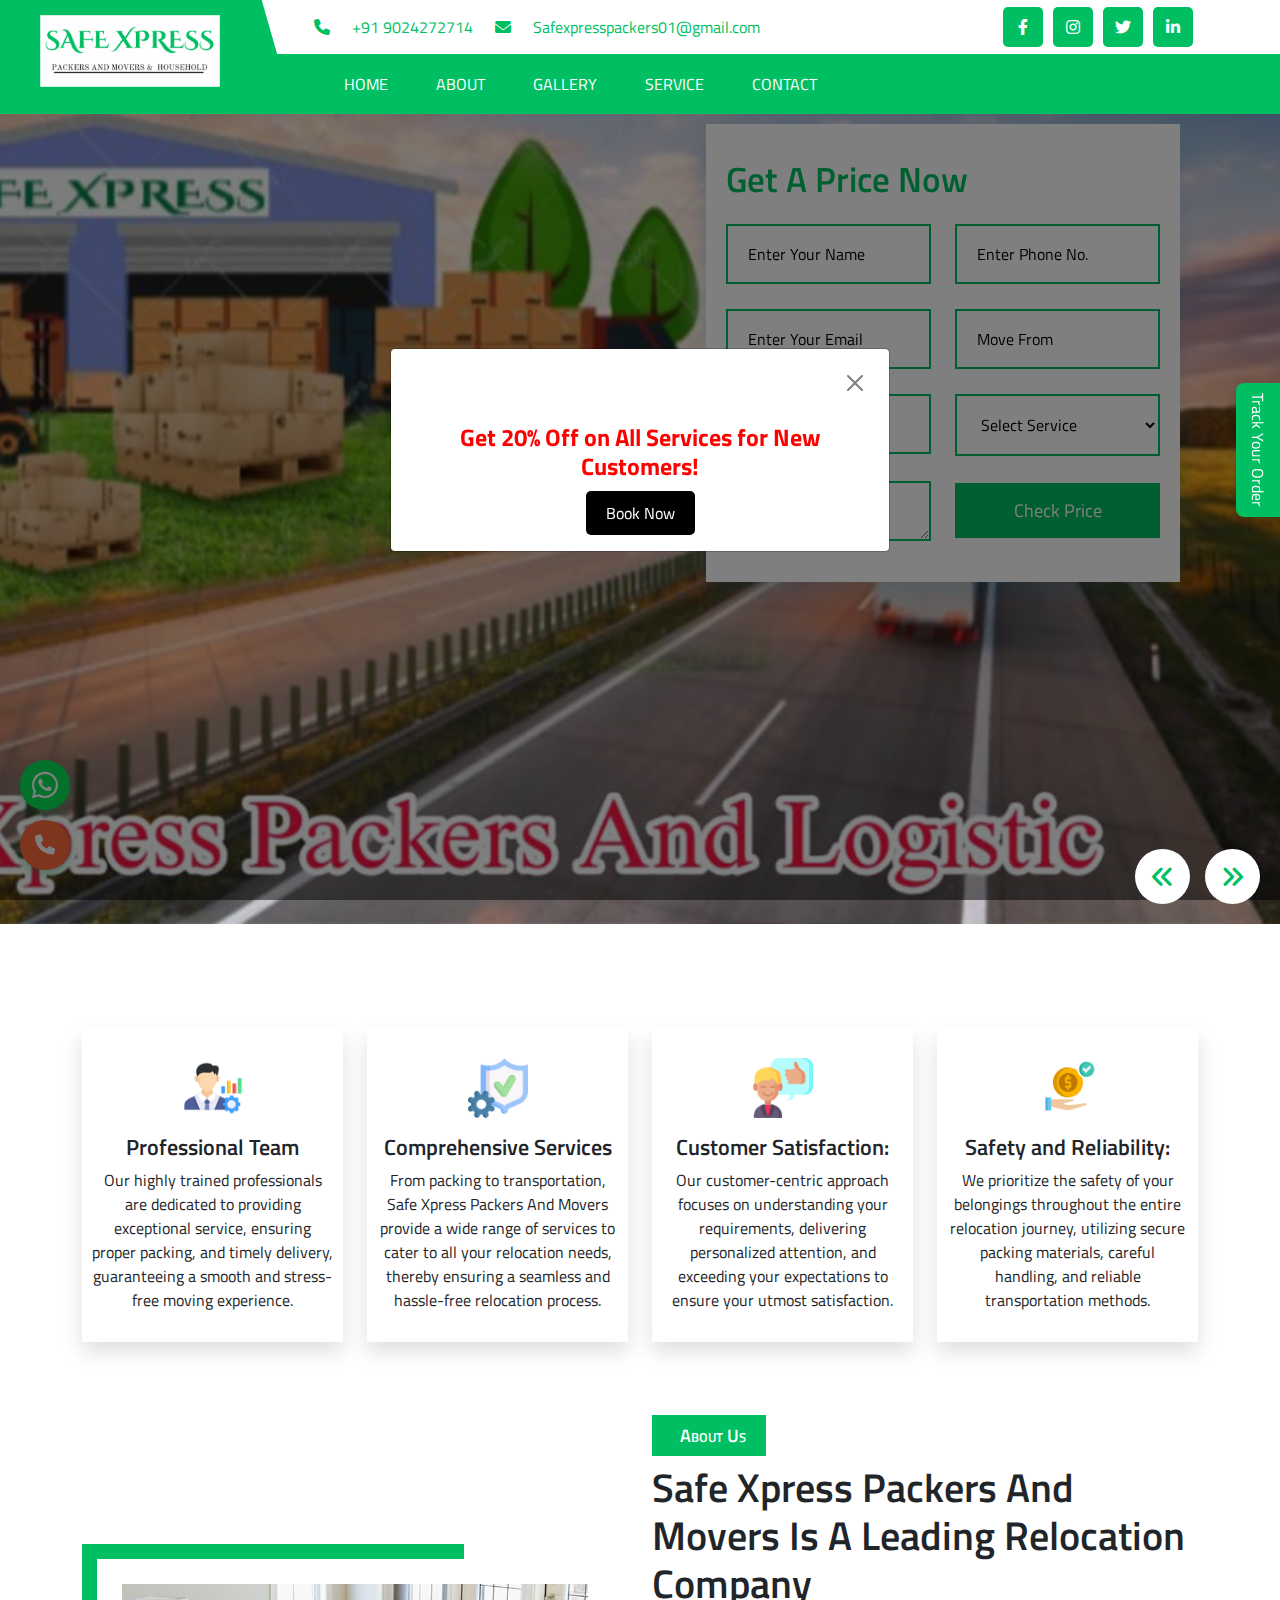
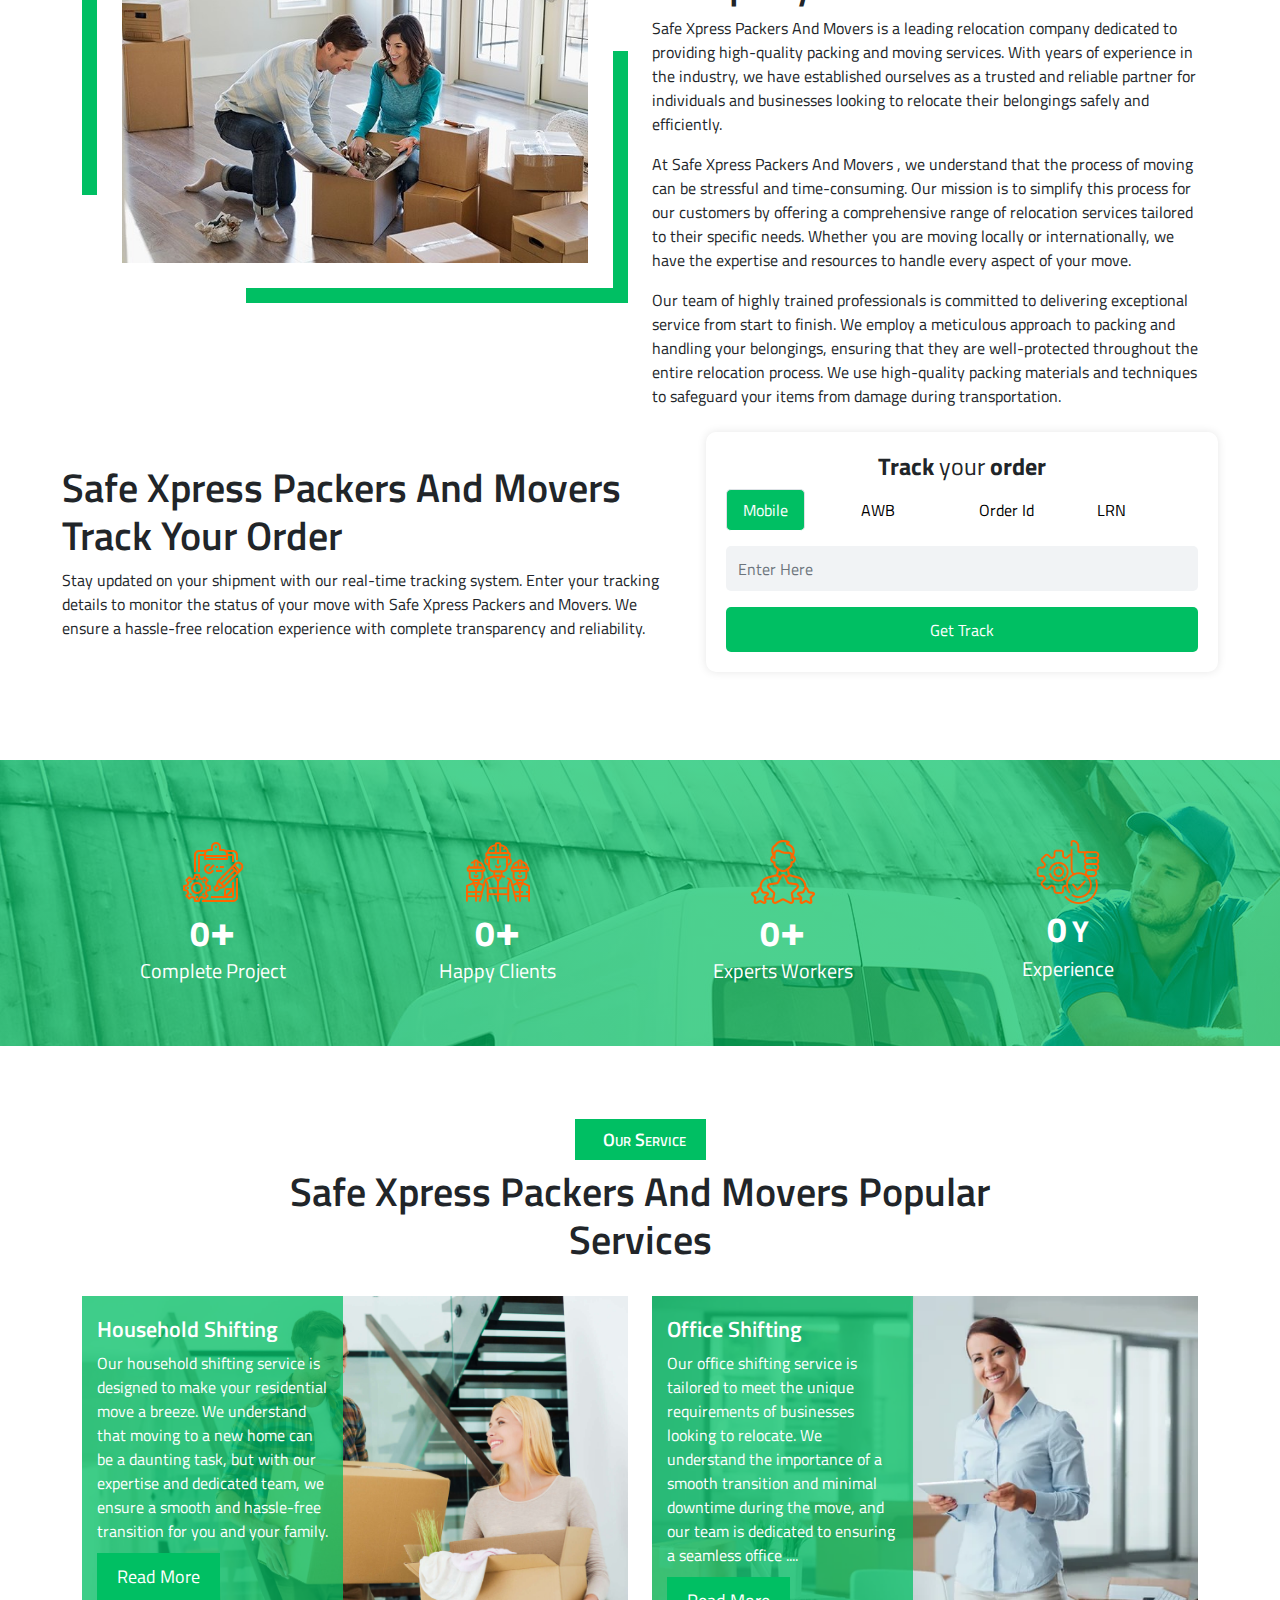
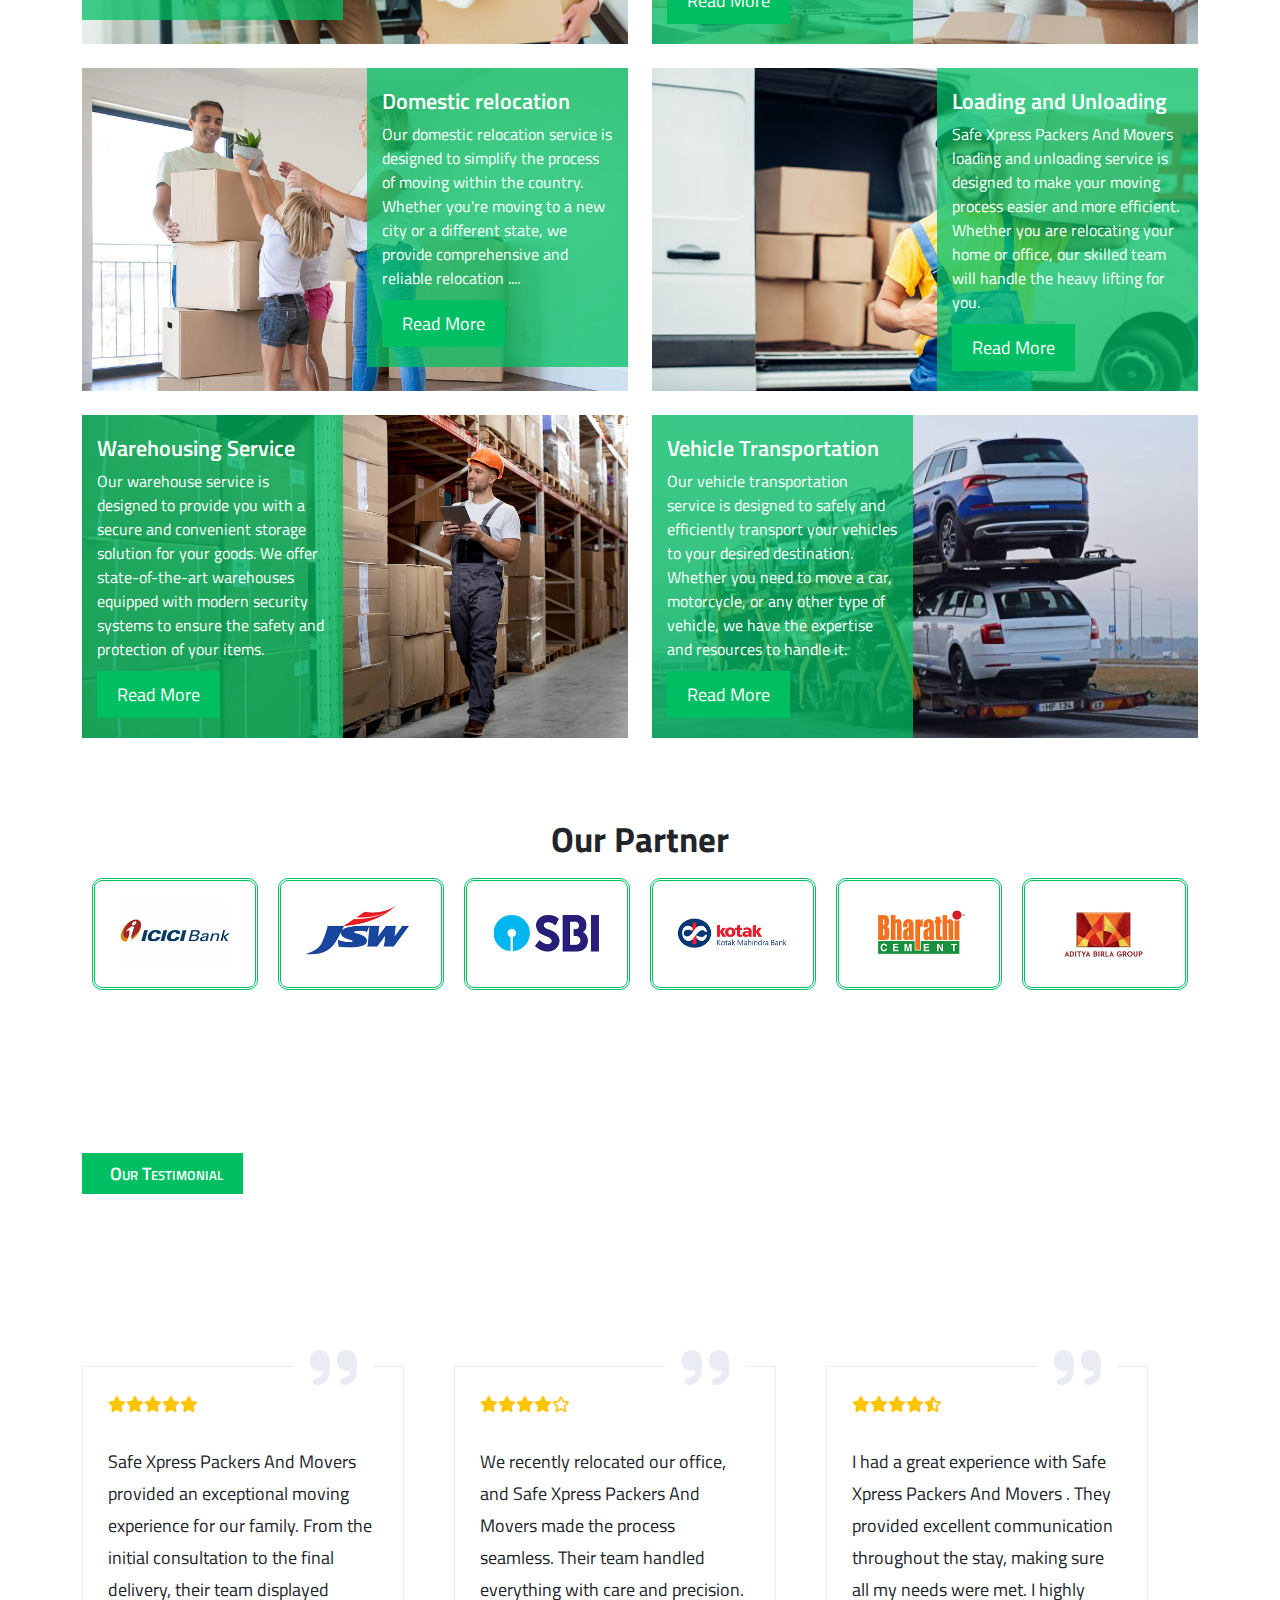
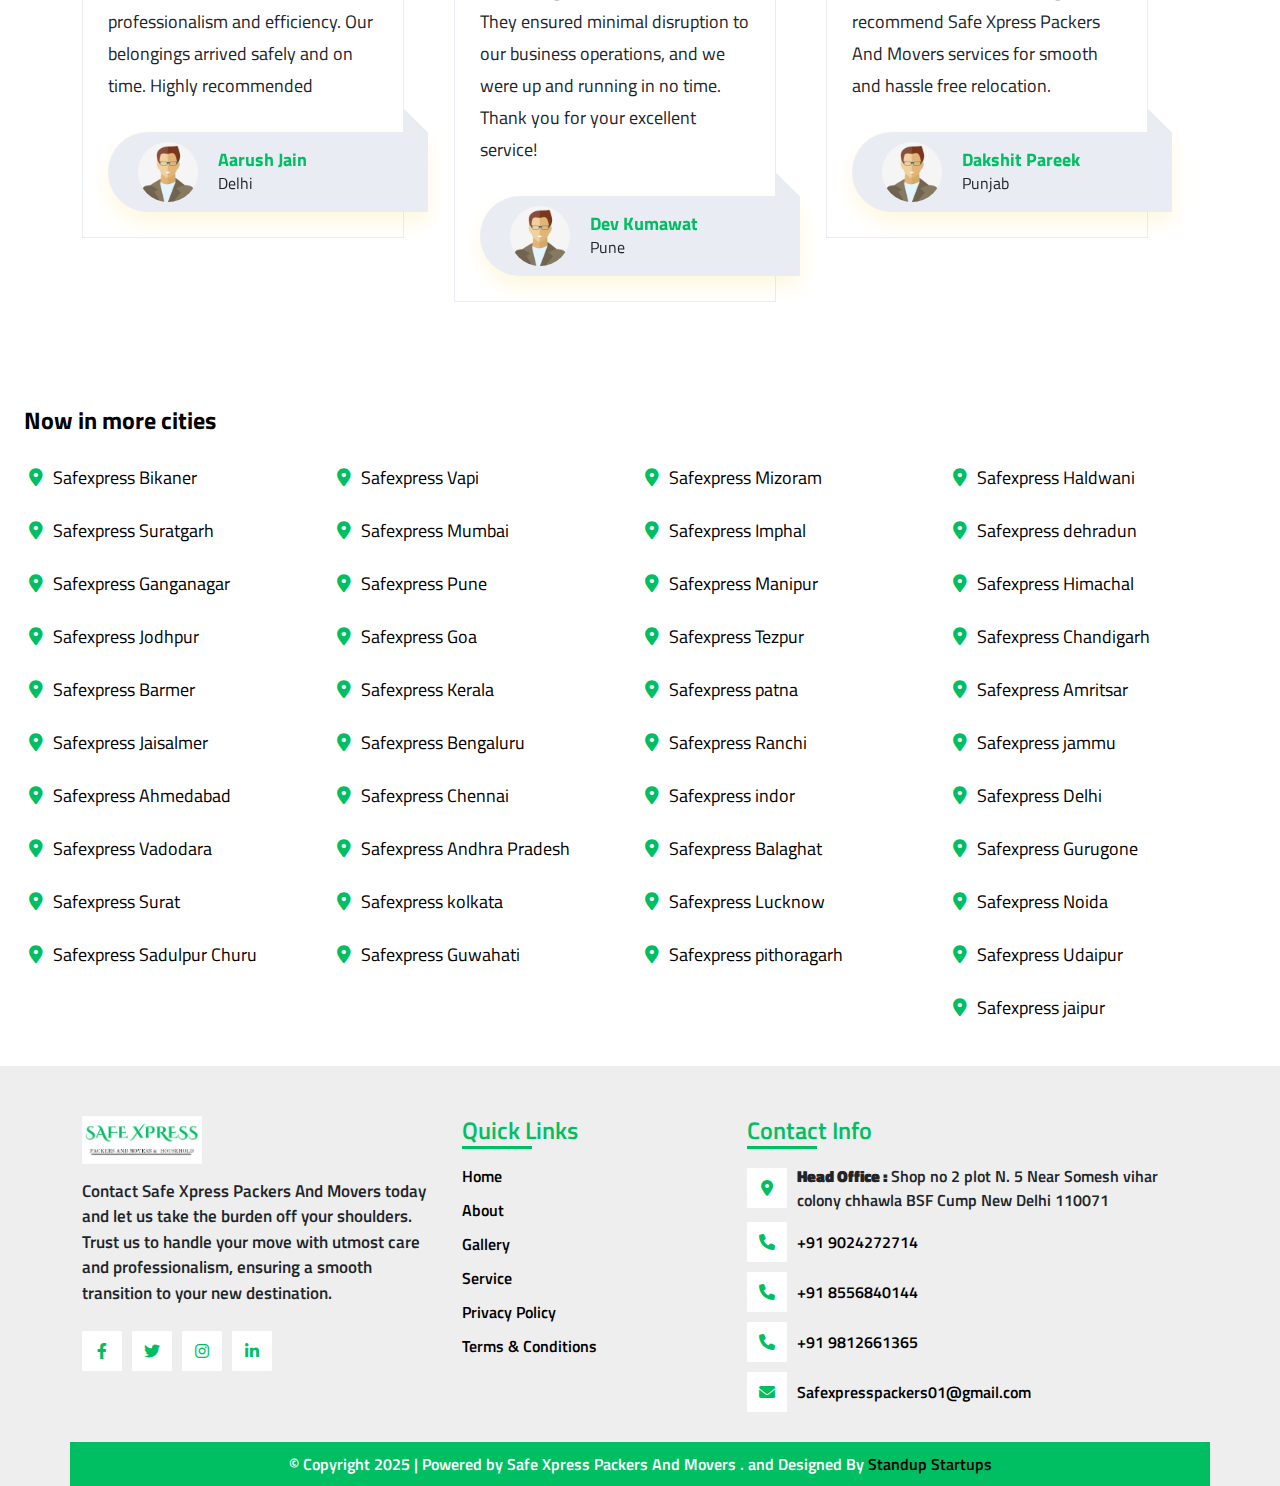
<file: index.html>
<!DOCTYPE html>
<html lang="en">
  <head>
    <meta charset="UTF-8" />
    <meta name="viewport" content="width=device-width, initial-scale=1.0" />
    <link rel="stylesheet" href="assets/css/all.min.css" />
    <link rel="stylesheet" href="assets/css/bootstrap.css" />
    <link rel="stylesheet" href="assets/css/slick.css" />
    <link rel="preconnect" href="https://fonts.googleapis.com" />
    <link rel="preconnect" href="https://fonts.gstatic.com" crossorigin />
    <link
      href="https://fonts.googleapis.com/css2?family=Titillium+Web:wght@200;300;400;600;700;900&display=swap"
      rel="stylesheet"
    />
    <link rel="stylesheet" href="assets/css/style.css" />
    <title>Safe Xpress Packers And Movers</title>
  </head>
  <body>
    <!-- --------------Start Modal------------ -->
    <div
      class="modal fade"
      id="offerModal"
      tabindex="-1"
      aria-hidden="true"
      style="z-index: 110000"
    >
      <div class="modal-dialog modal-dialog-centered">
        <div class="modal-content">
          <div class="modal-header">
            <button
              type="button"
              class="btn-close"
              data-bs-dismiss="modal"
              aria-label="Close"
            ></button>
          </div>
          <div class="modal-body">
            <h4>Get 20% Off on All Services for New Customers!</h4>
            <a href="tel:+91 9812661365">Book Now</a>
          </div>
        </div>
      </div>
    </div>
    <!-- --------------End Modal------------ -->
    <!-- ---------------Track Your Order--------------- -->
    <button id="complaintBtn">Track Your Order</button>
    <div id="enquiryForm">
      <div class="track-container">
        <h4 class="text-center fw-bold">
          Track <span class="fw-normal">your</span> order
        </h4>

        <!-- Nav Tabs -->
        <ul
          class="nav nav-tabs track-tabs border-0 d-flex justify-content-between"
          id="trackTab"
          role="tablist"
        >
          <li class="nav-item w-25" role="presentation">
            <button
              class="nav-link active text-center"
              id="mobile-tab"
              data-bs-toggle="tab"
              data-bs-target="#mobile"
              type="button"
              role="tab"
            >
              Mobile
            </button>
          </li>
          <li class="nav-item w-25" role="presentation">
            <button
              class="nav-link text-center"
              id="awb-tab"
              data-bs-toggle="tab"
              data-bs-target="#awb"
              type="button"
              role="tab"
            >
              AWB
            </button>
          </li>
          <li class="nav-item w-25" role="presentation">
            <button
              class="nav-link text-center"
              id="order-tab"
              data-bs-toggle="tab"
              data-bs-target="#order"
              type="button"
              role="tab"
            >
              Order Id
            </button>
          </li>
          <li class="nav-item w-25" role="presentation">
            <button
              class="nav-link text-center"
              id="lrn-tab"
              data-bs-toggle="tab"
              data-bs-target="#lrn"
              type="button"
              role="tab"
            >
              LRN
            </button>
          </li>
        </ul>

        <!-- Tab Content -->
        <div class="tab-content mt-3 p-lg-0 p-3" id="trackTabContent">
          <div class="tab-pane fade show active" id="mobile" role="tabpanel">
            <input
              type="text"
              class="form-control track-input"
              id="mobile-input"
              placeholder="Enter Here"
              required
            />
            <p class="error-msg" id="error-msg">
              ⚠ Server Error. Please call support.
            </p>
            <button class="btn track-btn w-100 mt-3" id="track-btn">
              Get Track
            </button>
            <a
              href="tel:+91 9812661365"
              class="btn call-btn w-100"
              id="call-btn"
              >📞 Call Support</a
            >
          </div>
        </div>
      </div>
    </div>
    <!-- ===header-section-start=== -->

    <header>
      <div class="top-menu">
        <div class="container">
          <div class="row align-items-center">
            <div class="col-xl-2 col-lg-3"></div>
            <div class="col-xl-10 col-lg-9">
              <div class="top-bar">
                <div class="top-box">
                  <ul>
                    <li class="phone">
                      <i class="fa-solid fa-phone"></i
                      ><a href="tel:+91 9024272714">+91 9024272714</a>
                    </li>
                    <li>
                      <i class="fa-solid fa-envelope"></i
                      ><a href="mailto:Safexpresspackers01@gmail.com"
                        >Safexpresspackers01@gmail.com</a
                      >
                    </li>
                  </ul>
                </div>
                <div class="social">
                  <ul>
                    <li>
                      <a href="#"><i class="fa-brands fa-facebook-f"></i></a>
                    </li>
                    <li>
                      <a href="#"><i class="fa-brands fa-instagram"></i></a>
                    </li>
                    <li>
                      <a href="#"><i class="fa-brands fa-twitter"></i></a>
                    </li>
                    <li>
                      <a href="#"><i class="fa-brands fa-linkedin-in"></i></a>
                    </li>
                  </ul>
                </div>
              </div>
            </div>
          </div>
        </div>
      </div>
      <div class="menu">
        <div class="container">
          <nav class="navbar navbar-expand-lg navbar-light">
            <div class="container-fluid">
              <a href="index.html" class="logo-img"
                ><picture
                  ><img src="assets/images/logo.png" alt="logo" /></picture
              ></a>
              <button
                class="navbar-toggler"
                type="button"
                data-bs-toggle="collapse"
                data-bs-target="#navbarScroll"
                aria-controls="navbarScroll"
                aria-expanded="false"
                aria-label="Toggle navigation"
              >
                <span class="navbar-toggler-icon"></span>
              </button>
              <div class="collapse navbar-collapse" id="navbarScroll">
                <ul class="navbar-nav me-auto my-2 my-lg-0 navbar-nav-scroll">
                  <li class="nav-item">
                    <a
                      class="nav-link active"
                      aria-current="page"
                      href="index.html"
                      >Home</a
                    >
                  </li>
                  <li class="nav-item">
                    <a class="nav-link" href="about.html">About</a>
                  </li>
                  <li class="nav-item">
                    <a href="gallery.html" class="nav-link">Gallery</a>
                  </li>
                  <li class="nav-item">
                    <a href="service.html" class="nav-link">Service</a>
                  </li>
                  <li class="nav-item">
                    <a href="contact.html" class="nav-link">Contact</a>
                  </li>
                </ul>
              </div>
            </div>
          </nav>
        </div>
      </div>
      <div class="logo">
        <a href="index.html"
          ><picture><img src="assets/images/logo.png" alt="logo" /></picture
        ></a>
      </div>
    </header>

    <!-- ===header-section-end=== -->

    <!-- ===Hero-Section-Start=== -->

    <section class="hero-section">
      <div class="form-box d-none d-lg-block">
        <h2>Get A Price Now</h2>
        <form action="https://api.web3forms.com/submit" method="POST">
          <input
            type="hidden"
            name="access_key"
            value="4fe01979-a083-4e74-bfc6-bbd7a0b2d82d"
          />
          <div class="row">
            <div class="col-md-6">
              <div class="f-group">
                <input
                  type="text"
                  placeholder="Enter Your Name"
                  name="name"
                  required
                />
              </div>
            </div>
            <div class="col-md-6">
              <div class="f-group">
                <input
                  type="number"
                  placeholder="Enter Phone No."
                  name="phone"
                  required
                />
              </div>
            </div>
            <div class="col-md-6">
              <div class="f-group">
                <input
                  type="text"
                  placeholder="Enter Your Email"
                  name="email"
                  required
                />
              </div>
            </div>
            <div class="col-md-6">
              <div class="f-group">
                <input
                  type="text"
                  placeholder="Move From"
                  name="movefrom"
                  required
                />
              </div>
            </div>
            <div class="col-md-6">
              <div class="f-group">
                <input
                  type="text"
                  placeholder="Move To"
                  name="moveto"
                  required
                />
              </div>
            </div>
            <div class="col-md-6">
              <div class="f-group">
                <select name="service" required>
                  <option value="Select Service">Select Service</option>
                  <option value="Household Shifting">Household Shifting</option>
                  <option value="Corporate Relocation">
                    Corporate Relocation
                  </option>
                  <option value="Domestic Relocation">
                    Domestic Relocation
                  </option>
                  <option value="Warehousing Service">
                    Warehousing Service
                  </option>
                  <option value="Loading And Unloading ">
                    Loading And Unloading
                  </option>
                  <option value="Vehicle Transportation">
                    Vehicle Transportation
                  </option>
                </select>
              </div>
            </div>
          </div>
          <div class="row align-items-center">
            <div class="col-md-6">
              <div class="f-group">
                <textarea
                  name="message"
                  cols="30"
                  rows="1"
                  placeholder="Write Message"
                  required
                ></textarea>
              </div>
            </div>
            <div class="col-md-6">
              <div class="f-group" style="text-align: right">
                <button class="sec-btn" type="submit">
                  <span>Check Price</span>
                </button>
              </div>
            </div>
          </div>
        </form>
      </div>
      <div class="hero-slider">
        <div class="hero-slide">
          <div class="container">
            <div class="row align-items-center">
              <div class="col-lg-6">
                <!-- <div class="hero-item">
                                <span class="under">Welcome To Safe Xpress Packers And Movers </span> 
                                <h2>Safety and Sustainability: Our Commitment to Excellence</h2>
                                <p>At Safe Xpress Packers And Movers , we prioritize safety and sustainability. We adhere to strict standards, ensuring the protection of our employees and the environment. Our commitment to excellence drives us to minimize waste and reduce our carbon footprint.</p>
                                <a href="contact.html" class="sec-btn"><span>Book Now</span></a>
                            </div> -->
              </div>
              <div class="col-lg-6"></div>
            </div>
          </div>
        </div>
        <div class="hero-slide hero-slide2">
          <div class="container">
            <div class="row align-items-center">
              <div class="col-lg-6">
                <!-- <div class="hero-item">
                                <span class="under">Welcome To Safe Xpress Packers And Movers </span>
                                <h2>Customer-Centric Approach for a Hassle-Free Move</h2>
                                <p>At Safe Xpress Packers And Movers , we take a customer-centric approach to make your move hassle-free. Our dedicated team provides personalized attention, open communication, and regular updates, ensuring your satisfaction and a smooth relocation experience.</p>
                                <a href="contact.html" class="sec-btn"><span>Book Now</span></a>
                            </div> -->
              </div>
              <div class="col-lg-6"></div>
            </div>
          </div>
        </div>
        <div class="hero-slide hero-slide3">
          <div class="container">
            <div class="row align-items-center">
              <div class="col-lg-6">
                <!-- <div class="hero-item">
                                <span class="under">Welcome To Safe Xpress Packers And Movers </span>
                                <h2>Seamless Relocation with Expert Handling</h2>
                                <p>At Safe Xpress Packers And Movers, we prioritize efficiency and care in every move. Our experienced professionals handle your belongings with precision, using the best packing techniques and transportation methods to ensure a secure and seamless relocation.</p>
                                <a href="contact.html" class="sec-btn"><span>Book Now</span></a>
                            </div> -->
              </div>
              <div class="col-lg-6"></div>
            </div>
          </div>
        </div>
      </div>
    </section>

    <!-- ===Hero-Section-End=== -->
    <!-- ===Mobile Form-Section-Start=== -->
    <section class="mobileform-section d-lg-none d-block">
      <div class="form-box">
        <h2>Get A Price Now</h2>
        <form action="https://api.web3forms.com/submit" method="POST">
          <input
            type="hidden"
            name="access_key"
            value="4fe01979-a083-4e74-bfc6-bbd7a0b2d82d"
          />
          <div class="row">
            <div class="col-md-6">
              <div class="f-group">
                <input
                  type="text"
                  placeholder="Enter Your Name"
                  name="name"
                  required
                />
              </div>
            </div>
            <div class="col-md-6">
              <div class="f-group">
                <input
                  type="number"
                  placeholder="Enter Phone No."
                  name="phone"
                  required
                />
              </div>
            </div>
            <div class="col-md-6">
              <div class="f-group">
                <input
                  type="text"
                  placeholder="Enter Your Email"
                  name="email"
                  required
                />
              </div>
            </div>
            <div class="col-md-6">
              <div class="f-group">
                <input
                  type="text"
                  placeholder="Move From"
                  name="movefrom"
                  required
                />
              </div>
            </div>
            <div class="col-md-6">
              <div class="f-group">
                <input
                  type="text"
                  placeholder="Move To"
                  name="moveto"
                  required
                />
              </div>
            </div>
            <div class="col-md-6">
              <div class="f-group">
                <select name="service" required>
                  <option value="Select Service">Select Service</option>
                  <option value="Household Shifting">Household Shifting</option>
                  <option value="Corporate Relocation">
                    Corporate Relocation
                  </option>
                  <option value="Domestic Relocation">
                    Domestic Relocation
                  </option>
                  <option value="Warehousing Service">
                    Warehousing Service
                  </option>
                  <option value="Loading And Unloading ">
                    Loading And Unloading
                  </option>
                  <option value="Vehicle Transportation">
                    Vehicle Transportation
                  </option>
                </select>
              </div>
            </div>
          </div>
          <div class="row align-items-center">
            <div class="col-md-6">
              <div class="f-group">
                <textarea
                  name="message"
                  cols="30"
                  rows="1"
                  placeholder="Write Message"
                  required
                ></textarea>
              </div>
            </div>
            <div class="col-md-6">
              <div class="f-group" style="text-align: right">
                <button class="sec-btn" type="submit">
                  <span>Check Price</span>
                </button>
              </div>
            </div>
          </div>
        </form>
      </div>
    </section>
    <!-- ===Mobile Form-Section-End=== -->
    <!-- ====feature-section-start==== -->

    <section class="feature-section p-100">
      <div class="container">
        <div class="row">
          <div class="col-lg-3 col-md-6 mt-4">
            <div class="fea-box">
              <div class="icon">
                <img src="assets/images/fea1.png" alt="" />
              </div>
              <h4>Professional Team</h4>
              <p>
                Our highly trained professionals are dedicated to providing
                exceptional service, ensuring proper packing, and timely
                delivery, guaranteeing a smooth and stress-free moving
                experience.
              </p>
            </div>
          </div>
          <div class="col-lg-3 col-md-6 mt-4">
            <div class="fea-box">
              <div class="icon">
                <img src="assets/images/fea2.png" alt="" />
              </div>
              <h4>Comprehensive Services</h4>
              <p>
                From packing to transportation, Safe Xpress Packers And Movers
                provide a wide range of services to cater to all your relocation
                needs, thereby ensuring a seamless and hassle-free relocation
                process.
              </p>
            </div>
          </div>
          <div class="col-lg-3 col-md-6 mt-4">
            <div class="fea-box">
              <div class="icon">
                <img src="assets/images/fea3.png" alt="" />
              </div>
              <h4>Customer Satisfaction:</h4>
              <p>
                Our customer-centric approach focuses on understanding your
                requirements, delivering personalized attention, and exceeding
                your expectations to ensure your utmost satisfaction.
              </p>
            </div>
          </div>
          <div class="col-lg-3 col-md-6 mt-4">
            <div class="fea-box">
              <div class="icon">
                <img src="assets/images/fea4.png" alt="" />
              </div>
              <h4>Safety and Reliability:</h4>
              <p>
                We prioritize the safety of your belongings throughout the
                entire relocation journey, utilizing secure packing materials,
                careful handling, and reliable transportation methods.
              </p>
            </div>
          </div>
        </div>
      </div>
    </section>

    <!-- ====feature-section-end==== -->

    <!-- ===About-Section-Start=== -->

    <section class="about-section">
      <div class="container">
        <div class="row align-items-center">
          <div class="col-lg-6">
            <div class="as-img">
              <img src="assets/images/about.jpg" alt="" />
            </div>
          </div>
          <div class="col-lg-6">
            <div class="as-content">
              <span class="under">About Us</span>
              <h2>
                Safe Xpress Packers And Movers is a leading relocation company
              </h2>
              <p>
                Safe Xpress Packers And Movers is a leading relocation company
                dedicated to providing high-quality packing and moving services.
                With years of experience in the industry, we have established
                ourselves as a trusted and reliable partner for individuals and
                businesses looking to relocate their belongings safely and
                efficiently.
              </p>
              <p>
                At Safe Xpress Packers And Movers , we understand that the
                process of moving can be stressful and time-consuming. Our
                mission is to simplify this process for our customers by
                offering a comprehensive range of relocation services tailored
                to their specific needs. Whether you are moving locally or
                internationally, we have the expertise and resources to handle
                every aspect of your move.
              </p>
              <p>
                Our team of highly trained professionals is committed to
                delivering exceptional service from start to finish. We employ a
                meticulous approach to packing and handling your belongings,
                ensuring that they are well-protected throughout the entire
                relocation process. We use high-quality packing materials and
                techniques to safeguard your items from damage during
                transportation.
              </p>
            </div>
          </div>
        </div>
      </div>
    </section>

    <!-- ===About-Section-End=== -->
    <!-- ===Track-Section-Start=== -->
    <div class="container-fluid p-2">
      <div class="row align-items-center justify-content-center">
        <div class="col-lg-6">
          <div class="as-content">
            <h2>
              Safe Xpress Packers And Movers Track Your Order
            </h2>
            <p>
                Stay updated on your shipment with our real-time tracking system. Enter your tracking details to monitor the status of your move with Safe Xpress Packers and Movers. We ensure a hassle-free relocation experience with complete transparency and reliability.
            </p>
    
          </div>
        </div>
        <div class="col-lg-5 mt-lg-0 mt-4">
            <div class="track-container">
                <h4 class="text-center fw-bold">
                  Track <span class="fw-normal">your</span> order
                </h4>
              
                <!-- Nav Tabs -->
                <ul
                  class="nav nav-tabs track-tabs border-0 d-flex justify-content-between"
                  id="trackTabMain"
                  role="tablist"
                >
                  <li class="nav-item w-25" role="presentation">
                    <button
                      class="nav-link active text-center"
                      id="mobile-tab-track"
                      data-bs-toggle="tab"
                      data-bs-target="#mobile-track"
                      type="button"
                      role="tab"
                    >
                      Mobile
                    </button>
                  </li>
                  <li class="nav-item w-25" role="presentation">
                    <button
                      class="nav-link text-center"
                      id="awb-tab-track"
                      data-bs-toggle="tab"
                      data-bs-target="#awb-track"
                      type="button"
                      role="tab"
                    >
                      AWB
                    </button>
                  </li>
                  <li class="nav-item w-25" role="presentation">
                    <button
                      class="nav-link text-center"
                      id="order-tab-track"
                      data-bs-toggle="tab"
                      data-bs-target="#order-track"
                      type="button"
                      role="tab"
                    >
                      Order Id
                    </button>
                  </li>
                  <li class="nav-item w-25" role="presentation">
                    <button
                      class="nav-link text-center"
                      id="lrn-tab-track"
                      data-bs-toggle="tab"
                      data-bs-target="#lrn-track"
                      type="button"
                      role="tab"
                    >
                      LRN
                    </button>
                  </li>
                </ul>
              
                <!-- Tab Content -->
                <div class="tab-content mt-3 p-lg-0 p-3" id="trackTabContentMain">
                  <div
                    class="tab-pane fade show active"
                    id="mobile-track"
                    role="tabpanel"
                  >
                    <input
                      type="text"
                      class="form-control track-input"
                      id="mobile-input-track"
                      placeholder="Enter Here"
                      required
                    />
                    <p class="error-msg" id="error-msg-track">
                      ⚠ Server Error. Please call support.
                    </p>
                    <button class="btn track-btn w-100 mt-3" id="track-btn-track">
                      Get Track
                    </button>
                    <a
                      href="tel:+91 9812661365"
                      class="btn call-btn w-100"
                      id="call-btn-track"
                      >📞 Call Support</a
                    >
                  </div>
                </div>
              </div>
              
        </div>
      </div>
    </div>
    <!-- ===Track-Section-End=== -->

    <!-- -------counter-section-start-------- -->

    <section class="counter-section">
      <div class="container">
        <div class="row" id="counter">
          <div class="col-lg-3 col-6">
            <div class="cont-box">
              <div class="icon">
                <img src="assets/images/count3.png" alt="" />
              </div>
              <h2 class="counter-value" data-count="1122">0</h2>
              <p>Complete Project</p>
            </div>
          </div>
          <div class="col-lg-3 col-6">
            <div class="cont-box">
              <div class="icon">
                <img src="assets/images/count2.png" alt="" />
              </div>
              <h2 class="counter-value" data-count="924">0</h2>
              <p>Happy Clients</p>
            </div>
          </div>
          <div class="col-lg-3 col-6">
            <div class="cont-box">
              <div class="icon">
                <img src="assets/images/count1.png" alt="" />
              </div>
              <h2 class="counter-value" data-count="36">0</h2>
              <p>Experts Workers</p>
            </div>
          </div>
          <div class="col-lg-3 col-6">
            <div class="cont-box count-box2">
              <div class="icon">
                <img src="assets/images/count4.png" alt="" />
              </div>
              <h2 class="counter-value" data-count="9">0</h2>
              <p>Experience</p>
            </div>
          </div>
        </div>
      </div>
    </section>

    <!-- -------counter-section-end---------- -->

    <!-- ====Service-Section-Start==== -->

    <section class="service-section m-100">
      <div class="container">
        <div class="row justify-content-center">
          <div class="col-lg-8">
            <div class="ser-head">
              <span class="under">Our Service</span>
              <h2>
                Safe Xpress Packers And Movers Popular <br />
                Services
              </h2>
            </div>
          </div>
        </div>
        <div class="row">
          <div class="col-md-6 mt-4">
            <div class="ser-box1">
              <div class="row">
                <div class="col-xl-6 col-lg-7">
                  <div class="ser-item">
                    <h4>Household Shifting</h4>
                    <p>
                      Our household shifting service is designed to make your
                      residential move a breeze. We understand that moving to a
                      new home can be a daunting task, but with our expertise
                      and dedicated team, we ensure a smooth and hassle-free
                      transition for you and your family.
                    </p>
                    <a href="service.html" class="sec-btn"
                      ><span>Read More</span></a
                    >
                  </div>
                </div>
                <div class="col-xl-6 col-lg-5"></div>
              </div>
            </div>
          </div>
          <div class="col-md-6 mt-4">
            <div class="ser-box2">
              <div class="row">
                <div class="col-xl-6 col-lg-7">
                  <div class="ser-item">
                    <h4>Office Shifting</h4>
                    <p>
                      Our office shifting service is tailored to meet the unique
                      requirements of businesses looking to relocate. We
                      understand the importance of a smooth transition and
                      minimal downtime during the move, and our team is
                      dedicated to ensuring a seamless office ....
                    </p>
                    <a href="service.html" class="sec-btn"
                      ><span>Read More</span></a
                    >
                  </div>
                </div>
                <div class="col-xl-6 col-lg-5"></div>
              </div>
            </div>
          </div>
          <div class="col-md-6 mt-4">
            <div class="ser-box3">
              <div class="row">
                <div class="col-lg-6"></div>
                <div class="col-xl-6 col-lg-7">
                  <div class="ser-item">
                    <h4>Domestic relocation</h4>
                    <p>
                      Our domestic relocation service is designed to simplify
                      the process of moving within the country. Whether you're
                      moving to a new city or a different state, we provide
                      comprehensive and reliable relocation ....
                    </p>
                    <a href="service.html" class="sec-btn"
                      ><span>Read More</span></a
                    >
                  </div>
                </div>
              </div>
            </div>
          </div>
          <div class="col-md-6 mt-4">
            <div class="ser-box4">
              <div class="row">
                <div class="col-xl-6 col-lg-5"></div>
                <div class="col-xl-6 col-lg-7">
                  <div class="ser-item">
                    <h4>Loading and Unloading</h4>
                    <p>
                      Safe Xpress Packers And Movers loading and unloading
                      service is designed to make your moving process easier and
                      more efficient. Whether you are relocating your home or
                      office, our skilled team will handle the heavy lifting for
                      you.
                    </p>
                    <a href="service.html" class="sec-btn"
                      ><span>Read More</span></a
                    >
                  </div>
                </div>
              </div>
            </div>
          </div>
          <div class="col-md-6 mt-4">
            <div class="ser-box5">
              <div class="row">
                <div class="col-xl-6 col-lg-7">
                  <div class="ser-item">
                    <h4>Warehousing Service</h4>
                    <p>
                      Our warehouse service is designed to provide you with a
                      secure and convenient storage solution for your goods. We
                      offer state-of-the-art warehouses equipped with modern
                      security systems to ensure the safety and protection of
                      your items.
                    </p>
                    <a href="service.html" class="sec-btn"
                      ><span>Read More</span></a
                    >
                  </div>
                </div>
                <div class="col-xl-6 col-lg-5"></div>
              </div>
            </div>
          </div>
          <div class="col-md-6 mt-4">
            <div class="ser-box6">
              <div class="row">
                <div class="col-xl-6 col-lg-7">
                  <div class="ser-item">
                    <h4>Vehicle Transportation</h4>
                    <p>
                      Our vehicle transportation service is designed to safely
                      and efficiently transport your vehicles to your desired
                      destination. Whether you need to move a car, motorcycle,
                      or any other type of vehicle, we have the expertise and
                      resources to handle it.
                    </p>
                    <a href="service.html" class="sec-btn"
                      ><span>Read More</span></a
                    >
                  </div>
                </div>
                <div class="col-xl-6 col-lg-5"></div>
              </div>
            </div>
          </div>
        </div>
      </div>
    </section>

    <!-- ====Service-Section-End==== -->

    <!-- ===Brand-Section-Start=== -->

    <section class="brand-section m-100">
      <div class="container">
        <h3>Our Partner</h3>
        <div class="brand-slider">
          <div class="brand-box">
            <img src="assets/images/clients1.gif" alt="" />
          </div>
          <div class="brand-box">
            <img src="assets/images/clients4.gif" alt="" />
          </div>
          <div class="brand-box">
            <img src="assets/images/clients6.gif" alt="" />
          </div>
          <div class="brand-box">
            <img src="assets/images/clients9.gif" alt="" />
          </div>
          <div class="brand-box">
            <img src="assets/images/clients10.gif" alt="" />
          </div>
          <div class="brand-box">
            <img src="assets/images/clients11.gif" alt="" />
          </div>
          <div class="brand-box">
            <img src="assets/images/clients14.gif" alt="" />
          </div>
          <div class="brand-box">
            <img src="assets/images/clients18.gif" alt="" />
          </div>
        </div>
      </div>
    </section>

    <!-- ===Brand-Section-End=== -->

    <div class="what">
      <a href=" https://wa.me/919024272714" target="_blank">
        <i class="fa-brands fa-whatsapp"></i>
      </a>
      <a href="tel:+91 9812661365" style="background-color: #ff6b3b">
        <i class="fa-solid fa-phone"></i>
      </a>
    </div>

    <!-- ===testimonial-section-start=== -->

    <section class="testimonial-section p-100">
      <div class="container">
        <div class="row align-items-center justify-content-between">
          <div class="col-lg-6">
            <div class="ch-title">
              <span class="under">Our Testimonial</span>
              <h2>
                Whats Our Clients Saying <br />
                About Us
              </h2>
            </div>
          </div>
          <div class="col-lg-5">
            <div class="ch-text">
              <p>
                Safe Xpress Packers And Movers take pride in the positive
                feedback we receive from our valued clients. Here are some
                testimonials highlighting their experience with us:
              </p>
            </div>
          </div>
        </div>
        <div class="tes-slider">
          <div class="tes-box">
            <div class="tes-quote">
              <i class="fa-solid fa-quote-right"></i>
            </div>
            <div class="ratting">
              <i class="fa-solid fa-star"></i><i class="fa-solid fa-star"></i
              ><i class="fa-solid fa-star"></i><i class="fa-solid fa-star"></i
              ><i class="fa-solid fa-star"></i>
            </div>
            <p>
              Safe Xpress Packers And Movers provided an exceptional moving
              experience for our family. From the initial consultation to the
              final delivery, their team displayed professionalism and
              efficiency. Our belongings arrived safely and on time. Highly
              recommended
            </p>
            <div class="tes-info">
              <div class="tes-img">
                <img src="assets/images/tes.jpg" alt="" />
              </div>
              <div class="text">
                <h6><b>Aarush Jain</b></h6>
                <span>Delhi</span>
              </div>
            </div>
          </div>
          <div class="tes-box">
            <div class="tes-quote">
              <i class="fa-solid fa-quote-right"></i>
            </div>
            <div class="ratting">
              <i class="fa-solid fa-star"></i><i class="fa-solid fa-star"></i
              ><i class="fa-solid fa-star"></i><i class="fa-solid fa-star"></i
              ><i class="fa-regular fa-star"></i>
            </div>
            <p>
              We recently relocated our office, and Safe Xpress Packers And
              Movers made the process seamless. Their team handled everything
              with care and precision. They ensured minimal disruption to our
              business operations, and we were up and running in no time. Thank
              you for your excellent service!
            </p>
            <div class="tes-info">
              <div class="tes-img">
                <img src="assets/images/tes.jpg" alt="" />
              </div>
              <div class="text">
                <h6><b>Dev Kumawat</b></h6>
                <span>Pune</span>
              </div>
            </div>
          </div>
          <div class="tes-box">
            <div class="tes-quote">
              <i class="fa-solid fa-quote-right"></i>
            </div>
            <div class="ratting">
              <i class="fa-solid fa-star"></i><i class="fa-solid fa-star"></i
              ><i class="fa-solid fa-star"></i><i class="fa-solid fa-star"></i
              ><i class="fa-solid fa-star-half-stroke"></i>
            </div>
            <p>
              I had a great experience with Safe Xpress Packers And Movers .
              They provided excellent communication throughout the stay, making
              sure all my needs were met. I highly recommend Safe Xpress Packers
              And Movers services for smooth and hassle free relocation.
            </p>
            <div class="tes-info">
              <div class="tes-img">
                <img src="assets/images/tes.jpg" alt="" />
              </div>
              <div class="text">
                <h6><b>Dakshit Pareek</b></h6>
                <span>Punjab</span>
              </div>
            </div>
          </div>
          <div class="tes-box">
            <div class="tes-quote">
              <i class="fa-solid fa-quote-right"></i>
            </div>
            <div class="ratting">
              <i class="fa-solid fa-star"></i><i class="fa-solid fa-star"></i
              ><i class="fa-solid fa-star"></i><i class="fa-solid fa-star"></i
              ><i class="fa-solid fa-star-half-stroke"></i>
            </div>
            <p>
              I hired Safe Xpress Packers And Movers for my domestic relocation.
              The team was punctual, friendly and handled all my belongings with
              utmost care. They made the whole process stress-free, and I would
              definitely choose them again for my future moves.
            </p>
            <div class="tes-info">
              <div class="tes-img">
                <img src="assets/images/tes.jpg" alt="" />
              </div>
              <div class="text">
                <h6><b>Faraj Khan </b></h6>
                <span>Lucknow</span>
              </div>
            </div>
          </div>
        </div>
      </div>
    </section>

    <!-- ===testimonial-section-end=== -->
    <!-- ===Areas-section-start=== -->
    <div class="container-fluid p-4">
      <div class="row">
        <h4 class="fw-bold mb-4" style="color: #000">Now in more cities</h4>
        <div class="row">
            <div class="col-lg-3">
                <ul class="Service-area-list p-0">
                    <li>
                      <p><span><i class="fa-solid fa-location-dot"></i></span>Safexpress Bikaner</p>
                    </li>
                    <li>
                      <p><span><i class="fa-solid fa-location-dot"></i></span>Safexpress Suratgarh</p>
                    </li>
                    <li>
                      <p><span><i class="fa-solid fa-location-dot"></i></span>Safexpress Ganganagar</p>
                    </li>
                    <li>
                      <p><span><i class="fa-solid fa-location-dot"></i></span>Safexpress Jodhpur</p>
                    </li>
                    <li>
                      <p><span><i class="fa-solid fa-location-dot"></i></span>Safexpress Barmer</p>
                    </li>
                    <li>
                      <p><span><i class="fa-solid fa-location-dot"></i></span>Safexpress Jaisalmer</p>
                    </li>
                    <li>
                      <p><span><i class="fa-solid fa-location-dot"></i></span>Safexpress Ahmedabad</p>
                    </li>
                    <li>
                      <p><span><i class="fa-solid fa-location-dot"></i></span>Safexpress Vadodara</p>
                    </li>
                    <li>
                      <p><span><i class="fa-solid fa-location-dot"></i></span>Safexpress Surat</p>
                    </li>
                    <li>
                        <p><span><i class="fa-solid fa-location-dot"></i></span>Safexpress Sadulpur Churu</p>
                      </li>
                  </ul>
            </div>
            <div class="col-lg-3">
                <ul class="Service-area-list p-0">
                   
                    <li>
                      <p><span><i class="fa-solid fa-location-dot"></i></span>Safexpress Vapi</p>
                    </li>
                    <li>
                      <p><span><i class="fa-solid fa-location-dot"></i></span>Safexpress Mumbai</p>
                    </li>
                    <li>
                      <p><span><i class="fa-solid fa-location-dot"></i></span>Safexpress Pune</p>
                    </li>
                    <li>
                      <p><span><i class="fa-solid fa-location-dot"></i></span>Safexpress Goa</p>
                    </li>
                    <li>
                      <p><span><i class="fa-solid fa-location-dot"></i></span>Safexpress Kerala</p>
                    </li>
                    <li>
                      <p><span><i class="fa-solid fa-location-dot"></i></span>Safexpress Bengaluru</p>
                    </li>
                    <li>
                      <p><span><i class="fa-solid fa-location-dot"></i></span>Safexpress Chennai</p>
                    </li>
                    <li>
                      <p><span><i class="fa-solid fa-location-dot"></i></span>Safexpress Andhra Pradesh</p>
                    </li>
                    <li>
                      <p><span><i class="fa-solid fa-location-dot"></i></span>Safexpress kolkata</p>
                    </li>
                    <li>
                      <p><span><i class="fa-solid fa-location-dot"></i></span>Safexpress Guwahati</p>
                    </li>
                   
                  </ul>
            </div>
            <div class="col-lg-3">
                <ul class="Service-area-list p-0">
                   
                    <li>
                      <p><span><i class="fa-solid fa-location-dot"></i></span>Safexpress Mizoram</p>
                    </li>
                    <li>
                      <p><span><i class="fa-solid fa-location-dot"></i></span>Safexpress Imphal</p>
                    </li>
                    <li>
                      <p><span><i class="fa-solid fa-location-dot"></i></span>Safexpress Manipur</p>
                    </li>
                    <li>
                      <p><span><i class="fa-solid fa-location-dot"></i></span>Safexpress Tezpur</p>
                    </li>
                    <li>
                      <p><span><i class="fa-solid fa-location-dot"></i></span>Safexpress patna</p>
                    </li>
                    <li>
                      <p><span><i class="fa-solid fa-location-dot"></i></span>Safexpress Ranchi</p>
                    </li>
                    <li>
                      <p><span><i class="fa-solid fa-location-dot"></i></span>Safexpress indor</p>
                    </li>
                    <li>
                      <p><span><i class="fa-solid fa-location-dot"></i></span>Safexpress Balaghat</p>
                    </li>
                    <li>
                      <p><span><i class="fa-solid fa-location-dot"></i></span>Safexpress Lucknow</p>
                    </li>
                    <li>
                      <p><span><i class="fa-solid fa-location-dot"></i></span>Safexpress pithoragarh</p>
                    </li>
                   
                  </ul>
            </div>
            <div class="col-lg-3">
                <ul class="Service-area-list p-0">
                    <li>
                        <p><span><i class="fa-solid fa-location-dot"></i></span>Safexpress Haldwani</p>
                      </li>
                      <li>
                        <p><span><i class="fa-solid fa-location-dot"></i></span>Safexpress dehradun</p>
                      </li>
                      <li>
                        <p><span><i class="fa-solid fa-location-dot"></i></span>Safexpress Himachal</p>
                      </li>
                      <li>
                        <p><span><i class="fa-solid fa-location-dot"></i></span>Safexpress Chandigarh</p>
                      </li>
                      <li>
                        <p><span><i class="fa-solid fa-location-dot"></i></span>Safexpress Amritsar</p>
                      </li>
                      <li>
                        <p><span><i class="fa-solid fa-location-dot"></i></span>Safexpress jammu</p>
                      </li>
                      <li>
                        <p><span><i class="fa-solid fa-location-dot"></i></span>Safexpress Delhi</p>
                      </li>
                      <li>
                        <p><span><i class="fa-solid fa-location-dot"></i></span>Safexpress Gurugone</p>
                      </li>
                      <li>
                        <p><span><i class="fa-solid fa-location-dot"></i></span>Safexpress Noida</p>
                      </li>
                      <li>
                        <p><span><i class="fa-solid fa-location-dot"></i></span>Safexpress Udaipur</p>
                      </li>
                      <li>
                        <p><span><i class="fa-solid fa-location-dot"></i></span>Safexpress jaipur</p>
                      </li>
                   
                   
                  </ul>
            </div>
        
        </div>
      </div>
    </div>
    <!-- ===Areas-section-end=== -->
    <!-- ===Footer-Section-Start=== -->

    <footer class="footer-section">
      <div class="container">
        <div class="row">
          <div class="col-lg-4 col-md-7">
            <div class="f-box">
              <div class="f-logo">
                <img src="assets/images/logo.png" alt="" />
              </div>
              <p>
                Contact Safe Xpress Packers And Movers today and let us take the
                burden off your shoulders. Trust us to handle your move with
                utmost care and professionalism, ensuring a smooth transition to
                your new destination.
              </p>
              <ul class="social-link">
                <li>
                  <a href="#"><i class="fa-brands fa-facebook-f"></i></a>
                </li>
                <li>
                  <a href="#"><i class="fa-brands fa-twitter"></i></a>
                </li>
                <li>
                  <a href="#"><i class="fa-brands fa-instagram"></i></a>
                </li>
                <li>
                  <a href="#"><i class="fa-brands fa-linkedin-in"></i></a>
                </li>
              </ul>
            </div>
          </div>
          <div class="col-lg-3 col-md-5">
            <div class="f-box">
              <h4>Quick Links</h4>
              <ul>
                <li>
                  <a href="index.html"><span>Home</span></a>
                </li>
                <li>
                  <a href="about.html"><span>About</span></a>
                </li>
                <li>
                  <a href="gallery.html"><span>Gallery</span></a>
                </li>
                <li>
                  <a href="service.html"><span>Service</span></a>
                </li>
                <li>
                  <a href="pliocy.html"><span>Privacy Policy</span></a>
                </li>
                <li>
                  <a href="terms.html"><span>Terms & Conditions</span></a>
                </li>
              </ul>
            </div>
          </div>
          <div class="col-lg-5">
            <div class="f-box">
              <h4>Contact Info</h4>
              <ul>
                <li>
                  <i class="fa-solid fa-location-dot"></i
                  ><span
                    ><b>Head Office : </b> Shop no 2 plot N. 5 Near Somesh vihar
                    colony chhawla BSF Cump New Delhi 110071</span
                  >
                </li>

                <li>
                  <i class="fa-solid fa-phone"></i
                  ><a href="tel:+91 9024272714">+91 9024272714</a>
                </li>
                <li>
                  <i class="fa-solid fa-phone"></i
                  ><a href="tel:+91 8556840144">+91 8556840144</a>
                </li>
                <li>
                  <i class="fa-solid fa-phone"></i
                  ><a href="tel:+91  9812661365 ">+91 9812661365 </a>
                </li>
                <li>
                  <i class="fa-solid fa-envelope"></i
                  ><a href="mailto:Safexpresspackers01@gmail.com"
                    >Safexpresspackers01@gmail.com</a
                  >
                </li>
              </ul>
            </div>
          </div>
        </div>
        <div class="row">
          <div class="copy-right">
            <p>
              © Copyright 2025 | Powered by Safe Xpress Packers And Movers . and
              Designed By
              <a href="https://standupstartups.com/">Standup Startups</a>
            </p>
          </div>
        </div>
      </div>
    </footer>

    <!-- ===Footer-Section-End=== -->

    <!-- ===Script-Section=== -->

    <script src="assets/js/jquery-3.6.0.js"></script>
    <script src="assets/js/bootstrap.js"></script>
    <script src="assets/js/slick.min.js"></script>
    <script src="assets/js/counter.js"></script>
    <script src="assets/js/script.js"></script>

    <!-- ===Script-Section=== -->
  </body>
</html>
</file>
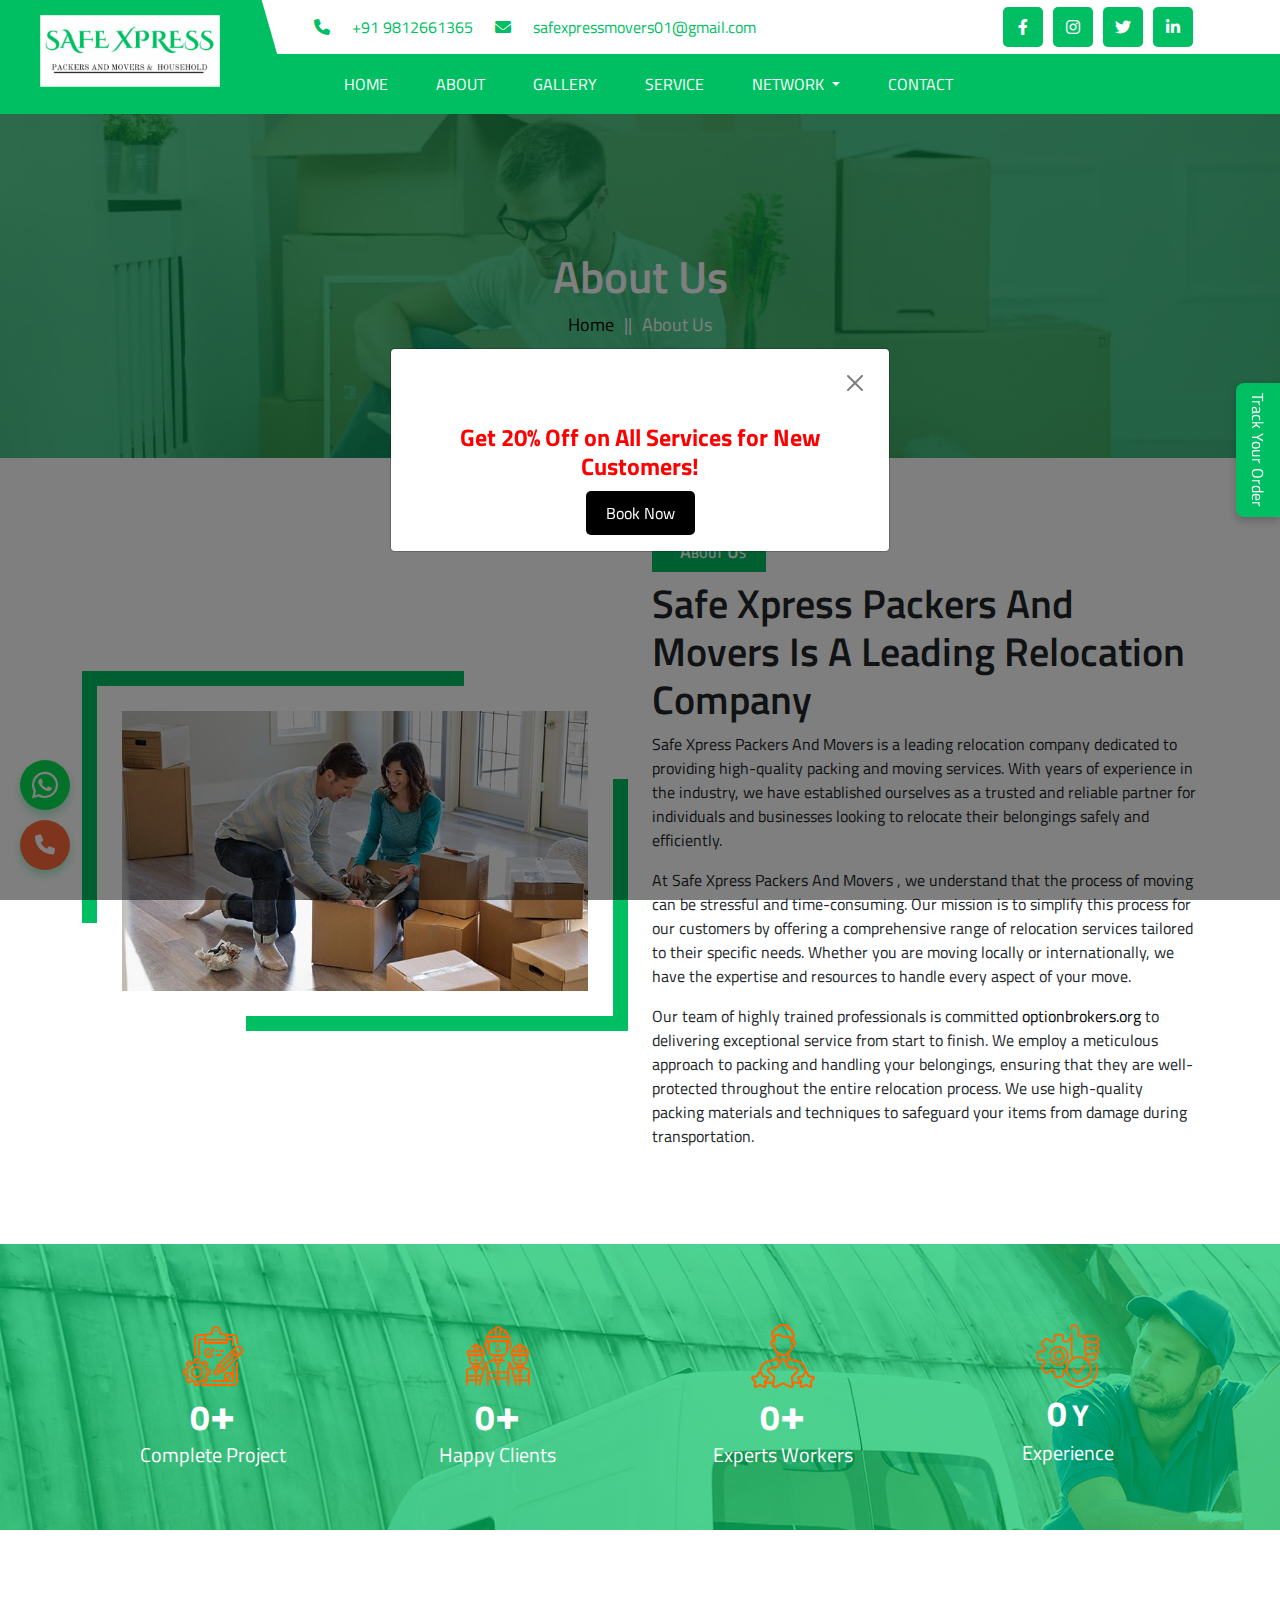
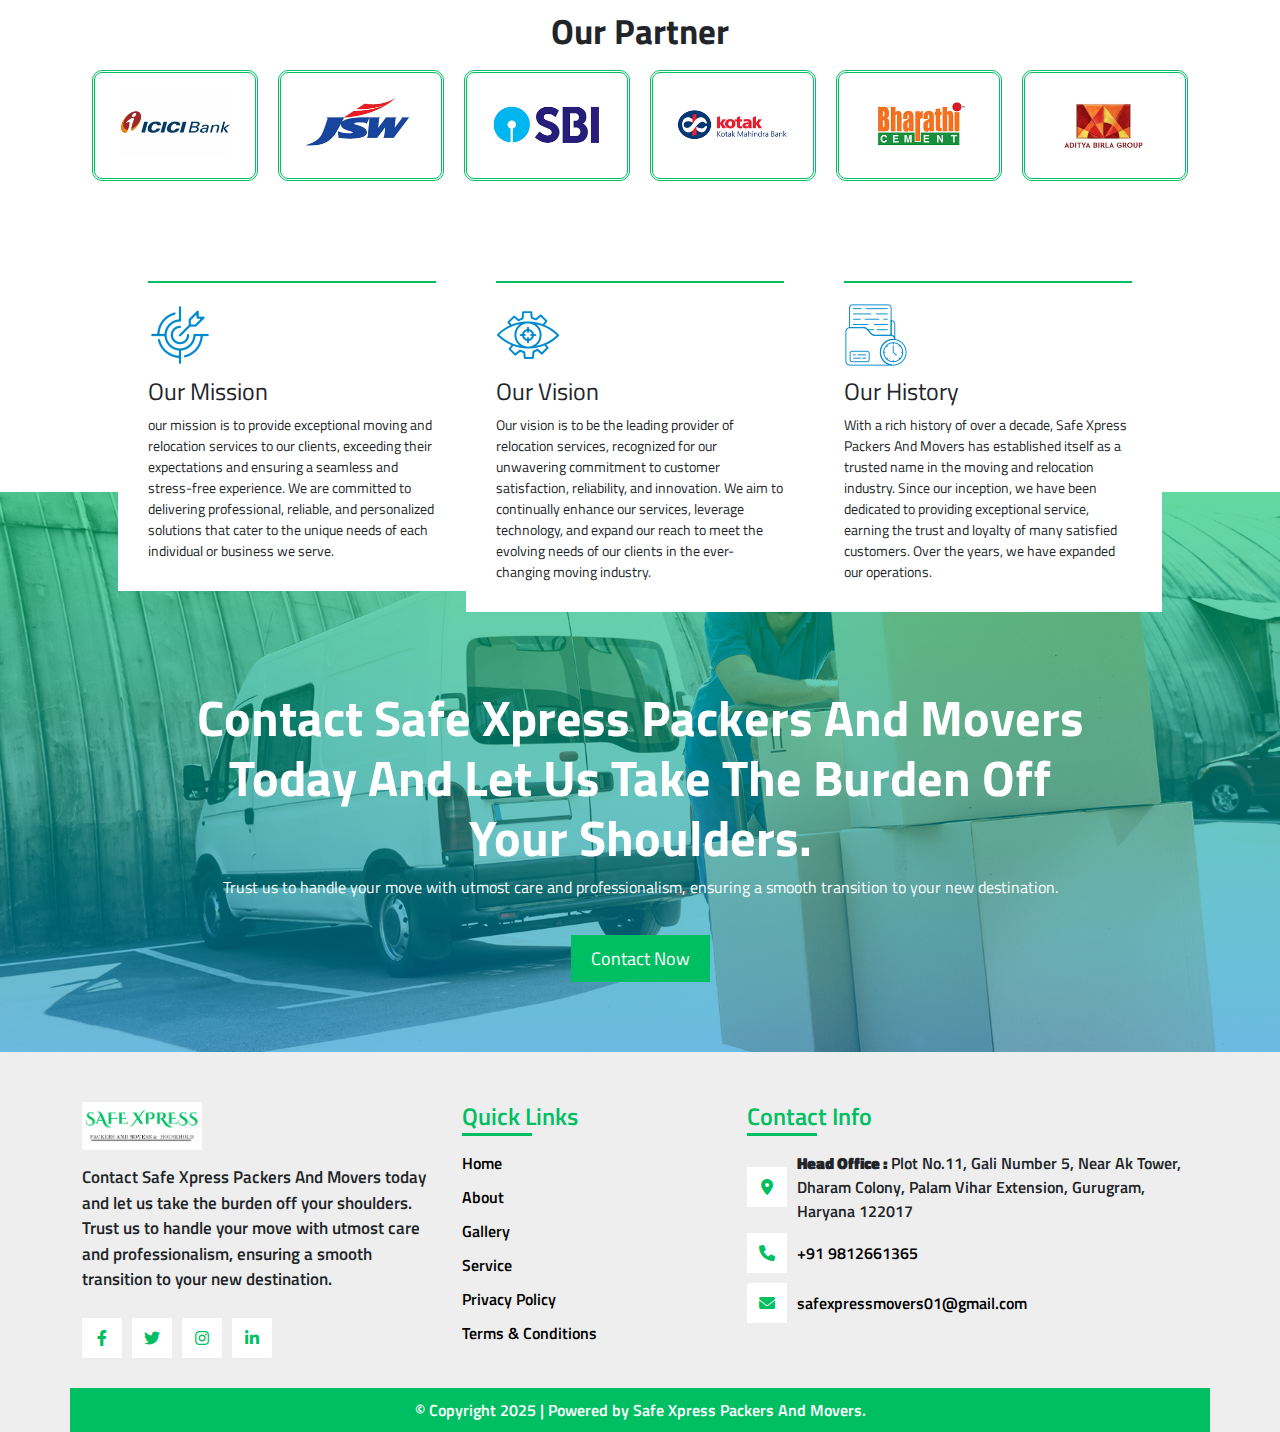
<file: about.html>
<!DOCTYPE html>
<html lang="en">
<head>
    <meta charset="UTF-8">
    <meta name="viewport" content="width=device-width, initial-scale=1.0">
    <link rel="stylesheet" href="assets/css/all.min.css">
    <link rel="stylesheet" href="assets/css/bootstrap.css">
    <link rel="stylesheet" href="assets/css/slick.css">
    <link rel="preconnect" href="https://fonts.googleapis.com">
    <link rel="preconnect" href="https://fonts.gstatic.com" crossorigin>
    <link href="https://fonts.googleapis.com/css2?family=Titillium+Web:wght@200;300;400;600;700;900&display=swap" rel="stylesheet">
    <link rel="stylesheet" href="assets/css/style.css">
    <title>About || Safe Xpress Packers And Movers </title>
</head>
<body>
        <!-- --------------Start Modal------------ -->
        <div class="modal fade" id="offerModal" tabindex="-1" aria-hidden="true" style="z-index: 110000;">
            <div class="modal-dialog modal-dialog-centered">
                <div class="modal-content">
                    <div class="modal-header">
                        <button type="button" class="btn-close" data-bs-dismiss="modal" aria-label="Close"></button>
                    </div>
                    <div class="modal-body">
                        <h4>Get 20% Off on All Services for New Customers!</h4>
                        <a href="tel:+91  9812661365  ">Book Now</a>
                    </div>
                </div>
            </div>
        </div>
    <!-- --------------End Modal------------ -->
     <!-- ---------------Track Your Order--------------- -->
    <button id="complaintBtn">Track Your Order</button>
    <div id="enquiryForm">
        <div class="track-container">
            <h4 class="text-center fw-bold">Track <span class="fw-normal">your</span> order</h4>
            
            <!-- Nav Tabs -->
            <ul class="nav nav-tabs track-tabs border-0 d-flex justify-content-between" id="trackTab" role="tablist">
                <li class="nav-item w-25" role="presentation">
                    <button class="nav-link active text-center" id="mobile-tab" data-bs-toggle="tab" data-bs-target="#mobile" type="button" role="tab">Mobile</button>
                </li>
                <li class="nav-item w-25" role="presentation">
                    <button class="nav-link text-center" id="awb-tab" data-bs-toggle="tab" data-bs-target="#awb" type="button" role="tab">AWB</button>
                </li>
                <li class="nav-item w-25" role="presentation">
                    <button class="nav-link text-center" id="order-tab" data-bs-toggle="tab" data-bs-target="#order" type="button" role="tab">Order Id</button>
                </li>
                <li class="nav-item w-25" role="presentation">
                    <button class="nav-link text-center" id="lrn-tab" data-bs-toggle="tab" data-bs-target="#lrn" type="button" role="tab">LRN</button>
                </li>
            </ul>
        
            <!-- Tab Content -->
            <div class="tab-content mt-3 p-lg-0 p-3" id="trackTabContent">
                <div class="tab-pane fade show active" id="mobile" role="tabpanel">
                    <input type="text" class="form-control track-input" id="mobile-input" placeholder="Enter Here" required>
                    <p class="error-msg" id="error-msg">⚠ Server Error. Please call support.</p>
                    <button class="btn track-btn w-100 mt-3" id="track-btn">Get Track</button>
                    <a href="tel:+91  9812661365  "  class="btn call-btn w-100" id="call-btn">📞 Call Support</a>
                </div>
            </div>
        
        </div>
        
        
    </div>
     <!-- ===header-section-start=== -->

     <header>
        <div class="top-menu">
          <div class="container">
            <div class="row align-items-center">
              <div class="col-xl-2 col-lg-3"></div>
              <div class="col-xl-10 col-lg-9">
                <div class="top-bar">
                  <div class="top-box">
                    <ul>
                      <li class="phone">
                        <i class="fa-solid fa-phone"></i
                        ><a href="tel:+91  9812661365  ">+91  9812661365  </a>
                      </li>
                      <li>
                        <i class="fa-solid fa-envelope"></i
                        ><a href="mailto:safexpressmovers01@gmail.com "
                          >safexpressmovers01@gmail.com </a
                        >
                      </li>
                    </ul>
                  </div>
                  <div class="social">
                    <ul>
                      <li>
                        <a href="#"><i class="fa-brands fa-facebook-f"></i></a>
                      </li>
                      <li>
                        <a href="#"><i class="fa-brands fa-instagram"></i></a>
                      </li>
                      <li>
                        <a href="#"><i class="fa-brands fa-twitter"></i></a>
                      </li>
                      <li>
                        <a href="#"><i class="fa-brands fa-linkedin-in"></i></a>
                      </li>
                    </ul>
                  </div>
                </div>
              </div>
            </div>
          </div>
        </div>
        <div class="menu">
          <div class="container">
            <nav class="navbar navbar-expand-lg navbar-light">
              <div class="container-fluid">
                <a href="index.html" class="logo-img"
                  ><picture
                    ><img src="assets/images/logo.png" alt="logo" /></picture
                ></a>
                <button
                  class="navbar-toggler"
                  type="button"
                  data-bs-toggle="collapse"
                  data-bs-target="#navbarScroll"
                  aria-controls="navbarScroll"
                  aria-expanded="false"
                  aria-label="Toggle navigation"
                >
                  <span class="navbar-toggler-icon"></span>
                </button>
                <div class="collapse navbar-collapse" id="navbarScroll">
                  <ul class="navbar-nav me-auto my-2 my-lg-0 navbar-nav-scroll">
                    <li class="nav-item">
                      <a
                        class="nav-link active"
                        aria-current="page"
                        href="index.html"
                        >Home</a
                      >
                    </li>
                    <li class="nav-item">
                      <a class="nav-link" href="about.html">About</a>
                    </li>
                    <li class="nav-item">
                      <a href="gallery.html" class="nav-link">Gallery</a>
                    </li>
                    <li class="nav-item">
                      <a href="service.html" class="nav-link">Service</a>
                    </li>
                    <li class="nav-item dropdown">
                      <a class="nav-link dropdown-toggle" href="#" id="networkDropdown" role="button" data-bs-toggle="dropdown" aria-expanded="false">
                        Network
                      </a>
                      <ul class="dropdown-menu" aria-labelledby="networkDropdown">
                        <li><a class="dropdown-item" href="SafexpressGanganagar.html">Safexpress Ganganagar</a></li>
                        <li><a class="dropdown-item" href="SafexpressSuratgarh.html">Safexpress Suratgarh</a></li>
                        <li><a class="dropdown-item" href="SafexpressBikaner.html">Safexpress Bikaner</a></li>
                        <li><a class="dropdown-item" href="SafexpressJodhpur.html">Safexpress Jodhpur</a></li>
                        <li><a class="dropdown-item" href="SafexpressJesalmer.html">Safexpress Jesalmer</a></li>
                        <li><a class="dropdown-item" href="SafexpressAssam.html">Safexpress Assam</a></li>
                      </ul>
                    </li>
                    <li class="nav-item">
                      <a href="contact.html" class="nav-link">Contact</a>
                    </li>
                  </ul>
                </div>
              </div>
            </nav>
          </div>
        </div>
        <div class="logo">
          <a href="index.html"
            ><picture><img src="assets/images/logo.png" alt="logo" /></picture
          ></a>
        </div>
      </header>

    <!-- ===header-section-end=== -->
    
    <div class="what">
  <a href=" https://wa.me/91 9812661365  " target="_blank">
     <i class="fa-brands fa-whatsapp"></i>
  </a>
  <a href="tel:+91  9812661365  " style="background-color:#ff6b3b;">
     <i class="fa-solid fa-phone"></i>
  </a>
 </div>

    <!-- ===Banner-Section-Start=== -->

    <section class="banner-section m-100">
        <div class="container">
            <div class="row justify-content-center">
                <div class="col-lg-8">
                    <div class="banner-title">
                        <h2>About Us</h2>
                        <ul>
                            <li><a href="index.html">Home</a></li>
                            <li><a href="#">||</a></li>
                            <li><a href="about.html">About Us</a></li>
                        </ul>
                    </div>
                </div>
            </div>
        </div>
    </section>

    <!-- ===Banner-Section-End=== -->

    <!-- ===About-Section-Start=== -->

    <section class="about-section">
        <div class="container">
            <div class="row align-items-center">
                <div class="col-lg-6">
                    <div class="as-img">
                        <img src="assets/images/about.jpg" alt="">
                    </div>
                </div>
                <div class="col-lg-6">
                    <div class="as-content">
                        <span class="under">About Us</span>
                        <h2>Safe Xpress Packers And Movers  is a leading relocation company</h2>
                        <p>
                            Safe Xpress Packers And Movers  is a leading relocation company dedicated to providing high-quality packing and moving services. With years of experience in the industry, we have established ourselves as a trusted and reliable partner for individuals and businesses looking to relocate their belongings safely and efficiently.</p>
                            <p>At Safe Xpress Packers And Movers , we understand that the process of moving can be stressful and time-consuming. Our mission is to simplify this process for our customers by offering a comprehensive range of relocation services tailored to their specific needs. Whether you are moving locally or internationally, we have the expertise and resources to handle every aspect of your move.</p>
                            <p>Our team of highly trained professionals is committed <a href="https://optionbrokers.org/">optionbrokers.org</a> to delivering exceptional service from start to finish. We employ a meticulous approach to packing and handling your belongings, ensuring that they are well-protected throughout the entire relocation process. We use high-quality packing materials and techniques to safeguard your items from damage during transportation.</p>
                    </div>
                </div>
            </div>
        </div>
    </section>

    <!-- ===About-Section-End=== -->

    <!-- ===counter-section-start=== -->

<section class="counter-section">
    <div class="container">
        <div class="row" id="counter">
            <div class="col-lg-3 col-6 ">
                <div class="cont-box">
                    <div class="icon">
                        <img src="assets/images/count3.png" alt="">
                    </div>
                    <h2 class="counter-value" data-count="1122">0</h2>
                    <p>Complete Project</p>
                </div>
            </div>
            <div class="col-lg-3 col-6">
                <div class="cont-box">
                    <div class="icon">
                        <img src="assets/images/count2.png" alt="">
                    </div>
                    <h2 class="counter-value" data-count="924">0</h2>
                    <p>Happy Clients</p>
                </div>
            </div>
            <div class="col-lg-3 col-6">
                <div class="cont-box">
                    <div class="icon">
                        <img src="assets/images/count1.png" alt="">
                    </div>
                    <h2 class="counter-value" data-count="36">0</h2>
                    <p>Experts Workers</p>
                </div>
            </div>
            <div class="col-lg-3 col-6">
                <div class="cont-box count-box2">
                    <div class="icon">
                        <img src="assets/images/count4.png" alt="">
                    </div>
                    <h2 class="counter-value" data-count="9">0</h2>
                    <p>Experience</p>
                </div>
            </div>
        </div>
    </div>
</section>

<!-- ===counter-section-end=== -->

<!-- ===Brand-Section-Start=== -->

<section class="brand-section m-100">
    <div class="container">
        <h3>Our Partner</h3>
        <div class="brand-slider">
            <div class="brand-box">
                <img src="assets/images/clients1.gif" alt="">
            </div>
            <div class="brand-box">
                <img src="assets/images/clients4.gif" alt="">
            </div>
            <div class="brand-box">
                <img src="assets/images/clients6.gif" alt="">
              </div>
             <div class="brand-box">
                  <img src="assets/images/clients9.gif" alt="">
             </div>
            <div class="brand-box">
                <img src="assets/images/clients10.gif" alt="">
            </div>
            <div class="brand-box">
                <img src="assets/images/clients11.gif" alt="">
            </div>
            <div class="brand-box">
                <img src="assets/images/clients14.gif" alt="">
            </div>
            <div class="brand-box">
                <img src="assets/images/clients18.gif" alt="">
            </div>
        </div>
    </div>
  </section>
  
  <!-- ===Brand-Section-End=== -->


    <!-- ====choose-section-start==== -->

    <section class="choose-section">
        <div class="container">
            <div class="row justify-content-center">
                <div class="col-xl-11">
                    <div class="row">
                        <div class="col-lg-4 g-0 col-md-6">
                            <div class="ch-box">
                                <div class="ch-img">
                                    <img src="assets/images/ms1.png" alt="">
                                </div>
                                <h4>Our Mission</h4>
                                <p>our mission is to provide exceptional moving and relocation services to our clients, exceeding their expectations and ensuring a seamless and stress-free experience. We are committed to delivering professional, reliable, and personalized solutions that cater to the unique needs of each individual or business we serve.</p>
                            </div>
                        </div>
                        <div class="col-lg-4 col-md-6 g-0">
                            <div class="ch-box">
                                <div class="ch-img">
                                    <img src="assets/images/ms2.png" alt="">
                                </div>
                                <h4>Our Vision</h4>
                                <p>Our vision is to be the leading provider of relocation services, recognized for our unwavering commitment to customer satisfaction, reliability, and innovation. We aim to continually enhance our services, leverage technology, and expand our reach to meet the evolving needs of our clients in the ever-changing moving industry.</p>
                            </div>
                        </div>
                        <div class="col-lg-4 mt-4 mt-lg-0 g-0 col-md-6">
                            <div class="ch-box">
                                <div class="ch-img">
                                    <img src="assets/images/ms3.png" alt="">
                                </div>
                                <h4>Our History</h4>
                                <p>With a rich history of over a decade, Safe Xpress Packers And Movers  has established itself as a trusted name in the moving and relocation industry. Since our inception, we have been dedicated to providing exceptional service, earning the trust and loyalty of many satisfied customers. Over the years, we have expanded our operations. </p>
                            </div>
                        </div>
                    </div>
                </div>
            </div>
        </div>
    </section>

    <!-- ====choose-section-end==== -->

    <!-- ====Cta-Section-Start==== -->

    <section class="cta-section">
        <div class="container">
            <div class="row justify-content-center">
                <div class="col-lg-10">
                    <div class="cta">
                        <h2>Contact Safe Xpress Packers And Movers  today and let us take the burden off your shoulders. </h2>
                        <p> Trust us to handle your move with utmost care and professionalism, ensuring a smooth transition to your new destination.</p>
                        <a href="contact.html" class="sec-btn"><span>Contact Now</span></a>
                    </div>
                </div>
            </div>
        </div>
    </section>

    <!-- ====Cta-Section-end==== -->

<!-- ===Footer-Section-Start=== -->

  <footer class="footer-section">
      <div class="container">
        <div class="row">
          <div class="col-lg-4 col-md-7">
            <div class="f-box">
              <div class="f-logo">
                <img src="assets/images/logo.png" alt="" />
              </div>
              <p>
                Contact Safe Xpress Packers And Movers today and let us take the
                burden off your shoulders. Trust us to handle your move with
                utmost care and professionalism, ensuring a smooth transition to
                your new destination.
              </p>
              <ul class="social-link">
                <li>
                  <a href="#"><i class="fa-brands fa-facebook-f"></i></a>
                </li>
                <li>
                  <a href="#"><i class="fa-brands fa-twitter"></i></a>
                </li>
                <li>
                  <a href="#"><i class="fa-brands fa-instagram"></i></a>
                </li>
                <li>
                  <a href="#"><i class="fa-brands fa-linkedin-in"></i></a>
                </li>
              </ul>
            </div>
          </div>
          <div class="col-lg-3 col-md-5">
            <div class="f-box">
              <h4>Quick Links</h4>
              <ul>
                <li>
                  <a href="index.html"><span>Home</span></a>
                </li>
                <li>
                  <a href="about.html"><span>About</span></a>
                </li>
                <li>
                  <a href="gallery.html"><span>Gallery</span></a>
                </li>
                <li>
                  <a href="service.html"><span>Service</span></a>
                </li>
                <li>
                  <a href="pliocy.html"><span>Privacy Policy</span></a>
                </li>
                <li>
                  <a href="terms.html"><span>Terms & Conditions</span></a>
                </li>
              </ul>
            </div>
          </div>
          <div class="col-lg-5">
            <div class="f-box">
              <h4>Contact Info</h4>
              <ul>
                <li>
                  <i class="fa-solid fa-location-dot"></i
                  ><span
                    ><b>Head Office : </b>Plot No.11, Gali Number 5, Near Ak Tower, Dharam Colony, Palam Vihar Extension, Gurugram, Haryana 122017</span
                  >
                </li>

                <!--<li>-->
                <!--  <i class="fa-solid fa-phone"></i-->
                <!--  ><a href="tel:+91  9812661365  ">+91  9812661365  </a>-->
                <!--</li>-->
                <li>
                  <i class="fa-solid fa-phone"></i
                  ><a href="tel:+91  9812661365 ">+91  9812661365 </a>
                </li>
                <!--<li>-->
                <!--  <i class="fa-solid fa-phone"></i-->
                <!--  ><a href="tel:+91   9812661365   ">+91  9812661365   </a>-->
                <!--</li>-->
                <li>
                  <i class="fa-solid fa-envelope"></i
                  ><a href="mailto:safexpressmovers01@gmail.com "
                    >safexpressmovers01@gmail.com </a
                  >
                </li>
              </ul>
            </div>
          </div>
        </div>
        <div class="row">
          <div class="copy-right">
            <p>
              © Copyright 2025 | Powered by Safe Xpress Packers And Movers.
            </p>
          </div>
        </div>
      </div>
    </footer>

  <!-- ===Footer-Section-End=== -->
    
    <!-- ===Script-Section=== -->

    <script src="assets/js/jquery-3.6.0.js"></script>
    <script src="assets/js/bootstrap.js"></script>
    <script src="assets/js/slick.min.js"></script>
    <script src="assets/js/counter.js"></script>
    <script src="assets/js/script.js"></script>

    <!-- ===Script-Section=== -->

</body>
</html>
</file>
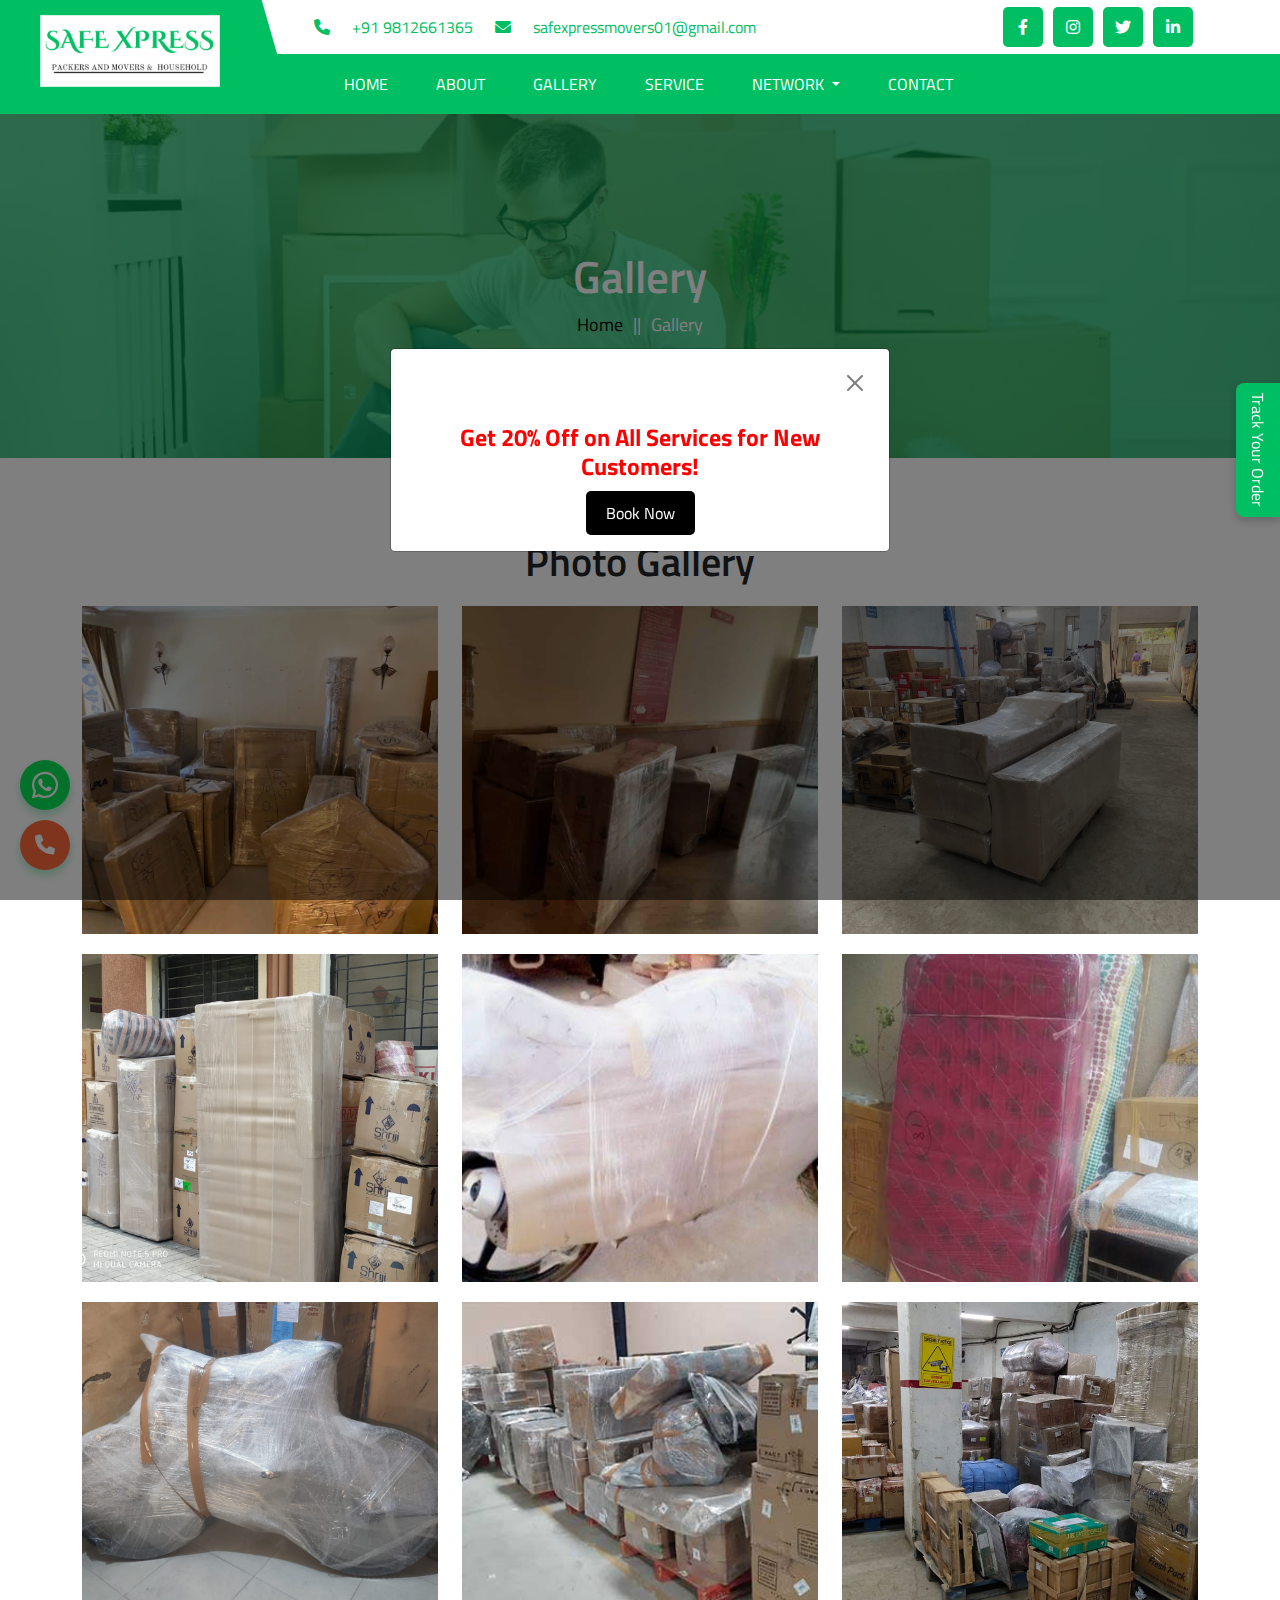
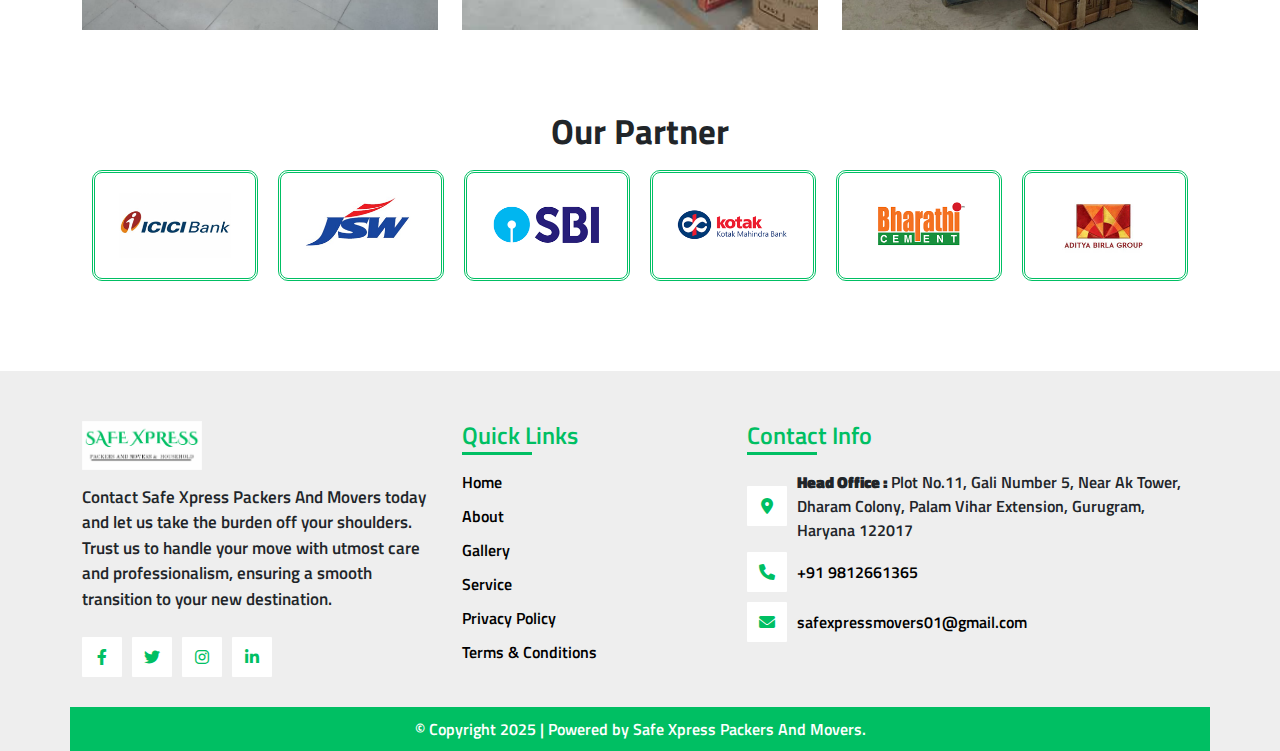
<file: gallery.html>
<!DOCTYPE html>
<html lang="en">
<head>
    <meta charset="UTF-8">
    <meta name="viewport" content="width=device-width, initial-scale=1.0">
    <link rel="stylesheet" href="assets/css/all.min.css">
    <link rel="stylesheet" href="assets/css/bootstrap.css">
    <link rel="stylesheet" href="assets/css/slick.css">
    <link rel="preconnect" href="https://fonts.googleapis.com">
    <link rel="preconnect" href="https://fonts.gstatic.com" crossorigin>
    <link href="https://fonts.googleapis.com/css2?family=Titillium+Web:wght@200;300;400;600;700;900&display=swap" rel="stylesheet">
    <link rel="stylesheet" href="assets/css/style.css">
    <title>Gallery || Safe Xpress Packers And Movers </title>
</head>
<body>
        <!-- --------------Start Modal------------ -->
        <div class="modal fade" id="offerModal" tabindex="-1" aria-hidden="true" style="z-index: 110000;">
            <div class="modal-dialog modal-dialog-centered">
                <div class="modal-content">
                    <div class="modal-header">
                        <button type="button" class="btn-close" data-bs-dismiss="modal" aria-label="Close"></button>
                    </div>
                    <div class="modal-body">
                        <h4>Get 20% Off on All Services for New Customers!</h4>
                        <a href="tel:+91  9812661365  ">Book Now</a>
                    </div>
                </div>
            </div>
        </div>
    <!-- --------------End Modal------------ -->
     <!-- ---------------Track Your Order--------------- -->
    <button id="complaintBtn">Track Your Order</button>
    <div id="enquiryForm">
        <div class="track-container">
            <h4 class="text-center fw-bold">Track <span class="fw-normal">your</span> order</h4>
            
            <!-- Nav Tabs -->
            <ul class="nav nav-tabs track-tabs border-0 d-flex justify-content-between" id="trackTab" role="tablist">
                <li class="nav-item w-25" role="presentation">
                    <button class="nav-link active text-center" id="mobile-tab" data-bs-toggle="tab" data-bs-target="#mobile" type="button" role="tab">Mobile</button>
                </li>
                <li class="nav-item w-25" role="presentation">
                    <button class="nav-link text-center" id="awb-tab" data-bs-toggle="tab" data-bs-target="#awb" type="button" role="tab">AWB</button>
                </li>
                <li class="nav-item w-25" role="presentation">
                    <button class="nav-link text-center" id="order-tab" data-bs-toggle="tab" data-bs-target="#order" type="button" role="tab">Order Id</button>
                </li>
                <li class="nav-item w-25" role="presentation">
                    <button class="nav-link text-center" id="lrn-tab" data-bs-toggle="tab" data-bs-target="#lrn" type="button" role="tab">LRN</button>
                </li>
            </ul>
        
            <!-- Tab Content -->
            <div class="tab-content mt-3 p-lg-0 p-3" id="trackTabContent">
                <div class="tab-pane fade show active" id="mobile" role="tabpanel">
                    <input type="text" class="form-control track-input" id="mobile-input" placeholder="Enter Here" required>
                    <p class="error-msg" id="error-msg">⚠ Server Error. Please call support.</p>
                    <button class="btn track-btn w-100 mt-3" id="track-btn">Get Track</button>
                    <a href="tel:+91  9812661365  "  class="btn call-btn w-100" id="call-btn">📞 Call Support</a>
                </div>
            </div>
        
        </div>
        
        
    </div>
     <!-- ===header-section-start=== -->

     <header>
      <div class="top-menu">
        <div class="container">
          <div class="row align-items-center">
            <div class="col-xl-2 col-lg-3"></div>
            <div class="col-xl-10 col-lg-9">
              <div class="top-bar">
                <div class="top-box">
                  <ul>
                    <li class="phone">
                      <i class="fa-solid fa-phone"></i
                      ><a href="tel:+91  9812661365  ">+91  9812661365  </a>
                    </li>
                    <li>
                      <i class="fa-solid fa-envelope"></i
                      ><a href="mailto:safexpressmovers01@gmail.com "
                        >safexpressmovers01@gmail.com </a
                      >
                    </li>
                  </ul>
                </div>
                <div class="social">
                  <ul>
                    <li>
                      <a href="#"><i class="fa-brands fa-facebook-f"></i></a>
                    </li>
                    <li>
                      <a href="#"><i class="fa-brands fa-instagram"></i></a>
                    </li>
                    <li>
                      <a href="#"><i class="fa-brands fa-twitter"></i></a>
                    </li>
                    <li>
                      <a href="#"><i class="fa-brands fa-linkedin-in"></i></a>
                    </li>
                  </ul>
                </div>
              </div>
            </div>
          </div>
        </div>
      </div>
      <div class="menu">
        <div class="container">
          <nav class="navbar navbar-expand-lg navbar-light">
            <div class="container-fluid">
              <a href="index.html" class="logo-img"
                ><picture
                  ><img src="assets/images/logo.png" alt="logo" /></picture
              ></a>
              <button
                class="navbar-toggler"
                type="button"
                data-bs-toggle="collapse"
                data-bs-target="#navbarScroll"
                aria-controls="navbarScroll"
                aria-expanded="false"
                aria-label="Toggle navigation"
              >
                <span class="navbar-toggler-icon"></span>
              </button>
              <div class="collapse navbar-collapse" id="navbarScroll">
                <ul class="navbar-nav me-auto my-2 my-lg-0 navbar-nav-scroll">
                  <li class="nav-item">
                    <a
                      class="nav-link active"
                      aria-current="page"
                      href="index.html"
                      >Home</a
                    >
                  </li>
                  <li class="nav-item">
                    <a class="nav-link" href="about.html">About</a>
                  </li>
                  <li class="nav-item">
                    <a href="gallery.html" class="nav-link">Gallery</a>
                  </li>
                  <li class="nav-item">
                    <a href="service.html" class="nav-link">Service</a>
                  </li>
                  <li class="nav-item dropdown">
                    <a class="nav-link dropdown-toggle" href="#" id="networkDropdown" role="button" data-bs-toggle="dropdown" aria-expanded="false">
                      Network
                    </a>
                    <ul class="dropdown-menu" aria-labelledby="networkDropdown">
                      <li><a class="dropdown-item" href="SafexpressGanganagar.html">Safexpress Ganganagar</a></li>
                      <li><a class="dropdown-item" href="SafexpressSuratgarh.html">Safexpress Suratgarh</a></li>
                      <li><a class="dropdown-item" href="SafexpressBikaner.html">Safexpress Bikaner</a></li>
                      <li><a class="dropdown-item" href="SafexpressJodhpur.html">Safexpress Jodhpur</a></li>
                      <li><a class="dropdown-item" href="SafexpressJesalmer.html">Safexpress Jesalmer</a></li>
                      <li><a class="dropdown-item" href="SafexpressAssam.html">Safexpress Assam</a></li>
                    </ul>
                  </li>
                  <li class="nav-item">
                    <a href="contact.html" class="nav-link">Contact</a>
                  </li>
                </ul>
              </div>
            </div>
          </nav>
        </div>
      </div>
      <div class="logo">
        <a href="index.html"
          ><picture><img src="assets/images/logo.png" alt="logo" /></picture
        ></a>
      </div>
    </header>

    <!-- ===header-section-end=== -->

    <!-- ===Banner-Section-Start=== -->

    <section class="banner-section m-100">
        <div class="container">
            <div class="row justify-content-center">
                <div class="col-lg-8">
                    <div class="banner-title">
                        <h2>Gallery</h2>
                        <ul>
                            <li><a href="index.html">Home</a></li>
                            <li><a href="#">||</a></li>
                            <li><a href="gallery.html">Gallery</a></li>
                        </ul>
                    </div>
                </div>
            </div>
        </div>
    </section>

    <!-- ===Banner-Section-End=== -->

    <!-- ====gallery-section-start==== -->

 <section class="gallery-section m-100">
    <div class="container">
        <div class="row justify-content-center">
            <div class="col-lg-6">
              <div class="gs-head">
                <h2>Photo Gallery</h2>
              </div>
            </div>
          </div>
        <div class="row">
            <div class="col-lg-4 col-md-6">
                <div class="gallery-box">
                    <a class="spotlight" href="assets/images/gallery1.webp">
                        <img src="assets/images/gallery1.webp">
                      </a>
                </div>
            </div>
            <div class="col-lg-4 col-md-6">
                <div class="gallery-box">
                    <a class="spotlight" href="assets/images/gallery2.jpeg">
                        <img src="assets/images/gallery2.jpeg">
                      </a>
                </div>
            </div>
            <div class="col-lg-4 col-md-6">
                <div class="gallery-box">
                    <a class="spotlight" href="assets/images/gallery3.jpeg">
                        <img src="assets/images/gallery3.jpeg">
                      </a>
                </div>
            </div>
            <div class="col-lg-4 col-md-6">
                <div class="gallery-box">
                    <a class="spotlight" href="assets/images/gallery4.jpeg">
                        <img src="assets/images/gallery4.jpeg">
                      </a>
                </div>
            </div>
            <div class="col-lg-4 col-md-6">
                <div class="gallery-box">
                    <a class="spotlight" href="assets/images/gallery5.jpg">
                        <img src="assets/images/gallery5.jpg">
                      </a>
                </div>
            </div>
            <div class="col-lg-4 col-md-6">
                <div class="gallery-box">
                    <a class="spotlight" href="assets/images/gallery6.jpg">
                        <img src="assets/images/gallery6.jpg">
                      </a>
                </div>
            </div>
            <div class="col-lg-4 col-md-6">
                <div class="gallery-box">
                    <a class="spotlight" href="assets/images/gallery7.jpeg">
                        <img src="assets/images/gallery7.jpeg">
                      </a>
                </div>
            </div>
            <div class="col-lg-4 col-md-6">
                <div class="gallery-box">
                    <a class="spotlight" href="assets/images/gallery8.jpg">
                        <img src="assets/images/gallery8.jpg">
                      </a>
                </div>
            </div>
            <div class="col-lg-4 col-md-6">
                <div class="gallery-box">
                    <a class="spotlight" href="assets/images/gallery9.jpeg">
                        <img src="assets/images/gallery9.jpeg">
                      </a>
                </div>
            </div>
        </div>
    </div>
</section>

<!-- ====gallery-section-End==== -->

<!-- ===Brand-Section-Start=== -->

<section class="brand-section m-100">
    <div class="container">
        <h3>Our Partner</h3>
        <div class="brand-slider">
            <div class="brand-box">
                <img src="assets/images/clients1.gif" alt="">
            </div>
            <div class="brand-box">
                <img src="assets/images/clients4.gif" alt="">
            </div>
            <div class="brand-box">
                <img src="assets/images/clients6.gif" alt="">
              </div>
             <div class="brand-box">
                  <img src="assets/images/clients9.gif" alt="">
             </div>
            <div class="brand-box">
                <img src="assets/images/clients10.gif" alt="">
            </div>
            <div class="brand-box">
                <img src="assets/images/clients11.gif" alt="">
            </div>
            <div class="brand-box">
                <img src="assets/images/clients14.gif" alt="">
            </div>
            <div class="brand-box">
                <img src="assets/images/clients18.gif" alt="">
            </div>
        </div>
    </div>
  </section>
  
  <!-- ===Brand-Section-End=== -->
  
<div class="what">
  <a href=" https://wa.me/91 9812661365  " target="_blank">
     <i class="fa-brands fa-whatsapp"></i>
  </a>
  <a href="tel:+91  9812661365  " style="background-color:#ff6b3b;">
     <i class="fa-solid fa-phone"></i>
  </a>
 </div>

<!-- ===Footer-Section-Start=== -->

  <footer class="footer-section">
      <div class="container">
        <div class="row">
          <div class="col-lg-4 col-md-7">
            <div class="f-box">
              <div class="f-logo">
                <img src="assets/images/logo.png" alt="" />
              </div>
              <p>
                Contact Safe Xpress Packers And Movers today and let us take the
                burden off your shoulders. Trust us to handle your move with
                utmost care and professionalism, ensuring a smooth transition to
                your new destination.
              </p>
              <ul class="social-link">
                <li>
                  <a href="#"><i class="fa-brands fa-facebook-f"></i></a>
                </li>
                <li>
                  <a href="#"><i class="fa-brands fa-twitter"></i></a>
                </li>
                <li>
                  <a href="#"><i class="fa-brands fa-instagram"></i></a>
                </li>
                <li>
                  <a href="#"><i class="fa-brands fa-linkedin-in"></i></a>
                </li>
              </ul>
            </div>
          </div>
          <div class="col-lg-3 col-md-5">
            <div class="f-box">
              <h4>Quick Links</h4>
              <ul>
                <li>
                  <a href="index.html"><span>Home</span></a>
                </li>
                <li>
                  <a href="about.html"><span>About</span></a>
                </li>
                <li>
                  <a href="gallery.html"><span>Gallery</span></a>
                </li>
                <li>
                  <a href="service.html"><span>Service</span></a>
                </li>
                <li>
                  <a href="pliocy.html"><span>Privacy Policy</span></a>
                </li>
                <li>
                  <a href="terms.html"><span>Terms & Conditions</span></a>
                </li>
              </ul>
            </div>
          </div>
          <div class="col-lg-5">
            <div class="f-box">
              <h4>Contact Info</h4>
              <ul>
                <li>
                  <i class="fa-solid fa-location-dot"></i
                  ><span
                    ><b>Head Office : </b>Plot No.11, Gali Number 5, Near Ak Tower, Dharam Colony, Palam Vihar Extension, Gurugram, Haryana 122017</span
                  >
                </li>

                <!--<li>-->
                <!--  <i class="fa-solid fa-phone"></i-->
                <!--  ><a href="tel:+91  9812661365  ">+91  9812661365  </a>-->
                <!--</li>-->
                <li>
                  <i class="fa-solid fa-phone"></i
                  ><a href="tel:+91  9812661365 ">+91  9812661365 </a>
                </li>
                <!--<li>-->
                <!--  <i class="fa-solid fa-phone"></i-->
                <!--  ><a href="tel:+91   9812661365   ">+91  9812661365   </a>-->
                <!--</li>-->
                <li>
                  <i class="fa-solid fa-envelope"></i
                  ><a href="mailto:safexpressmovers01@gmail.com "
                    >safexpressmovers01@gmail.com </a
                  >
                </li>
              </ul>
            </div>
          </div>
        </div>
        <div class="row">
          <div class="copy-right">
            <p>
              © Copyright 2025 | Powered by Safe Xpress Packers And Movers.
            </p>
          </div>
        </div>
      </div>
    </footer>

  <!-- ===Footer-Section-End=== -->
    
    <!-- ===Script-Section=== -->

    <script src="assets/js/jquery-3.6.0.js"></script>
    <script src="assets/js/bootstrap.js"></script>
    <script src="assets/js/slick.min.js"></script>
    <script src="assets/js/spotlight.bundle.js"></script>
    <script src="assets/js/spotlight.js"></script>
    <script src="assets/js/script.js"></script>

    <!-- ===Script-Section=== -->

</body>
</html>
</file>
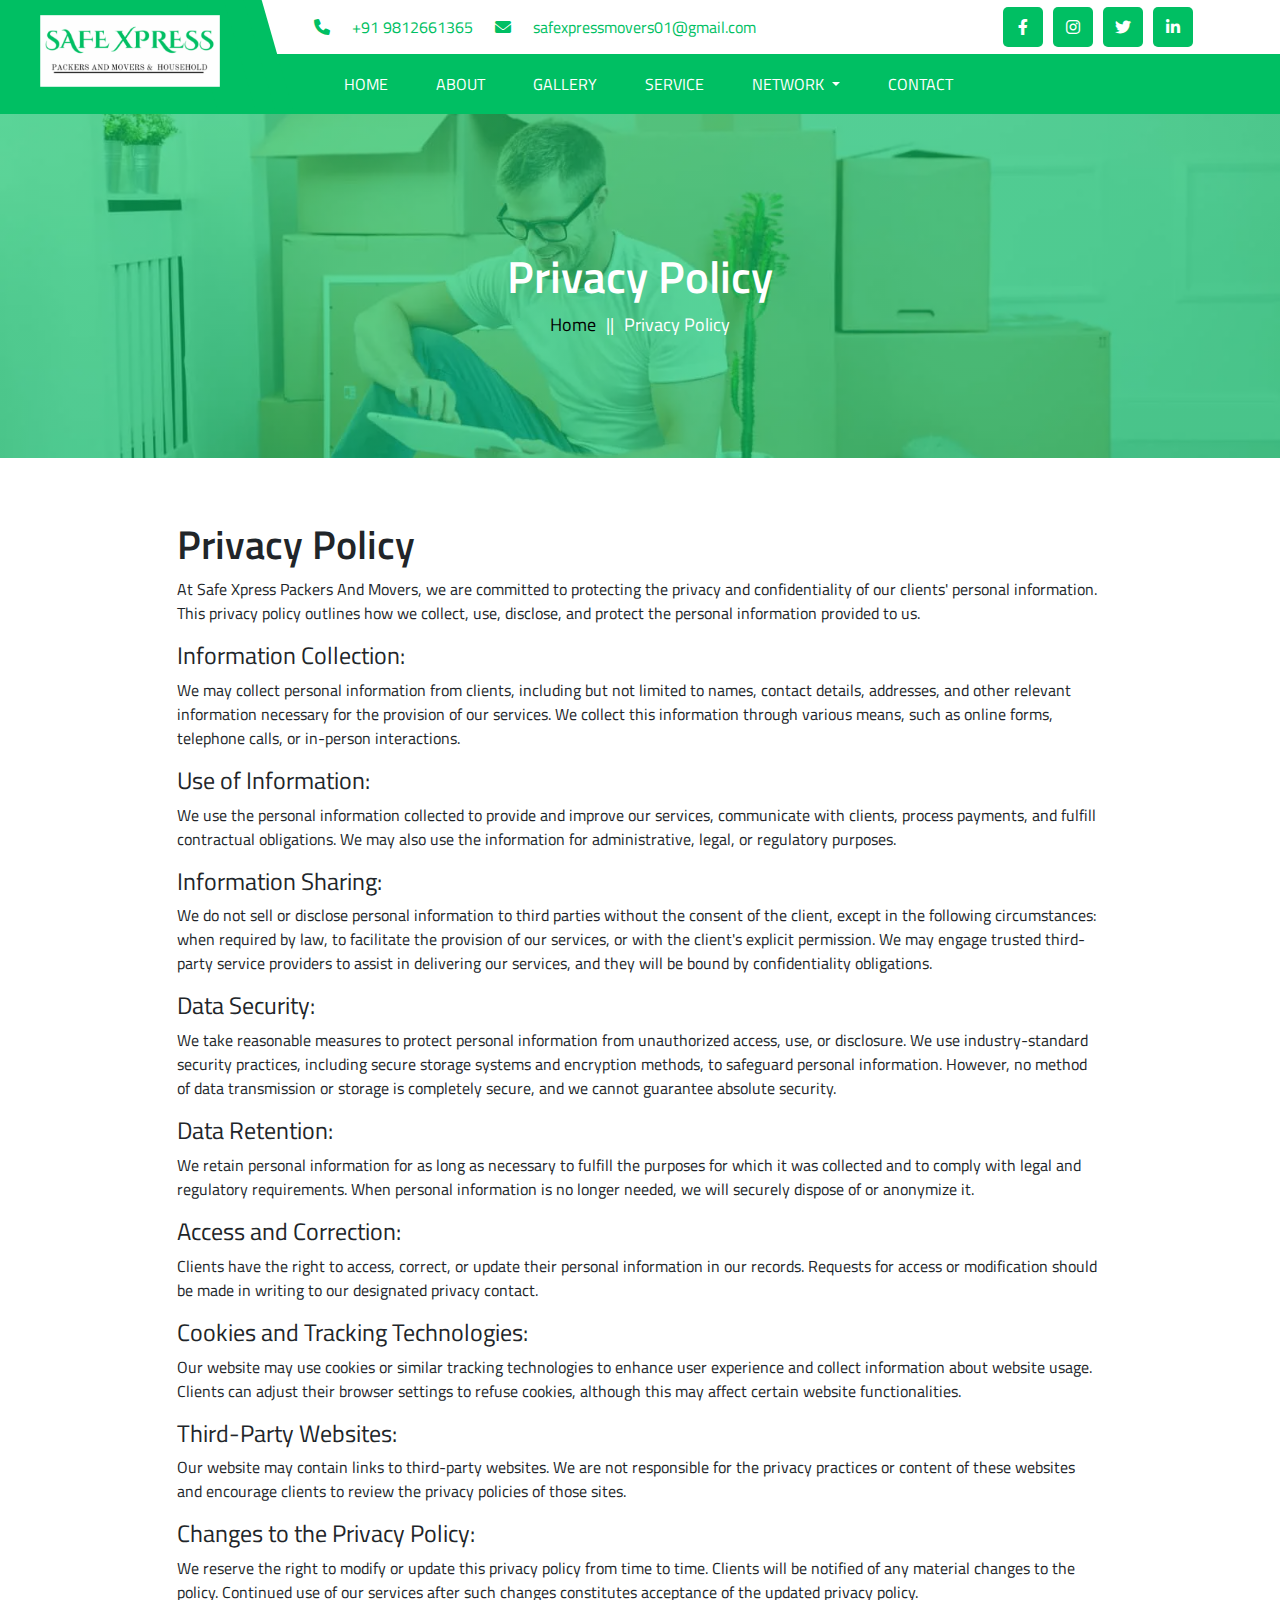
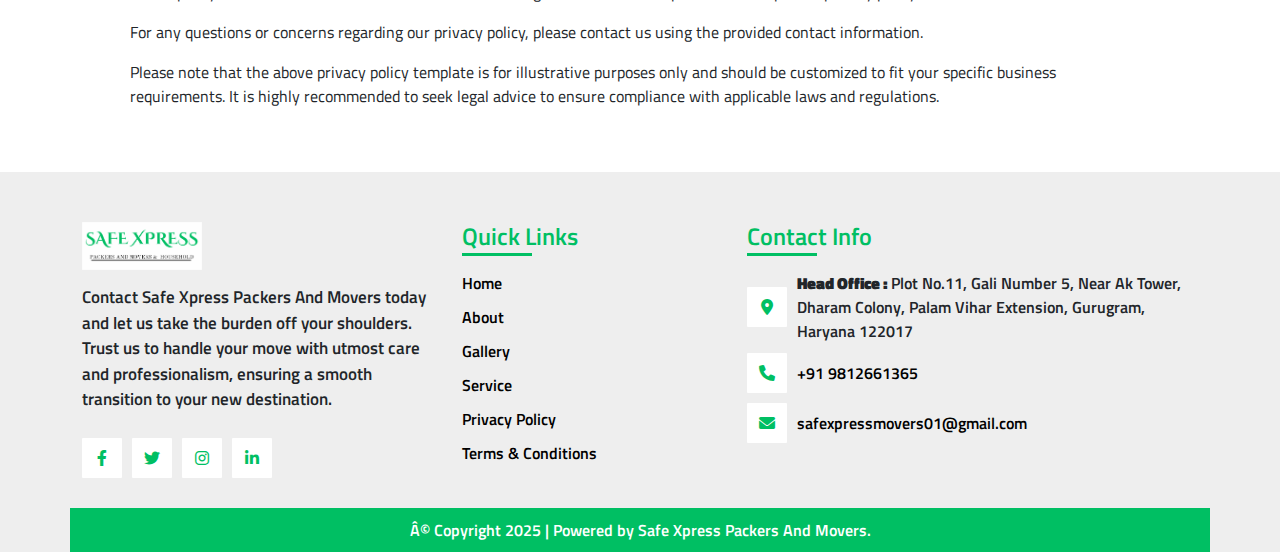
<file: pliocy.html>
<!DOCTYPE html>
<html lang="en">
<head>
    <meta charset="UTF-8">
    <meta name="viewport" content="width=device-width, initial-scale=1.0">
    <link rel="stylesheet" href="assets/css/all.min.css">
    <link rel="stylesheet" href="assets/css/bootstrap.css">
    <link rel="stylesheet" href="assets/css/slick.css">
    <link rel="preconnect" href="https://fonts.googleapis.com">
    <link rel="preconnect" href="https://fonts.gstatic.com" crossorigin>
    <link href="https://fonts.googleapis.com/css2?family=Titillium+Web:wght@200;300;400;600;700;900&display=swap" rel="stylesheet">
    <link rel="stylesheet" href="assets/css/style.css">
    <title>Privacy Policy || Safe Xpress Packers And Movers</title>
</head>
<body>
    
     <!-- ===header-section-start=== -->

     <header>
      <div class="top-menu">
        <div class="container">
          <div class="row align-items-center">
            <div class="col-xl-2 col-lg-3"></div>
            <div class="col-xl-10 col-lg-9">
              <div class="top-bar">
                <div class="top-box">
                  <ul>
                    <li class="phone">
                      <i class="fa-solid fa-phone"></i
                      ><a href="tel:+91  9812661365  ">+91  9812661365  </a>
                    </li>
                    <li>
                      <i class="fa-solid fa-envelope"></i
                      ><a href="mailto:safexpressmovers01@gmail.com "
                        >safexpressmovers01@gmail.com </a
                      >
                    </li>
                  </ul>
                </div>
                <div class="social">
                  <ul>
                    <li>
                      <a href="#"><i class="fa-brands fa-facebook-f"></i></a>
                    </li>
                    <li>
                      <a href="#"><i class="fa-brands fa-instagram"></i></a>
                    </li>
                    <li>
                      <a href="#"><i class="fa-brands fa-twitter"></i></a>
                    </li>
                    <li>
                      <a href="#"><i class="fa-brands fa-linkedin-in"></i></a>
                    </li>
                  </ul>
                </div>
              </div>
            </div>
          </div>
        </div>
      </div>
      <div class="menu">
        <div class="container">
          <nav class="navbar navbar-expand-lg navbar-light">
            <div class="container-fluid">
              <a href="index.html" class="logo-img"
                ><picture
                  ><img src="assets/images/logo.png" alt="logo" /></picture
              ></a>
              <button
                class="navbar-toggler"
                type="button"
                data-bs-toggle="collapse"
                data-bs-target="#navbarScroll"
                aria-controls="navbarScroll"
                aria-expanded="false"
                aria-label="Toggle navigation"
              >
                <span class="navbar-toggler-icon"></span>
              </button>
              <div class="collapse navbar-collapse" id="navbarScroll">
                <ul class="navbar-nav me-auto my-2 my-lg-0 navbar-nav-scroll">
                  <li class="nav-item">
                    <a
                      class="nav-link active"
                      aria-current="page"
                      href="index.html"
                      >Home</a
                    >
                  </li>
                  <li class="nav-item">
                    <a class="nav-link" href="about.html">About</a>
                  </li>
                  <li class="nav-item">
                    <a href="gallery.html" class="nav-link">Gallery</a>
                  </li>
                  <li class="nav-item">
                    <a href="service.html" class="nav-link">Service</a>
                  </li>
                  <li class="nav-item dropdown">
                    <a class="nav-link dropdown-toggle" href="#" id="networkDropdown" role="button" data-bs-toggle="dropdown" aria-expanded="false">
                      Network
                    </a>
                    <ul class="dropdown-menu" aria-labelledby="networkDropdown">
                      <li><a class="dropdown-item" href="SafexpressGanganagar.html">Safexpress Ganganagar</a></li>
                      <li><a class="dropdown-item" href="SafexpressSuratgarh.html">Safexpress Suratgarh</a></li>
                      <li><a class="dropdown-item" href="SafexpressBikaner.html">Safexpress Bikaner</a></li>
                      <li><a class="dropdown-item" href="SafexpressJodhpur.html">Safexpress Jodhpur</a></li>
                      <li><a class="dropdown-item" href="SafexpressJesalmer.html">Safexpress Jesalmer</a></li>
                      <li><a class="dropdown-item" href="SafexpressAssam.html">Safexpress Assam</a></li>
                    </ul>
                  </li>
                  <li class="nav-item">
                    <a href="contact.html" class="nav-link">Contact</a>
                  </li>
                </ul>
              </div>
            </div>
          </nav>
        </div>
      </div>
      <div class="logo">
        <a href="index.html"
          ><picture><img src="assets/images/logo.png" alt="logo" /></picture
        ></a>
      </div>
    </header>

    <!-- ===header-section-end=== -->

    <!-- ===banner-section-start=== -->

    <section class="banner-section">
        <div class="container">
            <div class="row justify-content-center">
                <div class="col-lg-6">
                    <div class="banner-title">
                        <h2>Privacy Policy</h2>
                        <ul>
                            <li><a href="index.html" >Home</a></li>
                            <li><a href="#">||</a></li>
                            <li><a href="policy.html" >Privacy Policy</a></li>
                        </ul>
                    </div>
                </div>
            </div>
        </div>
    </section>

    <!-- ====banner-section-end=== -->

    <!-- ===Privacy-Section-Start=== -->

    <section class="privacy-section py-lg-5 py-md-3">
        <div class="container">
            <div class="row justify-content-center">
                <div class="col-lg-10 ">
                    <div class="privacy">
                        <h2>Privacy Policy</h2>
                        <p>At Safe Xpress Packers And Movers, we are committed to protecting the privacy and confidentiality of our clients' personal information. This privacy policy outlines how we collect, use, disclose, and protect the personal information provided to us.</p>
                        <h4>Information Collection:</h4>
                        <p>We may collect personal information from clients, including but not limited to names, contact details, addresses, and other relevant information necessary for the provision of our services. We collect this information through various means, such as online forms, telephone calls, or in-person interactions.</p>
                        <h4>Use of Information:</h4>
                        <p>We use the personal information collected to provide and improve our services, communicate with clients, process payments, and fulfill contractual obligations. We may also use the information for administrative, legal, or regulatory purposes.</p>
                        <h4>Information Sharing:</h4>
                        <p>We do not sell or disclose personal information to third parties without the consent of the client, except in the following circumstances: when required by law, to facilitate the provision of our services, or with the client's explicit permission. We may engage trusted third-party service providers to assist in delivering our services, and they will be bound by confidentiality obligations.</p>
                        <h4>Data Security:</h4>
                        <p>We take reasonable measures to protect personal information from unauthorized access, use, or disclosure. We use industry-standard security practices, including secure storage systems and encryption methods, to safeguard personal information. However, no method of data transmission or storage is completely secure, and we cannot guarantee absolute security.</p>
                        <h4>Data Retention:</h4>
                        <p>We retain personal information for as long as necessary to fulfill the purposes for which it was collected and to comply with legal and regulatory requirements. When personal information is no longer needed, we will securely dispose of or anonymize it.</p>
                        <h4>Access and Correction:</h4>
                        <p>Clients have the right to access, correct, or update their personal information in our records. Requests for access or modification should be made in writing to our designated privacy contact.</p>
                        <h4>Cookies and Tracking Technologies:</h4>
                        <p>Our website may use cookies or similar tracking technologies to enhance user experience and collect information about website usage. Clients can adjust their browser settings to refuse cookies, although this may affect certain website functionalities.</p>
                        <h4>Third-Party Websites:</h4>
                        <p>Our website may contain links to third-party websites. We are not responsible for the privacy practices or content of these websites and encourage clients to review the privacy policies of those sites.</p>
                        <h4>Changes to the Privacy Policy:</h4>
                        <p>We reserve the right to modify or update this privacy policy from time to time. Clients will be notified of any material changes to the policy. Continued use of our services after such changes constitutes acceptance of the updated privacy policy.</p>
                    </div>
                </div>
            </div>
            <div class="row justify-content-center">
                <div class="col-lg-11">
                    <p>For any questions or concerns regarding our privacy policy, please contact us using the provided contact information.</p>
                    <p>Please note that the above privacy policy template is for illustrative purposes only and should be customized to fit your specific business requirements. It is highly recommended to seek legal advice to ensure compliance with applicable laws and regulations.</p>
                </div>
            </div>
        </div>
    </section>

    <!-- ===Privacy-Section-Start=== -->

<!-- ===Footer-Section-Start=== -->

  <footer class="footer-section">
      <div class="container">
        <div class="row">
          <div class="col-lg-4 col-md-7">
            <div class="f-box">
              <div class="f-logo">
                <img src="assets/images/logo.png" alt="" />
              </div>
              <p>
                Contact Safe Xpress Packers And Movers today and let us take the
                burden off your shoulders. Trust us to handle your move with
                utmost care and professionalism, ensuring a smooth transition to
                your new destination.
              </p>
              <ul class="social-link">
                <li>
                  <a href="#"><i class="fa-brands fa-facebook-f"></i></a>
                </li>
                <li>
                  <a href="#"><i class="fa-brands fa-twitter"></i></a>
                </li>
                <li>
                  <a href="#"><i class="fa-brands fa-instagram"></i></a>
                </li>
                <li>
                  <a href="#"><i class="fa-brands fa-linkedin-in"></i></a>
                </li>
              </ul>
            </div>
          </div>
          <div class="col-lg-3 col-md-5">
            <div class="f-box">
              <h4>Quick Links</h4>
              <ul>
                <li>
                  <a href="index.html"><span>Home</span></a>
                </li>
                <li>
                  <a href="about.html"><span>About</span></a>
                </li>
                <li>
                  <a href="gallery.html"><span>Gallery</span></a>
                </li>
                <li>
                  <a href="service.html"><span>Service</span></a>
                </li>
                <li>
                  <a href="pliocy.html"><span>Privacy Policy</span></a>
                </li>
                <li>
                  <a href="terms.html"><span>Terms & Conditions</span></a>
                </li>
              </ul>
            </div>
          </div>
          <div class="col-lg-5">
            <div class="f-box">
              <h4>Contact Info</h4>
              <ul>
                <li>
                  <i class="fa-solid fa-location-dot"></i
                  ><span
                    ><b>Head Office : </b>Plot No.11, Gali Number 5, Near Ak Tower, Dharam Colony, Palam Vihar Extension, Gurugram, Haryana 122017</span
                  >
                </li>

                <!--<li>-->
                <!--  <i class="fa-solid fa-phone"></i-->
                <!--  ><a href="tel:+91  9812661365  ">+91  9812661365  </a>-->
                <!--</li>-->
                <li>
                  <i class="fa-solid fa-phone"></i
                  ><a href="tel:+91  9812661365 ">+91  9812661365 </a>
                </li>
                <!--<li>-->
                <!--  <i class="fa-solid fa-phone"></i-->
                <!--  ><a href="tel:+91   9812661365   ">+91  9812661365   </a>-->
                <!--</li>-->
                <li>
                  <i class="fa-solid fa-envelope"></i
                  ><a href="mailto:safexpressmovers01@gmail.com "
                    >safexpressmovers01@gmail.com </a
                  >
                </li>
              </ul>
            </div>
          </div>
        </div>
        <div class="row">
          <div class="copy-right">
            <p>
              Â© Copyright 2025 | Powered by Safe Xpress Packers And Movers.
            </p>
          </div>
        </div>
      </div>
    </footer>

  <!-- ===Footer-Section-End=== -->
    
    <!-- ===Script-Section=== -->

    <script src="assets/js/jquery-3.6.0.js"></script>
    <script src="assets/js/bootstrap.js"></script>
    <script src="assets/js/slick.min.js"></script>
    <script src="assets/js/counter.js"></script>
    <script src="assets/js/script.js"></script>

    <!-- ===Script-Section=== -->

</body>
</html>
</file>
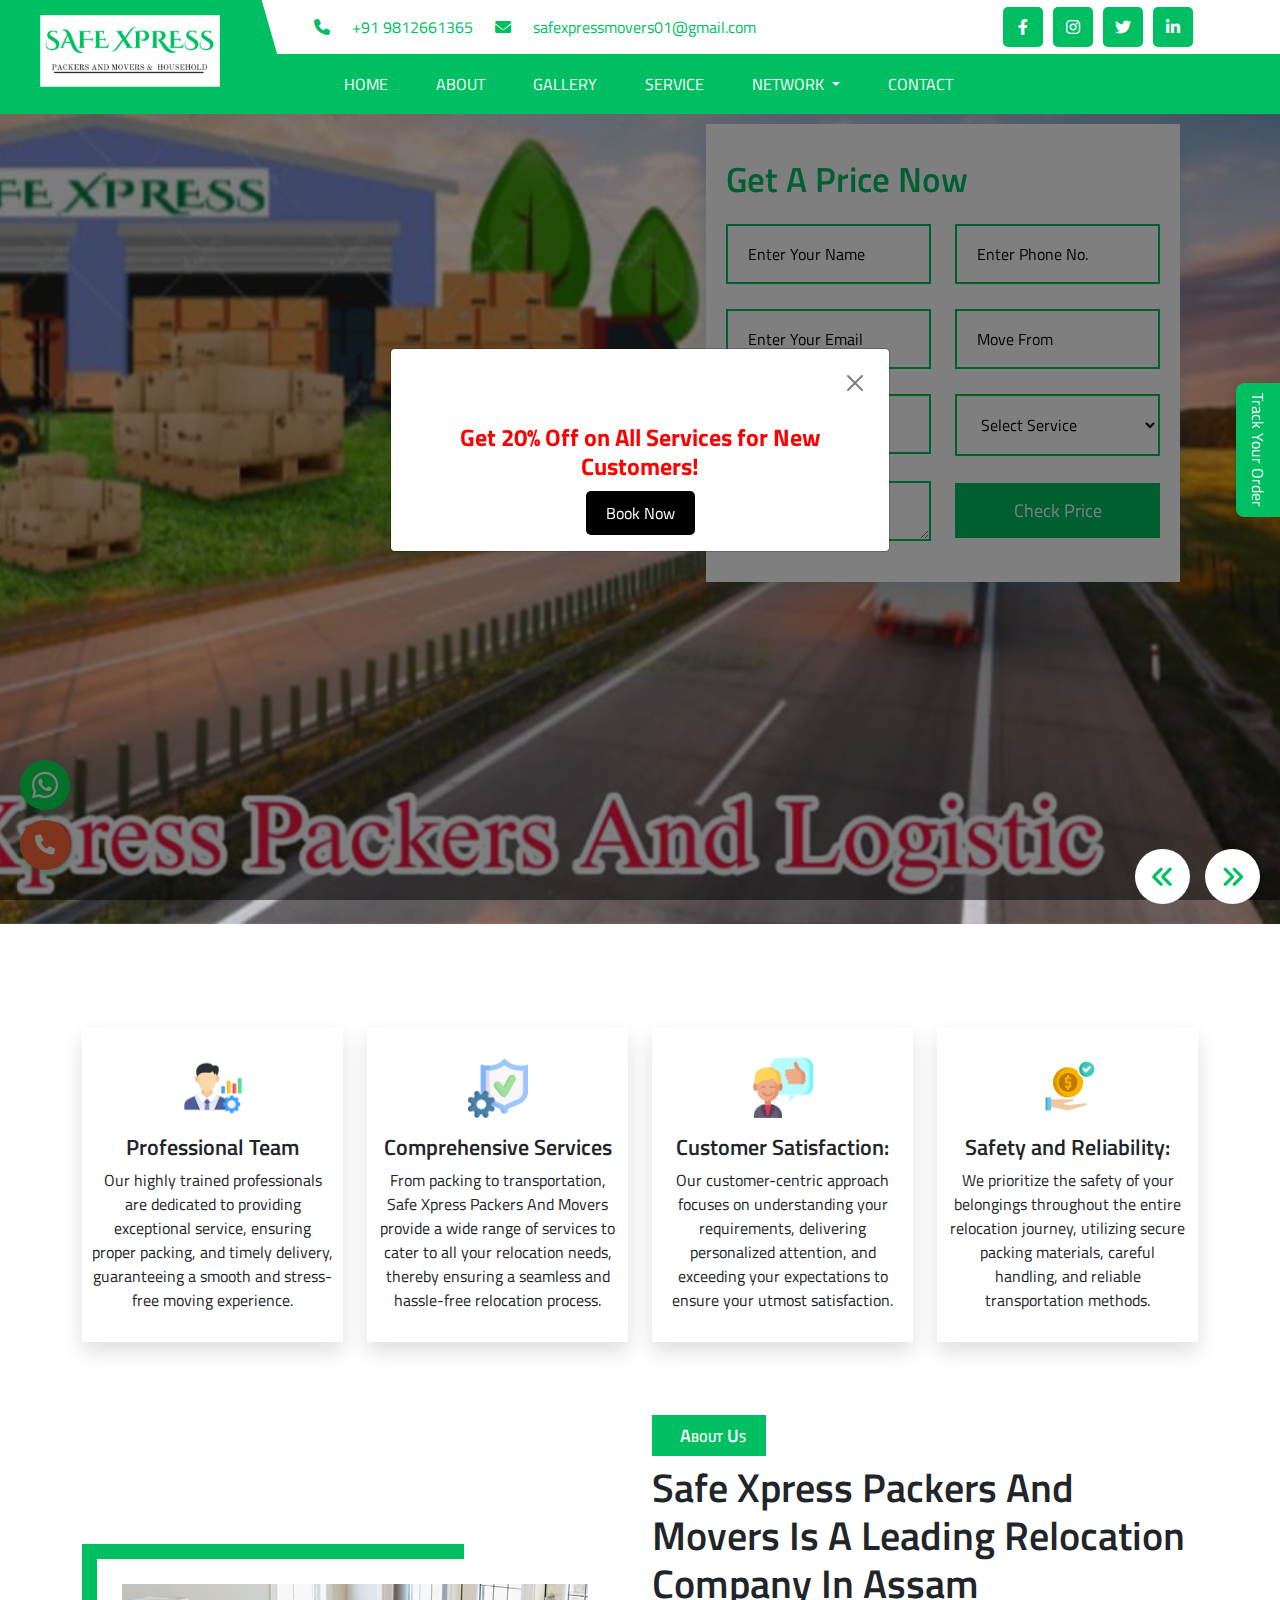
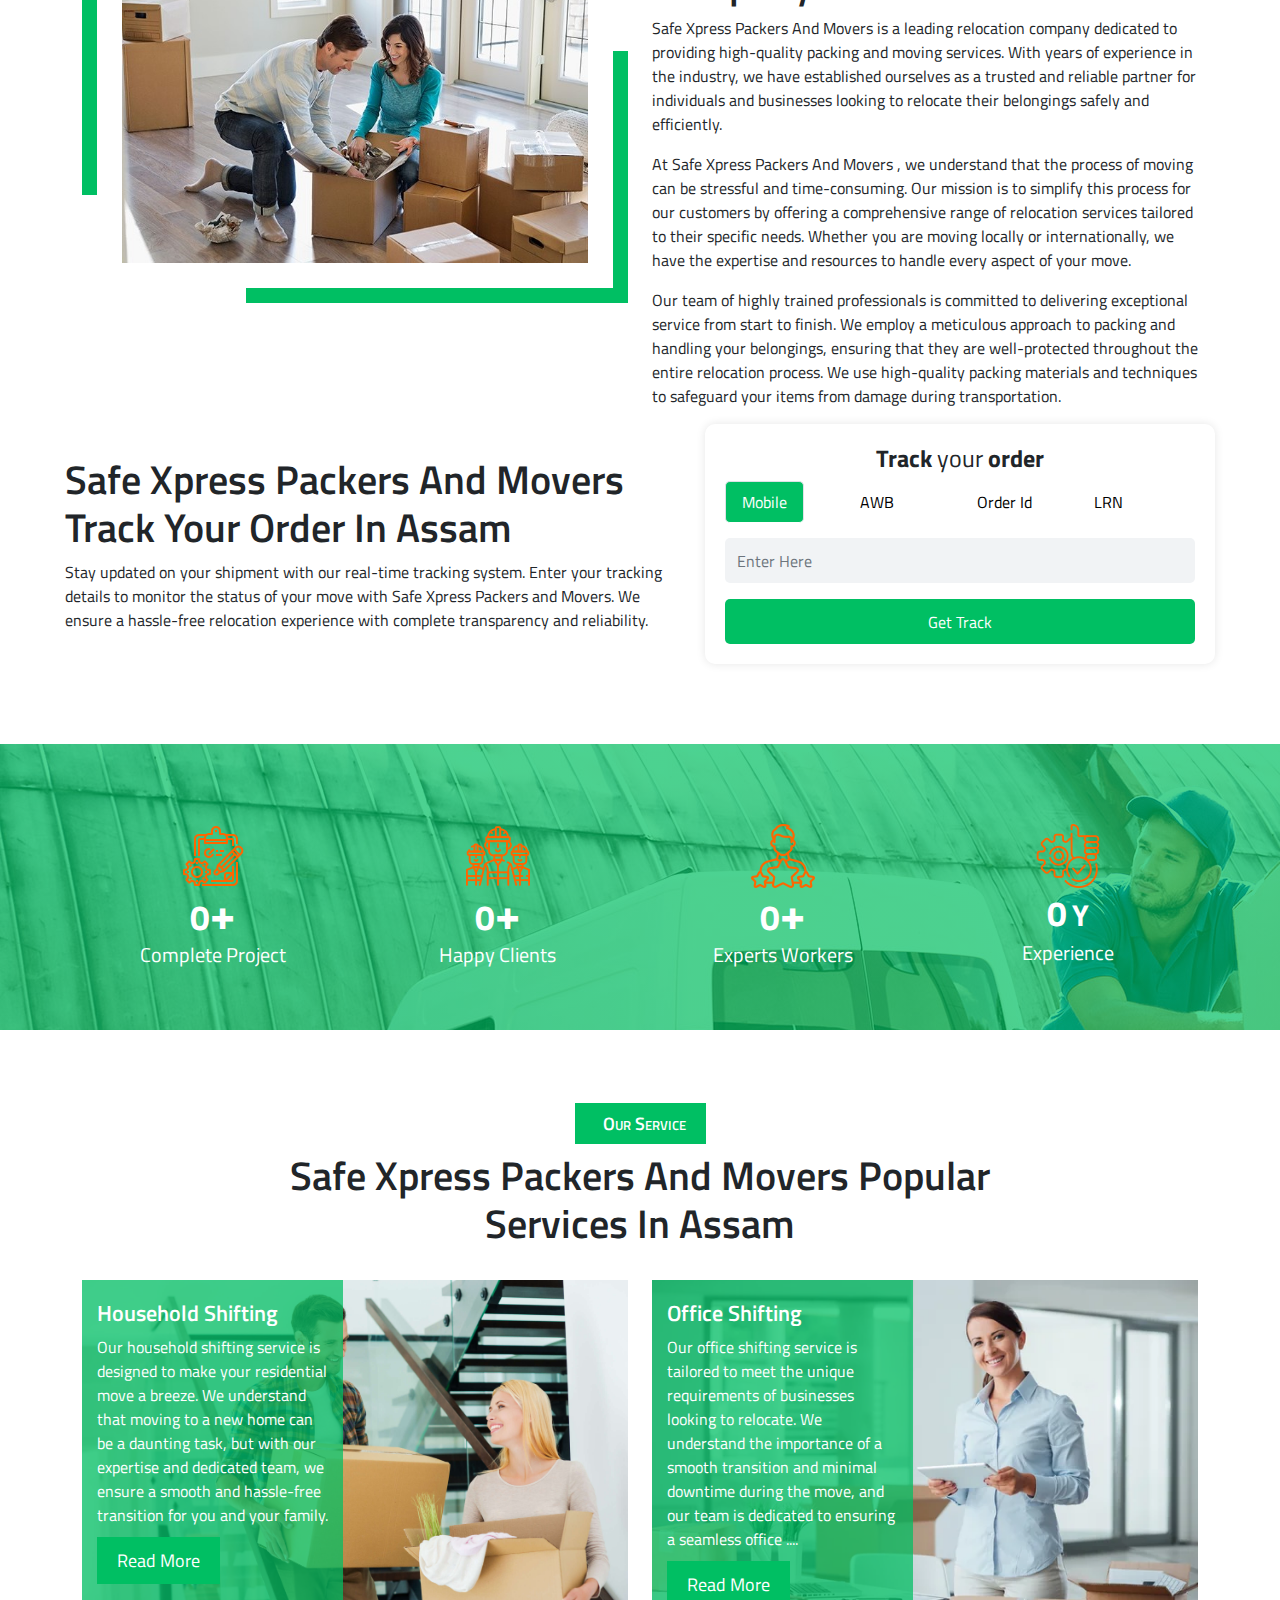
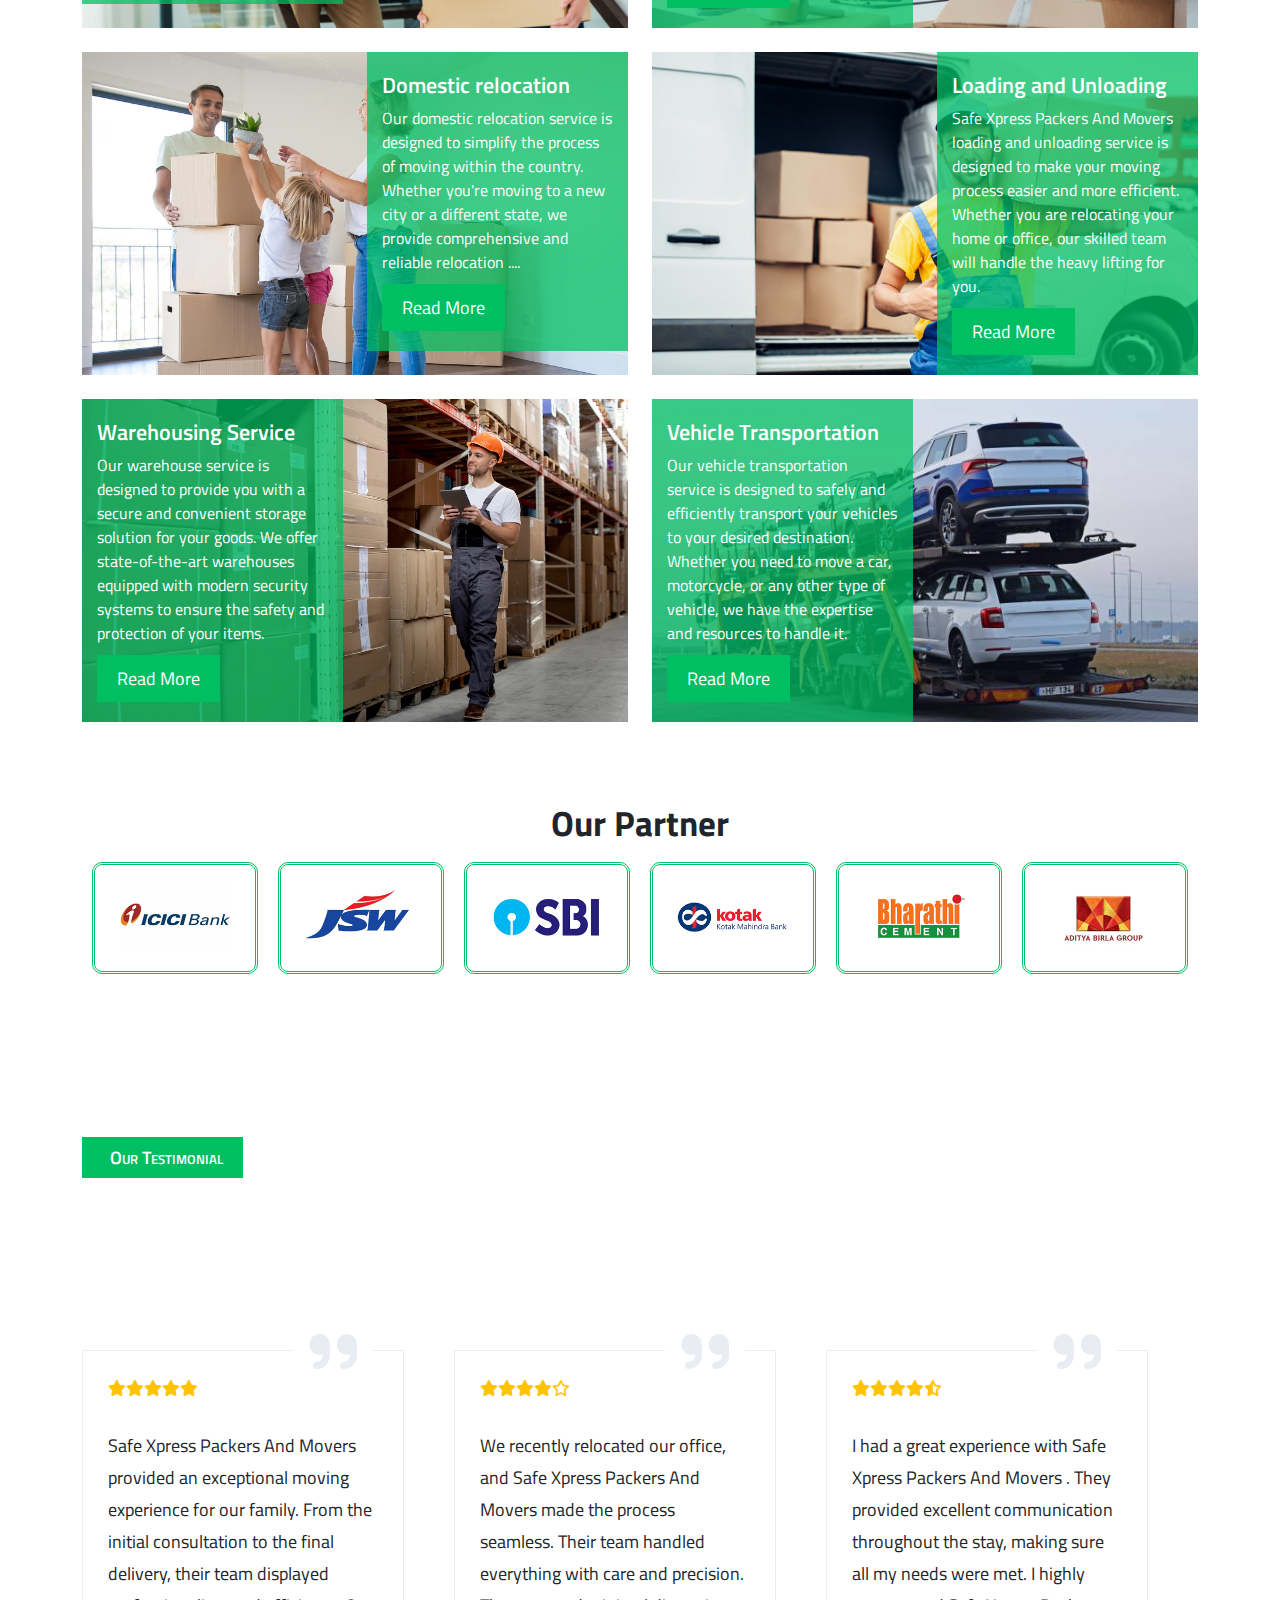
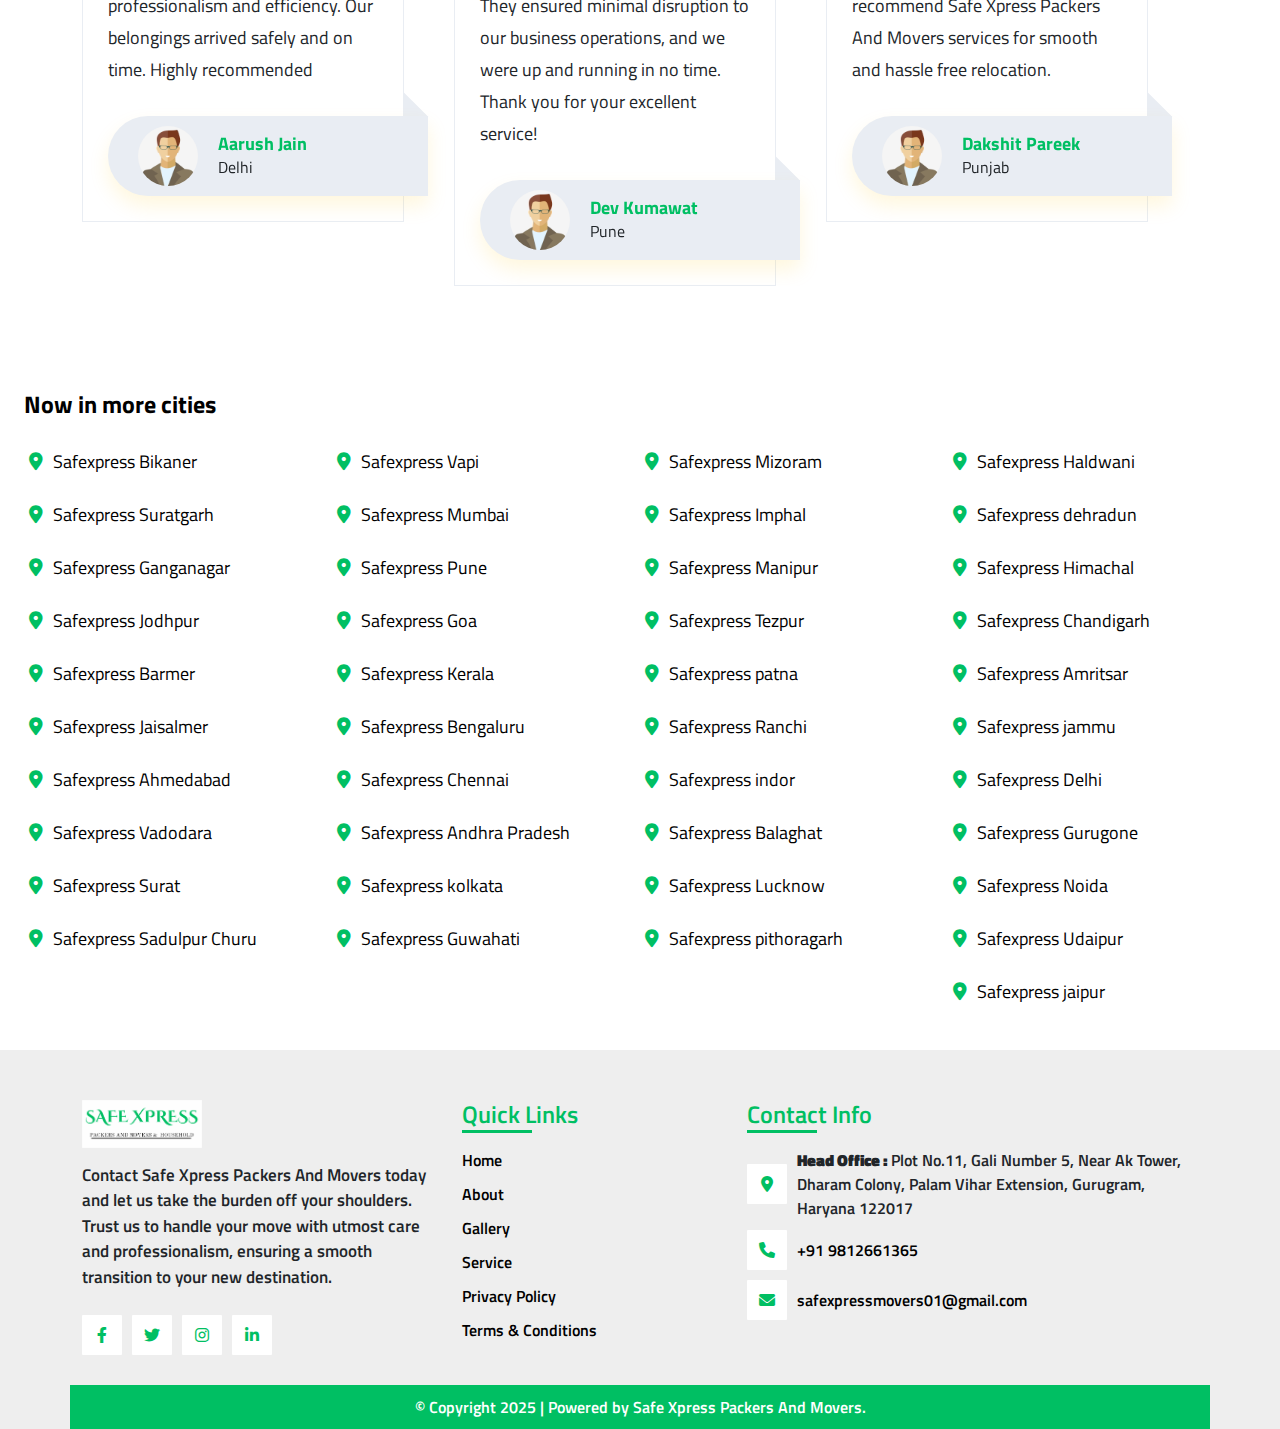
<file: SafexpressAssam.html>
<!DOCTYPE html>
<html lang="en">
  <head>
    <meta charset="UTF-8" />
    <meta name="viewport" content="width=device-width, initial-scale=1.0" />
    <link rel="stylesheet" href="assets/css/all.min.css" />
    <link rel="stylesheet" href="assets/css/bootstrap.css" />
    <link rel="stylesheet" href="assets/css/slick.css" />
    <link rel="preconnect" href="https://fonts.googleapis.com" />
    <link rel="preconnect" href="https://fonts.gstatic.com" crossorigin />
    <link
      href="https://fonts.googleapis.com/css2?family=Titillium+Web:wght@200;300;400;600;700;900&display=swap"
      rel="stylesheet"
    />
    <link rel="stylesheet" href="assets/css/style.css" />
    <title>Safe Xpress Packers And Movers</title>
  </head>
  <body>
    <!-- --------------Start Modal------------ -->
    <div
      class="modal fade"
      id="offerModal"
      tabindex="-1"
      aria-hidden="true"
      style="z-index: 110000"
    >
      <div class="modal-dialog modal-dialog-centered">
        <div class="modal-content">
          <div class="modal-header">
            <button
              type="button"
              class="btn-close"
              data-bs-dismiss="modal"
              aria-label="Close"
            ></button>
          </div>
          <div class="modal-body">
            <h4>Get 20% Off on All Services for New Customers!</h4>
            <a href="tel:+91  9812661365  ">Book Now</a>
          </div>
        </div>
      </div>
    </div>
    <!-- --------------End Modal------------ -->
    <!-- ---------------Track Your Order--------------- -->
    <button id="complaintBtn">Track Your Order</button>
    <div id="enquiryForm">
      <div class="track-container">
        <h4 class="text-center fw-bold">
          Track <span class="fw-normal">your</span> order
        </h4>

        <!-- Nav Tabs -->
        <ul
          class="nav nav-tabs track-tabs border-0 d-flex justify-content-between"
          id="trackTab"
          role="tablist"
        >
          <li class="nav-item w-25" role="presentation">
            <button
              class="nav-link active text-center"
              id="mobile-tab"
              data-bs-toggle="tab"
              data-bs-target="#mobile"
              type="button"
              role="tab"
            >
              Mobile
            </button>
          </li>
          <li class="nav-item w-25" role="presentation">
            <button
              class="nav-link text-center"
              id="awb-tab"
              data-bs-toggle="tab"
              data-bs-target="#awb"
              type="button"
              role="tab"
            >
              AWB
            </button>
          </li>
          <li class="nav-item w-25" role="presentation">
            <button
              class="nav-link text-center"
              id="order-tab"
              data-bs-toggle="tab"
              data-bs-target="#order"
              type="button"
              role="tab"
            >
              Order Id
            </button>
          </li>
          <li class="nav-item w-25" role="presentation">
            <button
              class="nav-link text-center"
              id="lrn-tab"
              data-bs-toggle="tab"
              data-bs-target="#lrn"
              type="button"
              role="tab"
            >
              LRN
            </button>
          </li>
        </ul>

        <!-- Tab Content -->
        <div class="tab-content mt-3 p-lg-0 p-3" id="trackTabContent">
          <div class="tab-pane fade show active" id="mobile" role="tabpanel">
            <input
              type="text"
              class="form-control track-input"
              id="mobile-input"
              placeholder="Enter Here"
              required
            />
            <p class="error-msg" id="error-msg">
              ⚠ Server Error. Please call support.
            </p>
            <button class="btn track-btn w-100 mt-3" id="track-btn">
              Get Track
            </button>
            <a
              href="tel:+91  9812661365  "
              class="btn call-btn w-100"
              id="call-btn"
              >📞 Call Support</a
            >
          </div>
        </div>
      </div>
    </div>
    <!-- ===header-section-start=== -->

    <header>
      <div class="top-menu">
        <div class="container">
          <div class="row align-items-center">
            <div class="col-xl-2 col-lg-3"></div>
            <div class="col-xl-10 col-lg-9">
              <div class="top-bar">
                <div class="top-box">
                  <ul>
                    <li class="phone">
                      <i class="fa-solid fa-phone"></i
                      ><a href="tel:+91  9812661365  ">+91  9812661365  </a>
                    </li>
                    <li>
                      <i class="fa-solid fa-envelope"></i
                      ><a href="mailto:safexpressmovers01@gmail.com "
                        >safexpressmovers01@gmail.com </a
                      >
                    </li>
                  </ul>
                </div>
                <div class="social">
                  <ul>
                    <li>
                      <a href="#"><i class="fa-brands fa-facebook-f"></i></a>
                    </li>
                    <li>
                      <a href="#"><i class="fa-brands fa-instagram"></i></a>
                    </li>
                    <li>
                      <a href="#"><i class="fa-brands fa-twitter"></i></a>
                    </li>
                    <li>
                      <a href="#"><i class="fa-brands fa-linkedin-in"></i></a>
                    </li>
                  </ul>
                </div>
              </div>
            </div>
          </div>
        </div>
      </div>
      <div class="menu">
        <div class="container">
          <nav class="navbar navbar-expand-lg navbar-light">
            <div class="container-fluid">
              <a href="index.html" class="logo-img"
                ><picture
                  ><img src="assets/images/logo.png" alt="logo" /></picture
              ></a>
              <button
                class="navbar-toggler"
                type="button"
                data-bs-toggle="collapse"
                data-bs-target="#navbarScroll"
                aria-controls="navbarScroll"
                aria-expanded="false"
                aria-label="Toggle navigation"
              >
                <span class="navbar-toggler-icon"></span>
              </button>
              <div class="collapse navbar-collapse" id="navbarScroll">
                <ul class="navbar-nav me-auto my-2 my-lg-0 navbar-nav-scroll">
                  <li class="nav-item">
                    <a
                      class="nav-link active"
                      aria-current="page"
                      href="index.html"
                      >Home</a
                    >
                  </li>
                  <li class="nav-item">
                    <a class="nav-link" href="about.html">About</a>
                  </li>
                  <li class="nav-item">
                    <a href="gallery.html" class="nav-link">Gallery</a>
                  </li>
                  <li class="nav-item">
                    <a href="service.html" class="nav-link">Service</a>
                  </li>
                  <li class="nav-item dropdown">
                    <a class="nav-link dropdown-toggle" href="#" id="networkDropdown" role="button" data-bs-toggle="dropdown" aria-expanded="false">
                      Network
                    </a>
                    <ul class="dropdown-menu" aria-labelledby="networkDropdown">
                      <li><a class="dropdown-item" href="SafexpressGanganagar.html">Safexpress Ganganagar</a></li>
                      <li><a class="dropdown-item" href="SafexpressSuratgarh.html">Safexpress Suratgarh</a></li>
                      <li><a class="dropdown-item" href="SafexpressBikaner.html">Safexpress Bikaner</a></li>
                      <li><a class="dropdown-item" href="SafexpressJodhpur.html">Safexpress Jodhpur</a></li>
                      <li><a class="dropdown-item" href="SafexpressJesalmer.html">Safexpress Jesalmer</a></li>
                      <li><a class="dropdown-item" href="SafexpressAssam.html">Safexpress Assam</a></li>
                    </ul>
                  </li>
                  <li class="nav-item">
                    <a href="contact.html" class="nav-link">Contact</a>
                  </li>
                </ul>
              </div>
            </div>
          </nav>
        </div>
      </div>
      <div class="logo">
        <a href="index.html"
          ><picture><img src="assets/images/logo.png" alt="logo" /></picture
        ></a>
      </div>
    </header>

    <!-- ===header-section-end=== -->

    <!-- ===Hero-Section-Start=== -->

    <section class="hero-section">
      <div class="form-box d-none d-lg-block">
        <h2>Get A Price Now</h2>
        <form action="send.php" method="POST">
          <div class="row">
            <div class="col-md-6">
              <div class="f-group">
                <input
                  type="text"
                  placeholder="Enter Your Name"
                  name="name"
                  required
                />
              </div>
            </div>
            <div class="col-md-6">
              <div class="f-group">
                <input
                  type="number"
                  placeholder="Enter Phone No."
                  name="phone"
                  required
                />
              </div>
            </div>
            <div class="col-md-6">
              <div class="f-group">
                <input
                  type="text"
                  placeholder="Enter Your Email"
                  name="email"
                  required
                />
              </div>
            </div>
            <div class="col-md-6">
              <div class="f-group">
                <input
                  type="text"
                  placeholder="Move From"
                  name="movefrom"
                  required
                />
              </div>
            </div>
            <div class="col-md-6">
              <div class="f-group">
                <input
                  type="text"
                  placeholder="Move To"
                  name="moveto"
                  required
                />
              </div>
            </div>
            <div class="col-md-6">
              <div class="f-group">
                <select name="service" required>
                  <option value="Select Service">Select Service</option>
                  <option value="Household Shifting">Household Shifting</option>
                  <option value="Corporate Relocation">
                    Corporate Relocation
                  </option>
                  <option value="Domestic Relocation">
                    Domestic Relocation
                  </option>
                  <option value="Warehousing Service">
                    Warehousing Service
                  </option>
                  <option value="Loading And Unloading ">
                    Loading And Unloading
                  </option>
                  <option value="Vehicle Transportation">
                    Vehicle Transportation
                  </option>
                </select>
              </div>
            </div>
          </div>
          <div class="row align-items-center">
            <div class="col-md-6">
              <div class="f-group">
                <textarea
                  name="message"
                  cols="30"
                  rows="1"
                  placeholder="Write Message"
                  required
                ></textarea>
              </div>
            </div>
            <div class="col-md-6">
              <div class="f-group" style="text-align: right">
                <button class="sec-btn" type="submit">
                  <span>Check Price</span>
                </button>
              </div>
            </div>
          </div>
        </form>
      </div>
      <div class="hero-slider">
        <div class="hero-slide">
          <div class="container">
            <div class="row align-items-center">
              <div class="col-lg-6">
                <!-- <div class="hero-item">
                                <span class="under">Welcome To Safe Xpress Packers And Movers </span> 
                                <h2>Safety and Sustainability: Our Commitment to Excellence</h2>
                                <p>At Safe Xpress Packers And Movers , we prioritize safety and sustainability. We adhere to strict standards, ensuring the protection of our employees and the environment. Our commitment to excellence drives us to minimize waste and reduce our carbon footprint.</p>
                                <a href="contact.html" class="sec-btn"><span>Book Now</span></a>
                            </div> -->
              </div>
              <div class="col-lg-6"></div>
            </div>
          </div>
        </div>
        <div class="hero-slide hero-slide2">
          <div class="container">
            <div class="row align-items-center">
              <div class="col-lg-6">
                <!-- <div class="hero-item">
                                <span class="under">Welcome To Safe Xpress Packers And Movers </span>
                                <h2>Customer-Centric Approach for a Hassle-Free Move</h2>
                                <p>At Safe Xpress Packers And Movers , we take a customer-centric approach to make your move hassle-free. Our dedicated team provides personalized attention, open communication, and regular updates, ensuring your satisfaction and a smooth relocation experience.</p>
                                <a href="contact.html" class="sec-btn"><span>Book Now</span></a>
                            </div> -->
              </div>
              <div class="col-lg-6"></div>
            </div>
          </div>
        </div>
        <div class="hero-slide hero-slide3">
          <div class="container">
            <div class="row align-items-center">
              <div class="col-lg-6">
                <!-- <div class="hero-item">
                                <span class="under">Welcome To Safe Xpress Packers And Movers </span>
                                <h2>Seamless Relocation with Expert Handling</h2>
                                <p>At Safe Xpress Packers And Movers, we prioritize efficiency and care in every move. Our experienced professionals handle your belongings with precision, using the best packing techniques and transportation methods to ensure a secure and seamless relocation.</p>
                                <a href="contact.html" class="sec-btn"><span>Book Now</span></a>
                            </div> -->
              </div>
              <div class="col-lg-6"></div>
            </div>
          </div>
        </div>
      </div>
    </section>

    <!-- ===Hero-Section-End=== -->
    <!-- ===Mobile Form-Section-Start=== -->
    <section class="mobileform-section d-lg-none d-block">
      <div class="form-box">
        <h2>Get A Price Now</h2>
        <form action="send.php" method="POST">
          <div class="row">
            <div class="col-md-6">
              <div class="f-group">
                <input
                  type="text"
                  placeholder="Enter Your Name"
                  name="name"
                  required
                />
              </div>
            </div>
            <div class="col-md-6">
              <div class="f-group">
                <input
                  type="number"
                  placeholder="Enter Phone No."
                  name="phone"
                  required
                />
              </div>
            </div>
            <div class="col-md-6">
              <div class="f-group">
                <input
                  type="text"
                  placeholder="Enter Your Email"
                  name="email"
                  required
                />
              </div>
            </div>
            <div class="col-md-6">
              <div class="f-group">
                <input
                  type="text"
                  placeholder="Move From"
                  name="movefrom"
                  required
                />
              </div>
            </div>
            <div class="col-md-6">
              <div class="f-group">
                <input
                  type="text"
                  placeholder="Move To"
                  name="moveto"
                  required
                />
              </div>
            </div>
            <div class="col-md-6">
              <div class="f-group">
                <select name="service" required>
                  <option value="Select Service">Select Service</option>
                  <option value="Household Shifting">Household Shifting</option>
                  <option value="Corporate Relocation">
                    Corporate Relocation
                  </option>
                  <option value="Domestic Relocation">
                    Domestic Relocation
                  </option>
                  <option value="Warehousing Service">
                    Warehousing Service
                  </option>
                  <option value="Loading And Unloading ">
                    Loading And Unloading
                  </option>
                  <option value="Vehicle Transportation">
                    Vehicle Transportation
                  </option>
                </select>
              </div>
            </div>
          </div>
          <div class="row align-items-center">
            <div class="col-md-6">
              <div class="f-group">
                <textarea
                  name="message"
                  cols="30"
                  rows="1"
                  placeholder="Write Message"
                  required
                ></textarea>
              </div>
            </div>
            <div class="col-md-6">
              <div class="f-group" style="text-align: right">
                <button class="sec-btn" type="submit">
                  <span>Check Price</span>
                </button>
              </div>
            </div>
          </div>
        </form>
      </div>
    </section>
    <!-- ===Mobile Form-Section-End=== -->
    <!-- ====feature-section-start==== -->

    <section class="feature-section p-100">
      <div class="container">
        <div class="row">
          <div class="col-lg-3 col-md-6 mt-4">
            <div class="fea-box">
              <div class="icon">
                <img src="assets/images/fea1.png" alt="" />
              </div>
              <h4>Professional Team</h4>
              <p>
                Our highly trained professionals are dedicated to providing
                exceptional service, ensuring proper packing, and timely
                delivery, guaranteeing a smooth and stress-free moving
                experience.
              </p>
            </div>
          </div>
          <div class="col-lg-3 col-md-6 mt-4">
            <div class="fea-box">
              <div class="icon">
                <img src="assets/images/fea2.png" alt="" />
              </div>
              <h4>Comprehensive Services</h4>
              <p>
                From packing to transportation, Safe Xpress Packers And Movers
                provide a wide range of services to cater to all your relocation
                needs, thereby ensuring a seamless and hassle-free relocation
                process.
              </p>
            </div>
          </div>
          <div class="col-lg-3 col-md-6 mt-4">
            <div class="fea-box">
              <div class="icon">
                <img src="assets/images/fea3.png" alt="" />
              </div>
              <h4>Customer Satisfaction:</h4>
              <p>
                Our customer-centric approach focuses on understanding your
                requirements, delivering personalized attention, and exceeding
                your expectations to ensure your utmost satisfaction.
              </p>
            </div>
          </div>
          <div class="col-lg-3 col-md-6 mt-4">
            <div class="fea-box">
              <div class="icon">
                <img src="assets/images/fea4.png" alt="" />
              </div>
              <h4>Safety and Reliability:</h4>
              <p>
                We prioritize the safety of your belongings throughout the
                entire relocation journey, utilizing secure packing materials,
                careful handling, and reliable transportation methods.
              </p>
            </div>
          </div>
        </div>
      </div>
    </section>

    <!-- ====feature-section-end==== -->

    <!-- ===About-Section-Start=== -->

    <section class="about-section">
      <div class="container">
        <div class="row align-items-center">
          <div class="col-lg-6">
            <div class="as-img">
              <img src="assets/images/about.jpg" alt="" />
            </div>
          </div>
          <div class="col-lg-6">
            <div class="as-content">
              <span class="under">About Us</span>
              <h2>
                Safe Xpress Packers And Movers is a leading relocation company In Assam
              </h2>
              <p>
                Safe Xpress Packers And Movers is a leading relocation company
                dedicated to providing high-quality packing and moving services.
                With years of experience in the industry, we have established
                ourselves as a trusted and reliable partner for individuals and
                businesses looking to relocate their belongings safely and
                efficiently.
              </p>
              <p>
                At Safe Xpress Packers And Movers , we understand that the
                process of moving can be stressful and time-consuming. Our
                mission is to simplify this process for our customers by
                offering a comprehensive range of relocation services tailored
                to their specific needs. Whether you are moving locally or
                internationally, we have the expertise and resources to handle
                every aspect of your move.
              </p>
              <p>
                Our team of highly trained professionals is committed to
                delivering exceptional service from start to finish. We employ a
                meticulous approach to packing and handling your belongings,
                ensuring that they are well-protected throughout the entire
                relocation process. We use high-quality packing materials and
                techniques to safeguard your items from damage during
                transportation.
              </p>
            </div>
          </div>
        </div>
      </div>
    </section>

    <!-- ===About-Section-End=== -->
    <!-- ===Track-Section-Start=== -->
    <div class="container-fluid">
      <div class="row align-items-center justify-content-center">
        <div class="col-lg-6">
          <div class="as-content">
            <h2>
              Safe Xpress Packers And Movers Track Your Order In Assam
            </h2>
            <p>
                Stay updated on your shipment with our real-time tracking system. Enter your tracking details to monitor the status of your move with Safe Xpress Packers and Movers. We ensure a hassle-free relocation experience with complete transparency and reliability.
            </p>
    
          </div>
        </div>
        <div class="col-lg-5 mt-lg-0 mt-4">
            <div class="track-container">
                <h4 class="text-center fw-bold">
                  Track <span class="fw-normal">your</span> order
                </h4>
              
                <!-- Nav Tabs -->
                <ul
                  class="nav nav-tabs track-tabs border-0 d-flex justify-content-between"
                  id="trackTabMain"
                  role="tablist"
                >
                  <li class="nav-item w-25" role="presentation">
                    <button
                      class="nav-link active text-center"
                      id="mobile-tab-track"
                      data-bs-toggle="tab"
                      data-bs-target="#mobile-track"
                      type="button"
                      role="tab"
                    >
                      Mobile
                    </button>
                  </li>
                  <li class="nav-item w-25" role="presentation">
                    <button
                      class="nav-link text-center"
                      id="awb-tab-track"
                      data-bs-toggle="tab"
                      data-bs-target="#awb-track"
                      type="button"
                      role="tab"
                    >
                      AWB
                    </button>
                  </li>
                  <li class="nav-item w-25" role="presentation">
                    <button
                      class="nav-link text-center"
                      id="order-tab-track"
                      data-bs-toggle="tab"
                      data-bs-target="#order-track"
                      type="button"
                      role="tab"
                    >
                      Order Id
                    </button>
                  </li>
                  <li class="nav-item w-25" role="presentation">
                    <button
                      class="nav-link text-center"
                      id="lrn-tab-track"
                      data-bs-toggle="tab"
                      data-bs-target="#lrn-track"
                      type="button"
                      role="tab"
                    >
                      LRN
                    </button>
                  </li>
                </ul>
              
                <!-- Tab Content -->
                <div class="tab-content mt-3 p-lg-0 p-3" id="trackTabContentMain">
                  <div
                    class="tab-pane fade show active"
                    id="mobile-track"
                    role="tabpanel"
                  >
                    <input
                      type="text"
                      class="form-control track-input"
                      id="mobile-input-track"
                      placeholder="Enter Here"
                      required
                    />
                    <p class="error-msg" id="error-msg-track">
                      ⚠ Server Error. Please call support.
                    </p>
                    <button class="btn track-btn w-100 mt-3" id="track-btn-track">
                      Get Track
                    </button>
                    <a
                      href="tel:+91  9812661365  "
                      class="btn call-btn w-100"
                      id="call-btn-track"
                      >📞 Call Support</a
                    >
                  </div>
                </div>
              </div>
              
        </div>
      </div>
    </div>
    <!-- ===Track-Section-End=== -->

    <!-- -------counter-section-start-------- -->

    <section class="counter-section">
      <div class="container">
        <div class="row" id="counter">
          <div class="col-lg-3 col-6">
            <div class="cont-box">
              <div class="icon">
                <img src="assets/images/count3.png" alt="" />
              </div>
              <h2 class="counter-value" data-count="1122">0</h2>
              <p>Complete Project</p>
            </div>
          </div>
          <div class="col-lg-3 col-6">
            <div class="cont-box">
              <div class="icon">
                <img src="assets/images/count2.png" alt="" />
              </div>
              <h2 class="counter-value" data-count="924">0</h2>
              <p>Happy Clients</p>
            </div>
          </div>
          <div class="col-lg-3 col-6">
            <div class="cont-box">
              <div class="icon">
                <img src="assets/images/count1.png" alt="" />
              </div>
              <h2 class="counter-value" data-count="36">0</h2>
              <p>Experts Workers</p>
            </div>
          </div>
          <div class="col-lg-3 col-6">
            <div class="cont-box count-box2">
              <div class="icon">
                <img src="assets/images/count4.png" alt="" />
              </div>
              <h2 class="counter-value" data-count="9">0</h2>
              <p>Experience</p>
            </div>
          </div>
        </div>
      </div>
    </section>

    <!-- -------counter-section-end---------- -->

    <!-- ====Service-Section-Start==== -->

    <section class="service-section m-100">
      <div class="container">
        <div class="row justify-content-center">
          <div class="col-lg-8">
            <div class="ser-head">
              <span class="under">Our Service</span>
              <h2>
                Safe Xpress Packers And Movers Popular <br />
                Services In Assam
              </h2>
            </div>
          </div>
        </div>
        <div class="row">
          <div class="col-md-6 mt-4">
            <div class="ser-box1">
              <div class="row">
                <div class="col-xl-6 col-lg-7">
                  <div class="ser-item">
                    <h4>Household Shifting</h4>
                    <p>
                      Our household shifting service is designed to make your
                      residential move a breeze. We understand that moving to a
                      new home can be a daunting task, but with our expertise
                      and dedicated team, we ensure a smooth and hassle-free
                      transition for you and your family.
                    </p>
                    <a href="service.html" class="sec-btn"
                      ><span>Read More</span></a
                    >
                  </div>
                </div>
                <div class="col-xl-6 col-lg-5"></div>
              </div>
            </div>
          </div>
          <div class="col-md-6 mt-4">
            <div class="ser-box2">
              <div class="row">
                <div class="col-xl-6 col-lg-7">
                  <div class="ser-item">
                    <h4>Office Shifting</h4>
                    <p>
                      Our office shifting service is tailored to meet the unique
                      requirements of businesses looking to relocate. We
                      understand the importance of a smooth transition and
                      minimal downtime during the move, and our team is
                      dedicated to ensuring a seamless office ....
                    </p>
                    <a href="service.html" class="sec-btn"
                      ><span>Read More</span></a
                    >
                  </div>
                </div>
                <div class="col-xl-6 col-lg-5"></div>
              </div>
            </div>
          </div>
          <div class="col-md-6 mt-4">
            <div class="ser-box3">
              <div class="row">
                <div class="col-lg-6"></div>
                <div class="col-xl-6 col-lg-7">
                  <div class="ser-item">
                    <h4>Domestic relocation</h4>
                    <p>
                      Our domestic relocation service is designed to simplify
                      the process of moving within the country. Whether you're
                      moving to a new city or a different state, we provide
                      comprehensive and reliable relocation ....
                    </p>
                    <a href="service.html" class="sec-btn"
                      ><span>Read More</span></a
                    >
                  </div>
                </div>
              </div>
            </div>
          </div>
          <div class="col-md-6 mt-4">
            <div class="ser-box4">
              <div class="row">
                <div class="col-xl-6 col-lg-5"></div>
                <div class="col-xl-6 col-lg-7">
                  <div class="ser-item">
                    <h4>Loading and Unloading</h4>
                    <p>
                      Safe Xpress Packers And Movers loading and unloading
                      service is designed to make your moving process easier and
                      more efficient. Whether you are relocating your home or
                      office, our skilled team will handle the heavy lifting for
                      you.
                    </p>
                    <a href="service.html" class="sec-btn"
                      ><span>Read More</span></a
                    >
                  </div>
                </div>
              </div>
            </div>
          </div>
          <div class="col-md-6 mt-4">
            <div class="ser-box5">
              <div class="row">
                <div class="col-xl-6 col-lg-7">
                  <div class="ser-item">
                    <h4>Warehousing Service</h4>
                    <p>
                      Our warehouse service is designed to provide you with a
                      secure and convenient storage solution for your goods. We
                      offer state-of-the-art warehouses equipped with modern
                      security systems to ensure the safety and protection of
                      your items.
                    </p>
                    <a href="service.html" class="sec-btn"
                      ><span>Read More</span></a
                    >
                  </div>
                </div>
                <div class="col-xl-6 col-lg-5"></div>
              </div>
            </div>
          </div>
          <div class="col-md-6 mt-4">
            <div class="ser-box6">
              <div class="row">
                <div class="col-xl-6 col-lg-7">
                  <div class="ser-item">
                    <h4>Vehicle Transportation</h4>
                    <p>
                      Our vehicle transportation service is designed to safely
                      and efficiently transport your vehicles to your desired
                      destination. Whether you need to move a car, motorcycle,
                      or any other type of vehicle, we have the expertise and
                      resources to handle it.
                    </p>
                    <a href="service.html" class="sec-btn"
                      ><span>Read More</span></a
                    >
                  </div>
                </div>
                <div class="col-xl-6 col-lg-5"></div>
              </div>
            </div>
          </div>
        </div>
      </div>
    </section>

    <!-- ====Service-Section-End==== -->

    <!-- ===Brand-Section-Start=== -->

    <section class="brand-section m-100">
      <div class="container">
        <h3>Our Partner</h3>
        <div class="brand-slider">
          <div class="brand-box">
            <img src="assets/images/clients1.gif" alt="" />
          </div>
          <div class="brand-box">
            <img src="assets/images/clients4.gif" alt="" />
          </div>
          <div class="brand-box">
            <img src="assets/images/clients6.gif" alt="" />
          </div>
          <div class="brand-box">
            <img src="assets/images/clients9.gif" alt="" />
          </div>
          <div class="brand-box">
            <img src="assets/images/clients10.gif" alt="" />
          </div>
          <div class="brand-box">
            <img src="assets/images/clients11.gif" alt="" />
          </div>
          <div class="brand-box">
            <img src="assets/images/clients14.gif" alt="" />
          </div>
          <div class="brand-box">
            <img src="assets/images/clients18.gif" alt="" />
          </div>
        </div>
      </div>
    </section>

    <!-- ===Brand-Section-End=== -->

    <div class="what">
      <a href=" https://wa.me/91 9812661365  " target="_blank">
        <i class="fa-brands fa-whatsapp"></i>
      </a>
      <a href="tel:+91  9812661365  " style="background-color: #ff6b3b">
        <i class="fa-solid fa-phone"></i>
      </a>
    </div>

    <!-- ===testimonial-section-start=== -->

    <section class="testimonial-section p-100">
      <div class="container">
        <div class="row align-items-center justify-content-between">
          <div class="col-lg-6">
            <div class="ch-title">
              <span class="under">Our Testimonial</span>
              <h2>
                Whats Our Clients Saying <br />
                About Us
              </h2>
            </div>
          </div>
          <div class="col-lg-5">
            <div class="ch-text">
              <p>
                Safe Xpress Packers And Movers take pride in the positive
                feedback we receive from our valued clients. Here are some
                testimonials highlighting their experience with us:
              </p>
            </div>
          </div>
        </div>
        <div class="tes-slider">
          <div class="tes-box">
            <div class="tes-quote">
              <i class="fa-solid fa-quote-right"></i>
            </div>
            <div class="ratting">
              <i class="fa-solid fa-star"></i><i class="fa-solid fa-star"></i
              ><i class="fa-solid fa-star"></i><i class="fa-solid fa-star"></i
              ><i class="fa-solid fa-star"></i>
            </div>
            <p>
              Safe Xpress Packers And Movers provided an exceptional moving
              experience for our family. From the initial consultation to the
              final delivery, their team displayed professionalism and
              efficiency. Our belongings arrived safely and on time. Highly
              recommended
            </p>
            <div class="tes-info">
              <div class="tes-img">
                <img src="assets/images/tes.jpg" alt="" />
              </div>
              <div class="text">
                <h6><b>Aarush Jain</b></h6>
                <span>Delhi</span>
              </div>
            </div>
          </div>
          <div class="tes-box">
            <div class="tes-quote">
              <i class="fa-solid fa-quote-right"></i>
            </div>
            <div class="ratting">
              <i class="fa-solid fa-star"></i><i class="fa-solid fa-star"></i
              ><i class="fa-solid fa-star"></i><i class="fa-solid fa-star"></i
              ><i class="fa-regular fa-star"></i>
            </div>
            <p>
              We recently relocated our office, and Safe Xpress Packers And
              Movers made the process seamless. Their team handled everything
              with care and precision. They ensured minimal disruption to our
              business operations, and we were up and running in no time. Thank
              you for your excellent service!
            </p>
            <div class="tes-info">
              <div class="tes-img">
                <img src="assets/images/tes.jpg" alt="" />
              </div>
              <div class="text">
                <h6><b>Dev Kumawat</b></h6>
                <span>Pune</span>
              </div>
            </div>
          </div>
          <div class="tes-box">
            <div class="tes-quote">
              <i class="fa-solid fa-quote-right"></i>
            </div>
            <div class="ratting">
              <i class="fa-solid fa-star"></i><i class="fa-solid fa-star"></i
              ><i class="fa-solid fa-star"></i><i class="fa-solid fa-star"></i
              ><i class="fa-solid fa-star-half-stroke"></i>
            </div>
            <p>
              I had a great experience with Safe Xpress Packers And Movers .
              They provided excellent communication throughout the stay, making
              sure all my needs were met. I highly recommend Safe Xpress Packers
              And Movers services for smooth and hassle free relocation.
            </p>
            <div class="tes-info">
              <div class="tes-img">
                <img src="assets/images/tes.jpg" alt="" />
              </div>
              <div class="text">
                <h6><b>Dakshit Pareek</b></h6>
                <span>Punjab</span>
              </div>
            </div>
          </div>
          <div class="tes-box">
            <div class="tes-quote">
              <i class="fa-solid fa-quote-right"></i>
            </div>
            <div class="ratting">
              <i class="fa-solid fa-star"></i><i class="fa-solid fa-star"></i
              ><i class="fa-solid fa-star"></i><i class="fa-solid fa-star"></i
              ><i class="fa-solid fa-star-half-stroke"></i>
            </div>
            <p>
              I hired Safe Xpress Packers And Movers for my domestic relocation.
              The team was punctual, friendly and handled all my belongings with
              utmost care. They made the whole process stress-free, and I would
              definitely choose them again for my future moves.
            </p>
            <div class="tes-info">
              <div class="tes-img">
                <img src="assets/images/tes.jpg" alt="" />
              </div>
              <div class="text">
                <h6><b>Faraj Khan </b></h6>
                <span>Lucknow</span>
              </div>
            </div>
          </div>
        </div>
      </div>
    </section>

    <!-- ===testimonial-section-end=== -->
    <!-- ===Areas-section-start=== -->
    <div class="container-fluid p-4">
      <div class="row">
        <h4 class="fw-bold mb-4" style="color: #000">Now in more cities</h4>
        <div class="row">
            <div class="col-lg-3">
                <ul class="Service-area-list p-0">
                    <li>
                      <p><span><i class="fa-solid fa-location-dot"></i></span>Safexpress Bikaner</p>
                    </li>
                    <li>
                      <p><span><i class="fa-solid fa-location-dot"></i></span>Safexpress Suratgarh</p>
                    </li>
                    <li>
                      <p><span><i class="fa-solid fa-location-dot"></i></span>Safexpress Ganganagar</p>
                    </li>
                    <li>
                      <p><span><i class="fa-solid fa-location-dot"></i></span>Safexpress Jodhpur</p>
                    </li>
                    <li>
                      <p><span><i class="fa-solid fa-location-dot"></i></span>Safexpress Barmer</p>
                    </li>
                    <li>
                      <p><span><i class="fa-solid fa-location-dot"></i></span>Safexpress Jaisalmer</p>
                    </li>
                    <li>
                      <p><span><i class="fa-solid fa-location-dot"></i></span>Safexpress Ahmedabad</p>
                    </li>
                    <li>
                      <p><span><i class="fa-solid fa-location-dot"></i></span>Safexpress Vadodara</p>
                    </li>
                    <li>
                      <p><span><i class="fa-solid fa-location-dot"></i></span>Safexpress Surat</p>
                    </li>
                    <li>
                        <p><span><i class="fa-solid fa-location-dot"></i></span>Safexpress Sadulpur Churu</p>
                      </li>
                  </ul>
            </div>
            <div class="col-lg-3">
                <ul class="Service-area-list p-0">
                   
                    <li>
                      <p><span><i class="fa-solid fa-location-dot"></i></span>Safexpress Vapi</p>
                    </li>
                    <li>
                      <p><span><i class="fa-solid fa-location-dot"></i></span>Safexpress Mumbai</p>
                    </li>
                    <li>
                      <p><span><i class="fa-solid fa-location-dot"></i></span>Safexpress Pune</p>
                    </li>
                    <li>
                      <p><span><i class="fa-solid fa-location-dot"></i></span>Safexpress Goa</p>
                    </li>
                    <li>
                      <p><span><i class="fa-solid fa-location-dot"></i></span>Safexpress Kerala</p>
                    </li>
                    <li>
                      <p><span><i class="fa-solid fa-location-dot"></i></span>Safexpress Bengaluru</p>
                    </li>
                    <li>
                      <p><span><i class="fa-solid fa-location-dot"></i></span>Safexpress Chennai</p>
                    </li>
                    <li>
                      <p><span><i class="fa-solid fa-location-dot"></i></span>Safexpress Andhra Pradesh</p>
                    </li>
                    <li>
                      <p><span><i class="fa-solid fa-location-dot"></i></span>Safexpress kolkata</p>
                    </li>
                    <li>
                      <p><span><i class="fa-solid fa-location-dot"></i></span>Safexpress Guwahati</p>
                    </li>
                   
                  </ul>
            </div>
            <div class="col-lg-3">
                <ul class="Service-area-list p-0">
                   
                    <li>
                      <p><span><i class="fa-solid fa-location-dot"></i></span>Safexpress Mizoram</p>
                    </li>
                    <li>
                      <p><span><i class="fa-solid fa-location-dot"></i></span>Safexpress Imphal</p>
                    </li>
                    <li>
                      <p><span><i class="fa-solid fa-location-dot"></i></span>Safexpress Manipur</p>
                    </li>
                    <li>
                      <p><span><i class="fa-solid fa-location-dot"></i></span>Safexpress Tezpur</p>
                    </li>
                    <li>
                      <p><span><i class="fa-solid fa-location-dot"></i></span>Safexpress patna</p>
                    </li>
                    <li>
                      <p><span><i class="fa-solid fa-location-dot"></i></span>Safexpress Ranchi</p>
                    </li>
                    <li>
                      <p><span><i class="fa-solid fa-location-dot"></i></span>Safexpress indor</p>
                    </li>
                    <li>
                      <p><span><i class="fa-solid fa-location-dot"></i></span>Safexpress Balaghat</p>
                    </li>
                    <li>
                      <p><span><i class="fa-solid fa-location-dot"></i></span>Safexpress Lucknow</p>
                    </li>
                    <li>
                      <p><span><i class="fa-solid fa-location-dot"></i></span>Safexpress pithoragarh</p>
                    </li>
                   
                  </ul>
            </div>
            <div class="col-lg-3">
                <ul class="Service-area-list p-0">
                    <li>
                        <p><span><i class="fa-solid fa-location-dot"></i></span>Safexpress Haldwani</p>
                      </li>
                      <li>
                        <p><span><i class="fa-solid fa-location-dot"></i></span>Safexpress dehradun</p>
                      </li>
                      <li>
                        <p><span><i class="fa-solid fa-location-dot"></i></span>Safexpress Himachal</p>
                      </li>
                      <li>
                        <p><span><i class="fa-solid fa-location-dot"></i></span>Safexpress Chandigarh</p>
                      </li>
                      <li>
                        <p><span><i class="fa-solid fa-location-dot"></i></span>Safexpress Amritsar</p>
                      </li>
                      <li>
                        <p><span><i class="fa-solid fa-location-dot"></i></span>Safexpress jammu</p>
                      </li>
                      <li>
                        <p><span><i class="fa-solid fa-location-dot"></i></span>Safexpress Delhi</p>
                      </li>
                      <li>
                        <p><span><i class="fa-solid fa-location-dot"></i></span>Safexpress Gurugone</p>
                      </li>
                      <li>
                        <p><span><i class="fa-solid fa-location-dot"></i></span>Safexpress Noida</p>
                      </li>
                      <li>
                        <p><span><i class="fa-solid fa-location-dot"></i></span>Safexpress Udaipur</p>
                      </li>
                      <li>
                        <p><span><i class="fa-solid fa-location-dot"></i></span>Safexpress jaipur</p>
                      </li>
                   
                   
                  </ul>
            </div>
        
        </div>
      </div>
    </div>
    <!-- ===Areas-section-end=== -->
    <!-- ===Footer-Section-Start=== -->

    <footer class="footer-section">
      <div class="container">
        <div class="row">
          <div class="col-lg-4 col-md-7">
            <div class="f-box">
              <div class="f-logo">
                <img src="assets/images/logo.png" alt="" />
              </div>
              <p>
                Contact Safe Xpress Packers And Movers today and let us take the
                burden off your shoulders. Trust us to handle your move with
                utmost care and professionalism, ensuring a smooth transition to
                your new destination.
              </p>
              <ul class="social-link">
                <li>
                  <a href="#"><i class="fa-brands fa-facebook-f"></i></a>
                </li>
                <li>
                  <a href="#"><i class="fa-brands fa-twitter"></i></a>
                </li>
                <li>
                  <a href="#"><i class="fa-brands fa-instagram"></i></a>
                </li>
                <li>
                  <a href="#"><i class="fa-brands fa-linkedin-in"></i></a>
                </li>
              </ul>
            </div>
          </div>
          <div class="col-lg-3 col-md-5">
            <div class="f-box">
              <h4>Quick Links</h4>
              <ul>
                <li>
                  <a href="index.html"><span>Home</span></a>
                </li>
                <li>
                  <a href="about.html"><span>About</span></a>
                </li>
                <li>
                  <a href="gallery.html"><span>Gallery</span></a>
                </li>
                <li>
                  <a href="service.html"><span>Service</span></a>
                </li>
                <li>
                  <a href="pliocy.html"><span>Privacy Policy</span></a>
                </li>
                <li>
                  <a href="terms.html"><span>Terms & Conditions</span></a>
                </li>
              </ul>
            </div>
          </div>
          <div class="col-lg-5">
            <div class="f-box">
              <h4>Contact Info</h4>
              <ul>
                <li>
                  <i class="fa-solid fa-location-dot"></i
                  ><span
                    ><b>Head Office : </b>Plot No.11, Gali Number 5, Near Ak Tower, Dharam Colony, Palam Vihar Extension, Gurugram, Haryana 122017</span
                  >
                </li>

                <!--<li>-->
                <!--  <i class="fa-solid fa-phone"></i-->
                <!--  ><a href="tel:+91  9812661365  ">+91  9812661365  </a>-->
                <!--</li>-->
                <li>
                  <i class="fa-solid fa-phone"></i
                  ><a href="tel:+91  9812661365 ">+91  9812661365 </a>
                </li>
                <!--<li>-->
                <!--  <i class="fa-solid fa-phone"></i-->
                <!--  ><a href="tel:+91   9812661365   ">+91  9812661365   </a>-->
                <!--</li>-->
                <li>
                  <i class="fa-solid fa-envelope"></i
                  ><a href="mailto:safexpressmovers01@gmail.com "
                    >safexpressmovers01@gmail.com </a
                  >
                </li>
              </ul>
            </div>
          </div>
        </div>
        <div class="row">
          <div class="copy-right">
            <p>
              © Copyright 2025 | Powered by Safe Xpress Packers And Movers.
            </p>
          </div>
        </div>
      </div>
    </footer>

    <!-- ===Footer-Section-End=== -->

    <!-- ===Script-Section=== -->

    <script src="assets/js/jquery-3.6.0.js"></script>
    <script src="assets/js/bootstrap.js"></script>
    <script src="assets/js/slick.min.js"></script>
    <script src="assets/js/counter.js"></script>
    <script src="assets/js/script.js"></script>

    <!-- ===Script-Section=== -->
  </body>
</html>
</file>
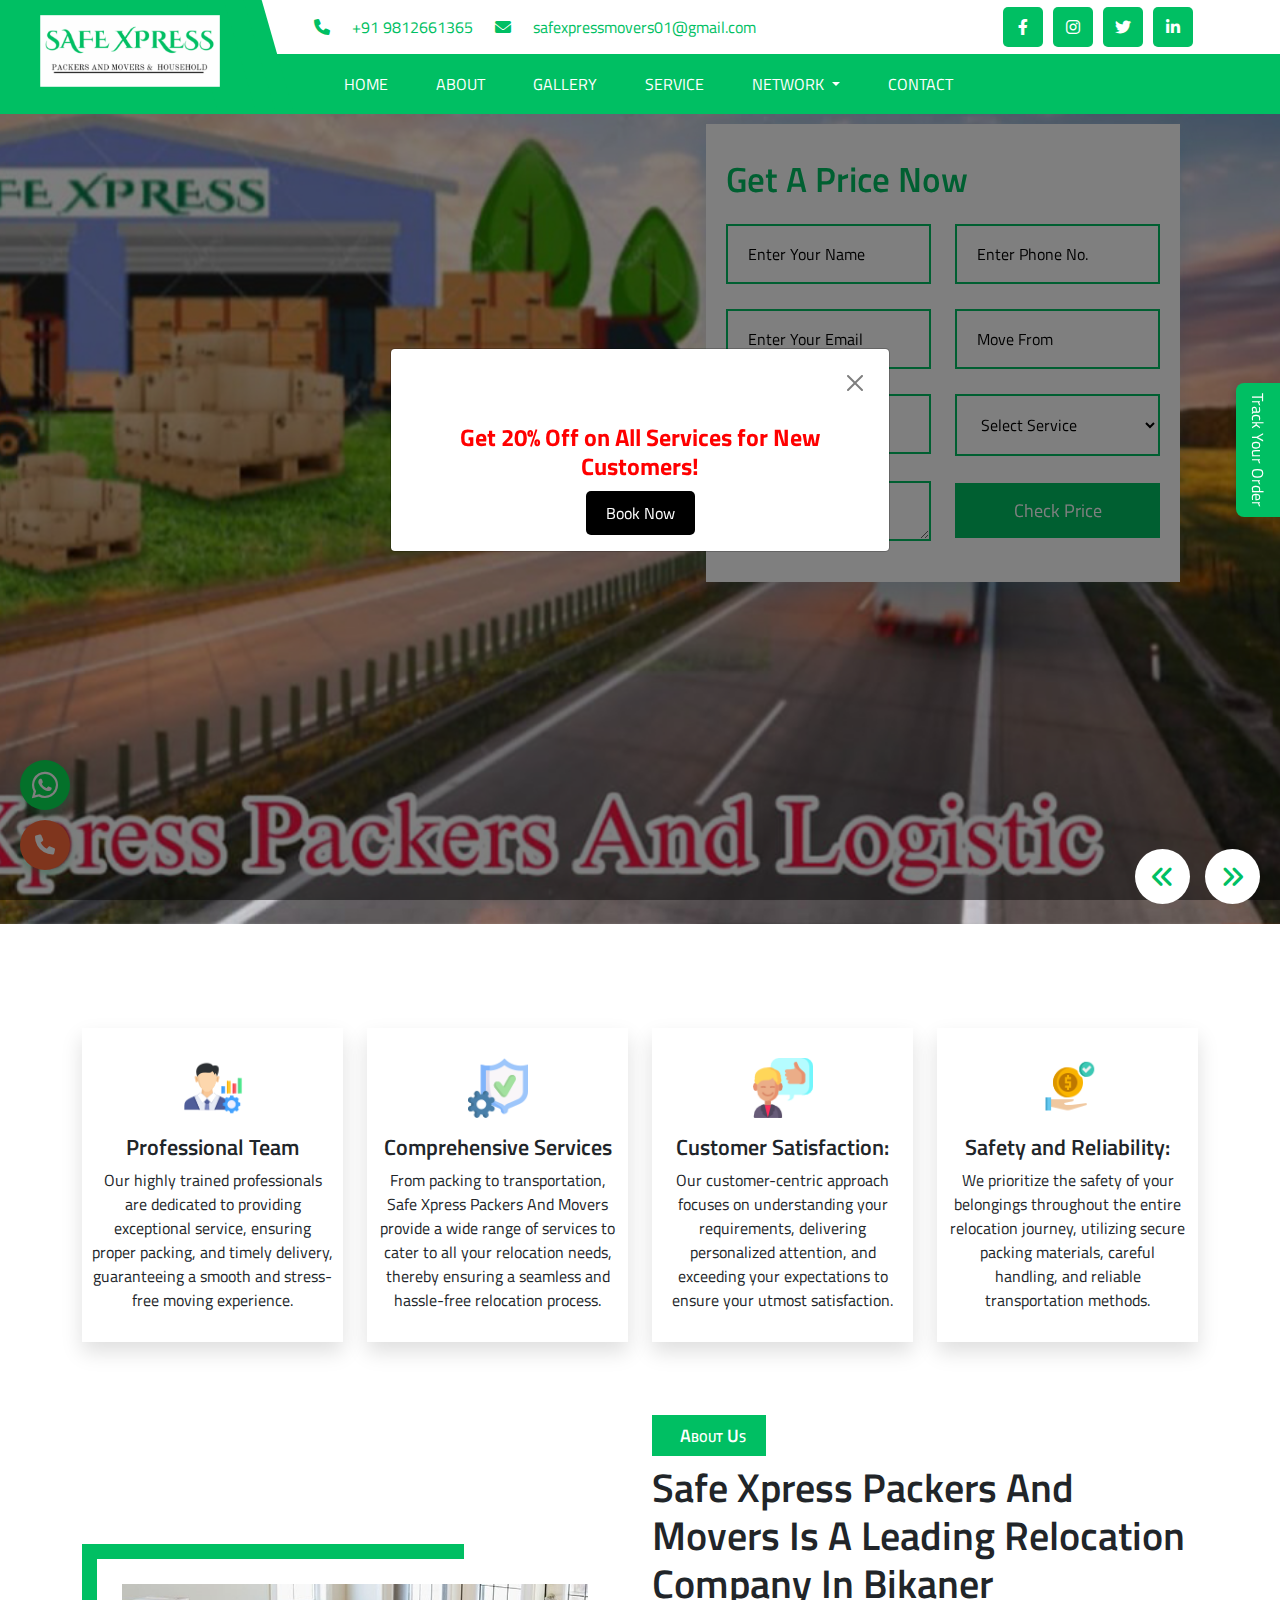
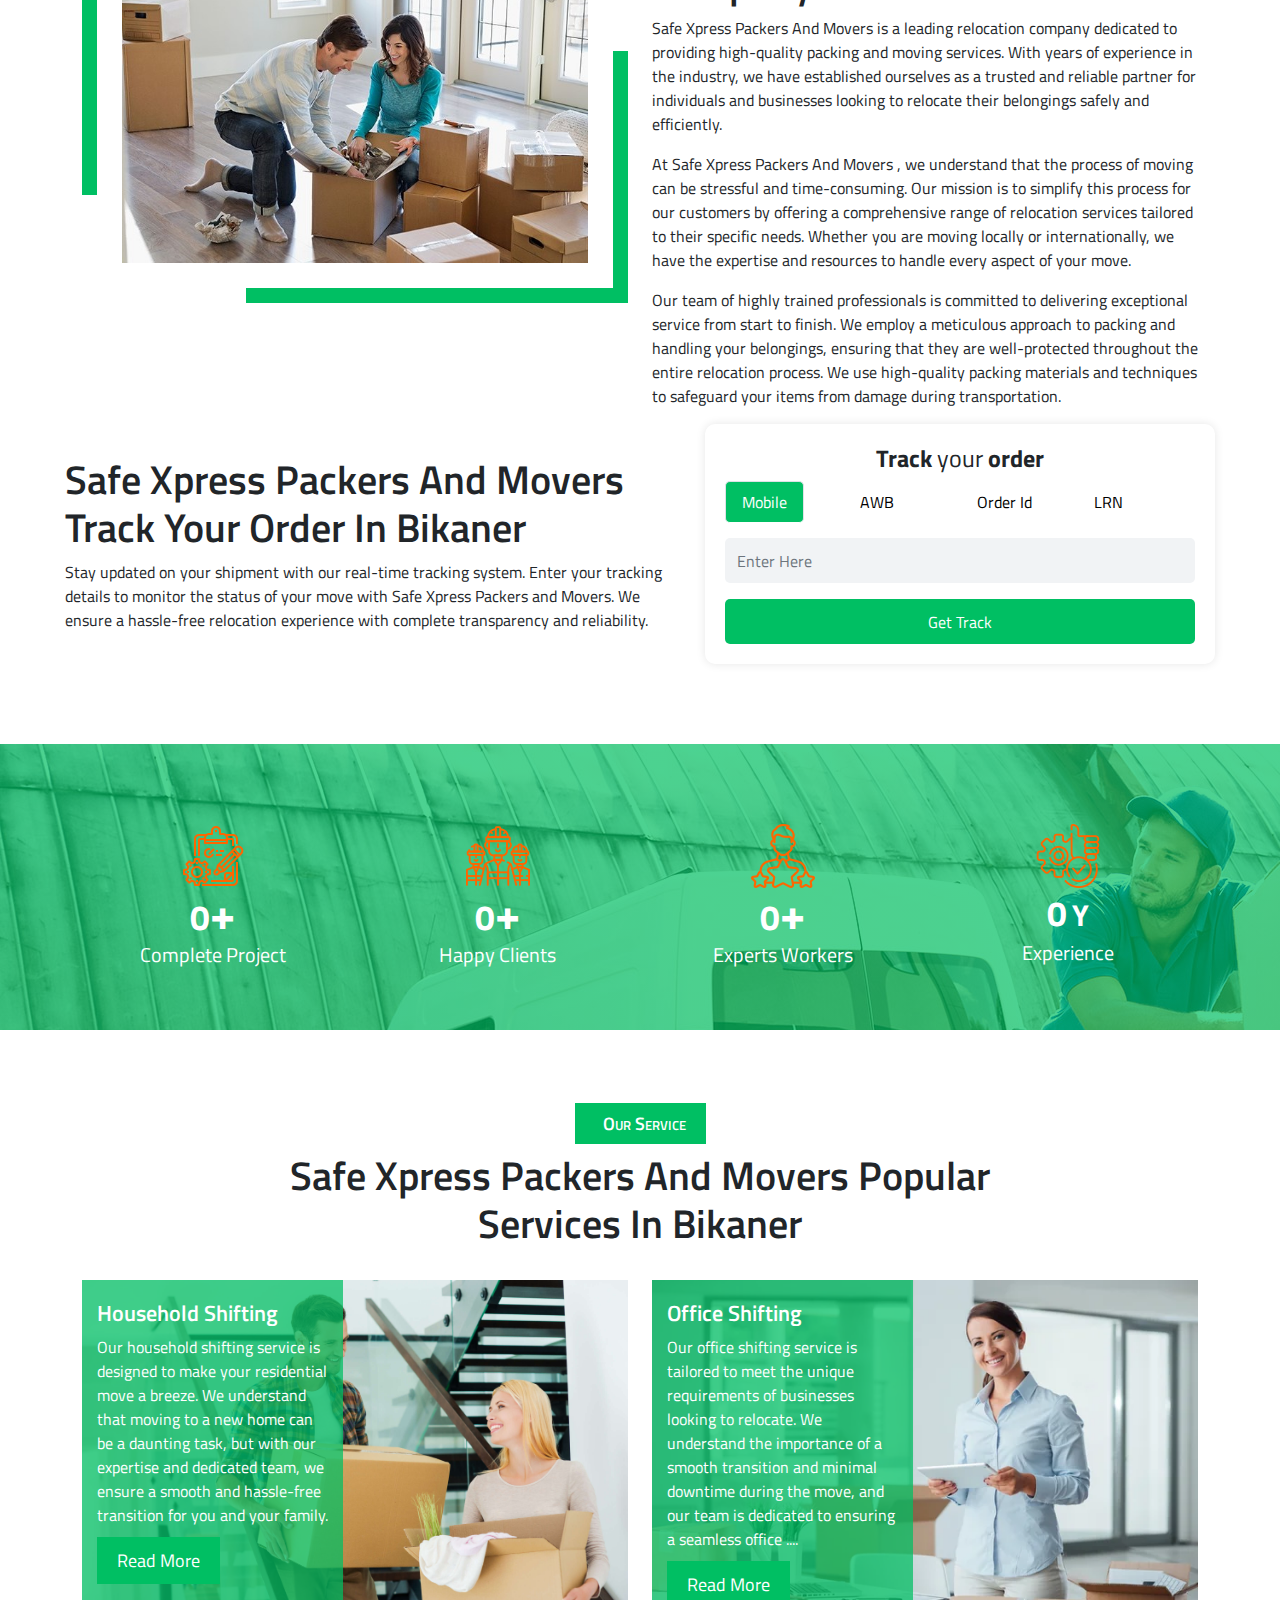
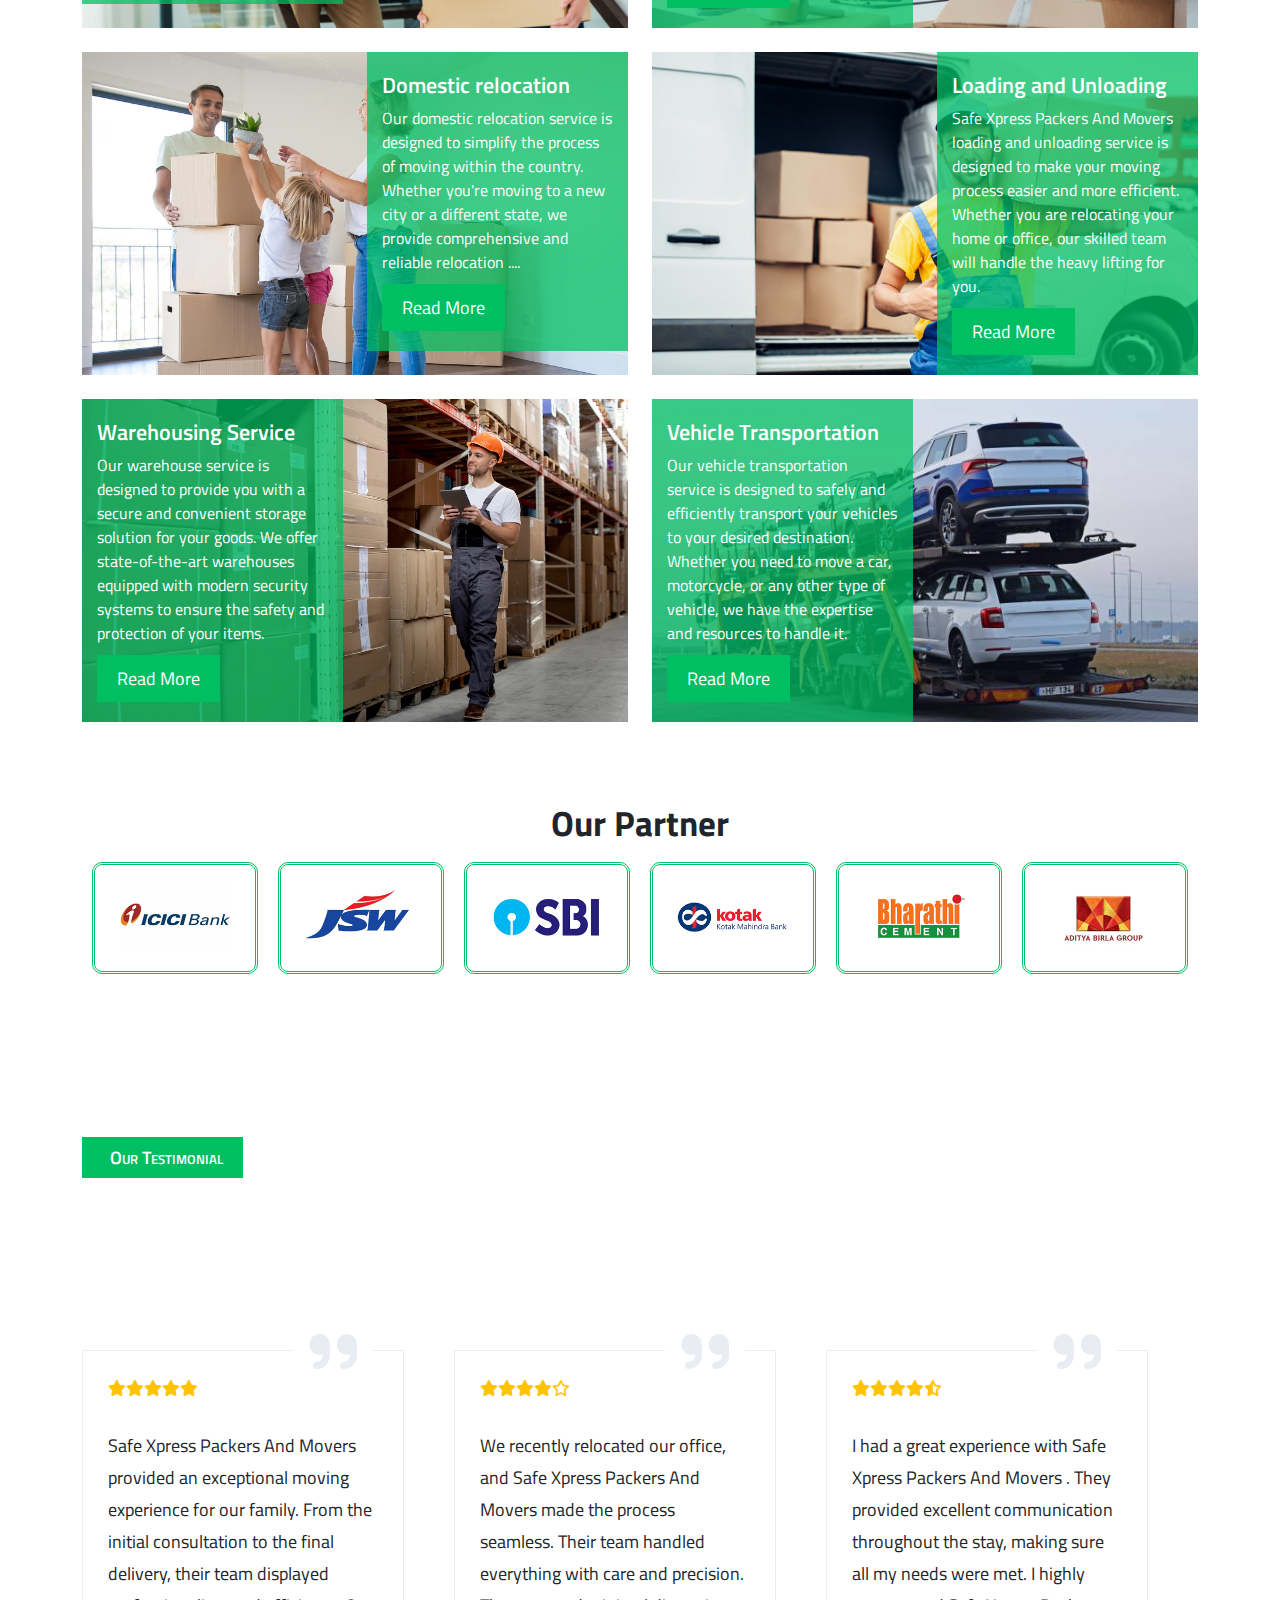
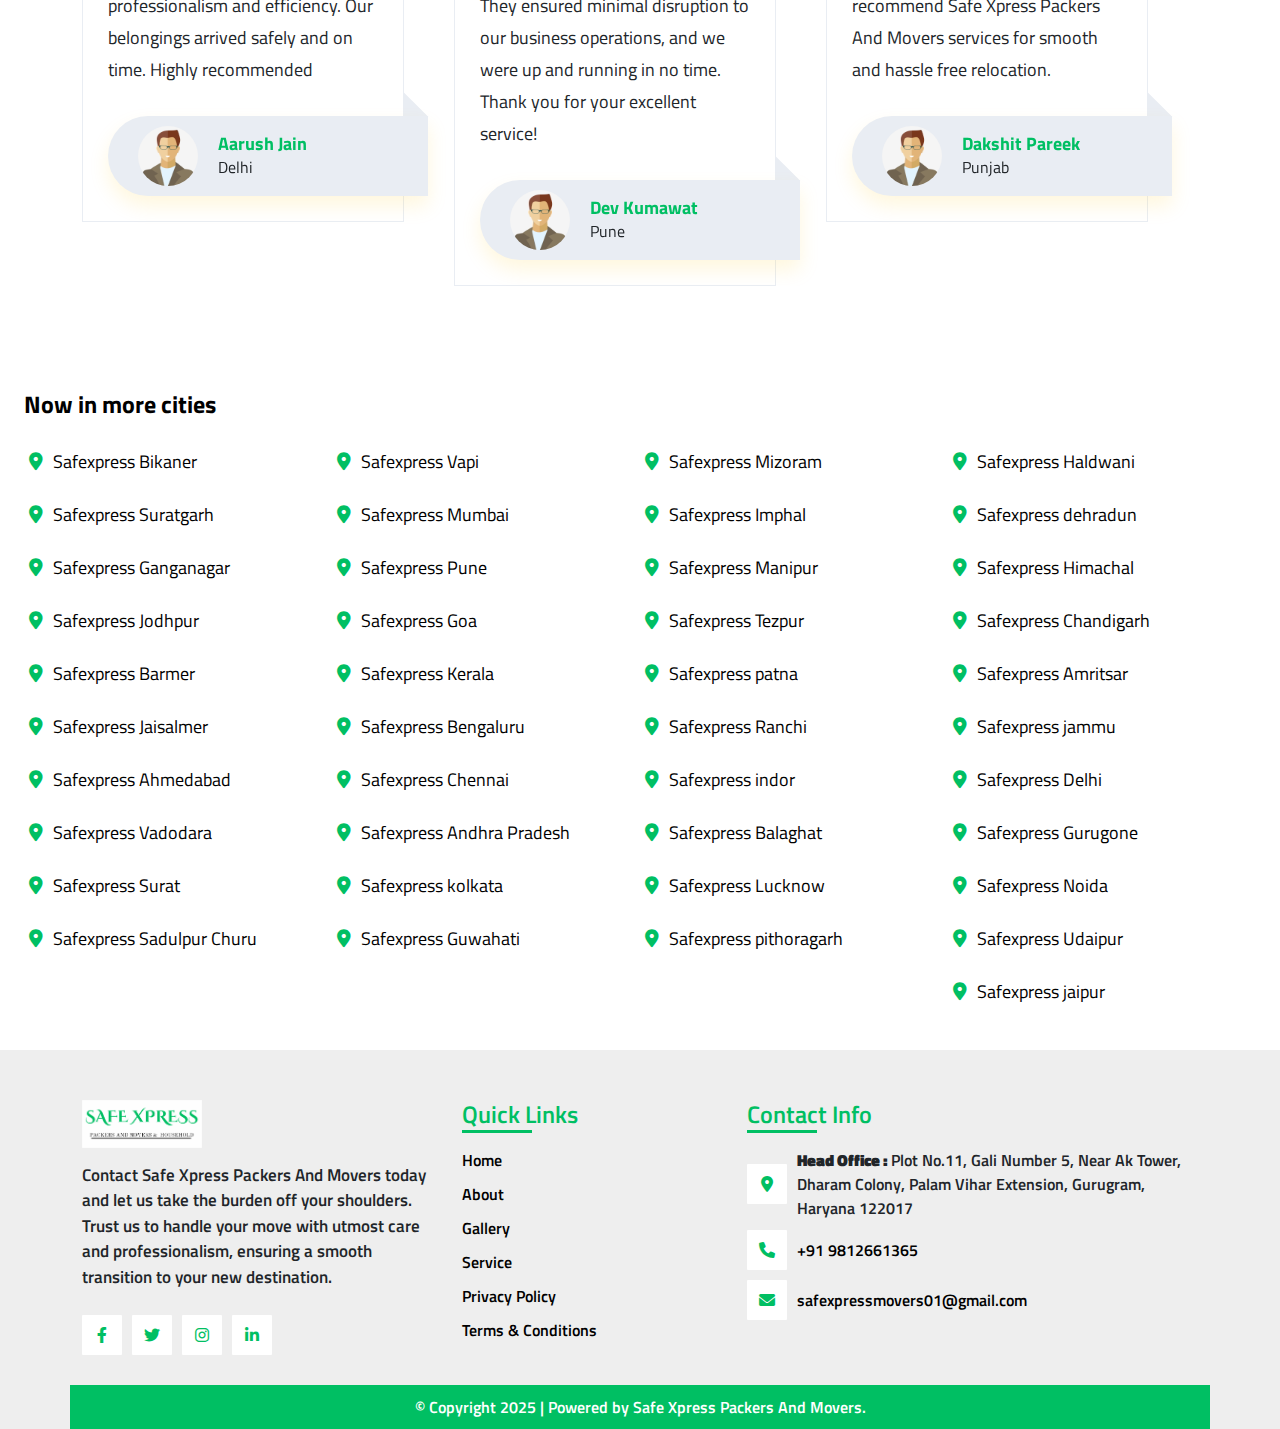
<file: SafexpressBikaner.html>
<!DOCTYPE html>
<html lang="en">
  <head>
    <meta charset="UTF-8" />
    <meta name="viewport" content="width=device-width, initial-scale=1.0" />
    <link rel="stylesheet" href="assets/css/all.min.css" />
    <link rel="stylesheet" href="assets/css/bootstrap.css" />
    <link rel="stylesheet" href="assets/css/slick.css" />
    <link rel="preconnect" href="https://fonts.googleapis.com" />
    <link rel="preconnect" href="https://fonts.gstatic.com" crossorigin />
    <link
      href="https://fonts.googleapis.com/css2?family=Titillium+Web:wght@200;300;400;600;700;900&display=swap"
      rel="stylesheet"
    />
    <link rel="stylesheet" href="assets/css/style.css" />
    <title>Safe Xpress Packers And Movers</title>
  </head>
  <body>
    <!-- --------------Start Modal------------ -->
    <div
      class="modal fade"
      id="offerModal"
      tabindex="-1"
      aria-hidden="true"
      style="z-index: 110000"
    >
      <div class="modal-dialog modal-dialog-centered">
        <div class="modal-content">
          <div class="modal-header">
            <button
              type="button"
              class="btn-close"
              data-bs-dismiss="modal"
              aria-label="Close"
            ></button>
          </div>
          <div class="modal-body">
            <h4>Get 20% Off on All Services for New Customers!</h4>
            <a href="tel:+91  9812661365  ">Book Now</a>
          </div>
        </div>
      </div>
    </div>
    <!-- --------------End Modal------------ -->
    <!-- ---------------Track Your Order--------------- -->
    <button id="complaintBtn">Track Your Order</button>
    <div id="enquiryForm">
      <div class="track-container">
        <h4 class="text-center fw-bold">
          Track <span class="fw-normal">your</span> order
        </h4>

        <!-- Nav Tabs -->
        <ul
          class="nav nav-tabs track-tabs border-0 d-flex justify-content-between"
          id="trackTab"
          role="tablist"
        >
          <li class="nav-item w-25" role="presentation">
            <button
              class="nav-link active text-center"
              id="mobile-tab"
              data-bs-toggle="tab"
              data-bs-target="#mobile"
              type="button"
              role="tab"
            >
              Mobile
            </button>
          </li>
          <li class="nav-item w-25" role="presentation">
            <button
              class="nav-link text-center"
              id="awb-tab"
              data-bs-toggle="tab"
              data-bs-target="#awb"
              type="button"
              role="tab"
            >
              AWB
            </button>
          </li>
          <li class="nav-item w-25" role="presentation">
            <button
              class="nav-link text-center"
              id="order-tab"
              data-bs-toggle="tab"
              data-bs-target="#order"
              type="button"
              role="tab"
            >
              Order Id
            </button>
          </li>
          <li class="nav-item w-25" role="presentation">
            <button
              class="nav-link text-center"
              id="lrn-tab"
              data-bs-toggle="tab"
              data-bs-target="#lrn"
              type="button"
              role="tab"
            >
              LRN
            </button>
          </li>
        </ul>

        <!-- Tab Content -->
        <div class="tab-content mt-3 p-lg-0 p-3" id="trackTabContent">
          <div class="tab-pane fade show active" id="mobile" role="tabpanel">
            <input
              type="text"
              class="form-control track-input"
              id="mobile-input"
              placeholder="Enter Here"
              required
            />
            <p class="error-msg" id="error-msg">
              ⚠ Server Error. Please call support.
            </p>
            <button class="btn track-btn w-100 mt-3" id="track-btn">
              Get Track
            </button>
            <a
              href="tel:+91  9812661365  "
              class="btn call-btn w-100"
              id="call-btn"
              >📞 Call Support</a
            >
          </div>
        </div>
      </div>
    </div>
    <!-- ===header-section-start=== -->

    <header>
      <div class="top-menu">
        <div class="container">
          <div class="row align-items-center">
            <div class="col-xl-2 col-lg-3"></div>
            <div class="col-xl-10 col-lg-9">
              <div class="top-bar">
                <div class="top-box">
                  <ul>
                    <li class="phone">
                      <i class="fa-solid fa-phone"></i
                      ><a href="tel:+91  9812661365  ">+91  9812661365  </a>
                    </li>
                    <li>
                      <i class="fa-solid fa-envelope"></i
                      ><a href="mailto:safexpressmovers01@gmail.com "
                        >safexpressmovers01@gmail.com </a
                      >
                    </li>
                  </ul>
                </div>
                <div class="social">
                  <ul>
                    <li>
                      <a href="#"><i class="fa-brands fa-facebook-f"></i></a>
                    </li>
                    <li>
                      <a href="#"><i class="fa-brands fa-instagram"></i></a>
                    </li>
                    <li>
                      <a href="#"><i class="fa-brands fa-twitter"></i></a>
                    </li>
                    <li>
                      <a href="#"><i class="fa-brands fa-linkedin-in"></i></a>
                    </li>
                  </ul>
                </div>
              </div>
            </div>
          </div>
        </div>
      </div>
      <div class="menu">
        <div class="container">
          <nav class="navbar navbar-expand-lg navbar-light">
            <div class="container-fluid">
              <a href="index.html" class="logo-img"
                ><picture
                  ><img src="assets/images/logo.png" alt="logo" /></picture
              ></a>
              <button
                class="navbar-toggler"
                type="button"
                data-bs-toggle="collapse"
                data-bs-target="#navbarScroll"
                aria-controls="navbarScroll"
                aria-expanded="false"
                aria-label="Toggle navigation"
              >
                <span class="navbar-toggler-icon"></span>
              </button>
              <div class="collapse navbar-collapse" id="navbarScroll">
                <ul class="navbar-nav me-auto my-2 my-lg-0 navbar-nav-scroll">
                  <li class="nav-item">
                    <a
                      class="nav-link active"
                      aria-current="page"
                      href="index.html"
                      >Home</a
                    >
                  </li>
                  <li class="nav-item">
                    <a class="nav-link" href="about.html">About</a>
                  </li>
                  <li class="nav-item">
                    <a href="gallery.html" class="nav-link">Gallery</a>
                  </li>
                  <li class="nav-item">
                    <a href="service.html" class="nav-link">Service</a>
                  </li>
                  <li class="nav-item dropdown">
                    <a class="nav-link dropdown-toggle" href="#" id="networkDropdown" role="button" data-bs-toggle="dropdown" aria-expanded="false">
                      Network
                    </a>
                    <ul class="dropdown-menu" aria-labelledby="networkDropdown">
                      <li><a class="dropdown-item" href="SafexpressGanganagar.html">Safexpress Ganganagar</a></li>
                      <li><a class="dropdown-item" href="SafexpressSuratgarh.html">Safexpress Suratgarh</a></li>
                      <li><a class="dropdown-item" href="SafexpressBikaner.html">Safexpress Bikaner</a></li>
                      <li><a class="dropdown-item" href="SafexpressJodhpur.html">Safexpress Jodhpur</a></li>
                      <li><a class="dropdown-item" href="SafexpressJesalmer.html">Safexpress Jesalmer</a></li>
                      <li><a class="dropdown-item" href="SafexpressAssam.html">Safexpress Assam</a></li>
                    </ul>
                  </li>
                  <li class="nav-item">
                    <a href="contact.html" class="nav-link">Contact</a>
                  </li>
                </ul>
              </div>
            </div>
          </nav>
        </div>
      </div>
      <div class="logo">
        <a href="index.html"
          ><picture><img src="assets/images/logo.png" alt="logo" /></picture
        ></a>
      </div>
    </header>

    <!-- ===header-section-end=== -->

    <!-- ===Hero-Section-Start=== -->

    <section class="hero-section">
      <div class="form-box d-none d-lg-block">
        <h2>Get A Price Now</h2>
        <form action="send.php" method="POST">
          <div class="row">
            <div class="col-md-6">
              <div class="f-group">
                <input
                  type="text"
                  placeholder="Enter Your Name"
                  name="name"
                  required
                />
              </div>
            </div>
            <div class="col-md-6">
              <div class="f-group">
                <input
                  type="number"
                  placeholder="Enter Phone No."
                  name="phone"
                  required
                />
              </div>
            </div>
            <div class="col-md-6">
              <div class="f-group">
                <input
                  type="text"
                  placeholder="Enter Your Email"
                  name="email"
                  required
                />
              </div>
            </div>
            <div class="col-md-6">
              <div class="f-group">
                <input
                  type="text"
                  placeholder="Move From"
                  name="movefrom"
                  required
                />
              </div>
            </div>
            <div class="col-md-6">
              <div class="f-group">
                <input
                  type="text"
                  placeholder="Move To"
                  name="moveto"
                  required
                />
              </div>
            </div>
            <div class="col-md-6">
              <div class="f-group">
                <select name="service" required>
                  <option value="Select Service">Select Service</option>
                  <option value="Household Shifting">Household Shifting</option>
                  <option value="Corporate Relocation">
                    Corporate Relocation
                  </option>
                  <option value="Domestic Relocation">
                    Domestic Relocation
                  </option>
                  <option value="Warehousing Service">
                    Warehousing Service
                  </option>
                  <option value="Loading And Unloading ">
                    Loading And Unloading
                  </option>
                  <option value="Vehicle Transportation">
                    Vehicle Transportation
                  </option>
                </select>
              </div>
            </div>
          </div>
          <div class="row align-items-center">
            <div class="col-md-6">
              <div class="f-group">
                <textarea
                  name="message"
                  cols="30"
                  rows="1"
                  placeholder="Write Message"
                  required
                ></textarea>
              </div>
            </div>
            <div class="col-md-6">
              <div class="f-group" style="text-align: right">
                <button class="sec-btn" type="submit">
                  <span>Check Price</span>
                </button>
              </div>
            </div>
          </div>
        </form>
      </div>
      <div class="hero-slider">
        <div class="hero-slide">
          <div class="container">
            <div class="row align-items-center">
              <div class="col-lg-6">
                <!-- <div class="hero-item">
                                <span class="under">Welcome To Safe Xpress Packers And Movers </span> 
                                <h2>Safety and Sustainability: Our Commitment to Excellence</h2>
                                <p>At Safe Xpress Packers And Movers , we prioritize safety and sustainability. We adhere to strict standards, ensuring the protection of our employees and the environment. Our commitment to excellence drives us to minimize waste and reduce our carbon footprint.</p>
                                <a href="contact.html" class="sec-btn"><span>Book Now</span></a>
                            </div> -->
              </div>
              <div class="col-lg-6"></div>
            </div>
          </div>
        </div>
        <div class="hero-slide hero-slide2">
          <div class="container">
            <div class="row align-items-center">
              <div class="col-lg-6">
                <!-- <div class="hero-item">
                                <span class="under">Welcome To Safe Xpress Packers And Movers </span>
                                <h2>Customer-Centric Approach for a Hassle-Free Move</h2>
                                <p>At Safe Xpress Packers And Movers , we take a customer-centric approach to make your move hassle-free. Our dedicated team provides personalized attention, open communication, and regular updates, ensuring your satisfaction and a smooth relocation experience.</p>
                                <a href="contact.html" class="sec-btn"><span>Book Now</span></a>
                            </div> -->
              </div>
              <div class="col-lg-6"></div>
            </div>
          </div>
        </div>
        <div class="hero-slide hero-slide3">
          <div class="container">
            <div class="row align-items-center">
              <div class="col-lg-6">
                <!-- <div class="hero-item">
                                <span class="under">Welcome To Safe Xpress Packers And Movers </span>
                                <h2>Seamless Relocation with Expert Handling</h2>
                                <p>At Safe Xpress Packers And Movers, we prioritize efficiency and care in every move. Our experienced professionals handle your belongings with precision, using the best packing techniques and transportation methods to ensure a secure and seamless relocation.</p>
                                <a href="contact.html" class="sec-btn"><span>Book Now</span></a>
                            </div> -->
              </div>
              <div class="col-lg-6"></div>
            </div>
          </div>
        </div>
      </div>
    </section>

    <!-- ===Hero-Section-End=== -->
    <!-- ===Mobile Form-Section-Start=== -->
    <section class="mobileform-section d-lg-none d-block">
      <div class="form-box">
        <h2>Get A Price Now</h2>
        <form action="send.php" method="POST">
          <div class="row">
            <div class="col-md-6">
              <div class="f-group">
                <input
                  type="text"
                  placeholder="Enter Your Name"
                  name="name"
                  required
                />
              </div>
            </div>
            <div class="col-md-6">
              <div class="f-group">
                <input
                  type="number"
                  placeholder="Enter Phone No."
                  name="phone"
                  required
                />
              </div>
            </div>
            <div class="col-md-6">
              <div class="f-group">
                <input
                  type="text"
                  placeholder="Enter Your Email"
                  name="email"
                  required
                />
              </div>
            </div>
            <div class="col-md-6">
              <div class="f-group">
                <input
                  type="text"
                  placeholder="Move From"
                  name="movefrom"
                  required
                />
              </div>
            </div>
            <div class="col-md-6">
              <div class="f-group">
                <input
                  type="text"
                  placeholder="Move To"
                  name="moveto"
                  required
                />
              </div>
            </div>
            <div class="col-md-6">
              <div class="f-group">
                <select name="service" required>
                  <option value="Select Service">Select Service</option>
                  <option value="Household Shifting">Household Shifting</option>
                  <option value="Corporate Relocation">
                    Corporate Relocation
                  </option>
                  <option value="Domestic Relocation">
                    Domestic Relocation
                  </option>
                  <option value="Warehousing Service">
                    Warehousing Service
                  </option>
                  <option value="Loading And Unloading ">
                    Loading And Unloading
                  </option>
                  <option value="Vehicle Transportation">
                    Vehicle Transportation
                  </option>
                </select>
              </div>
            </div>
          </div>
          <div class="row align-items-center">
            <div class="col-md-6">
              <div class="f-group">
                <textarea
                  name="message"
                  cols="30"
                  rows="1"
                  placeholder="Write Message"
                  required
                ></textarea>
              </div>
            </div>
            <div class="col-md-6">
              <div class="f-group" style="text-align: right">
                <button class="sec-btn" type="submit">
                  <span>Check Price</span>
                </button>
              </div>
            </div>
          </div>
        </form>
      </div>
    </section>
    <!-- ===Mobile Form-Section-End=== -->
    <!-- ====feature-section-start==== -->

    <section class="feature-section p-100">
      <div class="container">
        <div class="row">
          <div class="col-lg-3 col-md-6 mt-4">
            <div class="fea-box">
              <div class="icon">
                <img src="assets/images/fea1.png" alt="" />
              </div>
              <h4>Professional Team</h4>
              <p>
                Our highly trained professionals are dedicated to providing
                exceptional service, ensuring proper packing, and timely
                delivery, guaranteeing a smooth and stress-free moving
                experience.
              </p>
            </div>
          </div>
          <div class="col-lg-3 col-md-6 mt-4">
            <div class="fea-box">
              <div class="icon">
                <img src="assets/images/fea2.png" alt="" />
              </div>
              <h4>Comprehensive Services</h4>
              <p>
                From packing to transportation, Safe Xpress Packers And Movers
                provide a wide range of services to cater to all your relocation
                needs, thereby ensuring a seamless and hassle-free relocation
                process.
              </p>
            </div>
          </div>
          <div class="col-lg-3 col-md-6 mt-4">
            <div class="fea-box">
              <div class="icon">
                <img src="assets/images/fea3.png" alt="" />
              </div>
              <h4>Customer Satisfaction:</h4>
              <p>
                Our customer-centric approach focuses on understanding your
                requirements, delivering personalized attention, and exceeding
                your expectations to ensure your utmost satisfaction.
              </p>
            </div>
          </div>
          <div class="col-lg-3 col-md-6 mt-4">
            <div class="fea-box">
              <div class="icon">
                <img src="assets/images/fea4.png" alt="" />
              </div>
              <h4>Safety and Reliability:</h4>
              <p>
                We prioritize the safety of your belongings throughout the
                entire relocation journey, utilizing secure packing materials,
                careful handling, and reliable transportation methods.
              </p>
            </div>
          </div>
        </div>
      </div>
    </section>

    <!-- ====feature-section-end==== -->

    <!-- ===About-Section-Start=== -->

    <section class="about-section">
      <div class="container">
        <div class="row align-items-center">
          <div class="col-lg-6">
            <div class="as-img">
              <img src="assets/images/about.jpg" alt="" />
            </div>
          </div>
          <div class="col-lg-6">
            <div class="as-content">
              <span class="under">About Us</span>
              <h2>
                Safe Xpress Packers And Movers is a leading relocation company In Bikaner
              </h2>
              <p>
                Safe Xpress Packers And Movers is a leading relocation company
                dedicated to providing high-quality packing and moving services.
                With years of experience in the industry, we have established
                ourselves as a trusted and reliable partner for individuals and
                businesses looking to relocate their belongings safely and
                efficiently.
              </p>
              <p>
                At Safe Xpress Packers And Movers , we understand that the
                process of moving can be stressful and time-consuming. Our
                mission is to simplify this process for our customers by
                offering a comprehensive range of relocation services tailored
                to their specific needs. Whether you are moving locally or
                internationally, we have the expertise and resources to handle
                every aspect of your move.
              </p>
              <p>
                Our team of highly trained professionals is committed to
                delivering exceptional service from start to finish. We employ a
                meticulous approach to packing and handling your belongings,
                ensuring that they are well-protected throughout the entire
                relocation process. We use high-quality packing materials and
                techniques to safeguard your items from damage during
                transportation.
              </p>
            </div>
          </div>
        </div>
      </div>
    </section>

    <!-- ===About-Section-End=== -->
    <!-- ===Track-Section-Start=== -->
    <div class="container-fluid">
      <div class="row align-items-center justify-content-center">
        <div class="col-lg-6">
          <div class="as-content">
            <h2>
              Safe Xpress Packers And Movers Track Your Order In Bikaner
            </h2>
            <p>
                Stay updated on your shipment with our real-time tracking system. Enter your tracking details to monitor the status of your move with Safe Xpress Packers and Movers. We ensure a hassle-free relocation experience with complete transparency and reliability.
            </p>
    
          </div>
        </div>
        <div class="col-lg-5 mt-lg-0 mt-4">
            <div class="track-container">
                <h4 class="text-center fw-bold">
                  Track <span class="fw-normal">your</span> order
                </h4>
              
                <!-- Nav Tabs -->
                <ul
                  class="nav nav-tabs track-tabs border-0 d-flex justify-content-between"
                  id="trackTabMain"
                  role="tablist"
                >
                  <li class="nav-item w-25" role="presentation">
                    <button
                      class="nav-link active text-center"
                      id="mobile-tab-track"
                      data-bs-toggle="tab"
                      data-bs-target="#mobile-track"
                      type="button"
                      role="tab"
                    >
                      Mobile
                    </button>
                  </li>
                  <li class="nav-item w-25" role="presentation">
                    <button
                      class="nav-link text-center"
                      id="awb-tab-track"
                      data-bs-toggle="tab"
                      data-bs-target="#awb-track"
                      type="button"
                      role="tab"
                    >
                      AWB
                    </button>
                  </li>
                  <li class="nav-item w-25" role="presentation">
                    <button
                      class="nav-link text-center"
                      id="order-tab-track"
                      data-bs-toggle="tab"
                      data-bs-target="#order-track"
                      type="button"
                      role="tab"
                    >
                      Order Id
                    </button>
                  </li>
                  <li class="nav-item w-25" role="presentation">
                    <button
                      class="nav-link text-center"
                      id="lrn-tab-track"
                      data-bs-toggle="tab"
                      data-bs-target="#lrn-track"
                      type="button"
                      role="tab"
                    >
                      LRN
                    </button>
                  </li>
                </ul>
              
                <!-- Tab Content -->
                <div class="tab-content mt-3 p-lg-0 p-3" id="trackTabContentMain">
                  <div
                    class="tab-pane fade show active"
                    id="mobile-track"
                    role="tabpanel"
                  >
                    <input
                      type="text"
                      class="form-control track-input"
                      id="mobile-input-track"
                      placeholder="Enter Here"
                      required
                    />
                    <p class="error-msg" id="error-msg-track">
                      ⚠ Server Error. Please call support.
                    </p>
                    <button class="btn track-btn w-100 mt-3" id="track-btn-track">
                      Get Track
                    </button>
                    <a
                      href="tel:+91  9812661365  "
                      class="btn call-btn w-100"
                      id="call-btn-track"
                      >📞 Call Support</a
                    >
                  </div>
                </div>
              </div>
              
        </div>
      </div>
    </div>
    <!-- ===Track-Section-End=== -->

    <!-- -------counter-section-start-------- -->

    <section class="counter-section">
      <div class="container">
        <div class="row" id="counter">
          <div class="col-lg-3 col-6">
            <div class="cont-box">
              <div class="icon">
                <img src="assets/images/count3.png" alt="" />
              </div>
              <h2 class="counter-value" data-count="1122">0</h2>
              <p>Complete Project</p>
            </div>
          </div>
          <div class="col-lg-3 col-6">
            <div class="cont-box">
              <div class="icon">
                <img src="assets/images/count2.png" alt="" />
              </div>
              <h2 class="counter-value" data-count="924">0</h2>
              <p>Happy Clients</p>
            </div>
          </div>
          <div class="col-lg-3 col-6">
            <div class="cont-box">
              <div class="icon">
                <img src="assets/images/count1.png" alt="" />
              </div>
              <h2 class="counter-value" data-count="36">0</h2>
              <p>Experts Workers</p>
            </div>
          </div>
          <div class="col-lg-3 col-6">
            <div class="cont-box count-box2">
              <div class="icon">
                <img src="assets/images/count4.png" alt="" />
              </div>
              <h2 class="counter-value" data-count="9">0</h2>
              <p>Experience</p>
            </div>
          </div>
        </div>
      </div>
    </section>

    <!-- -------counter-section-end---------- -->

    <!-- ====Service-Section-Start==== -->

    <section class="service-section m-100">
      <div class="container">
        <div class="row justify-content-center">
          <div class="col-lg-8">
            <div class="ser-head">
              <span class="under">Our Service</span>
              <h2>
                Safe Xpress Packers And Movers Popular <br />
                Services In Bikaner
              </h2>
            </div>
          </div>
        </div>
        <div class="row">
          <div class="col-md-6 mt-4">
            <div class="ser-box1">
              <div class="row">
                <div class="col-xl-6 col-lg-7">
                  <div class="ser-item">
                    <h4>Household Shifting</h4>
                    <p>
                      Our household shifting service is designed to make your
                      residential move a breeze. We understand that moving to a
                      new home can be a daunting task, but with our expertise
                      and dedicated team, we ensure a smooth and hassle-free
                      transition for you and your family.
                    </p>
                    <a href="service.html" class="sec-btn"
                      ><span>Read More</span></a
                    >
                  </div>
                </div>
                <div class="col-xl-6 col-lg-5"></div>
              </div>
            </div>
          </div>
          <div class="col-md-6 mt-4">
            <div class="ser-box2">
              <div class="row">
                <div class="col-xl-6 col-lg-7">
                  <div class="ser-item">
                    <h4>Office Shifting</h4>
                    <p>
                      Our office shifting service is tailored to meet the unique
                      requirements of businesses looking to relocate. We
                      understand the importance of a smooth transition and
                      minimal downtime during the move, and our team is
                      dedicated to ensuring a seamless office ....
                    </p>
                    <a href="service.html" class="sec-btn"
                      ><span>Read More</span></a
                    >
                  </div>
                </div>
                <div class="col-xl-6 col-lg-5"></div>
              </div>
            </div>
          </div>
          <div class="col-md-6 mt-4">
            <div class="ser-box3">
              <div class="row">
                <div class="col-lg-6"></div>
                <div class="col-xl-6 col-lg-7">
                  <div class="ser-item">
                    <h4>Domestic relocation</h4>
                    <p>
                      Our domestic relocation service is designed to simplify
                      the process of moving within the country. Whether you're
                      moving to a new city or a different state, we provide
                      comprehensive and reliable relocation ....
                    </p>
                    <a href="service.html" class="sec-btn"
                      ><span>Read More</span></a
                    >
                  </div>
                </div>
              </div>
            </div>
          </div>
          <div class="col-md-6 mt-4">
            <div class="ser-box4">
              <div class="row">
                <div class="col-xl-6 col-lg-5"></div>
                <div class="col-xl-6 col-lg-7">
                  <div class="ser-item">
                    <h4>Loading and Unloading</h4>
                    <p>
                      Safe Xpress Packers And Movers loading and unloading
                      service is designed to make your moving process easier and
                      more efficient. Whether you are relocating your home or
                      office, our skilled team will handle the heavy lifting for
                      you.
                    </p>
                    <a href="service.html" class="sec-btn"
                      ><span>Read More</span></a
                    >
                  </div>
                </div>
              </div>
            </div>
          </div>
          <div class="col-md-6 mt-4">
            <div class="ser-box5">
              <div class="row">
                <div class="col-xl-6 col-lg-7">
                  <div class="ser-item">
                    <h4>Warehousing Service</h4>
                    <p>
                      Our warehouse service is designed to provide you with a
                      secure and convenient storage solution for your goods. We
                      offer state-of-the-art warehouses equipped with modern
                      security systems to ensure the safety and protection of
                      your items.
                    </p>
                    <a href="service.html" class="sec-btn"
                      ><span>Read More</span></a
                    >
                  </div>
                </div>
                <div class="col-xl-6 col-lg-5"></div>
              </div>
            </div>
          </div>
          <div class="col-md-6 mt-4">
            <div class="ser-box6">
              <div class="row">
                <div class="col-xl-6 col-lg-7">
                  <div class="ser-item">
                    <h4>Vehicle Transportation</h4>
                    <p>
                      Our vehicle transportation service is designed to safely
                      and efficiently transport your vehicles to your desired
                      destination. Whether you need to move a car, motorcycle,
                      or any other type of vehicle, we have the expertise and
                      resources to handle it.
                    </p>
                    <a href="service.html" class="sec-btn"
                      ><span>Read More</span></a
                    >
                  </div>
                </div>
                <div class="col-xl-6 col-lg-5"></div>
              </div>
            </div>
          </div>
        </div>
      </div>
    </section>

    <!-- ====Service-Section-End==== -->

    <!-- ===Brand-Section-Start=== -->

    <section class="brand-section m-100">
      <div class="container">
        <h3>Our Partner</h3>
        <div class="brand-slider">
          <div class="brand-box">
            <img src="assets/images/clients1.gif" alt="" />
          </div>
          <div class="brand-box">
            <img src="assets/images/clients4.gif" alt="" />
          </div>
          <div class="brand-box">
            <img src="assets/images/clients6.gif" alt="" />
          </div>
          <div class="brand-box">
            <img src="assets/images/clients9.gif" alt="" />
          </div>
          <div class="brand-box">
            <img src="assets/images/clients10.gif" alt="" />
          </div>
          <div class="brand-box">
            <img src="assets/images/clients11.gif" alt="" />
          </div>
          <div class="brand-box">
            <img src="assets/images/clients14.gif" alt="" />
          </div>
          <div class="brand-box">
            <img src="assets/images/clients18.gif" alt="" />
          </div>
        </div>
      </div>
    </section>

    <!-- ===Brand-Section-End=== -->

    <div class="what">
      <a href=" https://wa.me/91 9812661365  " target="_blank">
        <i class="fa-brands fa-whatsapp"></i>
      </a>
      <a href="tel:+91  9812661365  " style="background-color: #ff6b3b">
        <i class="fa-solid fa-phone"></i>
      </a>
    </div>

    <!-- ===testimonial-section-start=== -->

    <section class="testimonial-section p-100">
      <div class="container">
        <div class="row align-items-center justify-content-between">
          <div class="col-lg-6">
            <div class="ch-title">
              <span class="under">Our Testimonial</span>
              <h2>
                Whats Our Clients Saying <br />
                About Us
              </h2>
            </div>
          </div>
          <div class="col-lg-5">
            <div class="ch-text">
              <p>
                Safe Xpress Packers And Movers take pride in the positive
                feedback we receive from our valued clients. Here are some
                testimonials highlighting their experience with us:
              </p>
            </div>
          </div>
        </div>
        <div class="tes-slider">
          <div class="tes-box">
            <div class="tes-quote">
              <i class="fa-solid fa-quote-right"></i>
            </div>
            <div class="ratting">
              <i class="fa-solid fa-star"></i><i class="fa-solid fa-star"></i
              ><i class="fa-solid fa-star"></i><i class="fa-solid fa-star"></i
              ><i class="fa-solid fa-star"></i>
            </div>
            <p>
              Safe Xpress Packers And Movers provided an exceptional moving
              experience for our family. From the initial consultation to the
              final delivery, their team displayed professionalism and
              efficiency. Our belongings arrived safely and on time. Highly
              recommended
            </p>
            <div class="tes-info">
              <div class="tes-img">
                <img src="assets/images/tes.jpg" alt="" />
              </div>
              <div class="text">
                <h6><b>Aarush Jain</b></h6>
                <span>Delhi</span>
              </div>
            </div>
          </div>
          <div class="tes-box">
            <div class="tes-quote">
              <i class="fa-solid fa-quote-right"></i>
            </div>
            <div class="ratting">
              <i class="fa-solid fa-star"></i><i class="fa-solid fa-star"></i
              ><i class="fa-solid fa-star"></i><i class="fa-solid fa-star"></i
              ><i class="fa-regular fa-star"></i>
            </div>
            <p>
              We recently relocated our office, and Safe Xpress Packers And
              Movers made the process seamless. Their team handled everything
              with care and precision. They ensured minimal disruption to our
              business operations, and we were up and running in no time. Thank
              you for your excellent service!
            </p>
            <div class="tes-info">
              <div class="tes-img">
                <img src="assets/images/tes.jpg" alt="" />
              </div>
              <div class="text">
                <h6><b>Dev Kumawat</b></h6>
                <span>Pune</span>
              </div>
            </div>
          </div>
          <div class="tes-box">
            <div class="tes-quote">
              <i class="fa-solid fa-quote-right"></i>
            </div>
            <div class="ratting">
              <i class="fa-solid fa-star"></i><i class="fa-solid fa-star"></i
              ><i class="fa-solid fa-star"></i><i class="fa-solid fa-star"></i
              ><i class="fa-solid fa-star-half-stroke"></i>
            </div>
            <p>
              I had a great experience with Safe Xpress Packers And Movers .
              They provided excellent communication throughout the stay, making
              sure all my needs were met. I highly recommend Safe Xpress Packers
              And Movers services for smooth and hassle free relocation.
            </p>
            <div class="tes-info">
              <div class="tes-img">
                <img src="assets/images/tes.jpg" alt="" />
              </div>
              <div class="text">
                <h6><b>Dakshit Pareek</b></h6>
                <span>Punjab</span>
              </div>
            </div>
          </div>
          <div class="tes-box">
            <div class="tes-quote">
              <i class="fa-solid fa-quote-right"></i>
            </div>
            <div class="ratting">
              <i class="fa-solid fa-star"></i><i class="fa-solid fa-star"></i
              ><i class="fa-solid fa-star"></i><i class="fa-solid fa-star"></i
              ><i class="fa-solid fa-star-half-stroke"></i>
            </div>
            <p>
              I hired Safe Xpress Packers And Movers for my domestic relocation.
              The team was punctual, friendly and handled all my belongings with
              utmost care. They made the whole process stress-free, and I would
              definitely choose them again for my future moves.
            </p>
            <div class="tes-info">
              <div class="tes-img">
                <img src="assets/images/tes.jpg" alt="" />
              </div>
              <div class="text">
                <h6><b>Faraj Khan </b></h6>
                <span>Lucknow</span>
              </div>
            </div>
          </div>
        </div>
      </div>
    </section>

    <!-- ===testimonial-section-end=== -->
    <!-- ===Areas-section-start=== -->
    <div class="container-fluid p-4">
      <div class="row">
        <h4 class="fw-bold mb-4" style="color: #000">Now in more cities</h4>
        <div class="row">
            <div class="col-lg-3">
                <ul class="Service-area-list p-0">
                    <li>
                      <p><span><i class="fa-solid fa-location-dot"></i></span>Safexpress Bikaner</p>
                    </li>
                    <li>
                      <p><span><i class="fa-solid fa-location-dot"></i></span>Safexpress Suratgarh</p>
                    </li>
                    <li>
                      <p><span><i class="fa-solid fa-location-dot"></i></span>Safexpress Ganganagar</p>
                    </li>
                    <li>
                      <p><span><i class="fa-solid fa-location-dot"></i></span>Safexpress Jodhpur</p>
                    </li>
                    <li>
                      <p><span><i class="fa-solid fa-location-dot"></i></span>Safexpress Barmer</p>
                    </li>
                    <li>
                      <p><span><i class="fa-solid fa-location-dot"></i></span>Safexpress Jaisalmer</p>
                    </li>
                    <li>
                      <p><span><i class="fa-solid fa-location-dot"></i></span>Safexpress Ahmedabad</p>
                    </li>
                    <li>
                      <p><span><i class="fa-solid fa-location-dot"></i></span>Safexpress Vadodara</p>
                    </li>
                    <li>
                      <p><span><i class="fa-solid fa-location-dot"></i></span>Safexpress Surat</p>
                    </li>
                    <li>
                        <p><span><i class="fa-solid fa-location-dot"></i></span>Safexpress Sadulpur Churu</p>
                      </li>
                  </ul>
            </div>
            <div class="col-lg-3">
                <ul class="Service-area-list p-0">
                   
                    <li>
                      <p><span><i class="fa-solid fa-location-dot"></i></span>Safexpress Vapi</p>
                    </li>
                    <li>
                      <p><span><i class="fa-solid fa-location-dot"></i></span>Safexpress Mumbai</p>
                    </li>
                    <li>
                      <p><span><i class="fa-solid fa-location-dot"></i></span>Safexpress Pune</p>
                    </li>
                    <li>
                      <p><span><i class="fa-solid fa-location-dot"></i></span>Safexpress Goa</p>
                    </li>
                    <li>
                      <p><span><i class="fa-solid fa-location-dot"></i></span>Safexpress Kerala</p>
                    </li>
                    <li>
                      <p><span><i class="fa-solid fa-location-dot"></i></span>Safexpress Bengaluru</p>
                    </li>
                    <li>
                      <p><span><i class="fa-solid fa-location-dot"></i></span>Safexpress Chennai</p>
                    </li>
                    <li>
                      <p><span><i class="fa-solid fa-location-dot"></i></span>Safexpress Andhra Pradesh</p>
                    </li>
                    <li>
                      <p><span><i class="fa-solid fa-location-dot"></i></span>Safexpress kolkata</p>
                    </li>
                    <li>
                      <p><span><i class="fa-solid fa-location-dot"></i></span>Safexpress Guwahati</p>
                    </li>
                   
                  </ul>
            </div>
            <div class="col-lg-3">
                <ul class="Service-area-list p-0">
                   
                    <li>
                      <p><span><i class="fa-solid fa-location-dot"></i></span>Safexpress Mizoram</p>
                    </li>
                    <li>
                      <p><span><i class="fa-solid fa-location-dot"></i></span>Safexpress Imphal</p>
                    </li>
                    <li>
                      <p><span><i class="fa-solid fa-location-dot"></i></span>Safexpress Manipur</p>
                    </li>
                    <li>
                      <p><span><i class="fa-solid fa-location-dot"></i></span>Safexpress Tezpur</p>
                    </li>
                    <li>
                      <p><span><i class="fa-solid fa-location-dot"></i></span>Safexpress patna</p>
                    </li>
                    <li>
                      <p><span><i class="fa-solid fa-location-dot"></i></span>Safexpress Ranchi</p>
                    </li>
                    <li>
                      <p><span><i class="fa-solid fa-location-dot"></i></span>Safexpress indor</p>
                    </li>
                    <li>
                      <p><span><i class="fa-solid fa-location-dot"></i></span>Safexpress Balaghat</p>
                    </li>
                    <li>
                      <p><span><i class="fa-solid fa-location-dot"></i></span>Safexpress Lucknow</p>
                    </li>
                    <li>
                      <p><span><i class="fa-solid fa-location-dot"></i></span>Safexpress pithoragarh</p>
                    </li>
                   
                  </ul>
            </div>
            <div class="col-lg-3">
                <ul class="Service-area-list p-0">
                    <li>
                        <p><span><i class="fa-solid fa-location-dot"></i></span>Safexpress Haldwani</p>
                      </li>
                      <li>
                        <p><span><i class="fa-solid fa-location-dot"></i></span>Safexpress dehradun</p>
                      </li>
                      <li>
                        <p><span><i class="fa-solid fa-location-dot"></i></span>Safexpress Himachal</p>
                      </li>
                      <li>
                        <p><span><i class="fa-solid fa-location-dot"></i></span>Safexpress Chandigarh</p>
                      </li>
                      <li>
                        <p><span><i class="fa-solid fa-location-dot"></i></span>Safexpress Amritsar</p>
                      </li>
                      <li>
                        <p><span><i class="fa-solid fa-location-dot"></i></span>Safexpress jammu</p>
                      </li>
                      <li>
                        <p><span><i class="fa-solid fa-location-dot"></i></span>Safexpress Delhi</p>
                      </li>
                      <li>
                        <p><span><i class="fa-solid fa-location-dot"></i></span>Safexpress Gurugone</p>
                      </li>
                      <li>
                        <p><span><i class="fa-solid fa-location-dot"></i></span>Safexpress Noida</p>
                      </li>
                      <li>
                        <p><span><i class="fa-solid fa-location-dot"></i></span>Safexpress Udaipur</p>
                      </li>
                      <li>
                        <p><span><i class="fa-solid fa-location-dot"></i></span>Safexpress jaipur</p>
                      </li>
                   
                   
                  </ul>
            </div>
        
        </div>
      </div>
    </div>
    <!-- ===Areas-section-end=== -->
    <!-- ===Footer-Section-Start=== -->

    <footer class="footer-section">
      <div class="container">
        <div class="row">
          <div class="col-lg-4 col-md-7">
            <div class="f-box">
              <div class="f-logo">
                <img src="assets/images/logo.png" alt="" />
              </div>
              <p>
                Contact Safe Xpress Packers And Movers today and let us take the
                burden off your shoulders. Trust us to handle your move with
                utmost care and professionalism, ensuring a smooth transition to
                your new destination.
              </p>
              <ul class="social-link">
                <li>
                  <a href="#"><i class="fa-brands fa-facebook-f"></i></a>
                </li>
                <li>
                  <a href="#"><i class="fa-brands fa-twitter"></i></a>
                </li>
                <li>
                  <a href="#"><i class="fa-brands fa-instagram"></i></a>
                </li>
                <li>
                  <a href="#"><i class="fa-brands fa-linkedin-in"></i></a>
                </li>
              </ul>
            </div>
          </div>
          <div class="col-lg-3 col-md-5">
            <div class="f-box">
              <h4>Quick Links</h4>
              <ul>
                <li>
                  <a href="index.html"><span>Home</span></a>
                </li>
                <li>
                  <a href="about.html"><span>About</span></a>
                </li>
                <li>
                  <a href="gallery.html"><span>Gallery</span></a>
                </li>
                <li>
                  <a href="service.html"><span>Service</span></a>
                </li>
                <li>
                  <a href="pliocy.html"><span>Privacy Policy</span></a>
                </li>
                <li>
                  <a href="terms.html"><span>Terms & Conditions</span></a>
                </li>
              </ul>
            </div>
          </div>
          <div class="col-lg-5">
            <div class="f-box">
              <h4>Contact Info</h4>
              <ul>
                <li>
                  <i class="fa-solid fa-location-dot"></i
                  ><span
                    ><b>Head Office : </b>Plot No.11, Gali Number 5, Near Ak Tower, Dharam Colony, Palam Vihar Extension, Gurugram, Haryana 122017</span
                  >
                </li>

                <!--<li>-->
                <!--  <i class="fa-solid fa-phone"></i-->
                <!--  ><a href="tel:+91  9812661365  ">+91  9812661365  </a>-->
                <!--</li>-->
                <li>
                  <i class="fa-solid fa-phone"></i
                  ><a href="tel:+91  9812661365 ">+91  9812661365 </a>
                </li>
                <!--<li>-->
                <!--  <i class="fa-solid fa-phone"></i-->
                <!--  ><a href="tel:+91   9812661365   ">+91  9812661365   </a>-->
                <!--</li>-->
                <li>
                  <i class="fa-solid fa-envelope"></i
                  ><a href="mailto:safexpressmovers01@gmail.com "
                    >safexpressmovers01@gmail.com </a
                  >
                </li>
              </ul>
            </div>
          </div>
        </div>
        <div class="row">
          <div class="copy-right">
            <p>
              © Copyright 2025 | Powered by Safe Xpress Packers And Movers.
            </p>
          </div>
        </div>
      </div>
    </footer>

    <!-- ===Footer-Section-End=== -->

    <!-- ===Script-Section=== -->

    <script src="assets/js/jquery-3.6.0.js"></script>
    <script src="assets/js/bootstrap.js"></script>
    <script src="assets/js/slick.min.js"></script>
    <script src="assets/js/counter.js"></script>
    <script src="assets/js/script.js"></script>

    <!-- ===Script-Section=== -->
  </body>
</html>
</file>
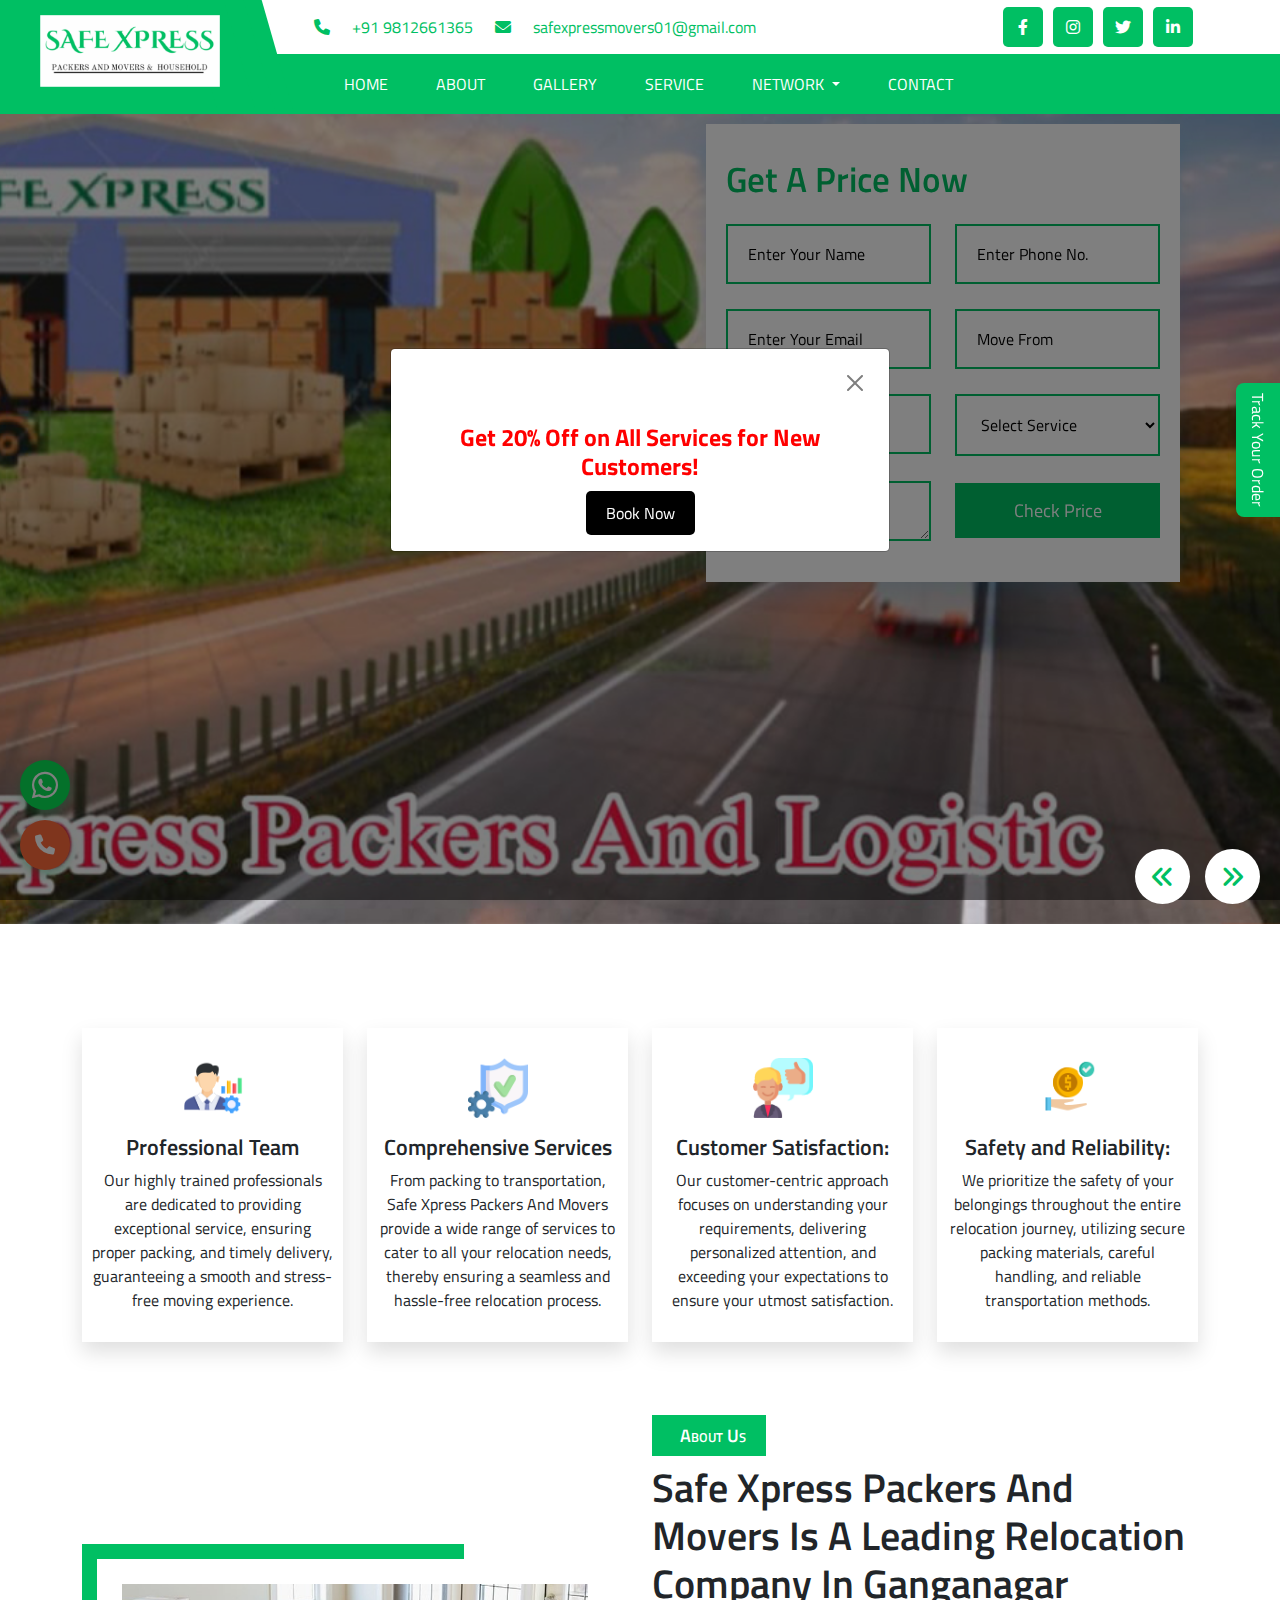
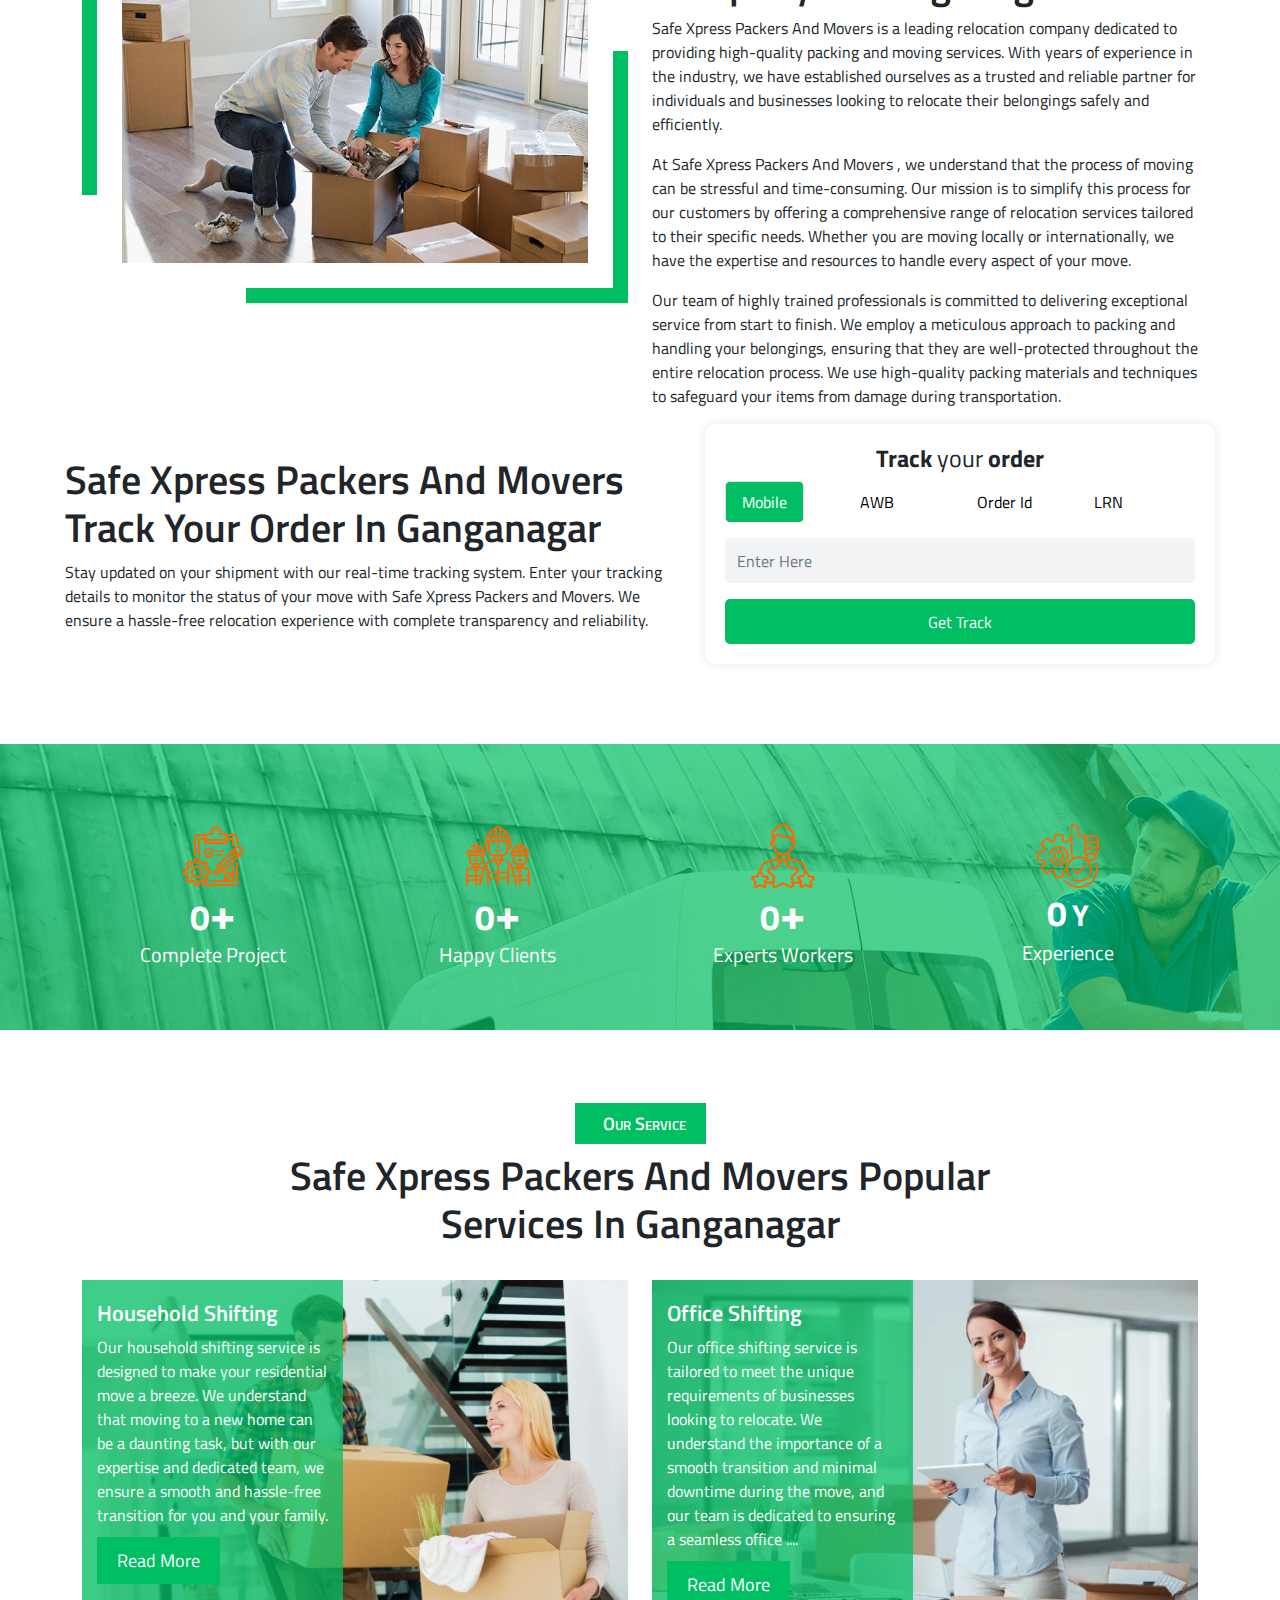
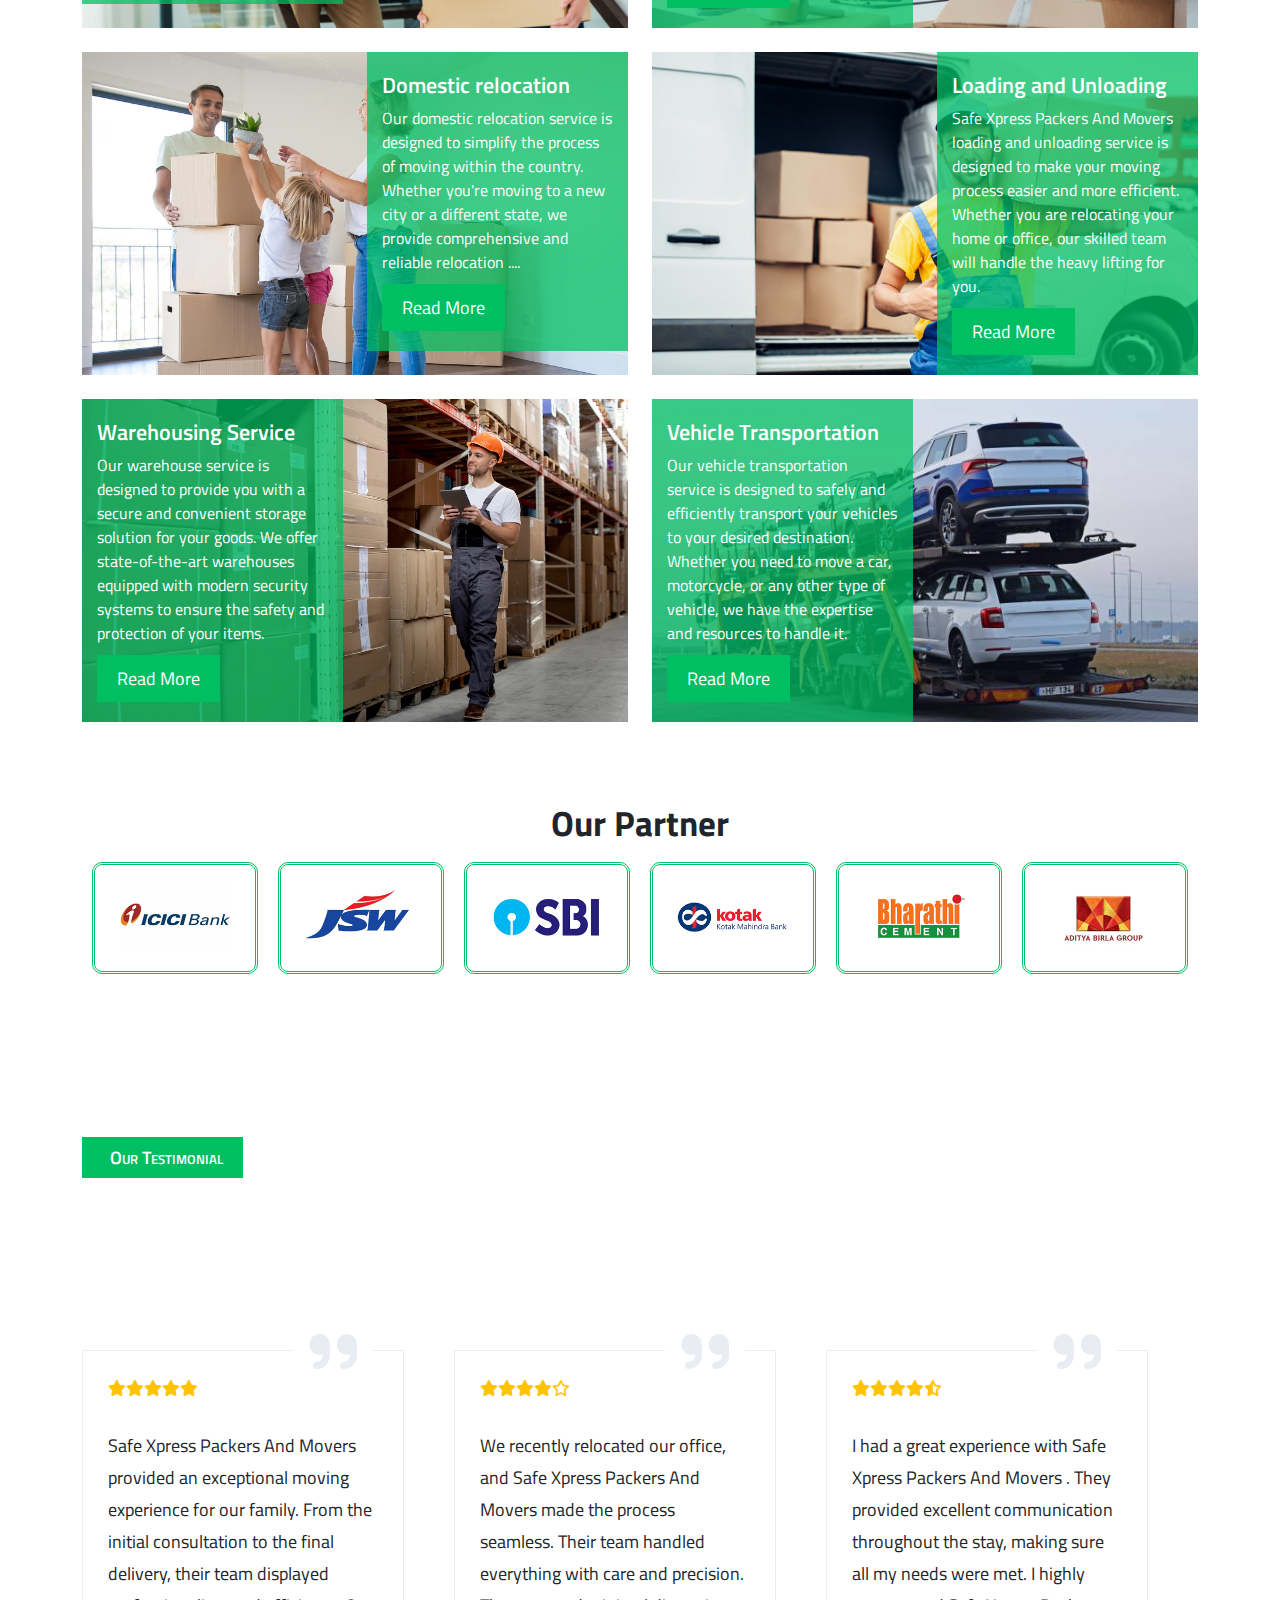
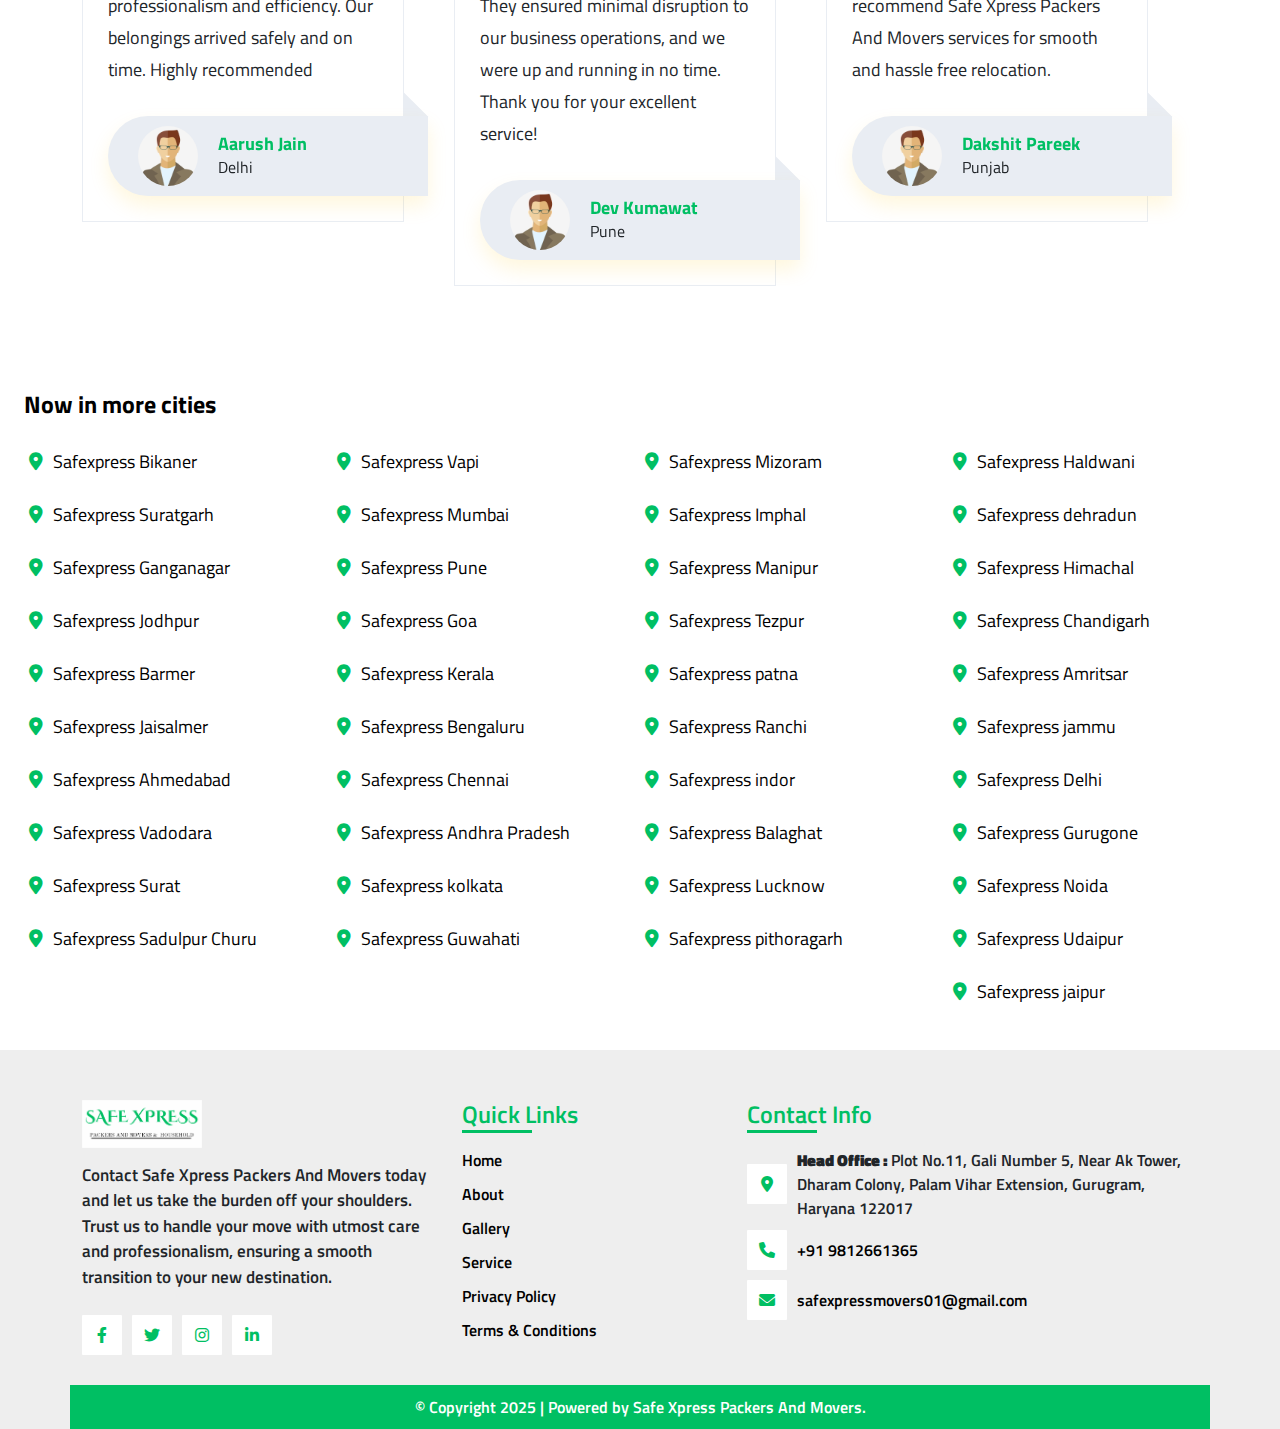
<file: SafexpressGanganagar.html>
<!DOCTYPE html>
<html lang="en">
  <head>
    <meta charset="UTF-8" />
    <meta name="viewport" content="width=device-width, initial-scale=1.0" />
    <link rel="stylesheet" href="assets/css/all.min.css" />
    <link rel="stylesheet" href="assets/css/bootstrap.css" />
    <link rel="stylesheet" href="assets/css/slick.css" />
    <link rel="preconnect" href="https://fonts.googleapis.com" />
    <link rel="preconnect" href="https://fonts.gstatic.com" crossorigin />
    <link
      href="https://fonts.googleapis.com/css2?family=Titillium+Web:wght@200;300;400;600;700;900&display=swap"
      rel="stylesheet"
    />
    <link rel="stylesheet" href="assets/css/style.css" />
    <title>Safe Xpress Packers And Movers</title>
  </head>
  <body>
    <!-- --------------Start Modal------------ -->
    <div
      class="modal fade"
      id="offerModal"
      tabindex="-1"
      aria-hidden="true"
      style="z-index: 110000"
    >
      <div class="modal-dialog modal-dialog-centered">
        <div class="modal-content">
          <div class="modal-header">
            <button
              type="button"
              class="btn-close"
              data-bs-dismiss="modal"
              aria-label="Close"
            ></button>
          </div>
          <div class="modal-body">
            <h4>Get 20% Off on All Services for New Customers!</h4>
            <a href="tel:+91  9812661365  ">Book Now</a>
          </div>
        </div>
      </div>
    </div>
    <!-- --------------End Modal------------ -->
    <!-- ---------------Track Your Order--------------- -->
    <button id="complaintBtn">Track Your Order</button>
    <div id="enquiryForm">
      <div class="track-container">
        <h4 class="text-center fw-bold">
          Track <span class="fw-normal">your</span> order
        </h4>

        <!-- Nav Tabs -->
        <ul
          class="nav nav-tabs track-tabs border-0 d-flex justify-content-between"
          id="trackTab"
          role="tablist"
        >
          <li class="nav-item w-25" role="presentation">
            <button
              class="nav-link active text-center"
              id="mobile-tab"
              data-bs-toggle="tab"
              data-bs-target="#mobile"
              type="button"
              role="tab"
            >
              Mobile
            </button>
          </li>
          <li class="nav-item w-25" role="presentation">
            <button
              class="nav-link text-center"
              id="awb-tab"
              data-bs-toggle="tab"
              data-bs-target="#awb"
              type="button"
              role="tab"
            >
              AWB
            </button>
          </li>
          <li class="nav-item w-25" role="presentation">
            <button
              class="nav-link text-center"
              id="order-tab"
              data-bs-toggle="tab"
              data-bs-target="#order"
              type="button"
              role="tab"
            >
              Order Id
            </button>
          </li>
          <li class="nav-item w-25" role="presentation">
            <button
              class="nav-link text-center"
              id="lrn-tab"
              data-bs-toggle="tab"
              data-bs-target="#lrn"
              type="button"
              role="tab"
            >
              LRN
            </button>
          </li>
        </ul>

        <!-- Tab Content -->
        <div class="tab-content mt-3 p-lg-0 p-3" id="trackTabContent">
          <div class="tab-pane fade show active" id="mobile" role="tabpanel">
            <input
              type="text"
              class="form-control track-input"
              id="mobile-input"
              placeholder="Enter Here"
              required
            />
            <p class="error-msg" id="error-msg">
              ⚠ Server Error. Please call support.
            </p>
            <button class="btn track-btn w-100 mt-3" id="track-btn">
              Get Track
            </button>
            <a
              href="tel:+91  9812661365  "
              class="btn call-btn w-100"
              id="call-btn"
              >📞 Call Support</a
            >
          </div>
        </div>
      </div>
    </div>
    <!-- ===header-section-start=== -->

    <header>
      <div class="top-menu">
        <div class="container">
          <div class="row align-items-center">
            <div class="col-xl-2 col-lg-3"></div>
            <div class="col-xl-10 col-lg-9">
              <div class="top-bar">
                <div class="top-box">
                  <ul>
                    <li class="phone">
                      <i class="fa-solid fa-phone"></i
                      ><a href="tel:+91  9812661365  ">+91  9812661365  </a>
                    </li>
                    <li>
                      <i class="fa-solid fa-envelope"></i
                      ><a href="mailto:safexpressmovers01@gmail.com "
                        >safexpressmovers01@gmail.com </a
                      >
                    </li>
                  </ul>
                </div>
                <div class="social">
                  <ul>
                    <li>
                      <a href="#"><i class="fa-brands fa-facebook-f"></i></a>
                    </li>
                    <li>
                      <a href="#"><i class="fa-brands fa-instagram"></i></a>
                    </li>
                    <li>
                      <a href="#"><i class="fa-brands fa-twitter"></i></a>
                    </li>
                    <li>
                      <a href="#"><i class="fa-brands fa-linkedin-in"></i></a>
                    </li>
                  </ul>
                </div>
              </div>
            </div>
          </div>
        </div>
      </div>
      <div class="menu">
        <div class="container">
          <nav class="navbar navbar-expand-lg navbar-light">
            <div class="container-fluid">
              <a href="index.html" class="logo-img"
                ><picture
                  ><img src="assets/images/logo.png" alt="logo" /></picture
              ></a>
              <button
                class="navbar-toggler"
                type="button"
                data-bs-toggle="collapse"
                data-bs-target="#navbarScroll"
                aria-controls="navbarScroll"
                aria-expanded="false"
                aria-label="Toggle navigation"
              >
                <span class="navbar-toggler-icon"></span>
              </button>
              <div class="collapse navbar-collapse" id="navbarScroll">
                <ul class="navbar-nav me-auto my-2 my-lg-0 navbar-nav-scroll">
                  <li class="nav-item">
                    <a
                      class="nav-link active"
                      aria-current="page"
                      href="index.html"
                      >Home</a
                    >
                  </li>
                  <li class="nav-item">
                    <a class="nav-link" href="about.html">About</a>
                  </li>
                  <li class="nav-item">
                    <a href="gallery.html" class="nav-link">Gallery</a>
                  </li>
                  <li class="nav-item">
                    <a href="service.html" class="nav-link">Service</a>
                  </li>
                  <li class="nav-item dropdown">
                    <a class="nav-link dropdown-toggle" href="#" id="networkDropdown" role="button" data-bs-toggle="dropdown" aria-expanded="false">
                      Network
                    </a>
                    <ul class="dropdown-menu" aria-labelledby="networkDropdown">
                      <li><a class="dropdown-item" href="SafexpressGanganagar.html">Safexpress Ganganagar</a></li>
                      <li><a class="dropdown-item" href="SafexpressSuratgarh.html">Safexpress Suratgarh</a></li>
                      <li><a class="dropdown-item" href="SafexpressBikaner.html">Safexpress Bikaner</a></li>
                      <li><a class="dropdown-item" href="SafexpressJodhpur.html">Safexpress Jodhpur</a></li>
                      <li><a class="dropdown-item" href="SafexpressJesalmer.html">Safexpress Jesalmer</a></li>
                      <li><a class="dropdown-item" href="SafexpressAssam.html">Safexpress Assam</a></li>
                    </ul>
                  </li>
                  <li class="nav-item">
                    <a href="contact.html" class="nav-link">Contact</a>
                  </li>
                </ul>
              </div>
            </div>
          </nav>
        </div>
      </div>
      <div class="logo">
        <a href="index.html"
          ><picture><img src="assets/images/logo.png" alt="logo" /></picture
        ></a>
      </div>
    </header>

    <!-- ===header-section-end=== -->

    <!-- ===Hero-Section-Start=== -->

    <section class="hero-section">
      <div class="form-box d-none d-lg-block">
        <h2>Get A Price Now</h2>
        <form action="send.php" method="POST">
          <div class="row">
            <div class="col-md-6">
              <div class="f-group">
                <input
                  type="text"
                  placeholder="Enter Your Name"
                  name="name"
                  required
                />
              </div>
            </div>
            <div class="col-md-6">
              <div class="f-group">
                <input
                  type="number"
                  placeholder="Enter Phone No."
                  name="phone"
                  required
                />
              </div>
            </div>
            <div class="col-md-6">
              <div class="f-group">
                <input
                  type="text"
                  placeholder="Enter Your Email"
                  name="email"
                  required
                />
              </div>
            </div>
            <div class="col-md-6">
              <div class="f-group">
                <input
                  type="text"
                  placeholder="Move From"
                  name="movefrom"
                  required
                />
              </div>
            </div>
            <div class="col-md-6">
              <div class="f-group">
                <input
                  type="text"
                  placeholder="Move To"
                  name="moveto"
                  required
                />
              </div>
            </div>
            <div class="col-md-6">
              <div class="f-group">
                <select name="service" required>
                  <option value="Select Service">Select Service</option>
                  <option value="Household Shifting">Household Shifting</option>
                  <option value="Corporate Relocation">
                    Corporate Relocation
                  </option>
                  <option value="Domestic Relocation">
                    Domestic Relocation
                  </option>
                  <option value="Warehousing Service">
                    Warehousing Service
                  </option>
                  <option value="Loading And Unloading ">
                    Loading And Unloading
                  </option>
                  <option value="Vehicle Transportation">
                    Vehicle Transportation
                  </option>
                </select>
              </div>
            </div>
          </div>
          <div class="row align-items-center">
            <div class="col-md-6">
              <div class="f-group">
                <textarea
                  name="message"
                  cols="30"
                  rows="1"
                  placeholder="Write Message"
                  required
                ></textarea>
              </div>
            </div>
            <div class="col-md-6">
              <div class="f-group" style="text-align: right">
                <button class="sec-btn" type="submit">
                  <span>Check Price</span>
                </button>
              </div>
            </div>
          </div>
        </form>
      </div>
      <div class="hero-slider">
        <div class="hero-slide">
          <div class="container">
            <div class="row align-items-center">
              <div class="col-lg-6">
                <!-- <div class="hero-item">
                                <span class="under">Welcome To Safe Xpress Packers And Movers </span> 
                                <h2>Safety and Sustainability: Our Commitment to Excellence</h2>
                                <p>At Safe Xpress Packers And Movers , we prioritize safety and sustainability. We adhere to strict standards, ensuring the protection of our employees and the environment. Our commitment to excellence drives us to minimize waste and reduce our carbon footprint.</p>
                                <a href="contact.html" class="sec-btn"><span>Book Now</span></a>
                            </div> -->
              </div>
              <div class="col-lg-6"></div>
            </div>
          </div>
        </div>
        <div class="hero-slide hero-slide2">
          <div class="container">
            <div class="row align-items-center">
              <div class="col-lg-6">
                <!-- <div class="hero-item">
                                <span class="under">Welcome To Safe Xpress Packers And Movers </span>
                                <h2>Customer-Centric Approach for a Hassle-Free Move</h2>
                                <p>At Safe Xpress Packers And Movers , we take a customer-centric approach to make your move hassle-free. Our dedicated team provides personalized attention, open communication, and regular updates, ensuring your satisfaction and a smooth relocation experience.</p>
                                <a href="contact.html" class="sec-btn"><span>Book Now</span></a>
                            </div> -->
              </div>
              <div class="col-lg-6"></div>
            </div>
          </div>
        </div>
        <div class="hero-slide hero-slide3">
          <div class="container">
            <div class="row align-items-center">
              <div class="col-lg-6">
                <!-- <div class="hero-item">
                                <span class="under">Welcome To Safe Xpress Packers And Movers </span>
                                <h2>Seamless Relocation with Expert Handling</h2>
                                <p>At Safe Xpress Packers And Movers, we prioritize efficiency and care in every move. Our experienced professionals handle your belongings with precision, using the best packing techniques and transportation methods to ensure a secure and seamless relocation.</p>
                                <a href="contact.html" class="sec-btn"><span>Book Now</span></a>
                            </div> -->
              </div>
              <div class="col-lg-6"></div>
            </div>
          </div>
        </div>
      </div>
    </section>

    <!-- ===Hero-Section-End=== -->
    <!-- ===Mobile Form-Section-Start=== -->
    <section class="mobileform-section d-lg-none d-block">
      <div class="form-box">
        <h2>Get A Price Now</h2>
        <form action="send.php" method="POST">
          <div class="row">
            <div class="col-md-6">
              <div class="f-group">
                <input
                  type="text"
                  placeholder="Enter Your Name"
                  name="name"
                  required
                />
              </div>
            </div>
            <div class="col-md-6">
              <div class="f-group">
                <input
                  type="number"
                  placeholder="Enter Phone No."
                  name="phone"
                  required
                />
              </div>
            </div>
            <div class="col-md-6">
              <div class="f-group">
                <input
                  type="text"
                  placeholder="Enter Your Email"
                  name="email"
                  required
                />
              </div>
            </div>
            <div class="col-md-6">
              <div class="f-group">
                <input
                  type="text"
                  placeholder="Move From"
                  name="movefrom"
                  required
                />
              </div>
            </div>
            <div class="col-md-6">
              <div class="f-group">
                <input
                  type="text"
                  placeholder="Move To"
                  name="moveto"
                  required
                />
              </div>
            </div>
            <div class="col-md-6">
              <div class="f-group">
                <select name="service" required>
                  <option value="Select Service">Select Service</option>
                  <option value="Household Shifting">Household Shifting</option>
                  <option value="Corporate Relocation">
                    Corporate Relocation
                  </option>
                  <option value="Domestic Relocation">
                    Domestic Relocation
                  </option>
                  <option value="Warehousing Service">
                    Warehousing Service
                  </option>
                  <option value="Loading And Unloading ">
                    Loading And Unloading
                  </option>
                  <option value="Vehicle Transportation">
                    Vehicle Transportation
                  </option>
                </select>
              </div>
            </div>
          </div>
          <div class="row align-items-center">
            <div class="col-md-6">
              <div class="f-group">
                <textarea
                  name="message"
                  cols="30"
                  rows="1"
                  placeholder="Write Message"
                  required
                ></textarea>
              </div>
            </div>
            <div class="col-md-6">
              <div class="f-group" style="text-align: right">
                <button class="sec-btn" type="submit">
                  <span>Check Price</span>
                </button>
              </div>
            </div>
          </div>
        </form>
      </div>
    </section>
    <!-- ===Mobile Form-Section-End=== -->
    <!-- ====feature-section-start==== -->

    <section class="feature-section p-100">
      <div class="container">
        <div class="row">
          <div class="col-lg-3 col-md-6 mt-4">
            <div class="fea-box">
              <div class="icon">
                <img src="assets/images/fea1.png" alt="" />
              </div>
              <h4>Professional Team</h4>
              <p>
                Our highly trained professionals are dedicated to providing
                exceptional service, ensuring proper packing, and timely
                delivery, guaranteeing a smooth and stress-free moving
                experience.
              </p>
            </div>
          </div>
          <div class="col-lg-3 col-md-6 mt-4">
            <div class="fea-box">
              <div class="icon">
                <img src="assets/images/fea2.png" alt="" />
              </div>
              <h4>Comprehensive Services</h4>
              <p>
                From packing to transportation, Safe Xpress Packers And Movers
                provide a wide range of services to cater to all your relocation
                needs, thereby ensuring a seamless and hassle-free relocation
                process.
              </p>
            </div>
          </div>
          <div class="col-lg-3 col-md-6 mt-4">
            <div class="fea-box">
              <div class="icon">
                <img src="assets/images/fea3.png" alt="" />
              </div>
              <h4>Customer Satisfaction:</h4>
              <p>
                Our customer-centric approach focuses on understanding your
                requirements, delivering personalized attention, and exceeding
                your expectations to ensure your utmost satisfaction.
              </p>
            </div>
          </div>
          <div class="col-lg-3 col-md-6 mt-4">
            <div class="fea-box">
              <div class="icon">
                <img src="assets/images/fea4.png" alt="" />
              </div>
              <h4>Safety and Reliability:</h4>
              <p>
                We prioritize the safety of your belongings throughout the
                entire relocation journey, utilizing secure packing materials,
                careful handling, and reliable transportation methods.
              </p>
            </div>
          </div>
        </div>
      </div>
    </section>

    <!-- ====feature-section-end==== -->

    <!-- ===About-Section-Start=== -->

    <section class="about-section">
      <div class="container">
        <div class="row align-items-center">
          <div class="col-lg-6">
            <div class="as-img">
              <img src="assets/images/about.jpg" alt="" />
            </div>
          </div>
          <div class="col-lg-6">
            <div class="as-content">
              <span class="under">About Us</span>
              <h2>
                Safe Xpress Packers And Movers is a leading relocation company In Ganganagar
              </h2>
              <p>
                Safe Xpress Packers And Movers is a leading relocation company
                dedicated to providing high-quality packing and moving services.
                With years of experience in the industry, we have established
                ourselves as a trusted and reliable partner for individuals and
                businesses looking to relocate their belongings safely and
                efficiently.
              </p>
              <p>
                At Safe Xpress Packers And Movers , we understand that the
                process of moving can be stressful and time-consuming. Our
                mission is to simplify this process for our customers by
                offering a comprehensive range of relocation services tailored
                to their specific needs. Whether you are moving locally or
                internationally, we have the expertise and resources to handle
                every aspect of your move.
              </p>
              <p>
                Our team of highly trained professionals is committed to
                delivering exceptional service from start to finish. We employ a
                meticulous approach to packing and handling your belongings,
                ensuring that they are well-protected throughout the entire
                relocation process. We use high-quality packing materials and
                techniques to safeguard your items from damage during
                transportation.
              </p>
            </div>
          </div>
        </div>
      </div>
    </section>

    <!-- ===About-Section-End=== -->
    <!-- ===Track-Section-Start=== -->
    <div class="container-fluid">
      <div class="row align-items-center justify-content-center">
        <div class="col-lg-6">
          <div class="as-content">
            <h2>
              Safe Xpress Packers And Movers Track Your Order In Ganganagar
            </h2>
            <p>
                Stay updated on your shipment with our real-time tracking system. Enter your tracking details to monitor the status of your move with Safe Xpress Packers and Movers. We ensure a hassle-free relocation experience with complete transparency and reliability.
            </p>
    
          </div>
        </div>
        <div class="col-lg-5 mt-lg-0 mt-4">
            <div class="track-container">
                <h4 class="text-center fw-bold">
                  Track <span class="fw-normal">your</span> order
                </h4>
              
                <!-- Nav Tabs -->
                <ul
                  class="nav nav-tabs track-tabs border-0 d-flex justify-content-between"
                  id="trackTabMain"
                  role="tablist"
                >
                  <li class="nav-item w-25" role="presentation">
                    <button
                      class="nav-link active text-center"
                      id="mobile-tab-track"
                      data-bs-toggle="tab"
                      data-bs-target="#mobile-track"
                      type="button"
                      role="tab"
                    >
                      Mobile
                    </button>
                  </li>
                  <li class="nav-item w-25" role="presentation">
                    <button
                      class="nav-link text-center"
                      id="awb-tab-track"
                      data-bs-toggle="tab"
                      data-bs-target="#awb-track"
                      type="button"
                      role="tab"
                    >
                      AWB
                    </button>
                  </li>
                  <li class="nav-item w-25" role="presentation">
                    <button
                      class="nav-link text-center"
                      id="order-tab-track"
                      data-bs-toggle="tab"
                      data-bs-target="#order-track"
                      type="button"
                      role="tab"
                    >
                      Order Id
                    </button>
                  </li>
                  <li class="nav-item w-25" role="presentation">
                    <button
                      class="nav-link text-center"
                      id="lrn-tab-track"
                      data-bs-toggle="tab"
                      data-bs-target="#lrn-track"
                      type="button"
                      role="tab"
                    >
                      LRN
                    </button>
                  </li>
                </ul>
              
                <!-- Tab Content -->
                <div class="tab-content mt-3 p-lg-0 p-3" id="trackTabContentMain">
                  <div
                    class="tab-pane fade show active"
                    id="mobile-track"
                    role="tabpanel"
                  >
                    <input
                      type="text"
                      class="form-control track-input"
                      id="mobile-input-track"
                      placeholder="Enter Here"
                      required
                    />
                    <p class="error-msg" id="error-msg-track">
                      ⚠ Server Error. Please call support.
                    </p>
                    <button class="btn track-btn w-100 mt-3" id="track-btn-track">
                      Get Track
                    </button>
                    <a
                      href="tel:+91  9812661365  "
                      class="btn call-btn w-100"
                      id="call-btn-track"
                      >📞 Call Support</a
                    >
                  </div>
                </div>
              </div>
              
        </div>
      </div>
    </div>
    <!-- ===Track-Section-End=== -->

    <!-- -------counter-section-start-------- -->

    <section class="counter-section">
      <div class="container">
        <div class="row" id="counter">
          <div class="col-lg-3 col-6">
            <div class="cont-box">
              <div class="icon">
                <img src="assets/images/count3.png" alt="" />
              </div>
              <h2 class="counter-value" data-count="1122">0</h2>
              <p>Complete Project</p>
            </div>
          </div>
          <div class="col-lg-3 col-6">
            <div class="cont-box">
              <div class="icon">
                <img src="assets/images/count2.png" alt="" />
              </div>
              <h2 class="counter-value" data-count="924">0</h2>
              <p>Happy Clients</p>
            </div>
          </div>
          <div class="col-lg-3 col-6">
            <div class="cont-box">
              <div class="icon">
                <img src="assets/images/count1.png" alt="" />
              </div>
              <h2 class="counter-value" data-count="36">0</h2>
              <p>Experts Workers</p>
            </div>
          </div>
          <div class="col-lg-3 col-6">
            <div class="cont-box count-box2">
              <div class="icon">
                <img src="assets/images/count4.png" alt="" />
              </div>
              <h2 class="counter-value" data-count="9">0</h2>
              <p>Experience</p>
            </div>
          </div>
        </div>
      </div>
    </section>

    <!-- -------counter-section-end---------- -->

    <!-- ====Service-Section-Start==== -->

    <section class="service-section m-100">
      <div class="container">
        <div class="row justify-content-center">
          <div class="col-lg-8">
            <div class="ser-head">
              <span class="under">Our Service</span>
              <h2>
                Safe Xpress Packers And Movers Popular <br />
                Services In Ganganagar
              </h2>
            </div>
          </div>
        </div>
        <div class="row">
          <div class="col-md-6 mt-4">
            <div class="ser-box1">
              <div class="row">
                <div class="col-xl-6 col-lg-7">
                  <div class="ser-item">
                    <h4>Household Shifting</h4>
                    <p>
                      Our household shifting service is designed to make your
                      residential move a breeze. We understand that moving to a
                      new home can be a daunting task, but with our expertise
                      and dedicated team, we ensure a smooth and hassle-free
                      transition for you and your family.
                    </p>
                    <a href="service.html" class="sec-btn"
                      ><span>Read More</span></a
                    >
                  </div>
                </div>
                <div class="col-xl-6 col-lg-5"></div>
              </div>
            </div>
          </div>
          <div class="col-md-6 mt-4">
            <div class="ser-box2">
              <div class="row">
                <div class="col-xl-6 col-lg-7">
                  <div class="ser-item">
                    <h4>Office Shifting</h4>
                    <p>
                      Our office shifting service is tailored to meet the unique
                      requirements of businesses looking to relocate. We
                      understand the importance of a smooth transition and
                      minimal downtime during the move, and our team is
                      dedicated to ensuring a seamless office ....
                    </p>
                    <a href="service.html" class="sec-btn"
                      ><span>Read More</span></a
                    >
                  </div>
                </div>
                <div class="col-xl-6 col-lg-5"></div>
              </div>
            </div>
          </div>
          <div class="col-md-6 mt-4">
            <div class="ser-box3">
              <div class="row">
                <div class="col-lg-6"></div>
                <div class="col-xl-6 col-lg-7">
                  <div class="ser-item">
                    <h4>Domestic relocation</h4>
                    <p>
                      Our domestic relocation service is designed to simplify
                      the process of moving within the country. Whether you're
                      moving to a new city or a different state, we provide
                      comprehensive and reliable relocation ....
                    </p>
                    <a href="service.html" class="sec-btn"
                      ><span>Read More</span></a
                    >
                  </div>
                </div>
              </div>
            </div>
          </div>
          <div class="col-md-6 mt-4">
            <div class="ser-box4">
              <div class="row">
                <div class="col-xl-6 col-lg-5"></div>
                <div class="col-xl-6 col-lg-7">
                  <div class="ser-item">
                    <h4>Loading and Unloading</h4>
                    <p>
                      Safe Xpress Packers And Movers loading and unloading
                      service is designed to make your moving process easier and
                      more efficient. Whether you are relocating your home or
                      office, our skilled team will handle the heavy lifting for
                      you.
                    </p>
                    <a href="service.html" class="sec-btn"
                      ><span>Read More</span></a
                    >
                  </div>
                </div>
              </div>
            </div>
          </div>
          <div class="col-md-6 mt-4">
            <div class="ser-box5">
              <div class="row">
                <div class="col-xl-6 col-lg-7">
                  <div class="ser-item">
                    <h4>Warehousing Service</h4>
                    <p>
                      Our warehouse service is designed to provide you with a
                      secure and convenient storage solution for your goods. We
                      offer state-of-the-art warehouses equipped with modern
                      security systems to ensure the safety and protection of
                      your items.
                    </p>
                    <a href="service.html" class="sec-btn"
                      ><span>Read More</span></a
                    >
                  </div>
                </div>
                <div class="col-xl-6 col-lg-5"></div>
              </div>
            </div>
          </div>
          <div class="col-md-6 mt-4">
            <div class="ser-box6">
              <div class="row">
                <div class="col-xl-6 col-lg-7">
                  <div class="ser-item">
                    <h4>Vehicle Transportation</h4>
                    <p>
                      Our vehicle transportation service is designed to safely
                      and efficiently transport your vehicles to your desired
                      destination. Whether you need to move a car, motorcycle,
                      or any other type of vehicle, we have the expertise and
                      resources to handle it.
                    </p>
                    <a href="service.html" class="sec-btn"
                      ><span>Read More</span></a
                    >
                  </div>
                </div>
                <div class="col-xl-6 col-lg-5"></div>
              </div>
            </div>
          </div>
        </div>
      </div>
    </section>

    <!-- ====Service-Section-End==== -->

    <!-- ===Brand-Section-Start=== -->

    <section class="brand-section m-100">
      <div class="container">
        <h3>Our Partner</h3>
        <div class="brand-slider">
          <div class="brand-box">
            <img src="assets/images/clients1.gif" alt="" />
          </div>
          <div class="brand-box">
            <img src="assets/images/clients4.gif" alt="" />
          </div>
          <div class="brand-box">
            <img src="assets/images/clients6.gif" alt="" />
          </div>
          <div class="brand-box">
            <img src="assets/images/clients9.gif" alt="" />
          </div>
          <div class="brand-box">
            <img src="assets/images/clients10.gif" alt="" />
          </div>
          <div class="brand-box">
            <img src="assets/images/clients11.gif" alt="" />
          </div>
          <div class="brand-box">
            <img src="assets/images/clients14.gif" alt="" />
          </div>
          <div class="brand-box">
            <img src="assets/images/clients18.gif" alt="" />
          </div>
        </div>
      </div>
    </section>

    <!-- ===Brand-Section-End=== -->

    <div class="what">
      <a href=" https://wa.me/91 9812661365  " target="_blank">
        <i class="fa-brands fa-whatsapp"></i>
      </a>
      <a href="tel:+91  9812661365  " style="background-color: #ff6b3b">
        <i class="fa-solid fa-phone"></i>
      </a>
    </div>

    <!-- ===testimonial-section-start=== -->

    <section class="testimonial-section p-100">
      <div class="container">
        <div class="row align-items-center justify-content-between">
          <div class="col-lg-6">
            <div class="ch-title">
              <span class="under">Our Testimonial</span>
              <h2>
                Whats Our Clients Saying <br />
                About Us
              </h2>
            </div>
          </div>
          <div class="col-lg-5">
            <div class="ch-text">
              <p>
                Safe Xpress Packers And Movers take pride in the positive
                feedback we receive from our valued clients. Here are some
                testimonials highlighting their experience with us:
              </p>
            </div>
          </div>
        </div>
        <div class="tes-slider">
          <div class="tes-box">
            <div class="tes-quote">
              <i class="fa-solid fa-quote-right"></i>
            </div>
            <div class="ratting">
              <i class="fa-solid fa-star"></i><i class="fa-solid fa-star"></i
              ><i class="fa-solid fa-star"></i><i class="fa-solid fa-star"></i
              ><i class="fa-solid fa-star"></i>
            </div>
            <p>
              Safe Xpress Packers And Movers provided an exceptional moving
              experience for our family. From the initial consultation to the
              final delivery, their team displayed professionalism and
              efficiency. Our belongings arrived safely and on time. Highly
              recommended
            </p>
            <div class="tes-info">
              <div class="tes-img">
                <img src="assets/images/tes.jpg" alt="" />
              </div>
              <div class="text">
                <h6><b>Aarush Jain</b></h6>
                <span>Delhi</span>
              </div>
            </div>
          </div>
          <div class="tes-box">
            <div class="tes-quote">
              <i class="fa-solid fa-quote-right"></i>
            </div>
            <div class="ratting">
              <i class="fa-solid fa-star"></i><i class="fa-solid fa-star"></i
              ><i class="fa-solid fa-star"></i><i class="fa-solid fa-star"></i
              ><i class="fa-regular fa-star"></i>
            </div>
            <p>
              We recently relocated our office, and Safe Xpress Packers And
              Movers made the process seamless. Their team handled everything
              with care and precision. They ensured minimal disruption to our
              business operations, and we were up and running in no time. Thank
              you for your excellent service!
            </p>
            <div class="tes-info">
              <div class="tes-img">
                <img src="assets/images/tes.jpg" alt="" />
              </div>
              <div class="text">
                <h6><b>Dev Kumawat</b></h6>
                <span>Pune</span>
              </div>
            </div>
          </div>
          <div class="tes-box">
            <div class="tes-quote">
              <i class="fa-solid fa-quote-right"></i>
            </div>
            <div class="ratting">
              <i class="fa-solid fa-star"></i><i class="fa-solid fa-star"></i
              ><i class="fa-solid fa-star"></i><i class="fa-solid fa-star"></i
              ><i class="fa-solid fa-star-half-stroke"></i>
            </div>
            <p>
              I had a great experience with Safe Xpress Packers And Movers .
              They provided excellent communication throughout the stay, making
              sure all my needs were met. I highly recommend Safe Xpress Packers
              And Movers services for smooth and hassle free relocation.
            </p>
            <div class="tes-info">
              <div class="tes-img">
                <img src="assets/images/tes.jpg" alt="" />
              </div>
              <div class="text">
                <h6><b>Dakshit Pareek</b></h6>
                <span>Punjab</span>
              </div>
            </div>
          </div>
          <div class="tes-box">
            <div class="tes-quote">
              <i class="fa-solid fa-quote-right"></i>
            </div>
            <div class="ratting">
              <i class="fa-solid fa-star"></i><i class="fa-solid fa-star"></i
              ><i class="fa-solid fa-star"></i><i class="fa-solid fa-star"></i
              ><i class="fa-solid fa-star-half-stroke"></i>
            </div>
            <p>
              I hired Safe Xpress Packers And Movers for my domestic relocation.
              The team was punctual, friendly and handled all my belongings with
              utmost care. They made the whole process stress-free, and I would
              definitely choose them again for my future moves.
            </p>
            <div class="tes-info">
              <div class="tes-img">
                <img src="assets/images/tes.jpg" alt="" />
              </div>
              <div class="text">
                <h6><b>Faraj Khan </b></h6>
                <span>Lucknow</span>
              </div>
            </div>
          </div>
        </div>
      </div>
    </section>

    <!-- ===testimonial-section-end=== -->
    <!-- ===Areas-section-start=== -->
    <div class="container-fluid p-4">
      <div class="row">
        <h4 class="fw-bold mb-4" style="color: #000">Now in more cities</h4>
        <div class="row">
            <div class="col-lg-3">
                <ul class="Service-area-list p-0">
                    <li>
                      <p><span><i class="fa-solid fa-location-dot"></i></span>Safexpress Bikaner</p>
                    </li>
                    <li>
                      <p><span><i class="fa-solid fa-location-dot"></i></span>Safexpress Suratgarh</p>
                    </li>
                    <li>
                      <p><span><i class="fa-solid fa-location-dot"></i></span>Safexpress Ganganagar</p>
                    </li>
                    <li>
                      <p><span><i class="fa-solid fa-location-dot"></i></span>Safexpress Jodhpur</p>
                    </li>
                    <li>
                      <p><span><i class="fa-solid fa-location-dot"></i></span>Safexpress Barmer</p>
                    </li>
                    <li>
                      <p><span><i class="fa-solid fa-location-dot"></i></span>Safexpress Jaisalmer</p>
                    </li>
                    <li>
                      <p><span><i class="fa-solid fa-location-dot"></i></span>Safexpress Ahmedabad</p>
                    </li>
                    <li>
                      <p><span><i class="fa-solid fa-location-dot"></i></span>Safexpress Vadodara</p>
                    </li>
                    <li>
                      <p><span><i class="fa-solid fa-location-dot"></i></span>Safexpress Surat</p>
                    </li>
                    <li>
                        <p><span><i class="fa-solid fa-location-dot"></i></span>Safexpress Sadulpur Churu</p>
                      </li>
                  </ul>
            </div>
            <div class="col-lg-3">
                <ul class="Service-area-list p-0">
                   
                    <li>
                      <p><span><i class="fa-solid fa-location-dot"></i></span>Safexpress Vapi</p>
                    </li>
                    <li>
                      <p><span><i class="fa-solid fa-location-dot"></i></span>Safexpress Mumbai</p>
                    </li>
                    <li>
                      <p><span><i class="fa-solid fa-location-dot"></i></span>Safexpress Pune</p>
                    </li>
                    <li>
                      <p><span><i class="fa-solid fa-location-dot"></i></span>Safexpress Goa</p>
                    </li>
                    <li>
                      <p><span><i class="fa-solid fa-location-dot"></i></span>Safexpress Kerala</p>
                    </li>
                    <li>
                      <p><span><i class="fa-solid fa-location-dot"></i></span>Safexpress Bengaluru</p>
                    </li>
                    <li>
                      <p><span><i class="fa-solid fa-location-dot"></i></span>Safexpress Chennai</p>
                    </li>
                    <li>
                      <p><span><i class="fa-solid fa-location-dot"></i></span>Safexpress Andhra Pradesh</p>
                    </li>
                    <li>
                      <p><span><i class="fa-solid fa-location-dot"></i></span>Safexpress kolkata</p>
                    </li>
                    <li>
                      <p><span><i class="fa-solid fa-location-dot"></i></span>Safexpress Guwahati</p>
                    </li>
                   
                  </ul>
            </div>
            <div class="col-lg-3">
                <ul class="Service-area-list p-0">
                   
                    <li>
                      <p><span><i class="fa-solid fa-location-dot"></i></span>Safexpress Mizoram</p>
                    </li>
                    <li>
                      <p><span><i class="fa-solid fa-location-dot"></i></span>Safexpress Imphal</p>
                    </li>
                    <li>
                      <p><span><i class="fa-solid fa-location-dot"></i></span>Safexpress Manipur</p>
                    </li>
                    <li>
                      <p><span><i class="fa-solid fa-location-dot"></i></span>Safexpress Tezpur</p>
                    </li>
                    <li>
                      <p><span><i class="fa-solid fa-location-dot"></i></span>Safexpress patna</p>
                    </li>
                    <li>
                      <p><span><i class="fa-solid fa-location-dot"></i></span>Safexpress Ranchi</p>
                    </li>
                    <li>
                      <p><span><i class="fa-solid fa-location-dot"></i></span>Safexpress indor</p>
                    </li>
                    <li>
                      <p><span><i class="fa-solid fa-location-dot"></i></span>Safexpress Balaghat</p>
                    </li>
                    <li>
                      <p><span><i class="fa-solid fa-location-dot"></i></span>Safexpress Lucknow</p>
                    </li>
                    <li>
                      <p><span><i class="fa-solid fa-location-dot"></i></span>Safexpress pithoragarh</p>
                    </li>
                   
                  </ul>
            </div>
            <div class="col-lg-3">
                <ul class="Service-area-list p-0">
                    <li>
                        <p><span><i class="fa-solid fa-location-dot"></i></span>Safexpress Haldwani</p>
                      </li>
                      <li>
                        <p><span><i class="fa-solid fa-location-dot"></i></span>Safexpress dehradun</p>
                      </li>
                      <li>
                        <p><span><i class="fa-solid fa-location-dot"></i></span>Safexpress Himachal</p>
                      </li>
                      <li>
                        <p><span><i class="fa-solid fa-location-dot"></i></span>Safexpress Chandigarh</p>
                      </li>
                      <li>
                        <p><span><i class="fa-solid fa-location-dot"></i></span>Safexpress Amritsar</p>
                      </li>
                      <li>
                        <p><span><i class="fa-solid fa-location-dot"></i></span>Safexpress jammu</p>
                      </li>
                      <li>
                        <p><span><i class="fa-solid fa-location-dot"></i></span>Safexpress Delhi</p>
                      </li>
                      <li>
                        <p><span><i class="fa-solid fa-location-dot"></i></span>Safexpress Gurugone</p>
                      </li>
                      <li>
                        <p><span><i class="fa-solid fa-location-dot"></i></span>Safexpress Noida</p>
                      </li>
                      <li>
                        <p><span><i class="fa-solid fa-location-dot"></i></span>Safexpress Udaipur</p>
                      </li>
                      <li>
                        <p><span><i class="fa-solid fa-location-dot"></i></span>Safexpress jaipur</p>
                      </li>
                   
                   
                  </ul>
            </div>
        
        </div>
      </div>
    </div>
    <!-- ===Areas-section-end=== -->
    <!-- ===Footer-Section-Start=== -->

    <footer class="footer-section">
      <div class="container">
        <div class="row">
          <div class="col-lg-4 col-md-7">
            <div class="f-box">
              <div class="f-logo">
                <img src="assets/images/logo.png" alt="" />
              </div>
              <p>
                Contact Safe Xpress Packers And Movers today and let us take the
                burden off your shoulders. Trust us to handle your move with
                utmost care and professionalism, ensuring a smooth transition to
                your new destination.
              </p>
              <ul class="social-link">
                <li>
                  <a href="#"><i class="fa-brands fa-facebook-f"></i></a>
                </li>
                <li>
                  <a href="#"><i class="fa-brands fa-twitter"></i></a>
                </li>
                <li>
                  <a href="#"><i class="fa-brands fa-instagram"></i></a>
                </li>
                <li>
                  <a href="#"><i class="fa-brands fa-linkedin-in"></i></a>
                </li>
              </ul>
            </div>
          </div>
          <div class="col-lg-3 col-md-5">
            <div class="f-box">
              <h4>Quick Links</h4>
              <ul>
                <li>
                  <a href="index.html"><span>Home</span></a>
                </li>
                <li>
                  <a href="about.html"><span>About</span></a>
                </li>
                <li>
                  <a href="gallery.html"><span>Gallery</span></a>
                </li>
                <li>
                  <a href="service.html"><span>Service</span></a>
                </li>
                <li>
                  <a href="pliocy.html"><span>Privacy Policy</span></a>
                </li>
                <li>
                  <a href="terms.html"><span>Terms & Conditions</span></a>
                </li>
              </ul>
            </div>
          </div>
          <div class="col-lg-5">
            <div class="f-box">
              <h4>Contact Info</h4>
              <ul>
                <li>
                  <i class="fa-solid fa-location-dot"></i
                  ><span
                    ><b>Head Office : </b>Plot No.11, Gali Number 5, Near Ak Tower, Dharam Colony, Palam Vihar Extension, Gurugram, Haryana 122017</span
                  >
                </li>

                <!--<li>-->
                <!--  <i class="fa-solid fa-phone"></i-->
                <!--  ><a href="tel:+91  9812661365  ">+91  9812661365  </a>-->
                <!--</li>-->
                <li>
                  <i class="fa-solid fa-phone"></i
                  ><a href="tel:+91  9812661365 ">+91  9812661365 </a>
                </li>
                <!--<li>-->
                <!--  <i class="fa-solid fa-phone"></i-->
                <!--  ><a href="tel:+91   9812661365   ">+91  9812661365   </a>-->
                <!--</li>-->
                <li>
                  <i class="fa-solid fa-envelope"></i
                  ><a href="mailto:safexpressmovers01@gmail.com "
                    >safexpressmovers01@gmail.com </a
                  >
                </li>
              </ul>
            </div>
          </div>
        </div>
        <div class="row">
          <div class="copy-right">
            <p>
              © Copyright 2025 | Powered by Safe Xpress Packers And Movers.
            </p>
          </div>
        </div>
      </div>
    </footer>

    <!-- ===Footer-Section-End=== -->

    <!-- ===Script-Section=== -->

    <script src="assets/js/jquery-3.6.0.js"></script>
    <script src="assets/js/bootstrap.js"></script>
    <script src="assets/js/slick.min.js"></script>
    <script src="assets/js/counter.js"></script>
    <script src="assets/js/script.js"></script>

    <!-- ===Script-Section=== -->
  </body>
</html>
</file>
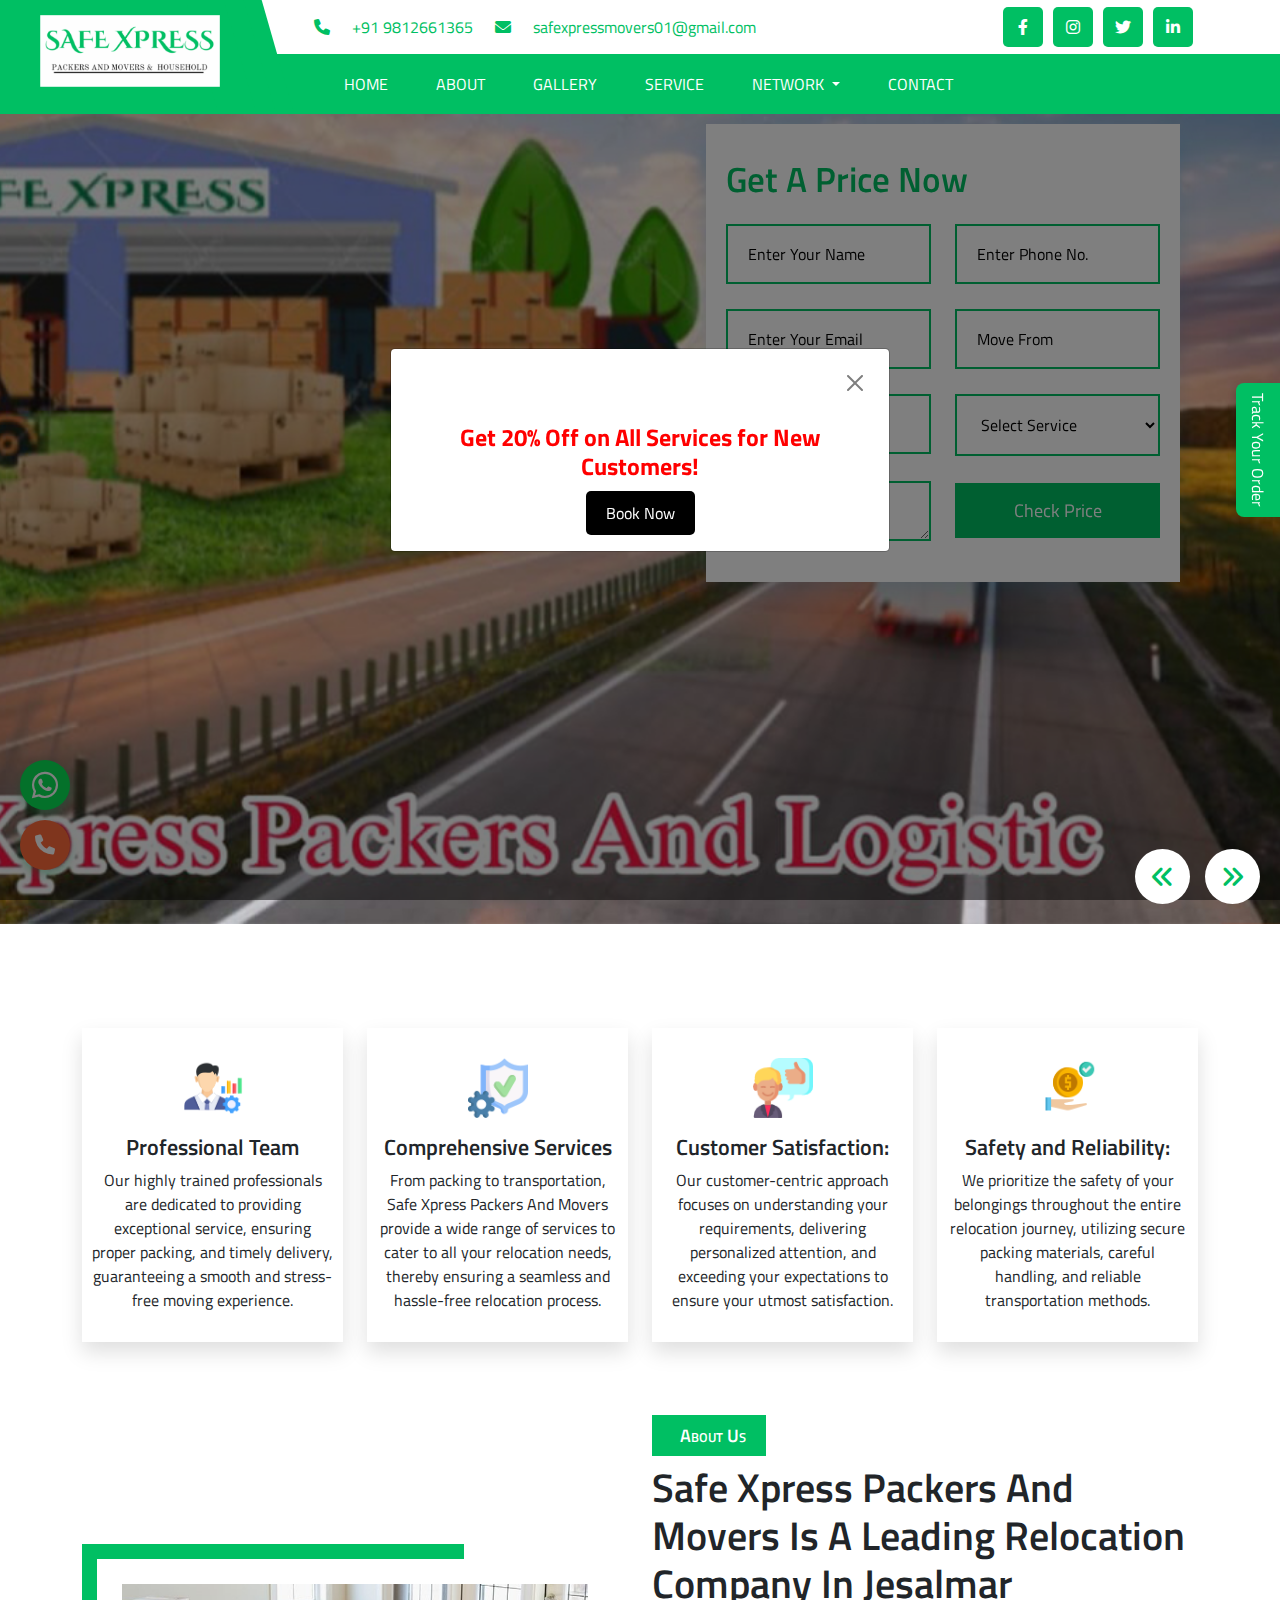
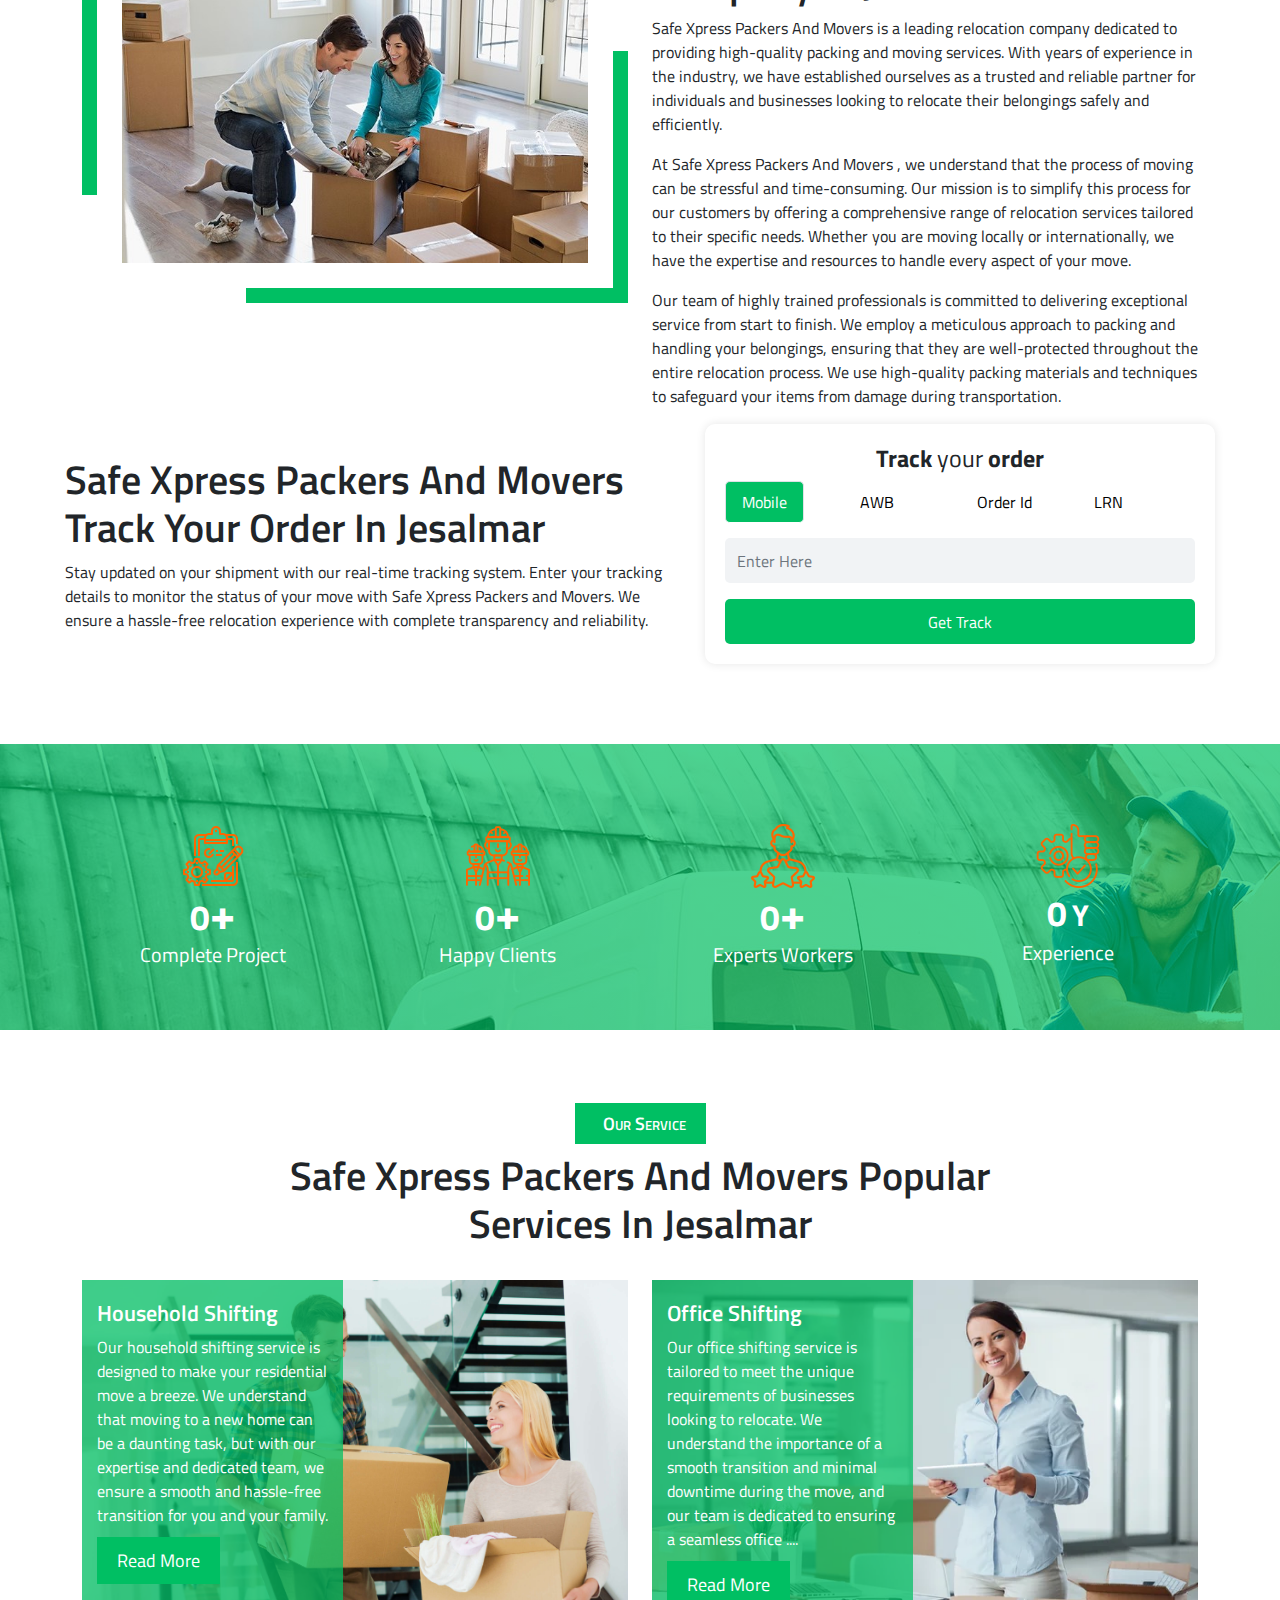
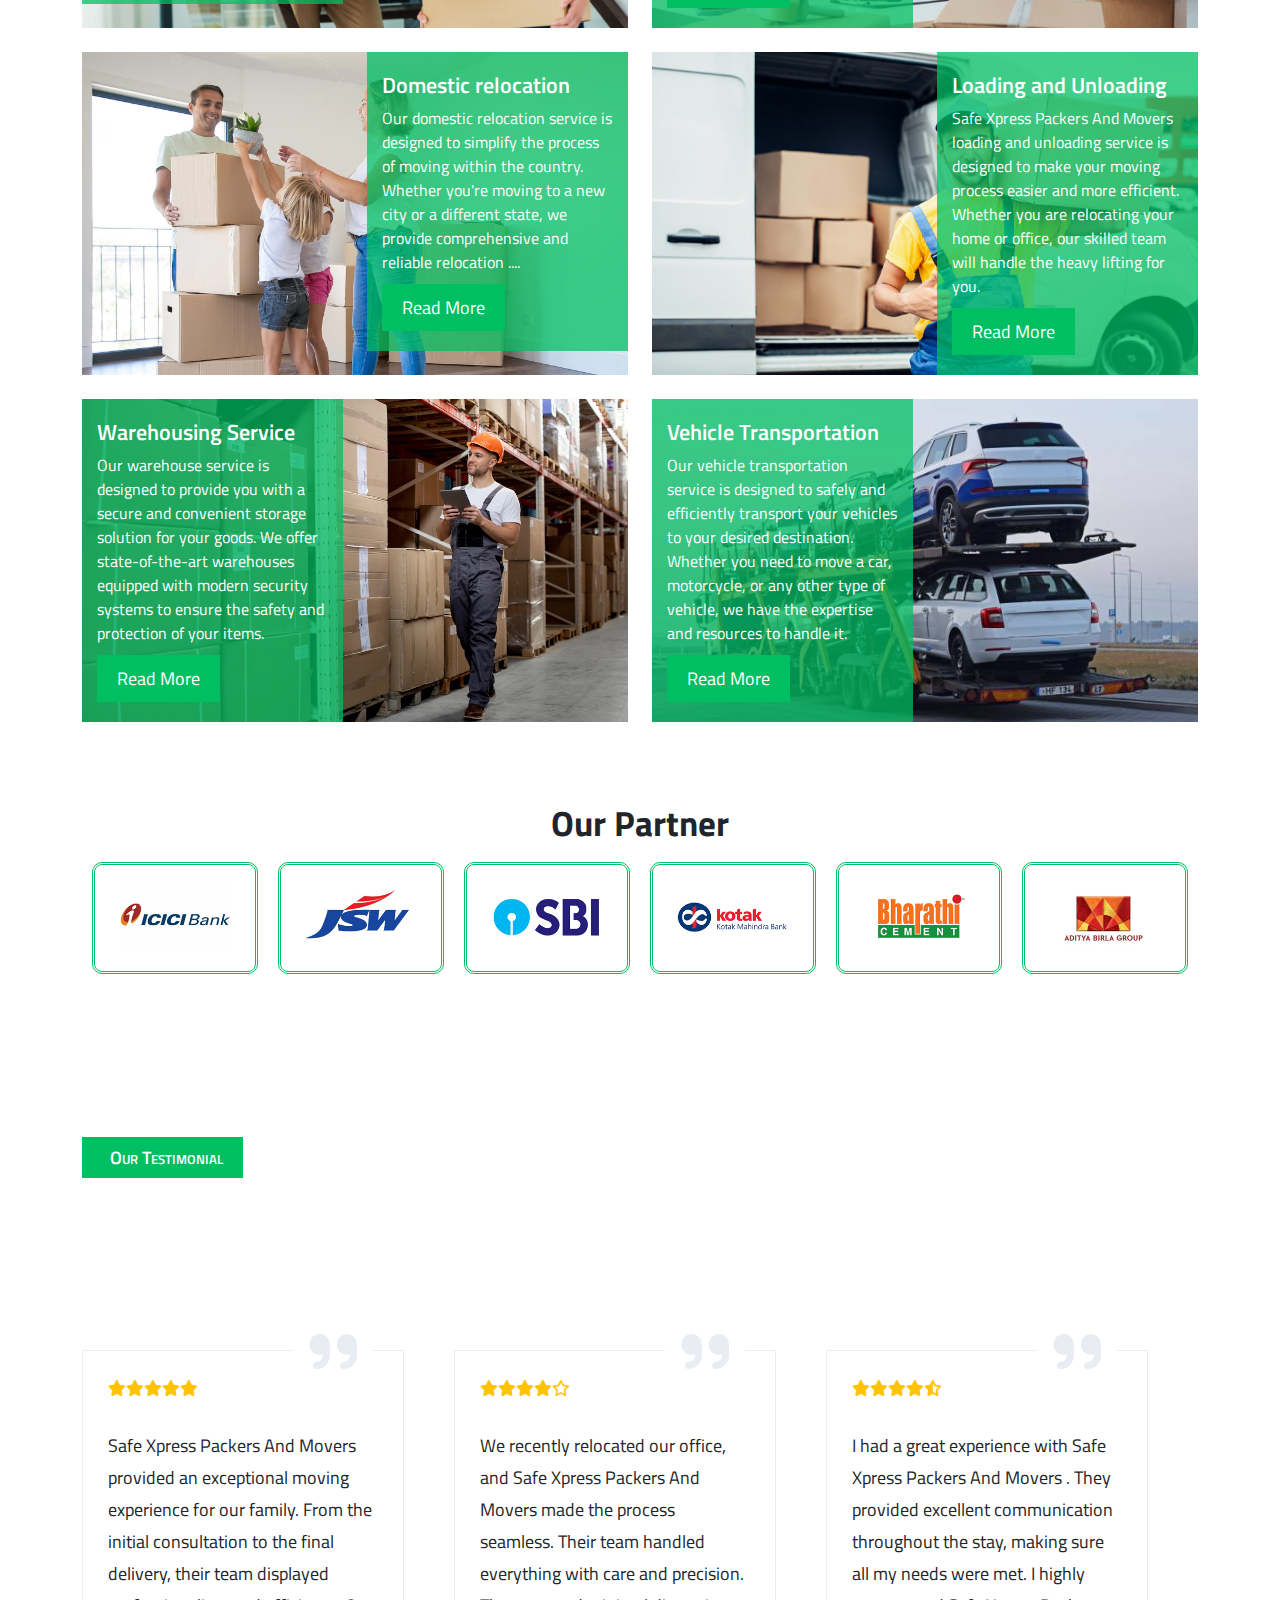
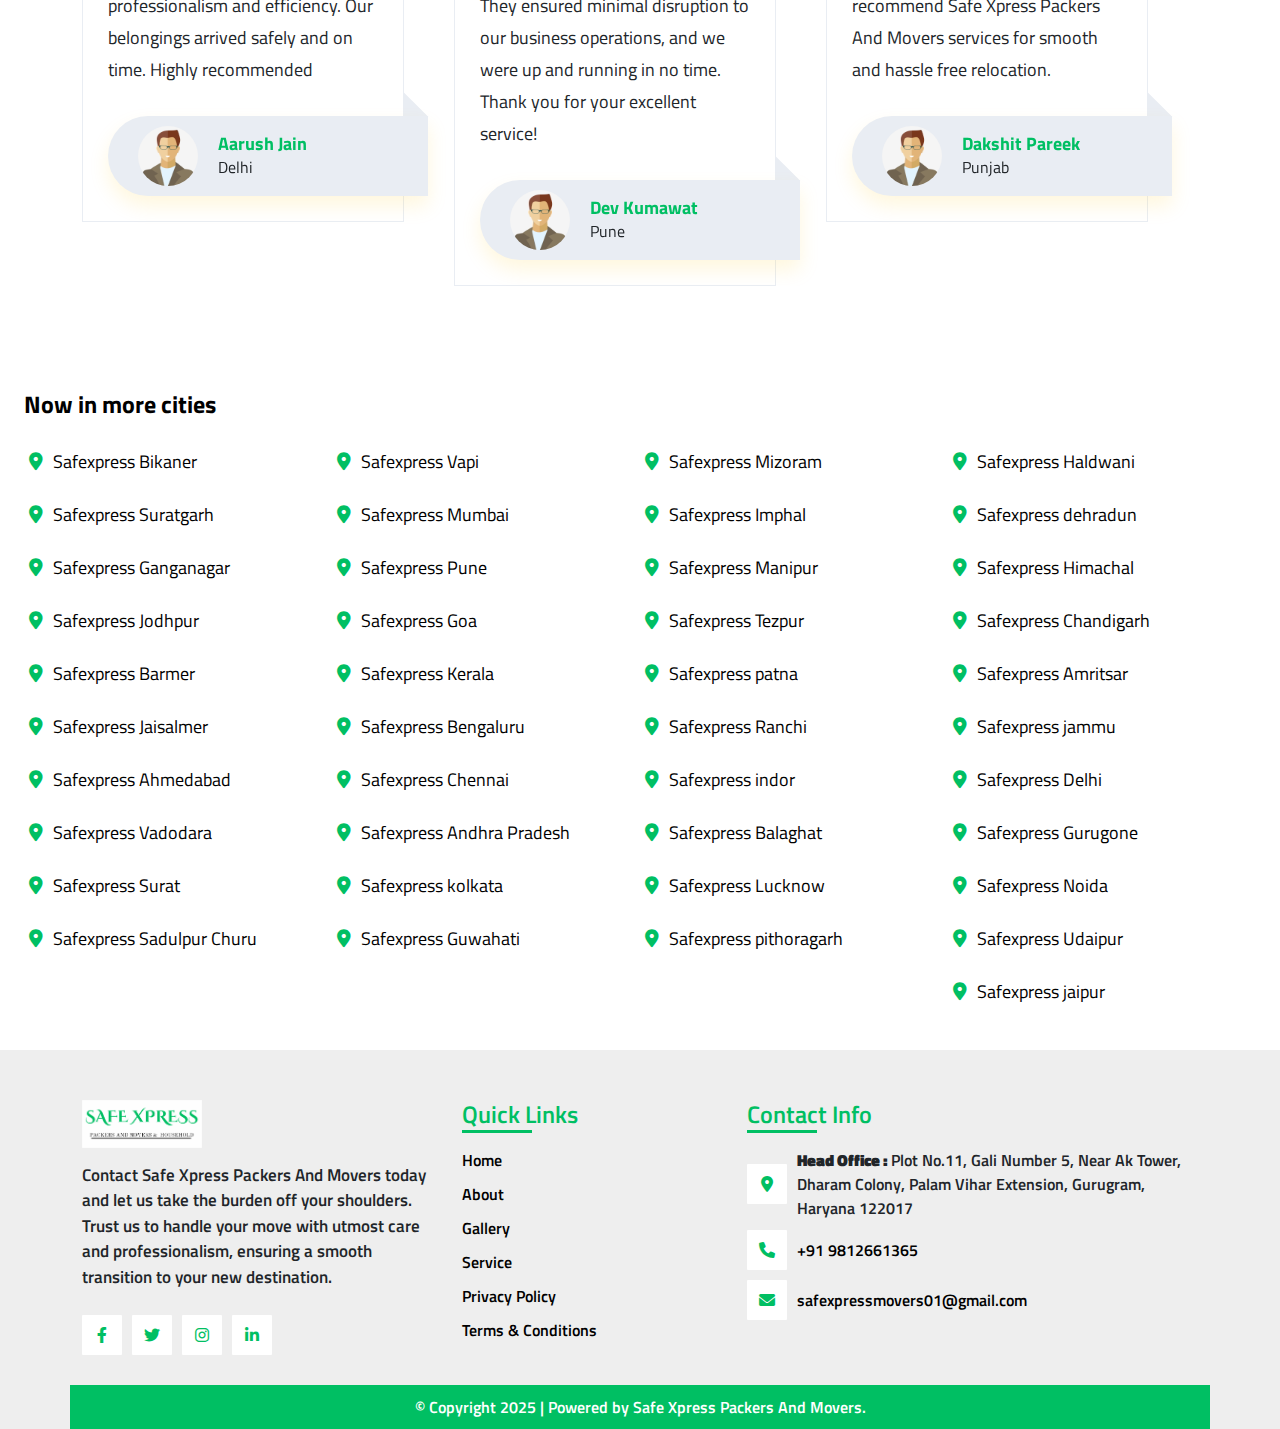
<file: SafexpressJesalmer.html>
<!DOCTYPE html>
<html lang="en">
  <head>
    <meta charset="UTF-8" />
    <meta name="viewport" content="width=device-width, initial-scale=1.0" />
    <link rel="stylesheet" href="assets/css/all.min.css" />
    <link rel="stylesheet" href="assets/css/bootstrap.css" />
    <link rel="stylesheet" href="assets/css/slick.css" />
    <link rel="preconnect" href="https://fonts.googleapis.com" />
    <link rel="preconnect" href="https://fonts.gstatic.com" crossorigin />
    <link
      href="https://fonts.googleapis.com/css2?family=Titillium+Web:wght@200;300;400;600;700;900&display=swap"
      rel="stylesheet"
    />
    <link rel="stylesheet" href="assets/css/style.css" />
    <title>Safe Xpress Packers And Movers</title>
  </head>
  <body>
    <!-- --------------Start Modal------------ -->
    <div
      class="modal fade"
      id="offerModal"
      tabindex="-1"
      aria-hidden="true"
      style="z-index: 110000"
    >
      <div class="modal-dialog modal-dialog-centered">
        <div class="modal-content">
          <div class="modal-header">
            <button
              type="button"
              class="btn-close"
              data-bs-dismiss="modal"
              aria-label="Close"
            ></button>
          </div>
          <div class="modal-body">
            <h4>Get 20% Off on All Services for New Customers!</h4>
            <a href="tel:+91  9812661365  ">Book Now</a>
          </div>
        </div>
      </div>
    </div>
    <!-- --------------End Modal------------ -->
    <!-- ---------------Track Your Order--------------- -->
    <button id="complaintBtn">Track Your Order</button>
    <div id="enquiryForm">
      <div class="track-container">
        <h4 class="text-center fw-bold">
          Track <span class="fw-normal">your</span> order
        </h4>

        <!-- Nav Tabs -->
        <ul
          class="nav nav-tabs track-tabs border-0 d-flex justify-content-between"
          id="trackTab"
          role="tablist"
        >
          <li class="nav-item w-25" role="presentation">
            <button
              class="nav-link active text-center"
              id="mobile-tab"
              data-bs-toggle="tab"
              data-bs-target="#mobile"
              type="button"
              role="tab"
            >
              Mobile
            </button>
          </li>
          <li class="nav-item w-25" role="presentation">
            <button
              class="nav-link text-center"
              id="awb-tab"
              data-bs-toggle="tab"
              data-bs-target="#awb"
              type="button"
              role="tab"
            >
              AWB
            </button>
          </li>
          <li class="nav-item w-25" role="presentation">
            <button
              class="nav-link text-center"
              id="order-tab"
              data-bs-toggle="tab"
              data-bs-target="#order"
              type="button"
              role="tab"
            >
              Order Id
            </button>
          </li>
          <li class="nav-item w-25" role="presentation">
            <button
              class="nav-link text-center"
              id="lrn-tab"
              data-bs-toggle="tab"
              data-bs-target="#lrn"
              type="button"
              role="tab"
            >
              LRN
            </button>
          </li>
        </ul>

        <!-- Tab Content -->
        <div class="tab-content mt-3 p-lg-0 p-3" id="trackTabContent">
          <div class="tab-pane fade show active" id="mobile" role="tabpanel">
            <input
              type="text"
              class="form-control track-input"
              id="mobile-input"
              placeholder="Enter Here"
              required
            />
            <p class="error-msg" id="error-msg">
              ⚠ Server Error. Please call support.
            </p>
            <button class="btn track-btn w-100 mt-3" id="track-btn">
              Get Track
            </button>
            <a
              href="tel:+91  9812661365  "
              class="btn call-btn w-100"
              id="call-btn"
              >📞 Call Support</a
            >
          </div>
        </div>
      </div>
    </div>
    <!-- ===header-section-start=== -->

    <header>
      <div class="top-menu">
        <div class="container">
          <div class="row align-items-center">
            <div class="col-xl-2 col-lg-3"></div>
            <div class="col-xl-10 col-lg-9">
              <div class="top-bar">
                <div class="top-box">
                  <ul>
                    <li class="phone">
                      <i class="fa-solid fa-phone"></i
                      ><a href="tel:+91  9812661365  ">+91  9812661365  </a>
                    </li>
                    <li>
                      <i class="fa-solid fa-envelope"></i
                      ><a href="mailto:safexpressmovers01@gmail.com "
                        >safexpressmovers01@gmail.com </a
                      >
                    </li>
                  </ul>
                </div>
                <div class="social">
                  <ul>
                    <li>
                      <a href="#"><i class="fa-brands fa-facebook-f"></i></a>
                    </li>
                    <li>
                      <a href="#"><i class="fa-brands fa-instagram"></i></a>
                    </li>
                    <li>
                      <a href="#"><i class="fa-brands fa-twitter"></i></a>
                    </li>
                    <li>
                      <a href="#"><i class="fa-brands fa-linkedin-in"></i></a>
                    </li>
                  </ul>
                </div>
              </div>
            </div>
          </div>
        </div>
      </div>
      <div class="menu">
        <div class="container">
          <nav class="navbar navbar-expand-lg navbar-light">
            <div class="container-fluid">
              <a href="index.html" class="logo-img"
                ><picture
                  ><img src="assets/images/logo.png" alt="logo" /></picture
              ></a>
              <button
                class="navbar-toggler"
                type="button"
                data-bs-toggle="collapse"
                data-bs-target="#navbarScroll"
                aria-controls="navbarScroll"
                aria-expanded="false"
                aria-label="Toggle navigation"
              >
                <span class="navbar-toggler-icon"></span>
              </button>
              <div class="collapse navbar-collapse" id="navbarScroll">
                <ul class="navbar-nav me-auto my-2 my-lg-0 navbar-nav-scroll">
                  <li class="nav-item">
                    <a
                      class="nav-link active"
                      aria-current="page"
                      href="index.html"
                      >Home</a
                    >
                  </li>
                  <li class="nav-item">
                    <a class="nav-link" href="about.html">About</a>
                  </li>
                  <li class="nav-item">
                    <a href="gallery.html" class="nav-link">Gallery</a>
                  </li>
                  <li class="nav-item">
                    <a href="service.html" class="nav-link">Service</a>
                  </li>
                  <li class="nav-item dropdown">
                    <a class="nav-link dropdown-toggle" href="#" id="networkDropdown" role="button" data-bs-toggle="dropdown" aria-expanded="false">
                      Network
                    </a>
                    <ul class="dropdown-menu" aria-labelledby="networkDropdown">
                      <li><a class="dropdown-item" href="SafexpressGanganagar.html">Safexpress Ganganagar</a></li>
                      <li><a class="dropdown-item" href="SafexpressSuratgarh.html">Safexpress Suratgarh</a></li>
                      <li><a class="dropdown-item" href="SafexpressBikaner.html">Safexpress Bikaner</a></li>
                      <li><a class="dropdown-item" href="SafexpressJodhpur.html">Safexpress Jodhpur</a></li>
                      <li><a class="dropdown-item" href="SafexpressJesalmer.html">Safexpress Jesalmer</a></li>
                      <li><a class="dropdown-item" href="SafexpressAssam.html">Safexpress Assam</a></li>
                    </ul>
                  </li>
                  <li class="nav-item">
                    <a href="contact.html" class="nav-link">Contact</a>
                  </li>
                </ul>
              </div>
            </div>
          </nav>
        </div>
      </div>
      <div class="logo">
        <a href="index.html"
          ><picture><img src="assets/images/logo.png" alt="logo" /></picture
        ></a>
      </div>
    </header>

    <!-- ===header-section-end=== -->

    <!-- ===Hero-Section-Start=== -->

    <section class="hero-section">
      <div class="form-box d-none d-lg-block">
        <h2>Get A Price Now</h2>
        <form action="send.php" method="POST">
          <div class="row">
            <div class="col-md-6">
              <div class="f-group">
                <input
                  type="text"
                  placeholder="Enter Your Name"
                  name="name"
                  required
                />
              </div>
            </div>
            <div class="col-md-6">
              <div class="f-group">
                <input
                  type="number"
                  placeholder="Enter Phone No."
                  name="phone"
                  required
                />
              </div>
            </div>
            <div class="col-md-6">
              <div class="f-group">
                <input
                  type="text"
                  placeholder="Enter Your Email"
                  name="email"
                  required
                />
              </div>
            </div>
            <div class="col-md-6">
              <div class="f-group">
                <input
                  type="text"
                  placeholder="Move From"
                  name="movefrom"
                  required
                />
              </div>
            </div>
            <div class="col-md-6">
              <div class="f-group">
                <input
                  type="text"
                  placeholder="Move To"
                  name="moveto"
                  required
                />
              </div>
            </div>
            <div class="col-md-6">
              <div class="f-group">
                <select name="service" required>
                  <option value="Select Service">Select Service</option>
                  <option value="Household Shifting">Household Shifting</option>
                  <option value="Corporate Relocation">
                    Corporate Relocation
                  </option>
                  <option value="Domestic Relocation">
                    Domestic Relocation
                  </option>
                  <option value="Warehousing Service">
                    Warehousing Service
                  </option>
                  <option value="Loading And Unloading ">
                    Loading And Unloading
                  </option>
                  <option value="Vehicle Transportation">
                    Vehicle Transportation
                  </option>
                </select>
              </div>
            </div>
          </div>
          <div class="row align-items-center">
            <div class="col-md-6">
              <div class="f-group">
                <textarea
                  name="message"
                  cols="30"
                  rows="1"
                  placeholder="Write Message"
                  required
                ></textarea>
              </div>
            </div>
            <div class="col-md-6">
              <div class="f-group" style="text-align: right">
                <button class="sec-btn" type="submit">
                  <span>Check Price</span>
                </button>
              </div>
            </div>
          </div>
        </form>
      </div>
      <div class="hero-slider">
        <div class="hero-slide">
          <div class="container">
            <div class="row align-items-center">
              <div class="col-lg-6">
                <!-- <div class="hero-item">
                                <span class="under">Welcome To Safe Xpress Packers And Movers </span> 
                                <h2>Safety and Sustainability: Our Commitment to Excellence</h2>
                                <p>At Safe Xpress Packers And Movers , we prioritize safety and sustainability. We adhere to strict standards, ensuring the protection of our employees and the environment. Our commitment to excellence drives us to minimize waste and reduce our carbon footprint.</p>
                                <a href="contact.html" class="sec-btn"><span>Book Now</span></a>
                            </div> -->
              </div>
              <div class="col-lg-6"></div>
            </div>
          </div>
        </div>
        <div class="hero-slide hero-slide2">
          <div class="container">
            <div class="row align-items-center">
              <div class="col-lg-6">
                <!-- <div class="hero-item">
                                <span class="under">Welcome To Safe Xpress Packers And Movers </span>
                                <h2>Customer-Centric Approach for a Hassle-Free Move</h2>
                                <p>At Safe Xpress Packers And Movers , we take a customer-centric approach to make your move hassle-free. Our dedicated team provides personalized attention, open communication, and regular updates, ensuring your satisfaction and a smooth relocation experience.</p>
                                <a href="contact.html" class="sec-btn"><span>Book Now</span></a>
                            </div> -->
              </div>
              <div class="col-lg-6"></div>
            </div>
          </div>
        </div>
        <div class="hero-slide hero-slide3">
          <div class="container">
            <div class="row align-items-center">
              <div class="col-lg-6">
                <!-- <div class="hero-item">
                                <span class="under">Welcome To Safe Xpress Packers And Movers </span>
                                <h2>Seamless Relocation with Expert Handling</h2>
                                <p>At Safe Xpress Packers And Movers, we prioritize efficiency and care in every move. Our experienced professionals handle your belongings with precision, using the best packing techniques and transportation methods to ensure a secure and seamless relocation.</p>
                                <a href="contact.html" class="sec-btn"><span>Book Now</span></a>
                            </div> -->
              </div>
              <div class="col-lg-6"></div>
            </div>
          </div>
        </div>
      </div>
    </section>

    <!-- ===Hero-Section-End=== -->
    <!-- ===Mobile Form-Section-Start=== -->
    <section class="mobileform-section d-lg-none d-block">
      <div class="form-box">
        <h2>Get A Price Now</h2>
        <form action="send.php" method="POST">
          <div class="row">
            <div class="col-md-6">
              <div class="f-group">
                <input
                  type="text"
                  placeholder="Enter Your Name"
                  name="name"
                  required
                />
              </div>
            </div>
            <div class="col-md-6">
              <div class="f-group">
                <input
                  type="number"
                  placeholder="Enter Phone No."
                  name="phone"
                  required
                />
              </div>
            </div>
            <div class="col-md-6">
              <div class="f-group">
                <input
                  type="text"
                  placeholder="Enter Your Email"
                  name="email"
                  required
                />
              </div>
            </div>
            <div class="col-md-6">
              <div class="f-group">
                <input
                  type="text"
                  placeholder="Move From"
                  name="movefrom"
                  required
                />
              </div>
            </div>
            <div class="col-md-6">
              <div class="f-group">
                <input
                  type="text"
                  placeholder="Move To"
                  name="moveto"
                  required
                />
              </div>
            </div>
            <div class="col-md-6">
              <div class="f-group">
                <select name="service" required>
                  <option value="Select Service">Select Service</option>
                  <option value="Household Shifting">Household Shifting</option>
                  <option value="Corporate Relocation">
                    Corporate Relocation
                  </option>
                  <option value="Domestic Relocation">
                    Domestic Relocation
                  </option>
                  <option value="Warehousing Service">
                    Warehousing Service
                  </option>
                  <option value="Loading And Unloading ">
                    Loading And Unloading
                  </option>
                  <option value="Vehicle Transportation">
                    Vehicle Transportation
                  </option>
                </select>
              </div>
            </div>
          </div>
          <div class="row align-items-center">
            <div class="col-md-6">
              <div class="f-group">
                <textarea
                  name="message"
                  cols="30"
                  rows="1"
                  placeholder="Write Message"
                  required
                ></textarea>
              </div>
            </div>
            <div class="col-md-6">
              <div class="f-group" style="text-align: right">
                <button class="sec-btn" type="submit">
                  <span>Check Price</span>
                </button>
              </div>
            </div>
          </div>
        </form>
      </div>
    </section>
    <!-- ===Mobile Form-Section-End=== -->
    <!-- ====feature-section-start==== -->

    <section class="feature-section p-100">
      <div class="container">
        <div class="row">
          <div class="col-lg-3 col-md-6 mt-4">
            <div class="fea-box">
              <div class="icon">
                <img src="assets/images/fea1.png" alt="" />
              </div>
              <h4>Professional Team</h4>
              <p>
                Our highly trained professionals are dedicated to providing
                exceptional service, ensuring proper packing, and timely
                delivery, guaranteeing a smooth and stress-free moving
                experience.
              </p>
            </div>
          </div>
          <div class="col-lg-3 col-md-6 mt-4">
            <div class="fea-box">
              <div class="icon">
                <img src="assets/images/fea2.png" alt="" />
              </div>
              <h4>Comprehensive Services</h4>
              <p>
                From packing to transportation, Safe Xpress Packers And Movers
                provide a wide range of services to cater to all your relocation
                needs, thereby ensuring a seamless and hassle-free relocation
                process.
              </p>
            </div>
          </div>
          <div class="col-lg-3 col-md-6 mt-4">
            <div class="fea-box">
              <div class="icon">
                <img src="assets/images/fea3.png" alt="" />
              </div>
              <h4>Customer Satisfaction:</h4>
              <p>
                Our customer-centric approach focuses on understanding your
                requirements, delivering personalized attention, and exceeding
                your expectations to ensure your utmost satisfaction.
              </p>
            </div>
          </div>
          <div class="col-lg-3 col-md-6 mt-4">
            <div class="fea-box">
              <div class="icon">
                <img src="assets/images/fea4.png" alt="" />
              </div>
              <h4>Safety and Reliability:</h4>
              <p>
                We prioritize the safety of your belongings throughout the
                entire relocation journey, utilizing secure packing materials,
                careful handling, and reliable transportation methods.
              </p>
            </div>
          </div>
        </div>
      </div>
    </section>

    <!-- ====feature-section-end==== -->

    <!-- ===About-Section-Start=== -->

    <section class="about-section">
      <div class="container">
        <div class="row align-items-center">
          <div class="col-lg-6">
            <div class="as-img">
              <img src="assets/images/about.jpg" alt="" />
            </div>
          </div>
          <div class="col-lg-6">
            <div class="as-content">
              <span class="under">About Us</span>
              <h2>
                Safe Xpress Packers And Movers is a leading relocation company In Jesalmar
              </h2>
              <p>
                Safe Xpress Packers And Movers is a leading relocation company
                dedicated to providing high-quality packing and moving services.
                With years of experience in the industry, we have established
                ourselves as a trusted and reliable partner for individuals and
                businesses looking to relocate their belongings safely and
                efficiently.
              </p>
              <p>
                At Safe Xpress Packers And Movers , we understand that the
                process of moving can be stressful and time-consuming. Our
                mission is to simplify this process for our customers by
                offering a comprehensive range of relocation services tailored
                to their specific needs. Whether you are moving locally or
                internationally, we have the expertise and resources to handle
                every aspect of your move.
              </p>
              <p>
                Our team of highly trained professionals is committed to
                delivering exceptional service from start to finish. We employ a
                meticulous approach to packing and handling your belongings,
                ensuring that they are well-protected throughout the entire
                relocation process. We use high-quality packing materials and
                techniques to safeguard your items from damage during
                transportation.
              </p>
            </div>
          </div>
        </div>
      </div>
    </section>

    <!-- ===About-Section-End=== -->
    <!-- ===Track-Section-Start=== -->
    <div class="container-fluid">
      <div class="row align-items-center justify-content-center">
        <div class="col-lg-6">
          <div class="as-content">
            <h2>
              Safe Xpress Packers And Movers Track Your Order In Jesalmar
            </h2>
            <p>
                Stay updated on your shipment with our real-time tracking system. Enter your tracking details to monitor the status of your move with Safe Xpress Packers and Movers. We ensure a hassle-free relocation experience with complete transparency and reliability.
            </p>
    
          </div>
        </div>
        <div class="col-lg-5 mt-lg-0 mt-4">
            <div class="track-container">
                <h4 class="text-center fw-bold">
                  Track <span class="fw-normal">your</span> order
                </h4>
              
                <!-- Nav Tabs -->
                <ul
                  class="nav nav-tabs track-tabs border-0 d-flex justify-content-between"
                  id="trackTabMain"
                  role="tablist"
                >
                  <li class="nav-item w-25" role="presentation">
                    <button
                      class="nav-link active text-center"
                      id="mobile-tab-track"
                      data-bs-toggle="tab"
                      data-bs-target="#mobile-track"
                      type="button"
                      role="tab"
                    >
                      Mobile
                    </button>
                  </li>
                  <li class="nav-item w-25" role="presentation">
                    <button
                      class="nav-link text-center"
                      id="awb-tab-track"
                      data-bs-toggle="tab"
                      data-bs-target="#awb-track"
                      type="button"
                      role="tab"
                    >
                      AWB
                    </button>
                  </li>
                  <li class="nav-item w-25" role="presentation">
                    <button
                      class="nav-link text-center"
                      id="order-tab-track"
                      data-bs-toggle="tab"
                      data-bs-target="#order-track"
                      type="button"
                      role="tab"
                    >
                      Order Id
                    </button>
                  </li>
                  <li class="nav-item w-25" role="presentation">
                    <button
                      class="nav-link text-center"
                      id="lrn-tab-track"
                      data-bs-toggle="tab"
                      data-bs-target="#lrn-track"
                      type="button"
                      role="tab"
                    >
                      LRN
                    </button>
                  </li>
                </ul>
              
                <!-- Tab Content -->
                <div class="tab-content mt-3 p-lg-0 p-3" id="trackTabContentMain">
                  <div
                    class="tab-pane fade show active"
                    id="mobile-track"
                    role="tabpanel"
                  >
                    <input
                      type="text"
                      class="form-control track-input"
                      id="mobile-input-track"
                      placeholder="Enter Here"
                      required
                    />
                    <p class="error-msg" id="error-msg-track">
                      ⚠ Server Error. Please call support.
                    </p>
                    <button class="btn track-btn w-100 mt-3" id="track-btn-track">
                      Get Track
                    </button>
                    <a
                      href="tel:+91  9812661365  "
                      class="btn call-btn w-100"
                      id="call-btn-track"
                      >📞 Call Support</a
                    >
                  </div>
                </div>
              </div>
              
        </div>
      </div>
    </div>
    <!-- ===Track-Section-End=== -->

    <!-- -------counter-section-start-------- -->

    <section class="counter-section">
      <div class="container">
        <div class="row" id="counter">
          <div class="col-lg-3 col-6">
            <div class="cont-box">
              <div class="icon">
                <img src="assets/images/count3.png" alt="" />
              </div>
              <h2 class="counter-value" data-count="1122">0</h2>
              <p>Complete Project</p>
            </div>
          </div>
          <div class="col-lg-3 col-6">
            <div class="cont-box">
              <div class="icon">
                <img src="assets/images/count2.png" alt="" />
              </div>
              <h2 class="counter-value" data-count="924">0</h2>
              <p>Happy Clients</p>
            </div>
          </div>
          <div class="col-lg-3 col-6">
            <div class="cont-box">
              <div class="icon">
                <img src="assets/images/count1.png" alt="" />
              </div>
              <h2 class="counter-value" data-count="36">0</h2>
              <p>Experts Workers</p>
            </div>
          </div>
          <div class="col-lg-3 col-6">
            <div class="cont-box count-box2">
              <div class="icon">
                <img src="assets/images/count4.png" alt="" />
              </div>
              <h2 class="counter-value" data-count="9">0</h2>
              <p>Experience</p>
            </div>
          </div>
        </div>
      </div>
    </section>

    <!-- -------counter-section-end---------- -->

    <!-- ====Service-Section-Start==== -->

    <section class="service-section m-100">
      <div class="container">
        <div class="row justify-content-center">
          <div class="col-lg-8">
            <div class="ser-head">
              <span class="under">Our Service</span>
              <h2>
                Safe Xpress Packers And Movers Popular <br />
                Services In Jesalmar
              </h2>
            </div>
          </div>
        </div>
        <div class="row">
          <div class="col-md-6 mt-4">
            <div class="ser-box1">
              <div class="row">
                <div class="col-xl-6 col-lg-7">
                  <div class="ser-item">
                    <h4>Household Shifting</h4>
                    <p>
                      Our household shifting service is designed to make your
                      residential move a breeze. We understand that moving to a
                      new home can be a daunting task, but with our expertise
                      and dedicated team, we ensure a smooth and hassle-free
                      transition for you and your family.
                    </p>
                    <a href="service.html" class="sec-btn"
                      ><span>Read More</span></a
                    >
                  </div>
                </div>
                <div class="col-xl-6 col-lg-5"></div>
              </div>
            </div>
          </div>
          <div class="col-md-6 mt-4">
            <div class="ser-box2">
              <div class="row">
                <div class="col-xl-6 col-lg-7">
                  <div class="ser-item">
                    <h4>Office Shifting</h4>
                    <p>
                      Our office shifting service is tailored to meet the unique
                      requirements of businesses looking to relocate. We
                      understand the importance of a smooth transition and
                      minimal downtime during the move, and our team is
                      dedicated to ensuring a seamless office ....
                    </p>
                    <a href="service.html" class="sec-btn"
                      ><span>Read More</span></a
                    >
                  </div>
                </div>
                <div class="col-xl-6 col-lg-5"></div>
              </div>
            </div>
          </div>
          <div class="col-md-6 mt-4">
            <div class="ser-box3">
              <div class="row">
                <div class="col-lg-6"></div>
                <div class="col-xl-6 col-lg-7">
                  <div class="ser-item">
                    <h4>Domestic relocation</h4>
                    <p>
                      Our domestic relocation service is designed to simplify
                      the process of moving within the country. Whether you're
                      moving to a new city or a different state, we provide
                      comprehensive and reliable relocation ....
                    </p>
                    <a href="service.html" class="sec-btn"
                      ><span>Read More</span></a
                    >
                  </div>
                </div>
              </div>
            </div>
          </div>
          <div class="col-md-6 mt-4">
            <div class="ser-box4">
              <div class="row">
                <div class="col-xl-6 col-lg-5"></div>
                <div class="col-xl-6 col-lg-7">
                  <div class="ser-item">
                    <h4>Loading and Unloading</h4>
                    <p>
                      Safe Xpress Packers And Movers loading and unloading
                      service is designed to make your moving process easier and
                      more efficient. Whether you are relocating your home or
                      office, our skilled team will handle the heavy lifting for
                      you.
                    </p>
                    <a href="service.html" class="sec-btn"
                      ><span>Read More</span></a
                    >
                  </div>
                </div>
              </div>
            </div>
          </div>
          <div class="col-md-6 mt-4">
            <div class="ser-box5">
              <div class="row">
                <div class="col-xl-6 col-lg-7">
                  <div class="ser-item">
                    <h4>Warehousing Service</h4>
                    <p>
                      Our warehouse service is designed to provide you with a
                      secure and convenient storage solution for your goods. We
                      offer state-of-the-art warehouses equipped with modern
                      security systems to ensure the safety and protection of
                      your items.
                    </p>
                    <a href="service.html" class="sec-btn"
                      ><span>Read More</span></a
                    >
                  </div>
                </div>
                <div class="col-xl-6 col-lg-5"></div>
              </div>
            </div>
          </div>
          <div class="col-md-6 mt-4">
            <div class="ser-box6">
              <div class="row">
                <div class="col-xl-6 col-lg-7">
                  <div class="ser-item">
                    <h4>Vehicle Transportation</h4>
                    <p>
                      Our vehicle transportation service is designed to safely
                      and efficiently transport your vehicles to your desired
                      destination. Whether you need to move a car, motorcycle,
                      or any other type of vehicle, we have the expertise and
                      resources to handle it.
                    </p>
                    <a href="service.html" class="sec-btn"
                      ><span>Read More</span></a
                    >
                  </div>
                </div>
                <div class="col-xl-6 col-lg-5"></div>
              </div>
            </div>
          </div>
        </div>
      </div>
    </section>

    <!-- ====Service-Section-End==== -->

    <!-- ===Brand-Section-Start=== -->

    <section class="brand-section m-100">
      <div class="container">
        <h3>Our Partner</h3>
        <div class="brand-slider">
          <div class="brand-box">
            <img src="assets/images/clients1.gif" alt="" />
          </div>
          <div class="brand-box">
            <img src="assets/images/clients4.gif" alt="" />
          </div>
          <div class="brand-box">
            <img src="assets/images/clients6.gif" alt="" />
          </div>
          <div class="brand-box">
            <img src="assets/images/clients9.gif" alt="" />
          </div>
          <div class="brand-box">
            <img src="assets/images/clients10.gif" alt="" />
          </div>
          <div class="brand-box">
            <img src="assets/images/clients11.gif" alt="" />
          </div>
          <div class="brand-box">
            <img src="assets/images/clients14.gif" alt="" />
          </div>
          <div class="brand-box">
            <img src="assets/images/clients18.gif" alt="" />
          </div>
        </div>
      </div>
    </section>

    <!-- ===Brand-Section-End=== -->

    <div class="what">
      <a href=" https://wa.me/91 9812661365  " target="_blank">
        <i class="fa-brands fa-whatsapp"></i>
      </a>
      <a href="tel:+91  9812661365  " style="background-color: #ff6b3b">
        <i class="fa-solid fa-phone"></i>
      </a>
    </div>

    <!-- ===testimonial-section-start=== -->

    <section class="testimonial-section p-100">
      <div class="container">
        <div class="row align-items-center justify-content-between">
          <div class="col-lg-6">
            <div class="ch-title">
              <span class="under">Our Testimonial</span>
              <h2>
                Whats Our Clients Saying <br />
                About Us
              </h2>
            </div>
          </div>
          <div class="col-lg-5">
            <div class="ch-text">
              <p>
                Safe Xpress Packers And Movers take pride in the positive
                feedback we receive from our valued clients. Here are some
                testimonials highlighting their experience with us:
              </p>
            </div>
          </div>
        </div>
        <div class="tes-slider">
          <div class="tes-box">
            <div class="tes-quote">
              <i class="fa-solid fa-quote-right"></i>
            </div>
            <div class="ratting">
              <i class="fa-solid fa-star"></i><i class="fa-solid fa-star"></i
              ><i class="fa-solid fa-star"></i><i class="fa-solid fa-star"></i
              ><i class="fa-solid fa-star"></i>
            </div>
            <p>
              Safe Xpress Packers And Movers provided an exceptional moving
              experience for our family. From the initial consultation to the
              final delivery, their team displayed professionalism and
              efficiency. Our belongings arrived safely and on time. Highly
              recommended
            </p>
            <div class="tes-info">
              <div class="tes-img">
                <img src="assets/images/tes.jpg" alt="" />
              </div>
              <div class="text">
                <h6><b>Aarush Jain</b></h6>
                <span>Delhi</span>
              </div>
            </div>
          </div>
          <div class="tes-box">
            <div class="tes-quote">
              <i class="fa-solid fa-quote-right"></i>
            </div>
            <div class="ratting">
              <i class="fa-solid fa-star"></i><i class="fa-solid fa-star"></i
              ><i class="fa-solid fa-star"></i><i class="fa-solid fa-star"></i
              ><i class="fa-regular fa-star"></i>
            </div>
            <p>
              We recently relocated our office, and Safe Xpress Packers And
              Movers made the process seamless. Their team handled everything
              with care and precision. They ensured minimal disruption to our
              business operations, and we were up and running in no time. Thank
              you for your excellent service!
            </p>
            <div class="tes-info">
              <div class="tes-img">
                <img src="assets/images/tes.jpg" alt="" />
              </div>
              <div class="text">
                <h6><b>Dev Kumawat</b></h6>
                <span>Pune</span>
              </div>
            </div>
          </div>
          <div class="tes-box">
            <div class="tes-quote">
              <i class="fa-solid fa-quote-right"></i>
            </div>
            <div class="ratting">
              <i class="fa-solid fa-star"></i><i class="fa-solid fa-star"></i
              ><i class="fa-solid fa-star"></i><i class="fa-solid fa-star"></i
              ><i class="fa-solid fa-star-half-stroke"></i>
            </div>
            <p>
              I had a great experience with Safe Xpress Packers And Movers .
              They provided excellent communication throughout the stay, making
              sure all my needs were met. I highly recommend Safe Xpress Packers
              And Movers services for smooth and hassle free relocation.
            </p>
            <div class="tes-info">
              <div class="tes-img">
                <img src="assets/images/tes.jpg" alt="" />
              </div>
              <div class="text">
                <h6><b>Dakshit Pareek</b></h6>
                <span>Punjab</span>
              </div>
            </div>
          </div>
          <div class="tes-box">
            <div class="tes-quote">
              <i class="fa-solid fa-quote-right"></i>
            </div>
            <div class="ratting">
              <i class="fa-solid fa-star"></i><i class="fa-solid fa-star"></i
              ><i class="fa-solid fa-star"></i><i class="fa-solid fa-star"></i
              ><i class="fa-solid fa-star-half-stroke"></i>
            </div>
            <p>
              I hired Safe Xpress Packers And Movers for my domestic relocation.
              The team was punctual, friendly and handled all my belongings with
              utmost care. They made the whole process stress-free, and I would
              definitely choose them again for my future moves.
            </p>
            <div class="tes-info">
              <div class="tes-img">
                <img src="assets/images/tes.jpg" alt="" />
              </div>
              <div class="text">
                <h6><b>Faraj Khan </b></h6>
                <span>Lucknow</span>
              </div>
            </div>
          </div>
        </div>
      </div>
    </section>

    <!-- ===testimonial-section-end=== -->
    <!-- ===Areas-section-start=== -->
    <div class="container-fluid p-4">
      <div class="row">
        <h4 class="fw-bold mb-4" style="color: #000">Now in more cities</h4>
        <div class="row">
            <div class="col-lg-3">
                <ul class="Service-area-list p-0">
                    <li>
                      <p><span><i class="fa-solid fa-location-dot"></i></span>Safexpress Bikaner</p>
                    </li>
                    <li>
                      <p><span><i class="fa-solid fa-location-dot"></i></span>Safexpress Suratgarh</p>
                    </li>
                    <li>
                      <p><span><i class="fa-solid fa-location-dot"></i></span>Safexpress Ganganagar</p>
                    </li>
                    <li>
                      <p><span><i class="fa-solid fa-location-dot"></i></span>Safexpress Jodhpur</p>
                    </li>
                    <li>
                      <p><span><i class="fa-solid fa-location-dot"></i></span>Safexpress Barmer</p>
                    </li>
                    <li>
                      <p><span><i class="fa-solid fa-location-dot"></i></span>Safexpress Jaisalmer</p>
                    </li>
                    <li>
                      <p><span><i class="fa-solid fa-location-dot"></i></span>Safexpress Ahmedabad</p>
                    </li>
                    <li>
                      <p><span><i class="fa-solid fa-location-dot"></i></span>Safexpress Vadodara</p>
                    </li>
                    <li>
                      <p><span><i class="fa-solid fa-location-dot"></i></span>Safexpress Surat</p>
                    </li>
                    <li>
                        <p><span><i class="fa-solid fa-location-dot"></i></span>Safexpress Sadulpur Churu</p>
                      </li>
                  </ul>
            </div>
            <div class="col-lg-3">
                <ul class="Service-area-list p-0">
                   
                    <li>
                      <p><span><i class="fa-solid fa-location-dot"></i></span>Safexpress Vapi</p>
                    </li>
                    <li>
                      <p><span><i class="fa-solid fa-location-dot"></i></span>Safexpress Mumbai</p>
                    </li>
                    <li>
                      <p><span><i class="fa-solid fa-location-dot"></i></span>Safexpress Pune</p>
                    </li>
                    <li>
                      <p><span><i class="fa-solid fa-location-dot"></i></span>Safexpress Goa</p>
                    </li>
                    <li>
                      <p><span><i class="fa-solid fa-location-dot"></i></span>Safexpress Kerala</p>
                    </li>
                    <li>
                      <p><span><i class="fa-solid fa-location-dot"></i></span>Safexpress Bengaluru</p>
                    </li>
                    <li>
                      <p><span><i class="fa-solid fa-location-dot"></i></span>Safexpress Chennai</p>
                    </li>
                    <li>
                      <p><span><i class="fa-solid fa-location-dot"></i></span>Safexpress Andhra Pradesh</p>
                    </li>
                    <li>
                      <p><span><i class="fa-solid fa-location-dot"></i></span>Safexpress kolkata</p>
                    </li>
                    <li>
                      <p><span><i class="fa-solid fa-location-dot"></i></span>Safexpress Guwahati</p>
                    </li>
                   
                  </ul>
            </div>
            <div class="col-lg-3">
                <ul class="Service-area-list p-0">
                   
                    <li>
                      <p><span><i class="fa-solid fa-location-dot"></i></span>Safexpress Mizoram</p>
                    </li>
                    <li>
                      <p><span><i class="fa-solid fa-location-dot"></i></span>Safexpress Imphal</p>
                    </li>
                    <li>
                      <p><span><i class="fa-solid fa-location-dot"></i></span>Safexpress Manipur</p>
                    </li>
                    <li>
                      <p><span><i class="fa-solid fa-location-dot"></i></span>Safexpress Tezpur</p>
                    </li>
                    <li>
                      <p><span><i class="fa-solid fa-location-dot"></i></span>Safexpress patna</p>
                    </li>
                    <li>
                      <p><span><i class="fa-solid fa-location-dot"></i></span>Safexpress Ranchi</p>
                    </li>
                    <li>
                      <p><span><i class="fa-solid fa-location-dot"></i></span>Safexpress indor</p>
                    </li>
                    <li>
                      <p><span><i class="fa-solid fa-location-dot"></i></span>Safexpress Balaghat</p>
                    </li>
                    <li>
                      <p><span><i class="fa-solid fa-location-dot"></i></span>Safexpress Lucknow</p>
                    </li>
                    <li>
                      <p><span><i class="fa-solid fa-location-dot"></i></span>Safexpress pithoragarh</p>
                    </li>
                   
                  </ul>
            </div>
            <div class="col-lg-3">
                <ul class="Service-area-list p-0">
                    <li>
                        <p><span><i class="fa-solid fa-location-dot"></i></span>Safexpress Haldwani</p>
                      </li>
                      <li>
                        <p><span><i class="fa-solid fa-location-dot"></i></span>Safexpress dehradun</p>
                      </li>
                      <li>
                        <p><span><i class="fa-solid fa-location-dot"></i></span>Safexpress Himachal</p>
                      </li>
                      <li>
                        <p><span><i class="fa-solid fa-location-dot"></i></span>Safexpress Chandigarh</p>
                      </li>
                      <li>
                        <p><span><i class="fa-solid fa-location-dot"></i></span>Safexpress Amritsar</p>
                      </li>
                      <li>
                        <p><span><i class="fa-solid fa-location-dot"></i></span>Safexpress jammu</p>
                      </li>
                      <li>
                        <p><span><i class="fa-solid fa-location-dot"></i></span>Safexpress Delhi</p>
                      </li>
                      <li>
                        <p><span><i class="fa-solid fa-location-dot"></i></span>Safexpress Gurugone</p>
                      </li>
                      <li>
                        <p><span><i class="fa-solid fa-location-dot"></i></span>Safexpress Noida</p>
                      </li>
                      <li>
                        <p><span><i class="fa-solid fa-location-dot"></i></span>Safexpress Udaipur</p>
                      </li>
                      <li>
                        <p><span><i class="fa-solid fa-location-dot"></i></span>Safexpress jaipur</p>
                      </li>
                   
                   
                  </ul>
            </div>
        
        </div>
      </div>
    </div>
    <!-- ===Areas-section-end=== -->
    <!-- ===Footer-Section-Start=== -->

    <footer class="footer-section">
      <div class="container">
        <div class="row">
          <div class="col-lg-4 col-md-7">
            <div class="f-box">
              <div class="f-logo">
                <img src="assets/images/logo.png" alt="" />
              </div>
              <p>
                Contact Safe Xpress Packers And Movers today and let us take the
                burden off your shoulders. Trust us to handle your move with
                utmost care and professionalism, ensuring a smooth transition to
                your new destination.
              </p>
              <ul class="social-link">
                <li>
                  <a href="#"><i class="fa-brands fa-facebook-f"></i></a>
                </li>
                <li>
                  <a href="#"><i class="fa-brands fa-twitter"></i></a>
                </li>
                <li>
                  <a href="#"><i class="fa-brands fa-instagram"></i></a>
                </li>
                <li>
                  <a href="#"><i class="fa-brands fa-linkedin-in"></i></a>
                </li>
              </ul>
            </div>
          </div>
          <div class="col-lg-3 col-md-5">
            <div class="f-box">
              <h4>Quick Links</h4>
              <ul>
                <li>
                  <a href="index.html"><span>Home</span></a>
                </li>
                <li>
                  <a href="about.html"><span>About</span></a>
                </li>
                <li>
                  <a href="gallery.html"><span>Gallery</span></a>
                </li>
                <li>
                  <a href="service.html"><span>Service</span></a>
                </li>
                <li>
                  <a href="pliocy.html"><span>Privacy Policy</span></a>
                </li>
                <li>
                  <a href="terms.html"><span>Terms & Conditions</span></a>
                </li>
              </ul>
            </div>
          </div>
          <div class="col-lg-5">
            <div class="f-box">
              <h4>Contact Info</h4>
              <ul>
                <li>
                  <i class="fa-solid fa-location-dot"></i
                  ><span
                    ><b>Head Office : </b>Plot No.11, Gali Number 5, Near Ak Tower, Dharam Colony, Palam Vihar Extension, Gurugram, Haryana 122017</span
                  >
                </li>

                <!--<li>-->
                <!--  <i class="fa-solid fa-phone"></i-->
                <!--  ><a href="tel:+91  9812661365  ">+91  9812661365  </a>-->
                <!--</li>-->
                <li>
                  <i class="fa-solid fa-phone"></i
                  ><a href="tel:+91  9812661365 ">+91  9812661365 </a>
                </li>
                <!--<li>-->
                <!--  <i class="fa-solid fa-phone"></i-->
                <!--  ><a href="tel:+91   9812661365   ">+91  9812661365   </a>-->
                <!--</li>-->
                <li>
                  <i class="fa-solid fa-envelope"></i
                  ><a href="mailto:safexpressmovers01@gmail.com "
                    >safexpressmovers01@gmail.com </a
                  >
                </li>
              </ul>
            </div>
          </div>
        </div>
        <div class="row">
          <div class="copy-right">
            <p>
              © Copyright 2025 | Powered by Safe Xpress Packers And Movers.
            </p>
          </div>
        </div>
      </div>
    </footer>

    <!-- ===Footer-Section-End=== -->

    <!-- ===Script-Section=== -->

    <script src="assets/js/jquery-3.6.0.js"></script>
    <script src="assets/js/bootstrap.js"></script>
    <script src="assets/js/slick.min.js"></script>
    <script src="assets/js/counter.js"></script>
    <script src="assets/js/script.js"></script>

    <!-- ===Script-Section=== -->
  </body>
</html>
</file>
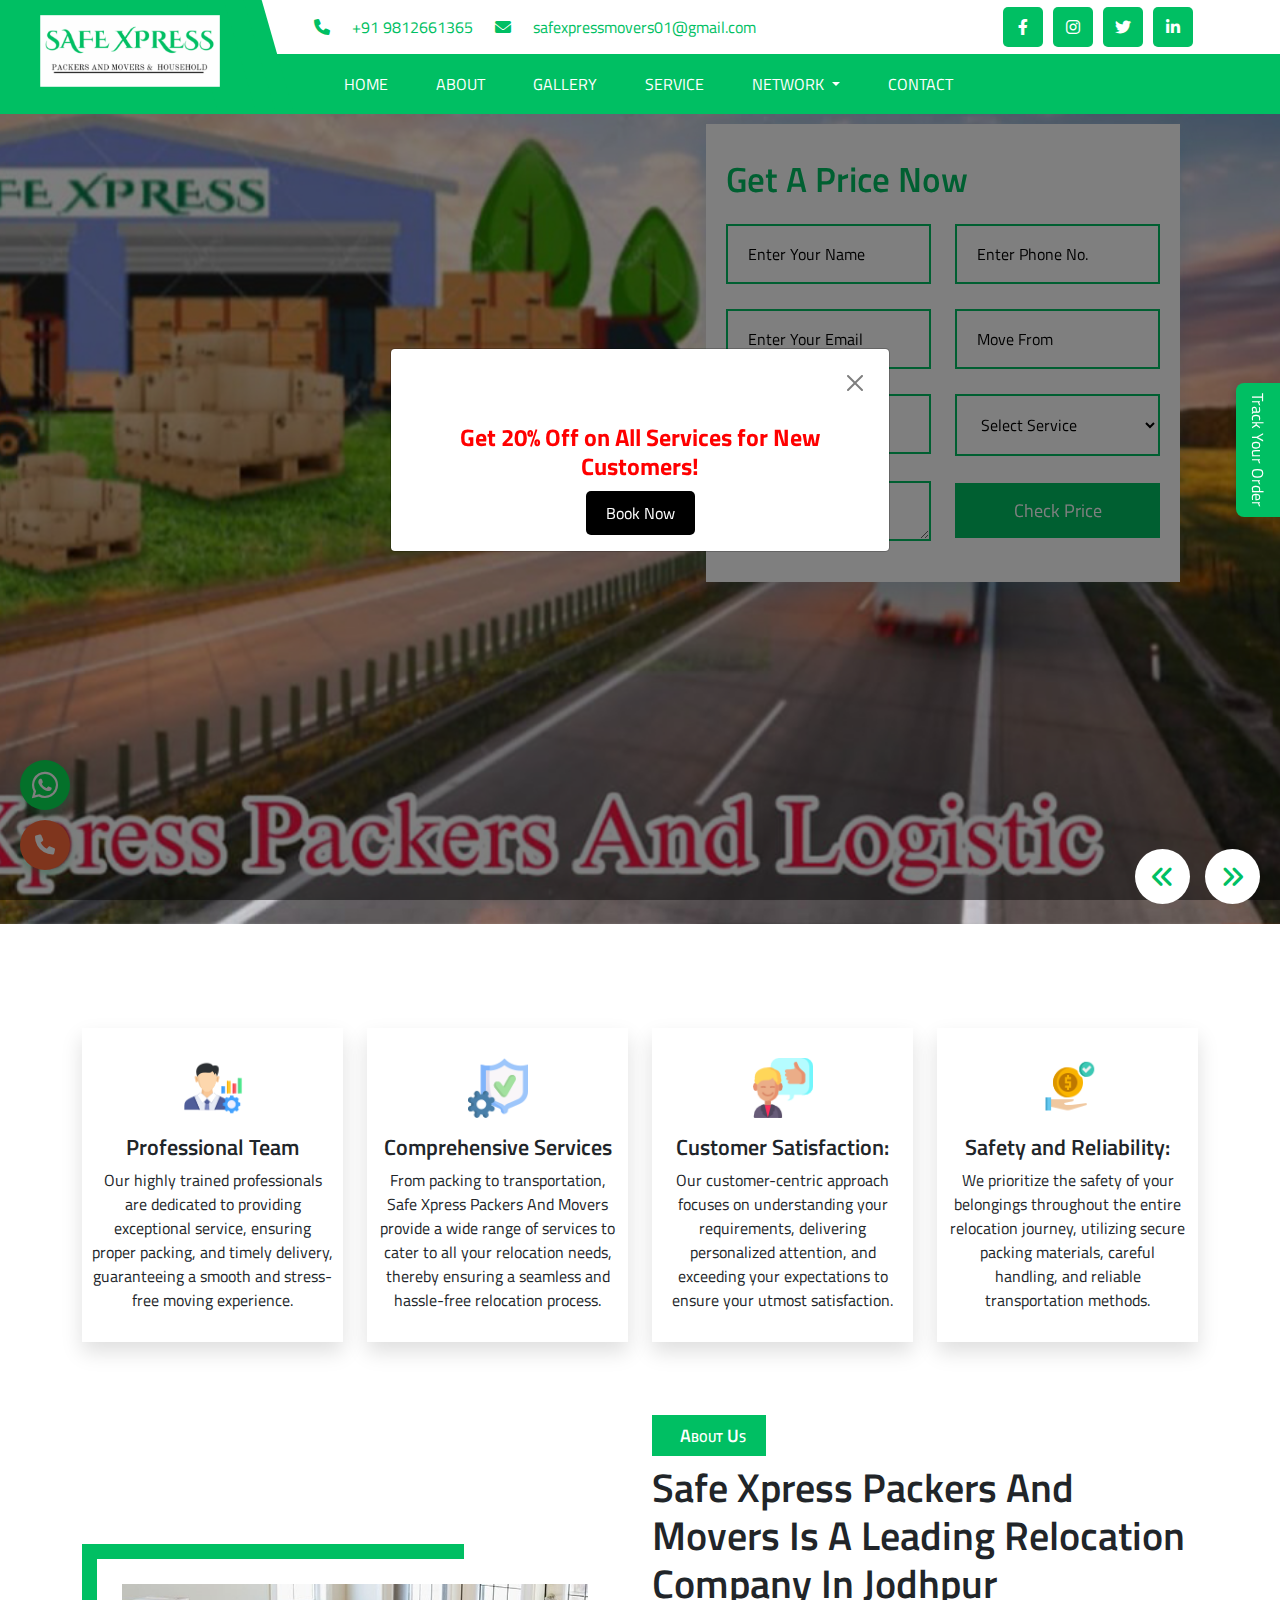
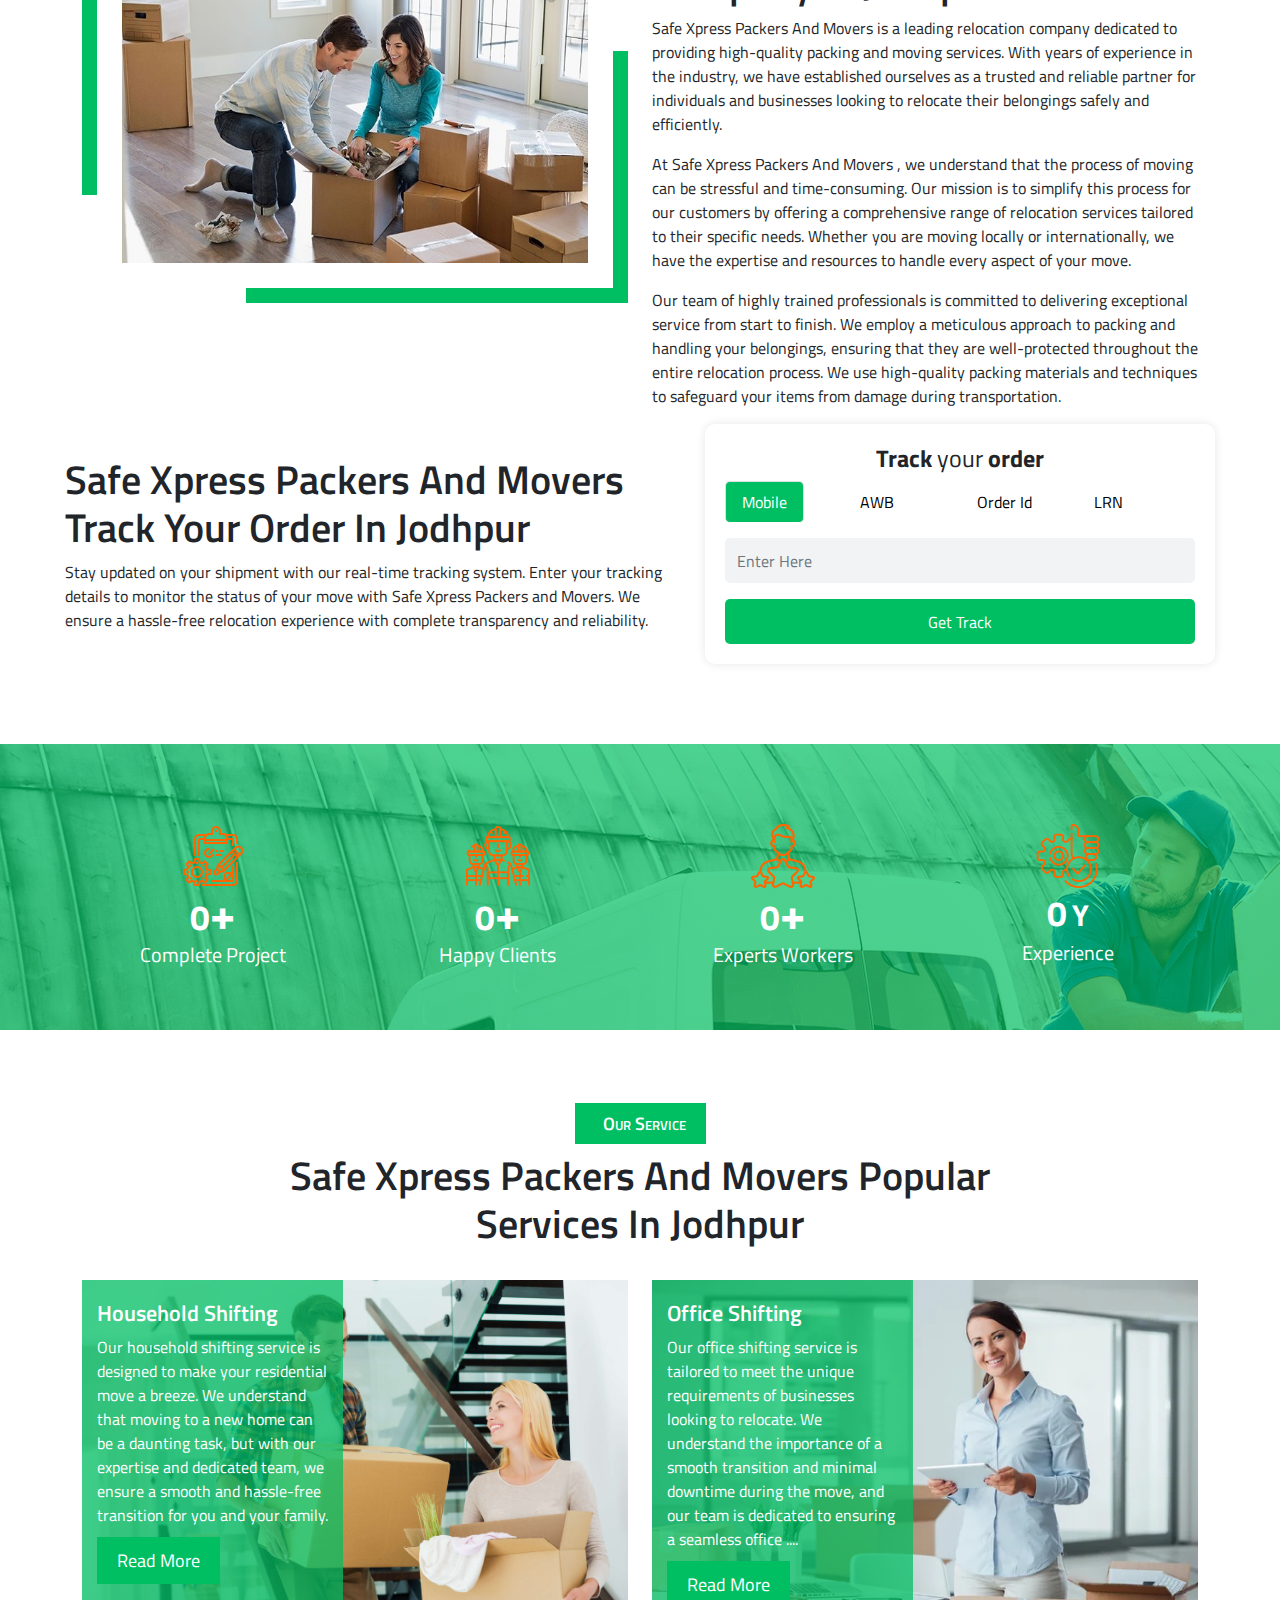
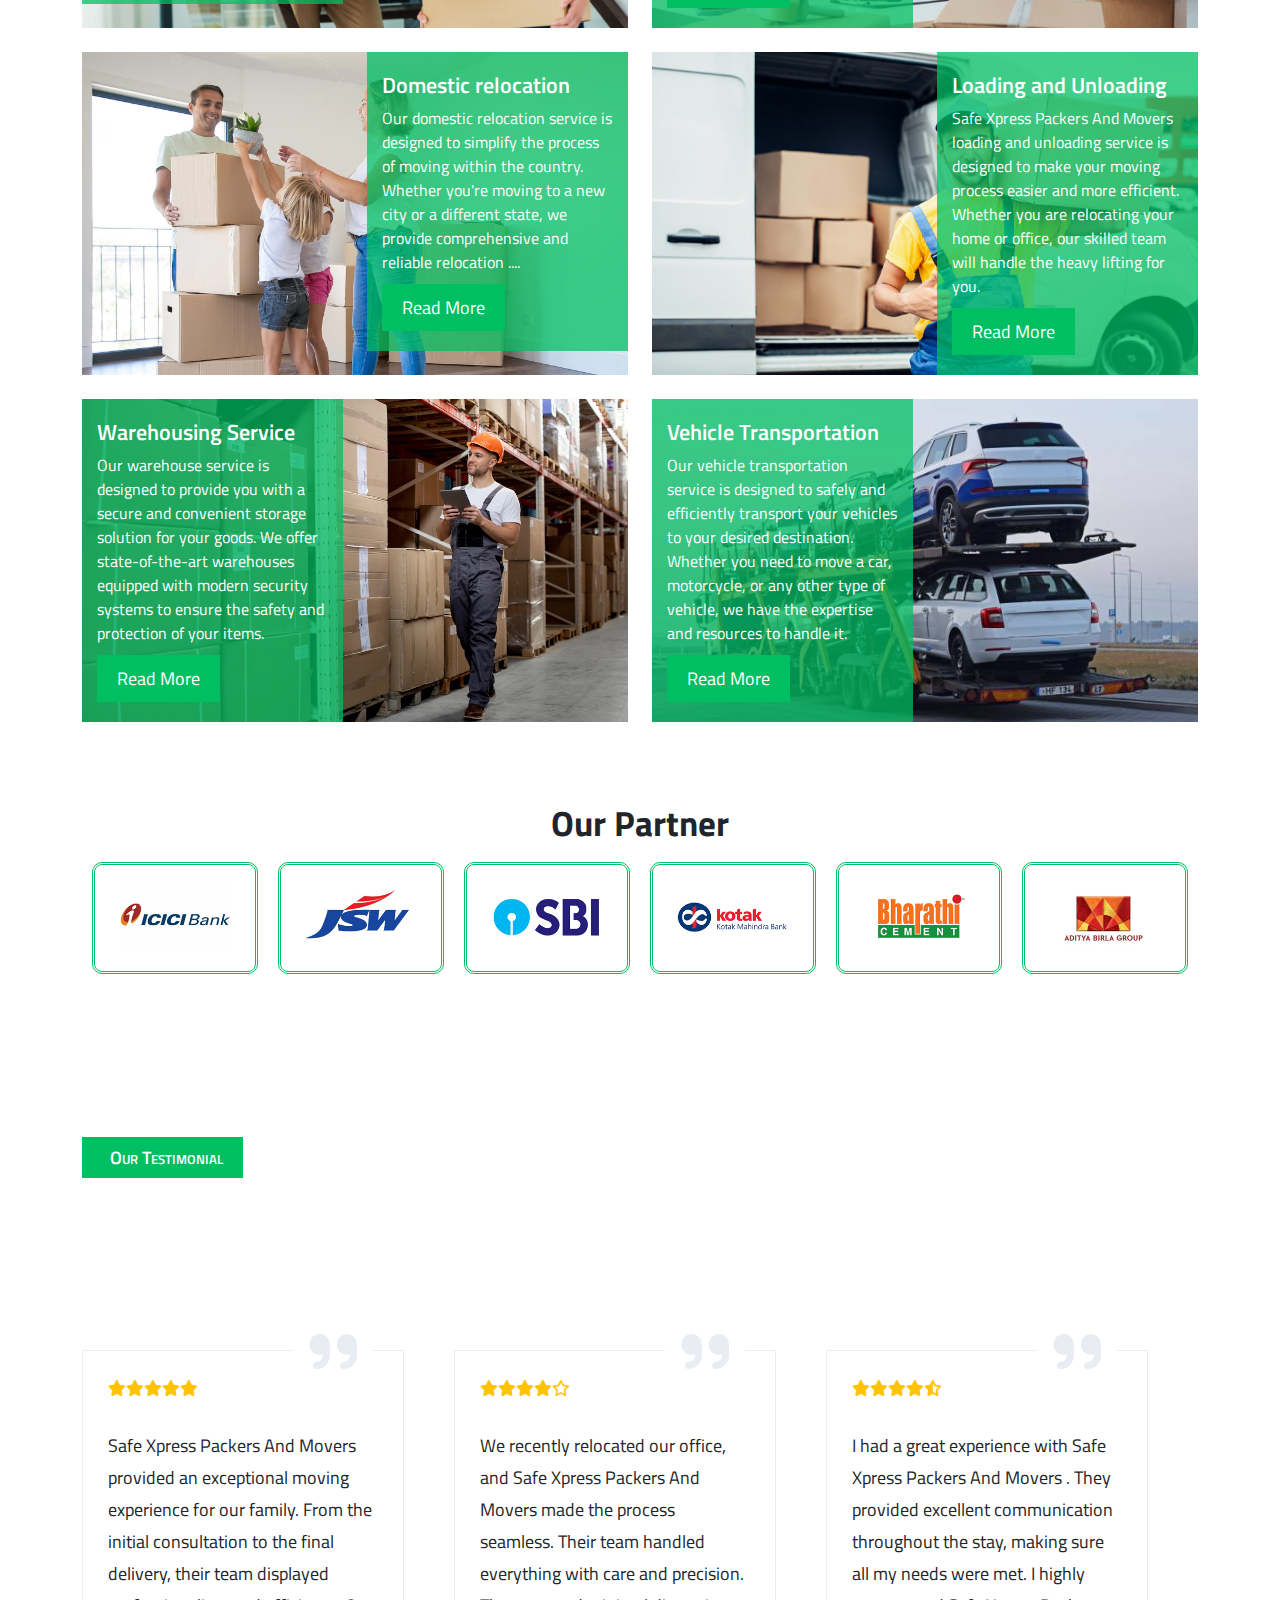
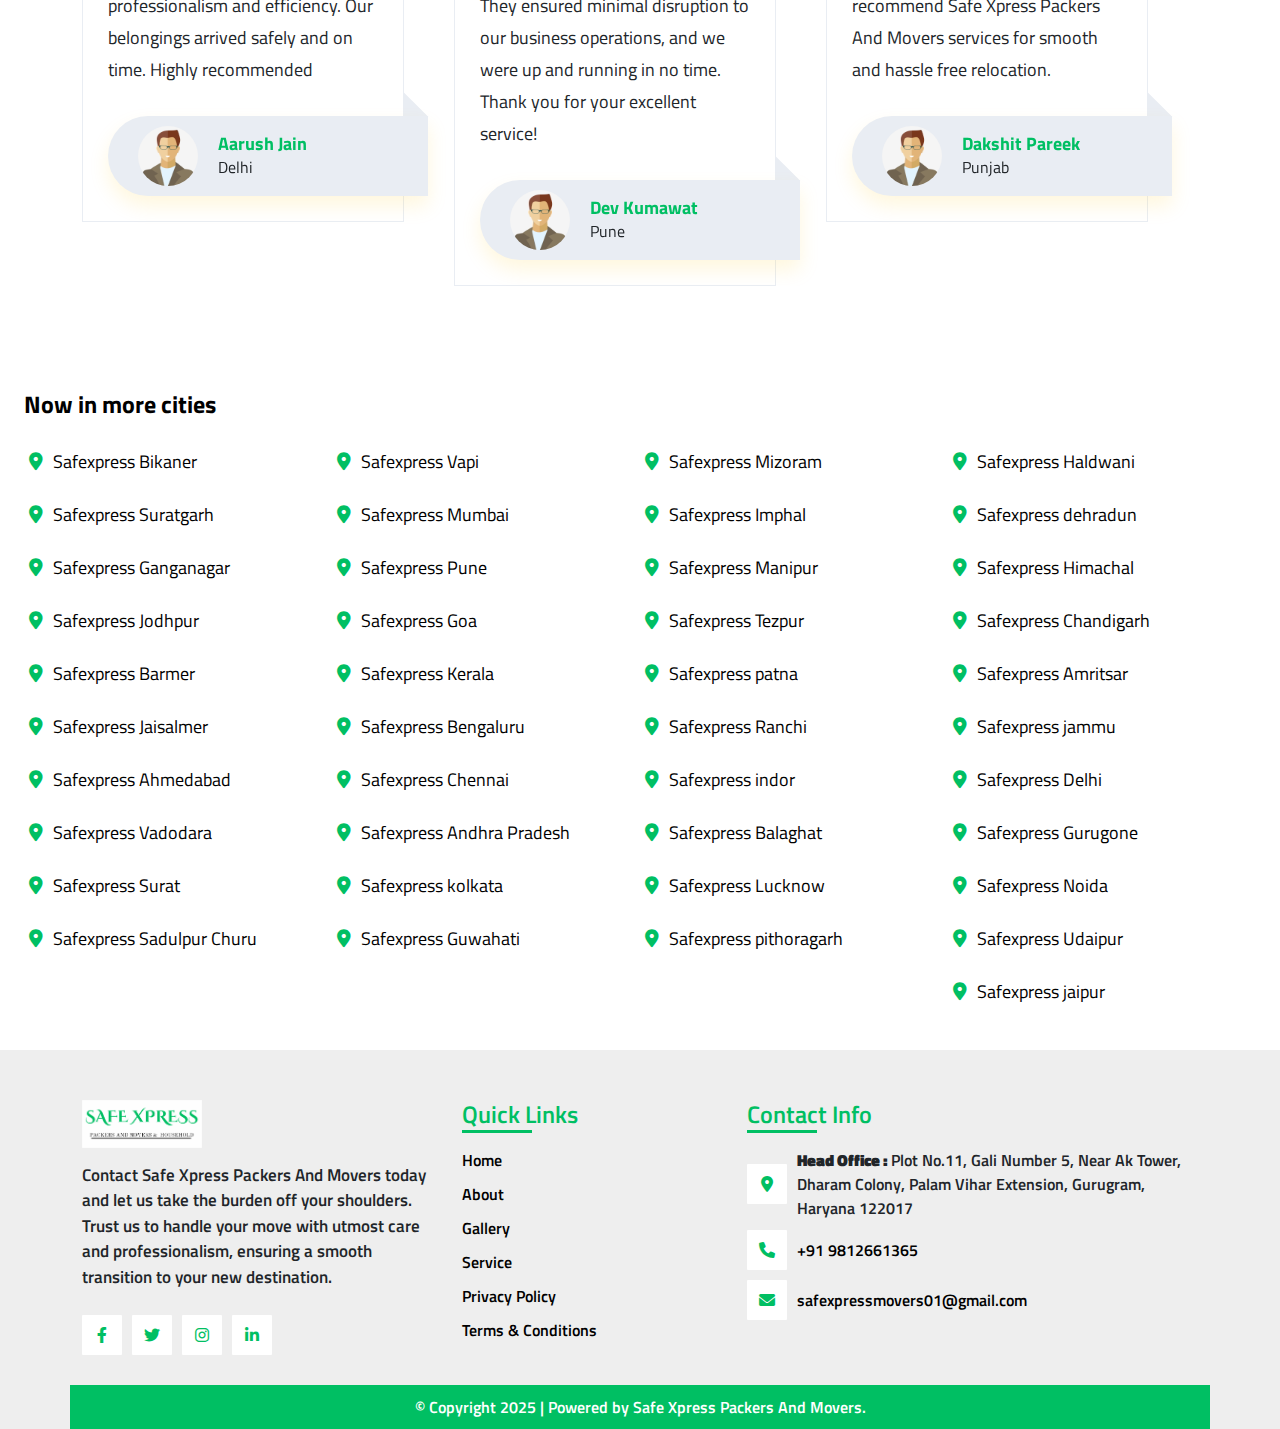
<file: SafexpressJodhpur.html>
<!DOCTYPE html>
<html lang="en">
  <head>
    <meta charset="UTF-8" />
    <meta name="viewport" content="width=device-width, initial-scale=1.0" />
    <link rel="stylesheet" href="assets/css/all.min.css" />
    <link rel="stylesheet" href="assets/css/bootstrap.css" />
    <link rel="stylesheet" href="assets/css/slick.css" />
    <link rel="preconnect" href="https://fonts.googleapis.com" />
    <link rel="preconnect" href="https://fonts.gstatic.com" crossorigin />
    <link
      href="https://fonts.googleapis.com/css2?family=Titillium+Web:wght@200;300;400;600;700;900&display=swap"
      rel="stylesheet"
    />
    <link rel="stylesheet" href="assets/css/style.css" />
    <title>Safe Xpress Packers And Movers</title>
  </head>
  <body>
    <!-- --------------Start Modal------------ -->
    <div
      class="modal fade"
      id="offerModal"
      tabindex="-1"
      aria-hidden="true"
      style="z-index: 110000"
    >
      <div class="modal-dialog modal-dialog-centered">
        <div class="modal-content">
          <div class="modal-header">
            <button
              type="button"
              class="btn-close"
              data-bs-dismiss="modal"
              aria-label="Close"
            ></button>
          </div>
          <div class="modal-body">
            <h4>Get 20% Off on All Services for New Customers!</h4>
            <a href="tel:+91  9812661365  ">Book Now</a>
          </div>
        </div>
      </div>
    </div>
    <!-- --------------End Modal------------ -->
    <!-- ---------------Track Your Order--------------- -->
    <button id="complaintBtn">Track Your Order</button>
    <div id="enquiryForm">
      <div class="track-container">
        <h4 class="text-center fw-bold">
          Track <span class="fw-normal">your</span> order
        </h4>

        <!-- Nav Tabs -->
        <ul
          class="nav nav-tabs track-tabs border-0 d-flex justify-content-between"
          id="trackTab"
          role="tablist"
        >
          <li class="nav-item w-25" role="presentation">
            <button
              class="nav-link active text-center"
              id="mobile-tab"
              data-bs-toggle="tab"
              data-bs-target="#mobile"
              type="button"
              role="tab"
            >
              Mobile
            </button>
          </li>
          <li class="nav-item w-25" role="presentation">
            <button
              class="nav-link text-center"
              id="awb-tab"
              data-bs-toggle="tab"
              data-bs-target="#awb"
              type="button"
              role="tab"
            >
              AWB
            </button>
          </li>
          <li class="nav-item w-25" role="presentation">
            <button
              class="nav-link text-center"
              id="order-tab"
              data-bs-toggle="tab"
              data-bs-target="#order"
              type="button"
              role="tab"
            >
              Order Id
            </button>
          </li>
          <li class="nav-item w-25" role="presentation">
            <button
              class="nav-link text-center"
              id="lrn-tab"
              data-bs-toggle="tab"
              data-bs-target="#lrn"
              type="button"
              role="tab"
            >
              LRN
            </button>
          </li>
        </ul>

        <!-- Tab Content -->
        <div class="tab-content mt-3 p-lg-0 p-3" id="trackTabContent">
          <div class="tab-pane fade show active" id="mobile" role="tabpanel">
            <input
              type="text"
              class="form-control track-input"
              id="mobile-input"
              placeholder="Enter Here"
              required
            />
            <p class="error-msg" id="error-msg">
              ⚠ Server Error. Please call support.
            </p>
            <button class="btn track-btn w-100 mt-3" id="track-btn">
              Get Track
            </button>
            <a
              href="tel:+91  9812661365  "
              class="btn call-btn w-100"
              id="call-btn"
              >📞 Call Support</a
            >
          </div>
        </div>
      </div>
    </div>
    <!-- ===header-section-start=== -->

    <header>
      <div class="top-menu">
        <div class="container">
          <div class="row align-items-center">
            <div class="col-xl-2 col-lg-3"></div>
            <div class="col-xl-10 col-lg-9">
              <div class="top-bar">
                <div class="top-box">
                  <ul>
                    <li class="phone">
                      <i class="fa-solid fa-phone"></i
                      ><a href="tel:+91  9812661365  ">+91  9812661365  </a>
                    </li>
                    <li>
                      <i class="fa-solid fa-envelope"></i
                      ><a href="mailto:safexpressmovers01@gmail.com "
                        >safexpressmovers01@gmail.com </a
                      >
                    </li>
                  </ul>
                </div>
                <div class="social">
                  <ul>
                    <li>
                      <a href="#"><i class="fa-brands fa-facebook-f"></i></a>
                    </li>
                    <li>
                      <a href="#"><i class="fa-brands fa-instagram"></i></a>
                    </li>
                    <li>
                      <a href="#"><i class="fa-brands fa-twitter"></i></a>
                    </li>
                    <li>
                      <a href="#"><i class="fa-brands fa-linkedin-in"></i></a>
                    </li>
                  </ul>
                </div>
              </div>
            </div>
          </div>
        </div>
      </div>
      <div class="menu">
        <div class="container">
          <nav class="navbar navbar-expand-lg navbar-light">
            <div class="container-fluid">
              <a href="index.html" class="logo-img"
                ><picture
                  ><img src="assets/images/logo.png" alt="logo" /></picture
              ></a>
              <button
                class="navbar-toggler"
                type="button"
                data-bs-toggle="collapse"
                data-bs-target="#navbarScroll"
                aria-controls="navbarScroll"
                aria-expanded="false"
                aria-label="Toggle navigation"
              >
                <span class="navbar-toggler-icon"></span>
              </button>
              <div class="collapse navbar-collapse" id="navbarScroll">
                <ul class="navbar-nav me-auto my-2 my-lg-0 navbar-nav-scroll">
                  <li class="nav-item">
                    <a
                      class="nav-link active"
                      aria-current="page"
                      href="index.html"
                      >Home</a
                    >
                  </li>
                  <li class="nav-item">
                    <a class="nav-link" href="about.html">About</a>
                  </li>
                  <li class="nav-item">
                    <a href="gallery.html" class="nav-link">Gallery</a>
                  </li>
                  <li class="nav-item">
                    <a href="service.html" class="nav-link">Service</a>
                  </li>
                  <li class="nav-item dropdown">
                    <a class="nav-link dropdown-toggle" href="#" id="networkDropdown" role="button" data-bs-toggle="dropdown" aria-expanded="false">
                      Network
                    </a>
                    <ul class="dropdown-menu" aria-labelledby="networkDropdown">
                      <li><a class="dropdown-item" href="SafexpressGanganagar.html">Safexpress Ganganagar</a></li>
                      <li><a class="dropdown-item" href="SafexpressSuratgarh.html">Safexpress Suratgarh</a></li>
                      <li><a class="dropdown-item" href="SafexpressBikaner.html">Safexpress Bikaner</a></li>
                      <li><a class="dropdown-item" href="SafexpressJodhpur.html">Safexpress Jodhpur</a></li>
                      <li><a class="dropdown-item" href="SafexpressJesalmer.html">Safexpress Jesalmer</a></li>
                      <li><a class="dropdown-item" href="SafexpressAssam.html">Safexpress Assam</a></li>
                    </ul>
                  </li>
                  <li class="nav-item">
                    <a href="contact.html" class="nav-link">Contact</a>
                  </li>
                </ul>
              </div>
            </div>
          </nav>
        </div>
      </div>
      <div class="logo">
        <a href="index.html"
          ><picture><img src="assets/images/logo.png" alt="logo" /></picture
        ></a>
      </div>
    </header>

    <!-- ===header-section-end=== -->

    <!-- ===Hero-Section-Start=== -->

    <section class="hero-section">
      <div class="form-box d-none d-lg-block">
        <h2>Get A Price Now</h2>
        <form action="send.php" method="POST">
          <div class="row">
            <div class="col-md-6">
              <div class="f-group">
                <input
                  type="text"
                  placeholder="Enter Your Name"
                  name="name"
                  required
                />
              </div>
            </div>
            <div class="col-md-6">
              <div class="f-group">
                <input
                  type="number"
                  placeholder="Enter Phone No."
                  name="phone"
                  required
                />
              </div>
            </div>
            <div class="col-md-6">
              <div class="f-group">
                <input
                  type="text"
                  placeholder="Enter Your Email"
                  name="email"
                  required
                />
              </div>
            </div>
            <div class="col-md-6">
              <div class="f-group">
                <input
                  type="text"
                  placeholder="Move From"
                  name="movefrom"
                  required
                />
              </div>
            </div>
            <div class="col-md-6">
              <div class="f-group">
                <input
                  type="text"
                  placeholder="Move To"
                  name="moveto"
                  required
                />
              </div>
            </div>
            <div class="col-md-6">
              <div class="f-group">
                <select name="service" required>
                  <option value="Select Service">Select Service</option>
                  <option value="Household Shifting">Household Shifting</option>
                  <option value="Corporate Relocation">
                    Corporate Relocation
                  </option>
                  <option value="Domestic Relocation">
                    Domestic Relocation
                  </option>
                  <option value="Warehousing Service">
                    Warehousing Service
                  </option>
                  <option value="Loading And Unloading ">
                    Loading And Unloading
                  </option>
                  <option value="Vehicle Transportation">
                    Vehicle Transportation
                  </option>
                </select>
              </div>
            </div>
          </div>
          <div class="row align-items-center">
            <div class="col-md-6">
              <div class="f-group">
                <textarea
                  name="message"
                  cols="30"
                  rows="1"
                  placeholder="Write Message"
                  required
                ></textarea>
              </div>
            </div>
            <div class="col-md-6">
              <div class="f-group" style="text-align: right">
                <button class="sec-btn" type="submit">
                  <span>Check Price</span>
                </button>
              </div>
            </div>
          </div>
        </form>
      </div>
      <div class="hero-slider">
        <div class="hero-slide">
          <div class="container">
            <div class="row align-items-center">
              <div class="col-lg-6">
                <!-- <div class="hero-item">
                                <span class="under">Welcome To Safe Xpress Packers And Movers </span> 
                                <h2>Safety and Sustainability: Our Commitment to Excellence</h2>
                                <p>At Safe Xpress Packers And Movers , we prioritize safety and sustainability. We adhere to strict standards, ensuring the protection of our employees and the environment. Our commitment to excellence drives us to minimize waste and reduce our carbon footprint.</p>
                                <a href="contact.html" class="sec-btn"><span>Book Now</span></a>
                            </div> -->
              </div>
              <div class="col-lg-6"></div>
            </div>
          </div>
        </div>
        <div class="hero-slide hero-slide2">
          <div class="container">
            <div class="row align-items-center">
              <div class="col-lg-6">
                <!-- <div class="hero-item">
                                <span class="under">Welcome To Safe Xpress Packers And Movers </span>
                                <h2>Customer-Centric Approach for a Hassle-Free Move</h2>
                                <p>At Safe Xpress Packers And Movers , we take a customer-centric approach to make your move hassle-free. Our dedicated team provides personalized attention, open communication, and regular updates, ensuring your satisfaction and a smooth relocation experience.</p>
                                <a href="contact.html" class="sec-btn"><span>Book Now</span></a>
                            </div> -->
              </div>
              <div class="col-lg-6"></div>
            </div>
          </div>
        </div>
        <div class="hero-slide hero-slide3">
          <div class="container">
            <div class="row align-items-center">
              <div class="col-lg-6">
                <!-- <div class="hero-item">
                                <span class="under">Welcome To Safe Xpress Packers And Movers </span>
                                <h2>Seamless Relocation with Expert Handling</h2>
                                <p>At Safe Xpress Packers And Movers, we prioritize efficiency and care in every move. Our experienced professionals handle your belongings with precision, using the best packing techniques and transportation methods to ensure a secure and seamless relocation.</p>
                                <a href="contact.html" class="sec-btn"><span>Book Now</span></a>
                            </div> -->
              </div>
              <div class="col-lg-6"></div>
            </div>
          </div>
        </div>
      </div>
    </section>

    <!-- ===Hero-Section-End=== -->
    <!-- ===Mobile Form-Section-Start=== -->
    <section class="mobileform-section d-lg-none d-block">
      <div class="form-box">
        <h2>Get A Price Now</h2>
        <form action="send.php" method="POST">
          <div class="row">
            <div class="col-md-6">
              <div class="f-group">
                <input
                  type="text"
                  placeholder="Enter Your Name"
                  name="name"
                  required
                />
              </div>
            </div>
            <div class="col-md-6">
              <div class="f-group">
                <input
                  type="number"
                  placeholder="Enter Phone No."
                  name="phone"
                  required
                />
              </div>
            </div>
            <div class="col-md-6">
              <div class="f-group">
                <input
                  type="text"
                  placeholder="Enter Your Email"
                  name="email"
                  required
                />
              </div>
            </div>
            <div class="col-md-6">
              <div class="f-group">
                <input
                  type="text"
                  placeholder="Move From"
                  name="movefrom"
                  required
                />
              </div>
            </div>
            <div class="col-md-6">
              <div class="f-group">
                <input
                  type="text"
                  placeholder="Move To"
                  name="moveto"
                  required
                />
              </div>
            </div>
            <div class="col-md-6">
              <div class="f-group">
                <select name="service" required>
                  <option value="Select Service">Select Service</option>
                  <option value="Household Shifting">Household Shifting</option>
                  <option value="Corporate Relocation">
                    Corporate Relocation
                  </option>
                  <option value="Domestic Relocation">
                    Domestic Relocation
                  </option>
                  <option value="Warehousing Service">
                    Warehousing Service
                  </option>
                  <option value="Loading And Unloading ">
                    Loading And Unloading
                  </option>
                  <option value="Vehicle Transportation">
                    Vehicle Transportation
                  </option>
                </select>
              </div>
            </div>
          </div>
          <div class="row align-items-center">
            <div class="col-md-6">
              <div class="f-group">
                <textarea
                  name="message"
                  cols="30"
                  rows="1"
                  placeholder="Write Message"
                  required
                ></textarea>
              </div>
            </div>
            <div class="col-md-6">
              <div class="f-group" style="text-align: right">
                <button class="sec-btn" type="submit">
                  <span>Check Price</span>
                </button>
              </div>
            </div>
          </div>
        </form>
      </div>
    </section>
    <!-- ===Mobile Form-Section-End=== -->
    <!-- ====feature-section-start==== -->

    <section class="feature-section p-100">
      <div class="container">
        <div class="row">
          <div class="col-lg-3 col-md-6 mt-4">
            <div class="fea-box">
              <div class="icon">
                <img src="assets/images/fea1.png" alt="" />
              </div>
              <h4>Professional Team</h4>
              <p>
                Our highly trained professionals are dedicated to providing
                exceptional service, ensuring proper packing, and timely
                delivery, guaranteeing a smooth and stress-free moving
                experience.
              </p>
            </div>
          </div>
          <div class="col-lg-3 col-md-6 mt-4">
            <div class="fea-box">
              <div class="icon">
                <img src="assets/images/fea2.png" alt="" />
              </div>
              <h4>Comprehensive Services</h4>
              <p>
                From packing to transportation, Safe Xpress Packers And Movers
                provide a wide range of services to cater to all your relocation
                needs, thereby ensuring a seamless and hassle-free relocation
                process.
              </p>
            </div>
          </div>
          <div class="col-lg-3 col-md-6 mt-4">
            <div class="fea-box">
              <div class="icon">
                <img src="assets/images/fea3.png" alt="" />
              </div>
              <h4>Customer Satisfaction:</h4>
              <p>
                Our customer-centric approach focuses on understanding your
                requirements, delivering personalized attention, and exceeding
                your expectations to ensure your utmost satisfaction.
              </p>
            </div>
          </div>
          <div class="col-lg-3 col-md-6 mt-4">
            <div class="fea-box">
              <div class="icon">
                <img src="assets/images/fea4.png" alt="" />
              </div>
              <h4>Safety and Reliability:</h4>
              <p>
                We prioritize the safety of your belongings throughout the
                entire relocation journey, utilizing secure packing materials,
                careful handling, and reliable transportation methods.
              </p>
            </div>
          </div>
        </div>
      </div>
    </section>

    <!-- ====feature-section-end==== -->

    <!-- ===About-Section-Start=== -->

    <section class="about-section">
      <div class="container">
        <div class="row align-items-center">
          <div class="col-lg-6">
            <div class="as-img">
              <img src="assets/images/about.jpg" alt="" />
            </div>
          </div>
          <div class="col-lg-6">
            <div class="as-content">
              <span class="under">About Us</span>
              <h2>
                Safe Xpress Packers And Movers is a leading relocation company In Jodhpur
              </h2>
              <p>
                Safe Xpress Packers And Movers is a leading relocation company
                dedicated to providing high-quality packing and moving services.
                With years of experience in the industry, we have established
                ourselves as a trusted and reliable partner for individuals and
                businesses looking to relocate their belongings safely and
                efficiently.
              </p>
              <p>
                At Safe Xpress Packers And Movers , we understand that the
                process of moving can be stressful and time-consuming. Our
                mission is to simplify this process for our customers by
                offering a comprehensive range of relocation services tailored
                to their specific needs. Whether you are moving locally or
                internationally, we have the expertise and resources to handle
                every aspect of your move.
              </p>
              <p>
                Our team of highly trained professionals is committed to
                delivering exceptional service from start to finish. We employ a
                meticulous approach to packing and handling your belongings,
                ensuring that they are well-protected throughout the entire
                relocation process. We use high-quality packing materials and
                techniques to safeguard your items from damage during
                transportation.
              </p>
            </div>
          </div>
        </div>
      </div>
    </section>

    <!-- ===About-Section-End=== -->
    <!-- ===Track-Section-Start=== -->
    <div class="container-fluid">
      <div class="row align-items-center justify-content-center">
        <div class="col-lg-6">
          <div class="as-content">
            <h2>
              Safe Xpress Packers And Movers Track Your Order In Jodhpur
            </h2>
            <p>
                Stay updated on your shipment with our real-time tracking system. Enter your tracking details to monitor the status of your move with Safe Xpress Packers and Movers. We ensure a hassle-free relocation experience with complete transparency and reliability.
            </p>
    
          </div>
        </div>
        <div class="col-lg-5 mt-lg-0 mt-4">
            <div class="track-container">
                <h4 class="text-center fw-bold">
                  Track <span class="fw-normal">your</span> order
                </h4>
              
                <!-- Nav Tabs -->
                <ul
                  class="nav nav-tabs track-tabs border-0 d-flex justify-content-between"
                  id="trackTabMain"
                  role="tablist"
                >
                  <li class="nav-item w-25" role="presentation">
                    <button
                      class="nav-link active text-center"
                      id="mobile-tab-track"
                      data-bs-toggle="tab"
                      data-bs-target="#mobile-track"
                      type="button"
                      role="tab"
                    >
                      Mobile
                    </button>
                  </li>
                  <li class="nav-item w-25" role="presentation">
                    <button
                      class="nav-link text-center"
                      id="awb-tab-track"
                      data-bs-toggle="tab"
                      data-bs-target="#awb-track"
                      type="button"
                      role="tab"
                    >
                      AWB
                    </button>
                  </li>
                  <li class="nav-item w-25" role="presentation">
                    <button
                      class="nav-link text-center"
                      id="order-tab-track"
                      data-bs-toggle="tab"
                      data-bs-target="#order-track"
                      type="button"
                      role="tab"
                    >
                      Order Id
                    </button>
                  </li>
                  <li class="nav-item w-25" role="presentation">
                    <button
                      class="nav-link text-center"
                      id="lrn-tab-track"
                      data-bs-toggle="tab"
                      data-bs-target="#lrn-track"
                      type="button"
                      role="tab"
                    >
                      LRN
                    </button>
                  </li>
                </ul>
              
                <!-- Tab Content -->
                <div class="tab-content mt-3 p-lg-0 p-3" id="trackTabContentMain">
                  <div
                    class="tab-pane fade show active"
                    id="mobile-track"
                    role="tabpanel"
                  >
                    <input
                      type="text"
                      class="form-control track-input"
                      id="mobile-input-track"
                      placeholder="Enter Here"
                      required
                    />
                    <p class="error-msg" id="error-msg-track">
                      ⚠ Server Error. Please call support.
                    </p>
                    <button class="btn track-btn w-100 mt-3" id="track-btn-track">
                      Get Track
                    </button>
                    <a
                      href="tel:+91  9812661365  "
                      class="btn call-btn w-100"
                      id="call-btn-track"
                      >📞 Call Support</a
                    >
                  </div>
                </div>
              </div>
              
        </div>
      </div>
    </div>
    <!-- ===Track-Section-End=== -->

    <!-- -------counter-section-start-------- -->

    <section class="counter-section">
      <div class="container">
        <div class="row" id="counter">
          <div class="col-lg-3 col-6">
            <div class="cont-box">
              <div class="icon">
                <img src="assets/images/count3.png" alt="" />
              </div>
              <h2 class="counter-value" data-count="1122">0</h2>
              <p>Complete Project</p>
            </div>
          </div>
          <div class="col-lg-3 col-6">
            <div class="cont-box">
              <div class="icon">
                <img src="assets/images/count2.png" alt="" />
              </div>
              <h2 class="counter-value" data-count="924">0</h2>
              <p>Happy Clients</p>
            </div>
          </div>
          <div class="col-lg-3 col-6">
            <div class="cont-box">
              <div class="icon">
                <img src="assets/images/count1.png" alt="" />
              </div>
              <h2 class="counter-value" data-count="36">0</h2>
              <p>Experts Workers</p>
            </div>
          </div>
          <div class="col-lg-3 col-6">
            <div class="cont-box count-box2">
              <div class="icon">
                <img src="assets/images/count4.png" alt="" />
              </div>
              <h2 class="counter-value" data-count="9">0</h2>
              <p>Experience</p>
            </div>
          </div>
        </div>
      </div>
    </section>

    <!-- -------counter-section-end---------- -->

    <!-- ====Service-Section-Start==== -->

    <section class="service-section m-100">
      <div class="container">
        <div class="row justify-content-center">
          <div class="col-lg-8">
            <div class="ser-head">
              <span class="under">Our Service</span>
              <h2>
                Safe Xpress Packers And Movers Popular <br />
                Services In Jodhpur
              </h2>
            </div>
          </div>
        </div>
        <div class="row">
          <div class="col-md-6 mt-4">
            <div class="ser-box1">
              <div class="row">
                <div class="col-xl-6 col-lg-7">
                  <div class="ser-item">
                    <h4>Household Shifting</h4>
                    <p>
                      Our household shifting service is designed to make your
                      residential move a breeze. We understand that moving to a
                      new home can be a daunting task, but with our expertise
                      and dedicated team, we ensure a smooth and hassle-free
                      transition for you and your family.
                    </p>
                    <a href="service.html" class="sec-btn"
                      ><span>Read More</span></a
                    >
                  </div>
                </div>
                <div class="col-xl-6 col-lg-5"></div>
              </div>
            </div>
          </div>
          <div class="col-md-6 mt-4">
            <div class="ser-box2">
              <div class="row">
                <div class="col-xl-6 col-lg-7">
                  <div class="ser-item">
                    <h4>Office Shifting</h4>
                    <p>
                      Our office shifting service is tailored to meet the unique
                      requirements of businesses looking to relocate. We
                      understand the importance of a smooth transition and
                      minimal downtime during the move, and our team is
                      dedicated to ensuring a seamless office ....
                    </p>
                    <a href="service.html" class="sec-btn"
                      ><span>Read More</span></a
                    >
                  </div>
                </div>
                <div class="col-xl-6 col-lg-5"></div>
              </div>
            </div>
          </div>
          <div class="col-md-6 mt-4">
            <div class="ser-box3">
              <div class="row">
                <div class="col-lg-6"></div>
                <div class="col-xl-6 col-lg-7">
                  <div class="ser-item">
                    <h4>Domestic relocation</h4>
                    <p>
                      Our domestic relocation service is designed to simplify
                      the process of moving within the country. Whether you're
                      moving to a new city or a different state, we provide
                      comprehensive and reliable relocation ....
                    </p>
                    <a href="service.html" class="sec-btn"
                      ><span>Read More</span></a
                    >
                  </div>
                </div>
              </div>
            </div>
          </div>
          <div class="col-md-6 mt-4">
            <div class="ser-box4">
              <div class="row">
                <div class="col-xl-6 col-lg-5"></div>
                <div class="col-xl-6 col-lg-7">
                  <div class="ser-item">
                    <h4>Loading and Unloading</h4>
                    <p>
                      Safe Xpress Packers And Movers loading and unloading
                      service is designed to make your moving process easier and
                      more efficient. Whether you are relocating your home or
                      office, our skilled team will handle the heavy lifting for
                      you.
                    </p>
                    <a href="service.html" class="sec-btn"
                      ><span>Read More</span></a
                    >
                  </div>
                </div>
              </div>
            </div>
          </div>
          <div class="col-md-6 mt-4">
            <div class="ser-box5">
              <div class="row">
                <div class="col-xl-6 col-lg-7">
                  <div class="ser-item">
                    <h4>Warehousing Service</h4>
                    <p>
                      Our warehouse service is designed to provide you with a
                      secure and convenient storage solution for your goods. We
                      offer state-of-the-art warehouses equipped with modern
                      security systems to ensure the safety and protection of
                      your items.
                    </p>
                    <a href="service.html" class="sec-btn"
                      ><span>Read More</span></a
                    >
                  </div>
                </div>
                <div class="col-xl-6 col-lg-5"></div>
              </div>
            </div>
          </div>
          <div class="col-md-6 mt-4">
            <div class="ser-box6">
              <div class="row">
                <div class="col-xl-6 col-lg-7">
                  <div class="ser-item">
                    <h4>Vehicle Transportation</h4>
                    <p>
                      Our vehicle transportation service is designed to safely
                      and efficiently transport your vehicles to your desired
                      destination. Whether you need to move a car, motorcycle,
                      or any other type of vehicle, we have the expertise and
                      resources to handle it.
                    </p>
                    <a href="service.html" class="sec-btn"
                      ><span>Read More</span></a
                    >
                  </div>
                </div>
                <div class="col-xl-6 col-lg-5"></div>
              </div>
            </div>
          </div>
        </div>
      </div>
    </section>

    <!-- ====Service-Section-End==== -->

    <!-- ===Brand-Section-Start=== -->

    <section class="brand-section m-100">
      <div class="container">
        <h3>Our Partner</h3>
        <div class="brand-slider">
          <div class="brand-box">
            <img src="assets/images/clients1.gif" alt="" />
          </div>
          <div class="brand-box">
            <img src="assets/images/clients4.gif" alt="" />
          </div>
          <div class="brand-box">
            <img src="assets/images/clients6.gif" alt="" />
          </div>
          <div class="brand-box">
            <img src="assets/images/clients9.gif" alt="" />
          </div>
          <div class="brand-box">
            <img src="assets/images/clients10.gif" alt="" />
          </div>
          <div class="brand-box">
            <img src="assets/images/clients11.gif" alt="" />
          </div>
          <div class="brand-box">
            <img src="assets/images/clients14.gif" alt="" />
          </div>
          <div class="brand-box">
            <img src="assets/images/clients18.gif" alt="" />
          </div>
        </div>
      </div>
    </section>

    <!-- ===Brand-Section-End=== -->

    <div class="what">
      <a href=" https://wa.me/91 9812661365  " target="_blank">
        <i class="fa-brands fa-whatsapp"></i>
      </a>
      <a href="tel:+91  9812661365  " style="background-color: #ff6b3b">
        <i class="fa-solid fa-phone"></i>
      </a>
    </div>

    <!-- ===testimonial-section-start=== -->

    <section class="testimonial-section p-100">
      <div class="container">
        <div class="row align-items-center justify-content-between">
          <div class="col-lg-6">
            <div class="ch-title">
              <span class="under">Our Testimonial</span>
              <h2>
                Whats Our Clients Saying <br />
                About Us
              </h2>
            </div>
          </div>
          <div class="col-lg-5">
            <div class="ch-text">
              <p>
                Safe Xpress Packers And Movers take pride in the positive
                feedback we receive from our valued clients. Here are some
                testimonials highlighting their experience with us:
              </p>
            </div>
          </div>
        </div>
        <div class="tes-slider">
          <div class="tes-box">
            <div class="tes-quote">
              <i class="fa-solid fa-quote-right"></i>
            </div>
            <div class="ratting">
              <i class="fa-solid fa-star"></i><i class="fa-solid fa-star"></i
              ><i class="fa-solid fa-star"></i><i class="fa-solid fa-star"></i
              ><i class="fa-solid fa-star"></i>
            </div>
            <p>
              Safe Xpress Packers And Movers provided an exceptional moving
              experience for our family. From the initial consultation to the
              final delivery, their team displayed professionalism and
              efficiency. Our belongings arrived safely and on time. Highly
              recommended
            </p>
            <div class="tes-info">
              <div class="tes-img">
                <img src="assets/images/tes.jpg" alt="" />
              </div>
              <div class="text">
                <h6><b>Aarush Jain</b></h6>
                <span>Delhi</span>
              </div>
            </div>
          </div>
          <div class="tes-box">
            <div class="tes-quote">
              <i class="fa-solid fa-quote-right"></i>
            </div>
            <div class="ratting">
              <i class="fa-solid fa-star"></i><i class="fa-solid fa-star"></i
              ><i class="fa-solid fa-star"></i><i class="fa-solid fa-star"></i
              ><i class="fa-regular fa-star"></i>
            </div>
            <p>
              We recently relocated our office, and Safe Xpress Packers And
              Movers made the process seamless. Their team handled everything
              with care and precision. They ensured minimal disruption to our
              business operations, and we were up and running in no time. Thank
              you for your excellent service!
            </p>
            <div class="tes-info">
              <div class="tes-img">
                <img src="assets/images/tes.jpg" alt="" />
              </div>
              <div class="text">
                <h6><b>Dev Kumawat</b></h6>
                <span>Pune</span>
              </div>
            </div>
          </div>
          <div class="tes-box">
            <div class="tes-quote">
              <i class="fa-solid fa-quote-right"></i>
            </div>
            <div class="ratting">
              <i class="fa-solid fa-star"></i><i class="fa-solid fa-star"></i
              ><i class="fa-solid fa-star"></i><i class="fa-solid fa-star"></i
              ><i class="fa-solid fa-star-half-stroke"></i>
            </div>
            <p>
              I had a great experience with Safe Xpress Packers And Movers .
              They provided excellent communication throughout the stay, making
              sure all my needs were met. I highly recommend Safe Xpress Packers
              And Movers services for smooth and hassle free relocation.
            </p>
            <div class="tes-info">
              <div class="tes-img">
                <img src="assets/images/tes.jpg" alt="" />
              </div>
              <div class="text">
                <h6><b>Dakshit Pareek</b></h6>
                <span>Punjab</span>
              </div>
            </div>
          </div>
          <div class="tes-box">
            <div class="tes-quote">
              <i class="fa-solid fa-quote-right"></i>
            </div>
            <div class="ratting">
              <i class="fa-solid fa-star"></i><i class="fa-solid fa-star"></i
              ><i class="fa-solid fa-star"></i><i class="fa-solid fa-star"></i
              ><i class="fa-solid fa-star-half-stroke"></i>
            </div>
            <p>
              I hired Safe Xpress Packers And Movers for my domestic relocation.
              The team was punctual, friendly and handled all my belongings with
              utmost care. They made the whole process stress-free, and I would
              definitely choose them again for my future moves.
            </p>
            <div class="tes-info">
              <div class="tes-img">
                <img src="assets/images/tes.jpg" alt="" />
              </div>
              <div class="text">
                <h6><b>Faraj Khan </b></h6>
                <span>Lucknow</span>
              </div>
            </div>
          </div>
        </div>
      </div>
    </section>

    <!-- ===testimonial-section-end=== -->
    <!-- ===Areas-section-start=== -->
    <div class="container-fluid p-4">
      <div class="row">
        <h4 class="fw-bold mb-4" style="color: #000">Now in more cities</h4>
        <div class="row">
            <div class="col-lg-3">
                <ul class="Service-area-list p-0">
                    <li>
                      <p><span><i class="fa-solid fa-location-dot"></i></span>Safexpress Bikaner</p>
                    </li>
                    <li>
                      <p><span><i class="fa-solid fa-location-dot"></i></span>Safexpress Suratgarh</p>
                    </li>
                    <li>
                      <p><span><i class="fa-solid fa-location-dot"></i></span>Safexpress Ganganagar</p>
                    </li>
                    <li>
                      <p><span><i class="fa-solid fa-location-dot"></i></span>Safexpress Jodhpur</p>
                    </li>
                    <li>
                      <p><span><i class="fa-solid fa-location-dot"></i></span>Safexpress Barmer</p>
                    </li>
                    <li>
                      <p><span><i class="fa-solid fa-location-dot"></i></span>Safexpress Jaisalmer</p>
                    </li>
                    <li>
                      <p><span><i class="fa-solid fa-location-dot"></i></span>Safexpress Ahmedabad</p>
                    </li>
                    <li>
                      <p><span><i class="fa-solid fa-location-dot"></i></span>Safexpress Vadodara</p>
                    </li>
                    <li>
                      <p><span><i class="fa-solid fa-location-dot"></i></span>Safexpress Surat</p>
                    </li>
                    <li>
                        <p><span><i class="fa-solid fa-location-dot"></i></span>Safexpress Sadulpur Churu</p>
                      </li>
                  </ul>
            </div>
            <div class="col-lg-3">
                <ul class="Service-area-list p-0">
                   
                    <li>
                      <p><span><i class="fa-solid fa-location-dot"></i></span>Safexpress Vapi</p>
                    </li>
                    <li>
                      <p><span><i class="fa-solid fa-location-dot"></i></span>Safexpress Mumbai</p>
                    </li>
                    <li>
                      <p><span><i class="fa-solid fa-location-dot"></i></span>Safexpress Pune</p>
                    </li>
                    <li>
                      <p><span><i class="fa-solid fa-location-dot"></i></span>Safexpress Goa</p>
                    </li>
                    <li>
                      <p><span><i class="fa-solid fa-location-dot"></i></span>Safexpress Kerala</p>
                    </li>
                    <li>
                      <p><span><i class="fa-solid fa-location-dot"></i></span>Safexpress Bengaluru</p>
                    </li>
                    <li>
                      <p><span><i class="fa-solid fa-location-dot"></i></span>Safexpress Chennai</p>
                    </li>
                    <li>
                      <p><span><i class="fa-solid fa-location-dot"></i></span>Safexpress Andhra Pradesh</p>
                    </li>
                    <li>
                      <p><span><i class="fa-solid fa-location-dot"></i></span>Safexpress kolkata</p>
                    </li>
                    <li>
                      <p><span><i class="fa-solid fa-location-dot"></i></span>Safexpress Guwahati</p>
                    </li>
                   
                  </ul>
            </div>
            <div class="col-lg-3">
                <ul class="Service-area-list p-0">
                   
                    <li>
                      <p><span><i class="fa-solid fa-location-dot"></i></span>Safexpress Mizoram</p>
                    </li>
                    <li>
                      <p><span><i class="fa-solid fa-location-dot"></i></span>Safexpress Imphal</p>
                    </li>
                    <li>
                      <p><span><i class="fa-solid fa-location-dot"></i></span>Safexpress Manipur</p>
                    </li>
                    <li>
                      <p><span><i class="fa-solid fa-location-dot"></i></span>Safexpress Tezpur</p>
                    </li>
                    <li>
                      <p><span><i class="fa-solid fa-location-dot"></i></span>Safexpress patna</p>
                    </li>
                    <li>
                      <p><span><i class="fa-solid fa-location-dot"></i></span>Safexpress Ranchi</p>
                    </li>
                    <li>
                      <p><span><i class="fa-solid fa-location-dot"></i></span>Safexpress indor</p>
                    </li>
                    <li>
                      <p><span><i class="fa-solid fa-location-dot"></i></span>Safexpress Balaghat</p>
                    </li>
                    <li>
                      <p><span><i class="fa-solid fa-location-dot"></i></span>Safexpress Lucknow</p>
                    </li>
                    <li>
                      <p><span><i class="fa-solid fa-location-dot"></i></span>Safexpress pithoragarh</p>
                    </li>
                   
                  </ul>
            </div>
            <div class="col-lg-3">
                <ul class="Service-area-list p-0">
                    <li>
                        <p><span><i class="fa-solid fa-location-dot"></i></span>Safexpress Haldwani</p>
                      </li>
                      <li>
                        <p><span><i class="fa-solid fa-location-dot"></i></span>Safexpress dehradun</p>
                      </li>
                      <li>
                        <p><span><i class="fa-solid fa-location-dot"></i></span>Safexpress Himachal</p>
                      </li>
                      <li>
                        <p><span><i class="fa-solid fa-location-dot"></i></span>Safexpress Chandigarh</p>
                      </li>
                      <li>
                        <p><span><i class="fa-solid fa-location-dot"></i></span>Safexpress Amritsar</p>
                      </li>
                      <li>
                        <p><span><i class="fa-solid fa-location-dot"></i></span>Safexpress jammu</p>
                      </li>
                      <li>
                        <p><span><i class="fa-solid fa-location-dot"></i></span>Safexpress Delhi</p>
                      </li>
                      <li>
                        <p><span><i class="fa-solid fa-location-dot"></i></span>Safexpress Gurugone</p>
                      </li>
                      <li>
                        <p><span><i class="fa-solid fa-location-dot"></i></span>Safexpress Noida</p>
                      </li>
                      <li>
                        <p><span><i class="fa-solid fa-location-dot"></i></span>Safexpress Udaipur</p>
                      </li>
                      <li>
                        <p><span><i class="fa-solid fa-location-dot"></i></span>Safexpress jaipur</p>
                      </li>
                   
                   
                  </ul>
            </div>
        
        </div>
      </div>
    </div>
    <!-- ===Areas-section-end=== -->
    <!-- ===Footer-Section-Start=== -->

    <footer class="footer-section">
      <div class="container">
        <div class="row">
          <div class="col-lg-4 col-md-7">
            <div class="f-box">
              <div class="f-logo">
                <img src="assets/images/logo.png" alt="" />
              </div>
              <p>
                Contact Safe Xpress Packers And Movers today and let us take the
                burden off your shoulders. Trust us to handle your move with
                utmost care and professionalism, ensuring a smooth transition to
                your new destination.
              </p>
              <ul class="social-link">
                <li>
                  <a href="#"><i class="fa-brands fa-facebook-f"></i></a>
                </li>
                <li>
                  <a href="#"><i class="fa-brands fa-twitter"></i></a>
                </li>
                <li>
                  <a href="#"><i class="fa-brands fa-instagram"></i></a>
                </li>
                <li>
                  <a href="#"><i class="fa-brands fa-linkedin-in"></i></a>
                </li>
              </ul>
            </div>
          </div>
          <div class="col-lg-3 col-md-5">
            <div class="f-box">
              <h4>Quick Links</h4>
              <ul>
                <li>
                  <a href="index.html"><span>Home</span></a>
                </li>
                <li>
                  <a href="about.html"><span>About</span></a>
                </li>
                <li>
                  <a href="gallery.html"><span>Gallery</span></a>
                </li>
                <li>
                  <a href="service.html"><span>Service</span></a>
                </li>
                <li>
                  <a href="pliocy.html"><span>Privacy Policy</span></a>
                </li>
                <li>
                  <a href="terms.html"><span>Terms & Conditions</span></a>
                </li>
              </ul>
            </div>
          </div>
          <div class="col-lg-5">
            <div class="f-box">
              <h4>Contact Info</h4>
              <ul>
                <li>
                  <i class="fa-solid fa-location-dot"></i
                  ><span
                    ><b>Head Office : </b>Plot No.11, Gali Number 5, Near Ak Tower, Dharam Colony, Palam Vihar Extension, Gurugram, Haryana 122017</span
                  >
                </li>

                <!--<li>-->
                <!--  <i class="fa-solid fa-phone"></i-->
                <!--  ><a href="tel:+91  9812661365  ">+91  9812661365  </a>-->
                <!--</li>-->
                <li>
                  <i class="fa-solid fa-phone"></i
                  ><a href="tel:+91  9812661365 ">+91  9812661365 </a>
                </li>
                <!--<li>-->
                <!--  <i class="fa-solid fa-phone"></i-->
                <!--  ><a href="tel:+91   9812661365   ">+91  9812661365   </a>-->
                <!--</li>-->
                <li>
                  <i class="fa-solid fa-envelope"></i
                  ><a href="mailto:safexpressmovers01@gmail.com "
                    >safexpressmovers01@gmail.com </a
                  >
                </li>
              </ul>
            </div>
          </div>
        </div>
        <div class="row">
          <div class="copy-right">
            <p>
              © Copyright 2025 | Powered by Safe Xpress Packers And Movers.
            </p>
          </div>
        </div>
      </div>
    </footer>

    <!-- ===Footer-Section-End=== -->

    <!-- ===Script-Section=== -->

    <script src="assets/js/jquery-3.6.0.js"></script>
    <script src="assets/js/bootstrap.js"></script>
    <script src="assets/js/slick.min.js"></script>
    <script src="assets/js/counter.js"></script>
    <script src="assets/js/script.js"></script>

    <!-- ===Script-Section=== -->
  </body>
</html>
</file>
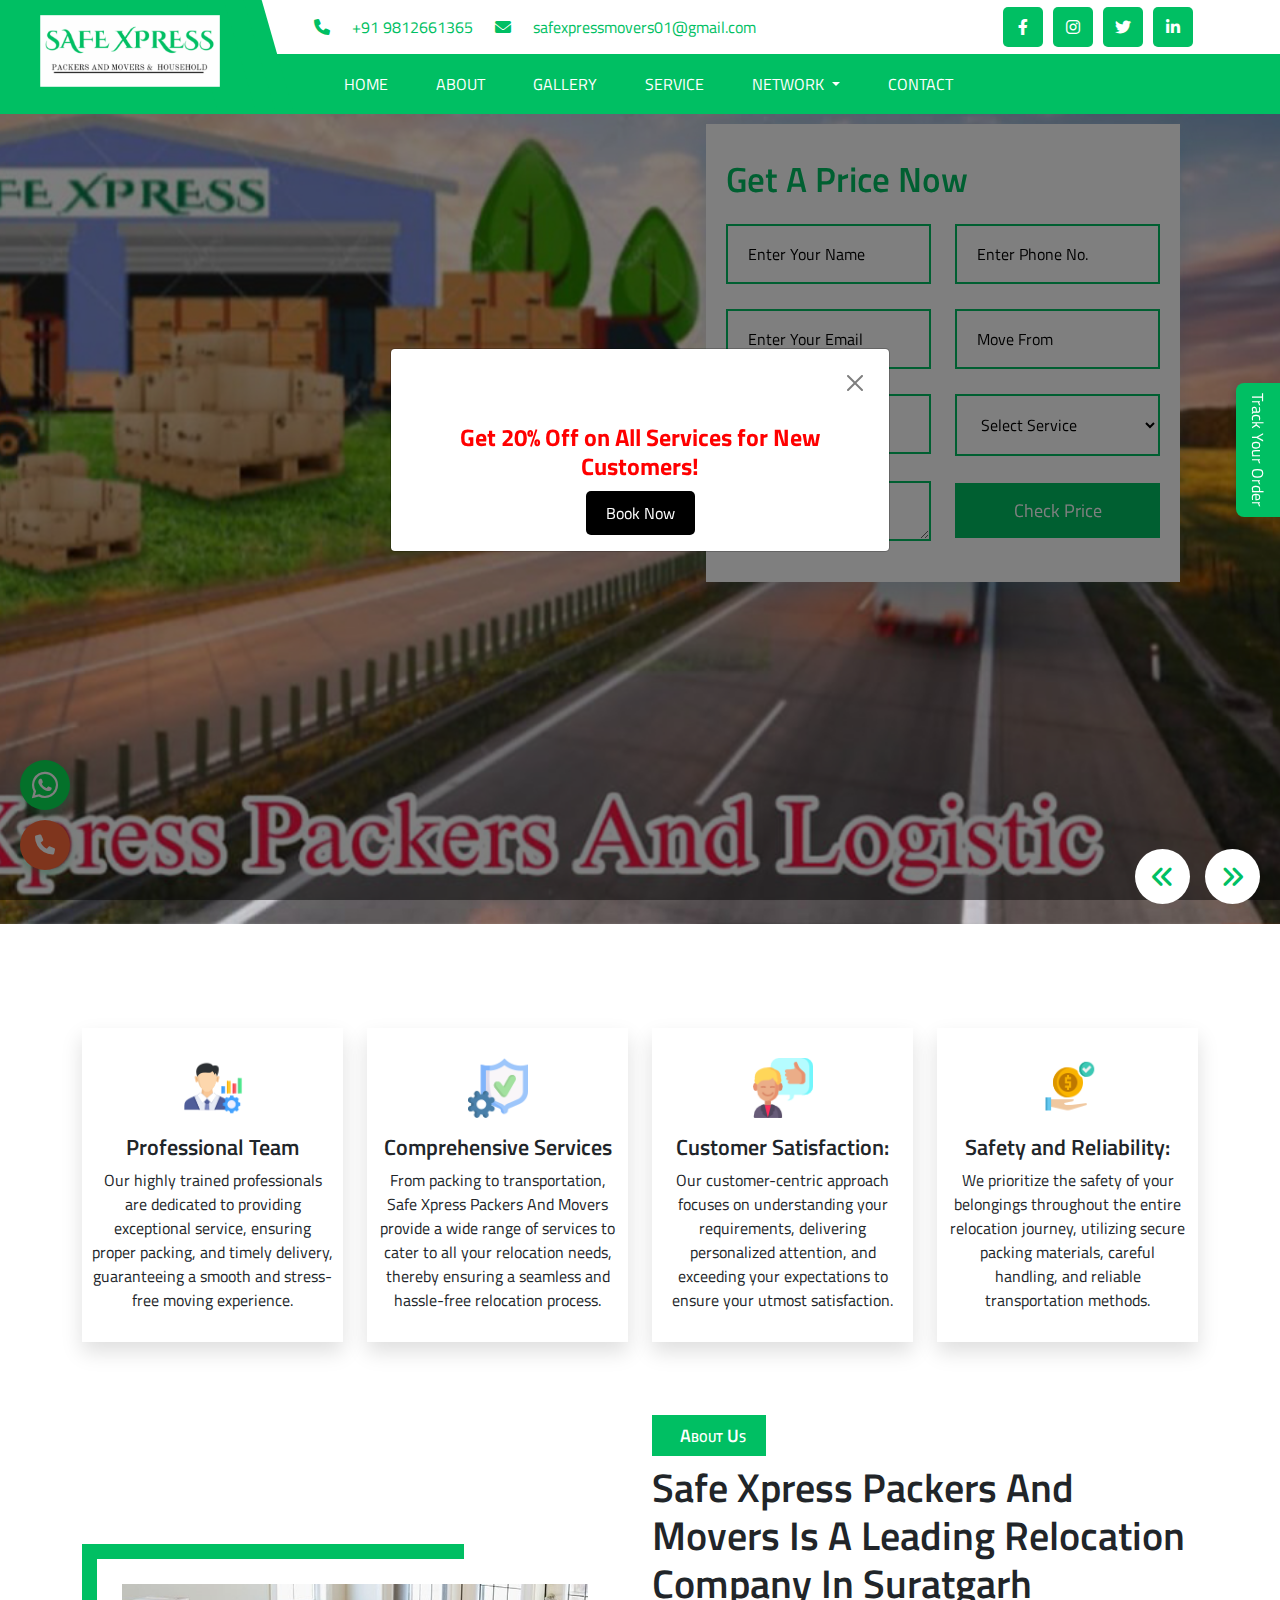
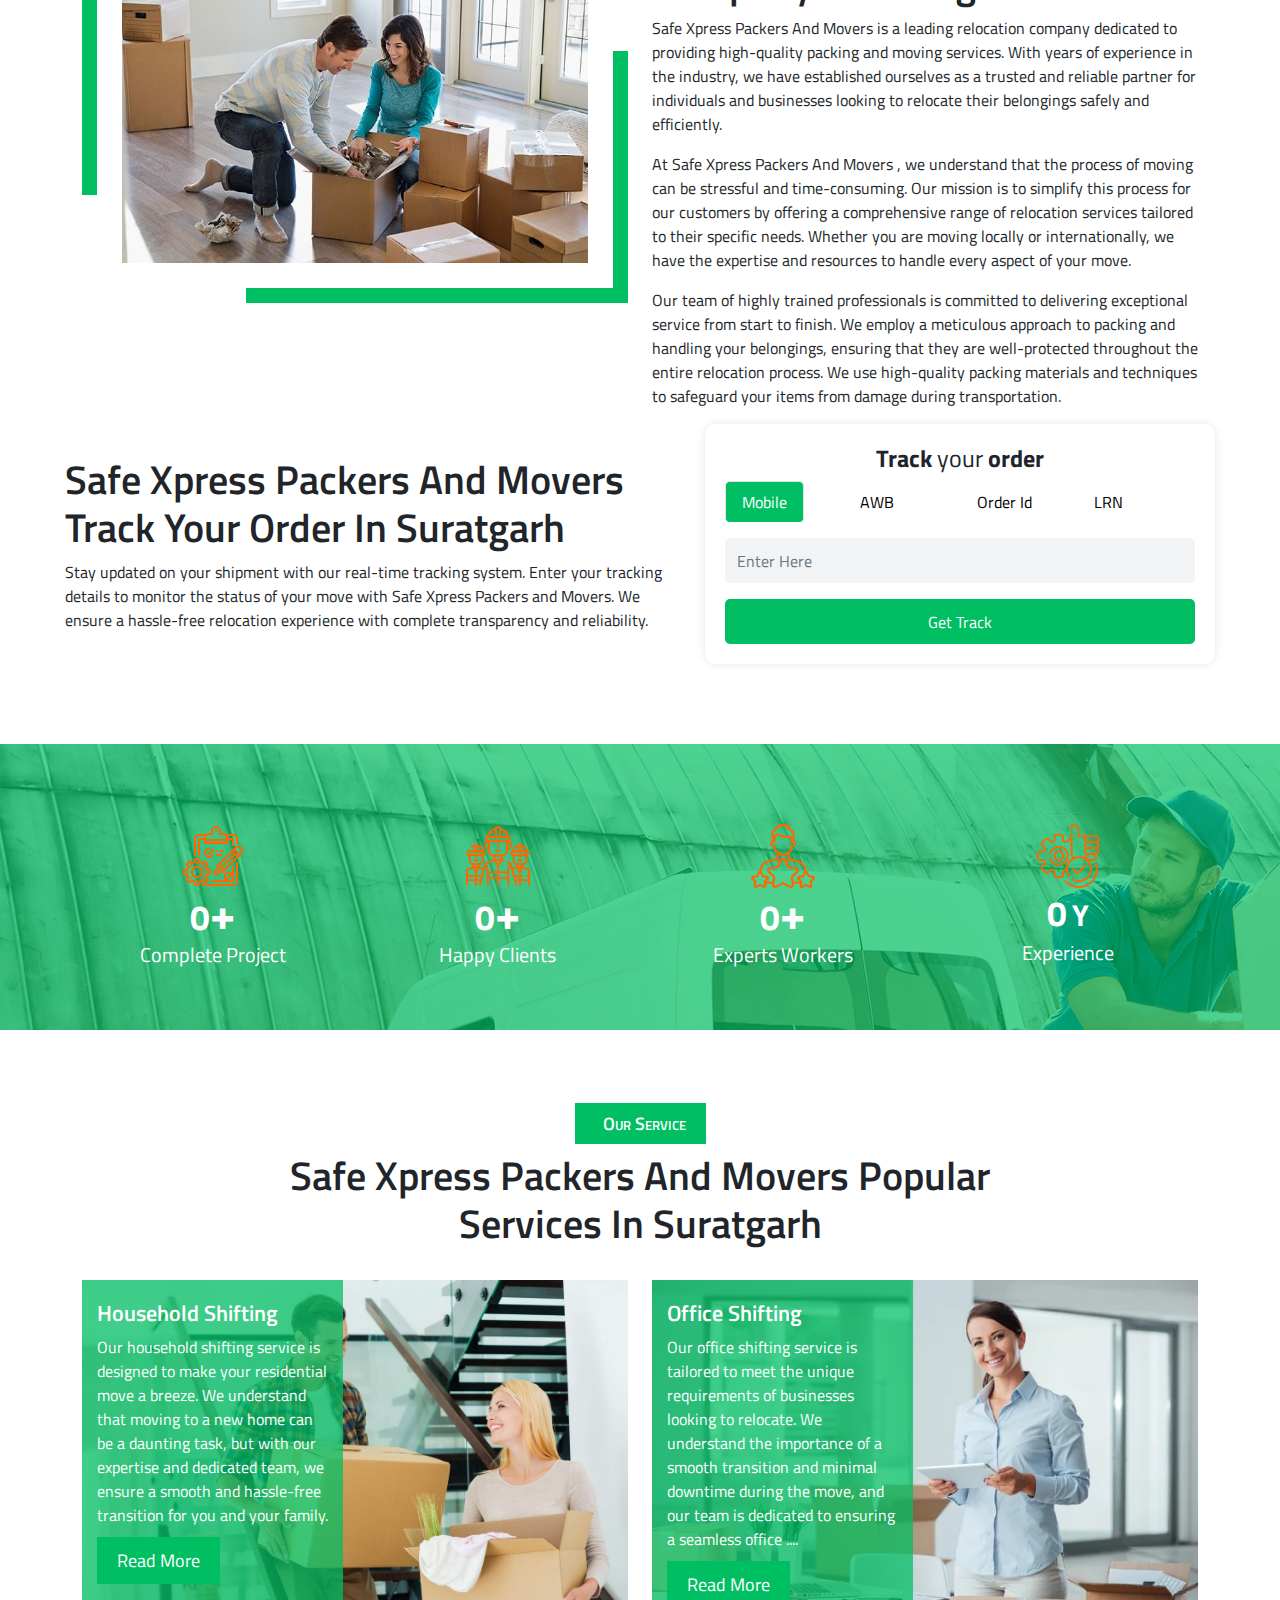
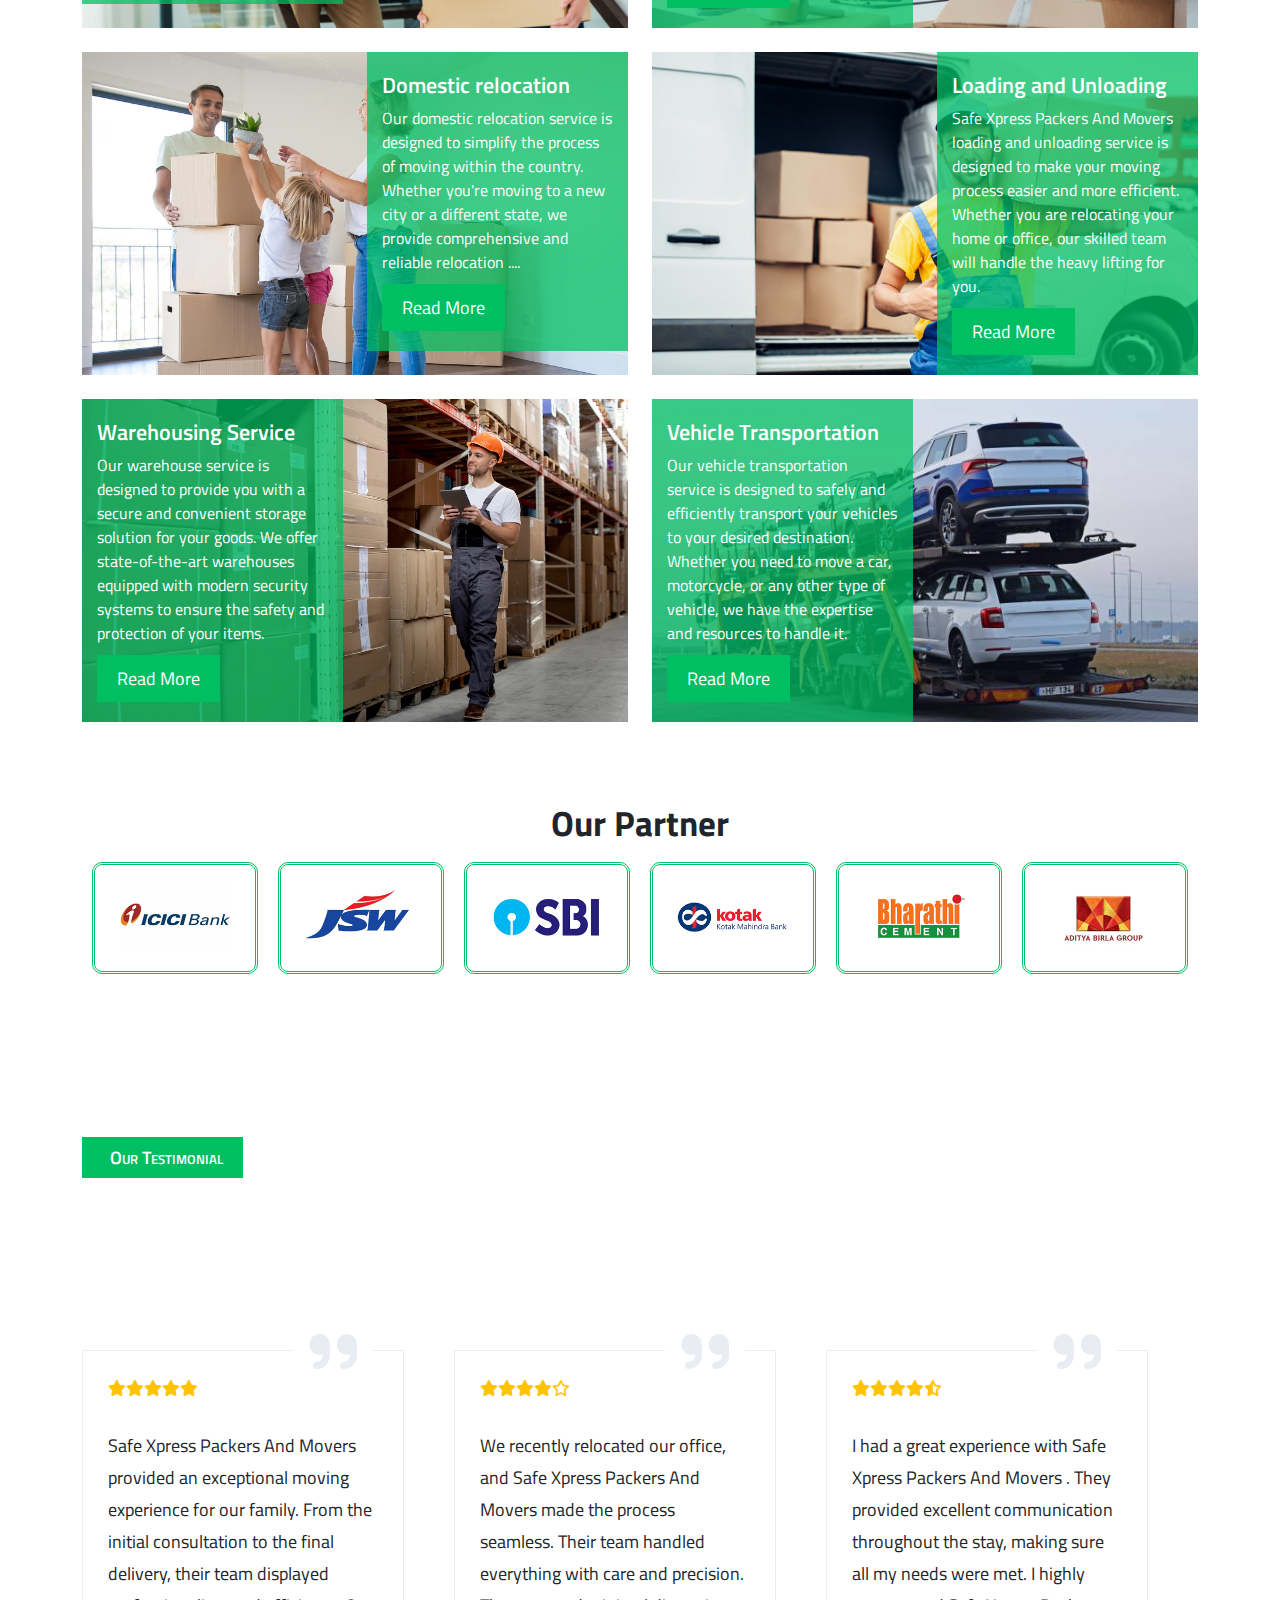
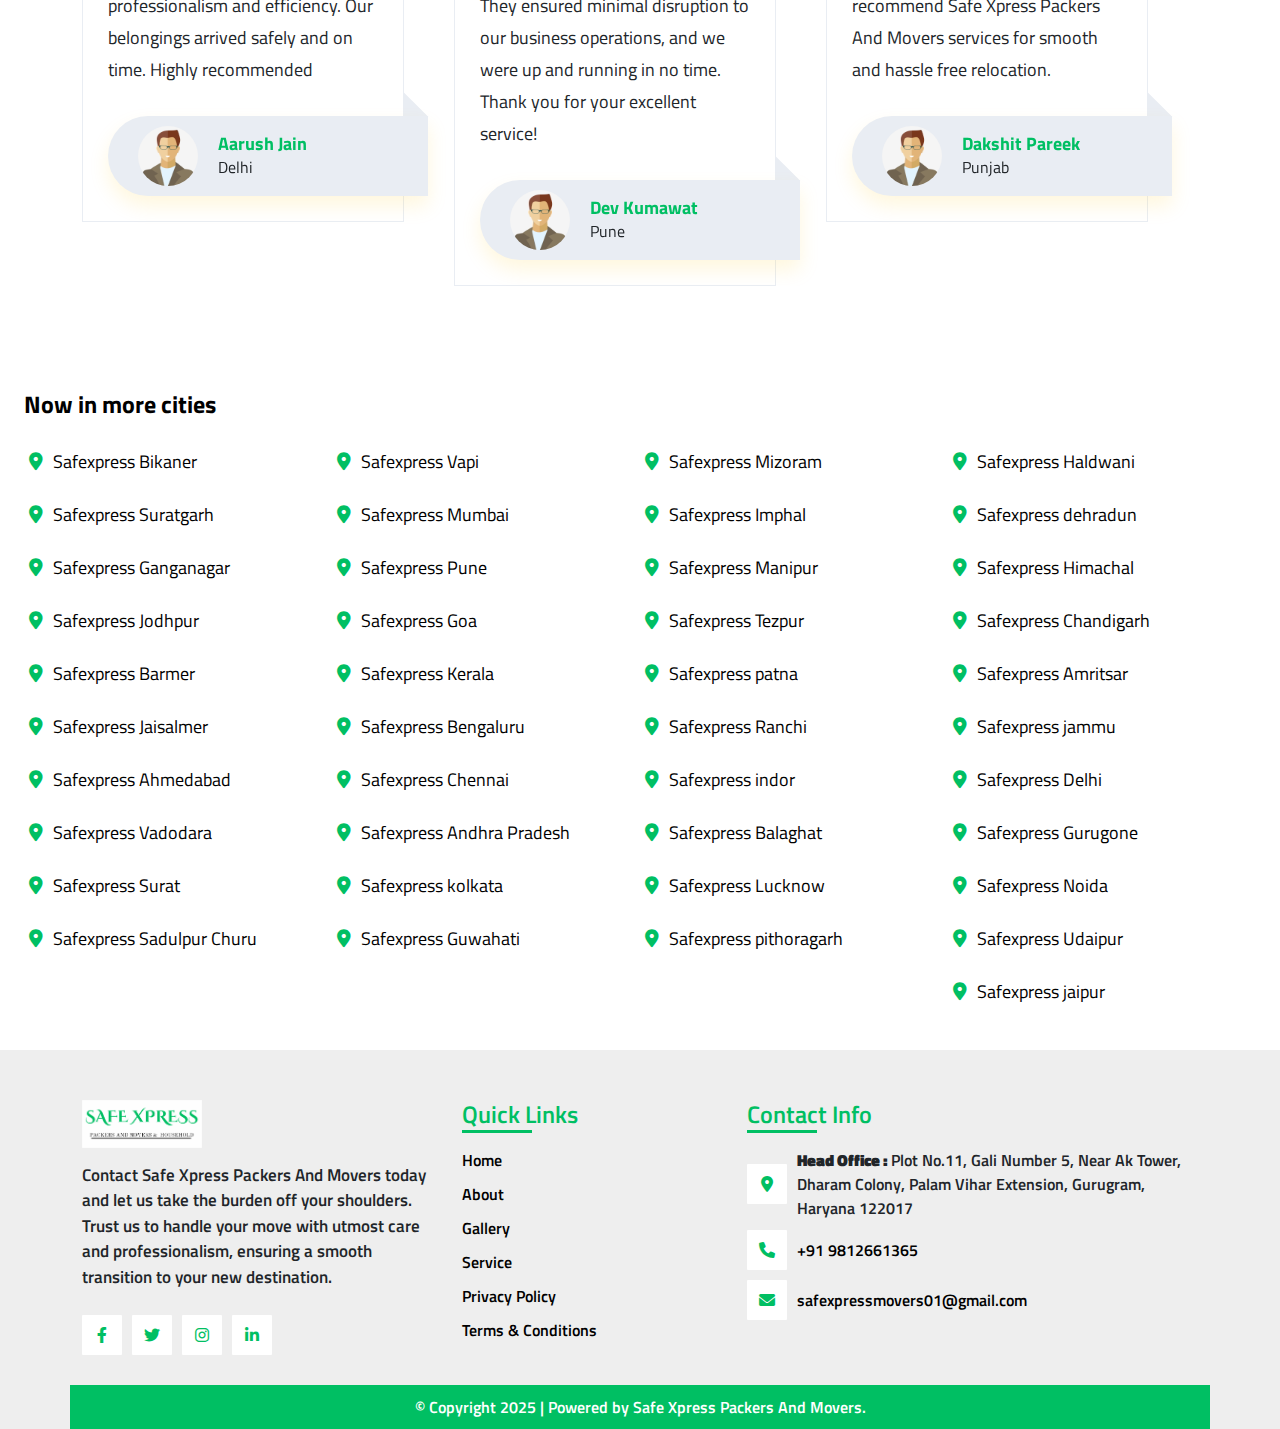
<file: SafexpressSuratgarh.html>
<!DOCTYPE html>
<html lang="en">
  <head>
    <meta charset="UTF-8" />
    <meta name="viewport" content="width=device-width, initial-scale=1.0" />
    <link rel="stylesheet" href="assets/css/all.min.css" />
    <link rel="stylesheet" href="assets/css/bootstrap.css" />
    <link rel="stylesheet" href="assets/css/slick.css" />
    <link rel="preconnect" href="https://fonts.googleapis.com" />
    <link rel="preconnect" href="https://fonts.gstatic.com" crossorigin />
    <link
      href="https://fonts.googleapis.com/css2?family=Titillium+Web:wght@200;300;400;600;700;900&display=swap"
      rel="stylesheet"
    />
    <link rel="stylesheet" href="assets/css/style.css" />
    <title>Safe Xpress Packers And Movers</title>
  </head>
  <body>
    <!-- --------------Start Modal------------ -->
    <div
      class="modal fade"
      id="offerModal"
      tabindex="-1"
      aria-hidden="true"
      style="z-index: 110000"
    >
      <div class="modal-dialog modal-dialog-centered">
        <div class="modal-content">
          <div class="modal-header">
            <button
              type="button"
              class="btn-close"
              data-bs-dismiss="modal"
              aria-label="Close"
            ></button>
          </div>
          <div class="modal-body">
            <h4>Get 20% Off on All Services for New Customers!</h4>
            <a href="tel:+91  9812661365  ">Book Now</a>
          </div>
        </div>
      </div>
    </div>
    <!-- --------------End Modal------------ -->
    <!-- ---------------Track Your Order--------------- -->
    <button id="complaintBtn">Track Your Order</button>
    <div id="enquiryForm">
      <div class="track-container">
        <h4 class="text-center fw-bold">
          Track <span class="fw-normal">your</span> order
        </h4>

        <!-- Nav Tabs -->
        <ul
          class="nav nav-tabs track-tabs border-0 d-flex justify-content-between"
          id="trackTab"
          role="tablist"
        >
          <li class="nav-item w-25" role="presentation">
            <button
              class="nav-link active text-center"
              id="mobile-tab"
              data-bs-toggle="tab"
              data-bs-target="#mobile"
              type="button"
              role="tab"
            >
              Mobile
            </button>
          </li>
          <li class="nav-item w-25" role="presentation">
            <button
              class="nav-link text-center"
              id="awb-tab"
              data-bs-toggle="tab"
              data-bs-target="#awb"
              type="button"
              role="tab"
            >
              AWB
            </button>
          </li>
          <li class="nav-item w-25" role="presentation">
            <button
              class="nav-link text-center"
              id="order-tab"
              data-bs-toggle="tab"
              data-bs-target="#order"
              type="button"
              role="tab"
            >
              Order Id
            </button>
          </li>
          <li class="nav-item w-25" role="presentation">
            <button
              class="nav-link text-center"
              id="lrn-tab"
              data-bs-toggle="tab"
              data-bs-target="#lrn"
              type="button"
              role="tab"
            >
              LRN
            </button>
          </li>
        </ul>

        <!-- Tab Content -->
        <div class="tab-content mt-3 p-lg-0 p-3" id="trackTabContent">
          <div class="tab-pane fade show active" id="mobile" role="tabpanel">
            <input
              type="text"
              class="form-control track-input"
              id="mobile-input"
              placeholder="Enter Here"
              required
            />
            <p class="error-msg" id="error-msg">
              ⚠ Server Error. Please call support.
            </p>
            <button class="btn track-btn w-100 mt-3" id="track-btn">
              Get Track
            </button>
            <a
              href="tel:+91  9812661365  "
              class="btn call-btn w-100"
              id="call-btn"
              >📞 Call Support</a
            >
          </div>
        </div>
      </div>
    </div>
    <!-- ===header-section-start=== -->

    <header>
      <div class="top-menu">
        <div class="container">
          <div class="row align-items-center">
            <div class="col-xl-2 col-lg-3"></div>
            <div class="col-xl-10 col-lg-9">
              <div class="top-bar">
                <div class="top-box">
                  <ul>
                    <li class="phone">
                      <i class="fa-solid fa-phone"></i
                      ><a href="tel:+91  9812661365  ">+91  9812661365  </a>
                    </li>
                    <li>
                      <i class="fa-solid fa-envelope"></i
                      ><a href="mailto:safexpressmovers01@gmail.com "
                        >safexpressmovers01@gmail.com </a
                      >
                    </li>
                  </ul>
                </div>
                <div class="social">
                  <ul>
                    <li>
                      <a href="#"><i class="fa-brands fa-facebook-f"></i></a>
                    </li>
                    <li>
                      <a href="#"><i class="fa-brands fa-instagram"></i></a>
                    </li>
                    <li>
                      <a href="#"><i class="fa-brands fa-twitter"></i></a>
                    </li>
                    <li>
                      <a href="#"><i class="fa-brands fa-linkedin-in"></i></a>
                    </li>
                  </ul>
                </div>
              </div>
            </div>
          </div>
        </div>
      </div>
      <div class="menu">
        <div class="container">
          <nav class="navbar navbar-expand-lg navbar-light">
            <div class="container-fluid">
              <a href="index.html" class="logo-img"
                ><picture
                  ><img src="assets/images/logo.png" alt="logo" /></picture
              ></a>
              <button
                class="navbar-toggler"
                type="button"
                data-bs-toggle="collapse"
                data-bs-target="#navbarScroll"
                aria-controls="navbarScroll"
                aria-expanded="false"
                aria-label="Toggle navigation"
              >
                <span class="navbar-toggler-icon"></span>
              </button>
              <div class="collapse navbar-collapse" id="navbarScroll">
                <ul class="navbar-nav me-auto my-2 my-lg-0 navbar-nav-scroll">
                  <li class="nav-item">
                    <a
                      class="nav-link active"
                      aria-current="page"
                      href="index.html"
                      >Home</a
                    >
                  </li>
                  <li class="nav-item">
                    <a class="nav-link" href="about.html">About</a>
                  </li>
                  <li class="nav-item">
                    <a href="gallery.html" class="nav-link">Gallery</a>
                  </li>
                  <li class="nav-item">
                    <a href="service.html" class="nav-link">Service</a>
                  </li>
                  <li class="nav-item dropdown">
                    <a class="nav-link dropdown-toggle" href="#" id="networkDropdown" role="button" data-bs-toggle="dropdown" aria-expanded="false">
                      Network
                    </a>
                    <ul class="dropdown-menu" aria-labelledby="networkDropdown">
                      <li><a class="dropdown-item" href="SafexpressGanganagar.html">Safexpress Ganganagar</a></li>
                      <li><a class="dropdown-item" href="SafexpressSuratgarh.html">Safexpress Suratgarh</a></li>
                      <li><a class="dropdown-item" href="SafexpressBikaner.html">Safexpress Bikaner</a></li>
                      <li><a class="dropdown-item" href="SafexpressJodhpur.html">Safexpress Jodhpur</a></li>
                      <li><a class="dropdown-item" href="SafexpressJesalmer.html">Safexpress Jesalmer</a></li>
                      <li><a class="dropdown-item" href="SafexpressAssam.html">Safexpress Assam</a></li>
                    </ul>
                  </li>
                  <li class="nav-item">
                    <a href="contact.html" class="nav-link">Contact</a>
                  </li>
                </ul>
              </div>
            </div>
          </nav>
        </div>
      </div>
      <div class="logo">
        <a href="index.html"
          ><picture><img src="assets/images/logo.png" alt="logo" /></picture
        ></a>
      </div>
    </header>

    <!-- ===header-section-end=== -->

    <!-- ===Hero-Section-Start=== -->

    <section class="hero-section">
      <div class="form-box d-none d-lg-block">
        <h2>Get A Price Now</h2>
        <form action="send.php" method="POST">
          <div class="row">
            <div class="col-md-6">
              <div class="f-group">
                <input
                  type="text"
                  placeholder="Enter Your Name"
                  name="name"
                  required
                />
              </div>
            </div>
            <div class="col-md-6">
              <div class="f-group">
                <input
                  type="number"
                  placeholder="Enter Phone No."
                  name="phone"
                  required
                />
              </div>
            </div>
            <div class="col-md-6">
              <div class="f-group">
                <input
                  type="text"
                  placeholder="Enter Your Email"
                  name="email"
                  required
                />
              </div>
            </div>
            <div class="col-md-6">
              <div class="f-group">
                <input
                  type="text"
                  placeholder="Move From"
                  name="movefrom"
                  required
                />
              </div>
            </div>
            <div class="col-md-6">
              <div class="f-group">
                <input
                  type="text"
                  placeholder="Move To"
                  name="moveto"
                  required
                />
              </div>
            </div>
            <div class="col-md-6">
              <div class="f-group">
                <select name="service" required>
                  <option value="Select Service">Select Service</option>
                  <option value="Household Shifting">Household Shifting</option>
                  <option value="Corporate Relocation">
                    Corporate Relocation
                  </option>
                  <option value="Domestic Relocation">
                    Domestic Relocation
                  </option>
                  <option value="Warehousing Service">
                    Warehousing Service
                  </option>
                  <option value="Loading And Unloading ">
                    Loading And Unloading
                  </option>
                  <option value="Vehicle Transportation">
                    Vehicle Transportation
                  </option>
                </select>
              </div>
            </div>
          </div>
          <div class="row align-items-center">
            <div class="col-md-6">
              <div class="f-group">
                <textarea
                  name="message"
                  cols="30"
                  rows="1"
                  placeholder="Write Message"
                  required
                ></textarea>
              </div>
            </div>
            <div class="col-md-6">
              <div class="f-group" style="text-align: right">
                <button class="sec-btn" type="submit">
                  <span>Check Price</span>
                </button>
              </div>
            </div>
          </div>
        </form>
      </div>
      <div class="hero-slider">
        <div class="hero-slide">
          <div class="container">
            <div class="row align-items-center">
              <div class="col-lg-6">
                <!-- <div class="hero-item">
                                <span class="under">Welcome To Safe Xpress Packers And Movers </span> 
                                <h2>Safety and Sustainability: Our Commitment to Excellence</h2>
                                <p>At Safe Xpress Packers And Movers , we prioritize safety and sustainability. We adhere to strict standards, ensuring the protection of our employees and the environment. Our commitment to excellence drives us to minimize waste and reduce our carbon footprint.</p>
                                <a href="contact.html" class="sec-btn"><span>Book Now</span></a>
                            </div> -->
              </div>
              <div class="col-lg-6"></div>
            </div>
          </div>
        </div>
        <div class="hero-slide hero-slide2">
          <div class="container">
            <div class="row align-items-center">
              <div class="col-lg-6">
                <!-- <div class="hero-item">
                                <span class="under">Welcome To Safe Xpress Packers And Movers </span>
                                <h2>Customer-Centric Approach for a Hassle-Free Move</h2>
                                <p>At Safe Xpress Packers And Movers , we take a customer-centric approach to make your move hassle-free. Our dedicated team provides personalized attention, open communication, and regular updates, ensuring your satisfaction and a smooth relocation experience.</p>
                                <a href="contact.html" class="sec-btn"><span>Book Now</span></a>
                            </div> -->
              </div>
              <div class="col-lg-6"></div>
            </div>
          </div>
        </div>
        <div class="hero-slide hero-slide3">
          <div class="container">
            <div class="row align-items-center">
              <div class="col-lg-6">
                <!-- <div class="hero-item">
                                <span class="under">Welcome To Safe Xpress Packers And Movers </span>
                                <h2>Seamless Relocation with Expert Handling</h2>
                                <p>At Safe Xpress Packers And Movers, we prioritize efficiency and care in every move. Our experienced professionals handle your belongings with precision, using the best packing techniques and transportation methods to ensure a secure and seamless relocation.</p>
                                <a href="contact.html" class="sec-btn"><span>Book Now</span></a>
                            </div> -->
              </div>
              <div class="col-lg-6"></div>
            </div>
          </div>
        </div>
      </div>
    </section>

    <!-- ===Hero-Section-End=== -->
    <!-- ===Mobile Form-Section-Start=== -->
    <section class="mobileform-section d-lg-none d-block">
      <div class="form-box">
        <h2>Get A Price Now</h2>
        <form action="send.php" method="POST">
          <div class="row">
            <div class="col-md-6">
              <div class="f-group">
                <input
                  type="text"
                  placeholder="Enter Your Name"
                  name="name"
                  required
                />
              </div>
            </div>
            <div class="col-md-6">
              <div class="f-group">
                <input
                  type="number"
                  placeholder="Enter Phone No."
                  name="phone"
                  required
                />
              </div>
            </div>
            <div class="col-md-6">
              <div class="f-group">
                <input
                  type="text"
                  placeholder="Enter Your Email"
                  name="email"
                  required
                />
              </div>
            </div>
            <div class="col-md-6">
              <div class="f-group">
                <input
                  type="text"
                  placeholder="Move From"
                  name="movefrom"
                  required
                />
              </div>
            </div>
            <div class="col-md-6">
              <div class="f-group">
                <input
                  type="text"
                  placeholder="Move To"
                  name="moveto"
                  required
                />
              </div>
            </div>
            <div class="col-md-6">
              <div class="f-group">
                <select name="service" required>
                  <option value="Select Service">Select Service</option>
                  <option value="Household Shifting">Household Shifting</option>
                  <option value="Corporate Relocation">
                    Corporate Relocation
                  </option>
                  <option value="Domestic Relocation">
                    Domestic Relocation
                  </option>
                  <option value="Warehousing Service">
                    Warehousing Service
                  </option>
                  <option value="Loading And Unloading ">
                    Loading And Unloading
                  </option>
                  <option value="Vehicle Transportation">
                    Vehicle Transportation
                  </option>
                </select>
              </div>
            </div>
          </div>
          <div class="row align-items-center">
            <div class="col-md-6">
              <div class="f-group">
                <textarea
                  name="message"
                  cols="30"
                  rows="1"
                  placeholder="Write Message"
                  required
                ></textarea>
              </div>
            </div>
            <div class="col-md-6">
              <div class="f-group" style="text-align: right">
                <button class="sec-btn" type="submit">
                  <span>Check Price</span>
                </button>
              </div>
            </div>
          </div>
        </form>
      </div>
    </section>
    <!-- ===Mobile Form-Section-End=== -->
    <!-- ====feature-section-start==== -->

    <section class="feature-section p-100">
      <div class="container">
        <div class="row">
          <div class="col-lg-3 col-md-6 mt-4">
            <div class="fea-box">
              <div class="icon">
                <img src="assets/images/fea1.png" alt="" />
              </div>
              <h4>Professional Team</h4>
              <p>
                Our highly trained professionals are dedicated to providing
                exceptional service, ensuring proper packing, and timely
                delivery, guaranteeing a smooth and stress-free moving
                experience.
              </p>
            </div>
          </div>
          <div class="col-lg-3 col-md-6 mt-4">
            <div class="fea-box">
              <div class="icon">
                <img src="assets/images/fea2.png" alt="" />
              </div>
              <h4>Comprehensive Services</h4>
              <p>
                From packing to transportation, Safe Xpress Packers And Movers
                provide a wide range of services to cater to all your relocation
                needs, thereby ensuring a seamless and hassle-free relocation
                process.
              </p>
            </div>
          </div>
          <div class="col-lg-3 col-md-6 mt-4">
            <div class="fea-box">
              <div class="icon">
                <img src="assets/images/fea3.png" alt="" />
              </div>
              <h4>Customer Satisfaction:</h4>
              <p>
                Our customer-centric approach focuses on understanding your
                requirements, delivering personalized attention, and exceeding
                your expectations to ensure your utmost satisfaction.
              </p>
            </div>
          </div>
          <div class="col-lg-3 col-md-6 mt-4">
            <div class="fea-box">
              <div class="icon">
                <img src="assets/images/fea4.png" alt="" />
              </div>
              <h4>Safety and Reliability:</h4>
              <p>
                We prioritize the safety of your belongings throughout the
                entire relocation journey, utilizing secure packing materials,
                careful handling, and reliable transportation methods.
              </p>
            </div>
          </div>
        </div>
      </div>
    </section>

    <!-- ====feature-section-end==== -->

    <!-- ===About-Section-Start=== -->

    <section class="about-section">
      <div class="container">
        <div class="row align-items-center">
          <div class="col-lg-6">
            <div class="as-img">
              <img src="assets/images/about.jpg" alt="" />
            </div>
          </div>
          <div class="col-lg-6">
            <div class="as-content">
              <span class="under">About Us</span>
              <h2>
                Safe Xpress Packers And Movers is a leading relocation company In Suratgarh
              </h2>
              <p>
                Safe Xpress Packers And Movers is a leading relocation company
                dedicated to providing high-quality packing and moving services.
                With years of experience in the industry, we have established
                ourselves as a trusted and reliable partner for individuals and
                businesses looking to relocate their belongings safely and
                efficiently.
              </p>
              <p>
                At Safe Xpress Packers And Movers , we understand that the
                process of moving can be stressful and time-consuming. Our
                mission is to simplify this process for our customers by
                offering a comprehensive range of relocation services tailored
                to their specific needs. Whether you are moving locally or
                internationally, we have the expertise and resources to handle
                every aspect of your move.
              </p>
              <p>
                Our team of highly trained professionals is committed to
                delivering exceptional service from start to finish. We employ a
                meticulous approach to packing and handling your belongings,
                ensuring that they are well-protected throughout the entire
                relocation process. We use high-quality packing materials and
                techniques to safeguard your items from damage during
                transportation.
              </p>
            </div>
          </div>
        </div>
      </div>
    </section>

    <!-- ===About-Section-End=== -->
    <!-- ===Track-Section-Start=== -->
    <div class="container-fluid">
      <div class="row align-items-center justify-content-center">
        <div class="col-lg-6">
          <div class="as-content">
            <h2>
              Safe Xpress Packers And Movers Track Your Order In Suratgarh
            </h2>
            <p>
                Stay updated on your shipment with our real-time tracking system. Enter your tracking details to monitor the status of your move with Safe Xpress Packers and Movers. We ensure a hassle-free relocation experience with complete transparency and reliability.
            </p>
    
          </div>
        </div>
        <div class="col-lg-5 mt-lg-0 mt-4">
            <div class="track-container">
                <h4 class="text-center fw-bold">
                  Track <span class="fw-normal">your</span> order
                </h4>
              
                <!-- Nav Tabs -->
                <ul
                  class="nav nav-tabs track-tabs border-0 d-flex justify-content-between"
                  id="trackTabMain"
                  role="tablist"
                >
                  <li class="nav-item w-25" role="presentation">
                    <button
                      class="nav-link active text-center"
                      id="mobile-tab-track"
                      data-bs-toggle="tab"
                      data-bs-target="#mobile-track"
                      type="button"
                      role="tab"
                    >
                      Mobile
                    </button>
                  </li>
                  <li class="nav-item w-25" role="presentation">
                    <button
                      class="nav-link text-center"
                      id="awb-tab-track"
                      data-bs-toggle="tab"
                      data-bs-target="#awb-track"
                      type="button"
                      role="tab"
                    >
                      AWB
                    </button>
                  </li>
                  <li class="nav-item w-25" role="presentation">
                    <button
                      class="nav-link text-center"
                      id="order-tab-track"
                      data-bs-toggle="tab"
                      data-bs-target="#order-track"
                      type="button"
                      role="tab"
                    >
                      Order Id
                    </button>
                  </li>
                  <li class="nav-item w-25" role="presentation">
                    <button
                      class="nav-link text-center"
                      id="lrn-tab-track"
                      data-bs-toggle="tab"
                      data-bs-target="#lrn-track"
                      type="button"
                      role="tab"
                    >
                      LRN
                    </button>
                  </li>
                </ul>
              
                <!-- Tab Content -->
                <div class="tab-content mt-3 p-lg-0 p-3" id="trackTabContentMain">
                  <div
                    class="tab-pane fade show active"
                    id="mobile-track"
                    role="tabpanel"
                  >
                    <input
                      type="text"
                      class="form-control track-input"
                      id="mobile-input-track"
                      placeholder="Enter Here"
                      required
                    />
                    <p class="error-msg" id="error-msg-track">
                      ⚠ Server Error. Please call support.
                    </p>
                    <button class="btn track-btn w-100 mt-3" id="track-btn-track">
                      Get Track
                    </button>
                    <a
                      href="tel:+91  9812661365  "
                      class="btn call-btn w-100"
                      id="call-btn-track"
                      >📞 Call Support</a
                    >
                  </div>
                </div>
              </div>
              
        </div>
      </div>
    </div>
    <!-- ===Track-Section-End=== -->

    <!-- -------counter-section-start-------- -->

    <section class="counter-section">
      <div class="container">
        <div class="row" id="counter">
          <div class="col-lg-3 col-6">
            <div class="cont-box">
              <div class="icon">
                <img src="assets/images/count3.png" alt="" />
              </div>
              <h2 class="counter-value" data-count="1122">0</h2>
              <p>Complete Project</p>
            </div>
          </div>
          <div class="col-lg-3 col-6">
            <div class="cont-box">
              <div class="icon">
                <img src="assets/images/count2.png" alt="" />
              </div>
              <h2 class="counter-value" data-count="924">0</h2>
              <p>Happy Clients</p>
            </div>
          </div>
          <div class="col-lg-3 col-6">
            <div class="cont-box">
              <div class="icon">
                <img src="assets/images/count1.png" alt="" />
              </div>
              <h2 class="counter-value" data-count="36">0</h2>
              <p>Experts Workers</p>
            </div>
          </div>
          <div class="col-lg-3 col-6">
            <div class="cont-box count-box2">
              <div class="icon">
                <img src="assets/images/count4.png" alt="" />
              </div>
              <h2 class="counter-value" data-count="9">0</h2>
              <p>Experience</p>
            </div>
          </div>
        </div>
      </div>
    </section>

    <!-- -------counter-section-end---------- -->

    <!-- ====Service-Section-Start==== -->

    <section class="service-section m-100">
      <div class="container">
        <div class="row justify-content-center">
          <div class="col-lg-8">
            <div class="ser-head">
              <span class="under">Our Service</span>
              <h2>
                Safe Xpress Packers And Movers Popular <br />
                Services In Suratgarh
              </h2>
            </div>
          </div>
        </div>
        <div class="row">
          <div class="col-md-6 mt-4">
            <div class="ser-box1">
              <div class="row">
                <div class="col-xl-6 col-lg-7">
                  <div class="ser-item">
                    <h4>Household Shifting</h4>
                    <p>
                      Our household shifting service is designed to make your
                      residential move a breeze. We understand that moving to a
                      new home can be a daunting task, but with our expertise
                      and dedicated team, we ensure a smooth and hassle-free
                      transition for you and your family.
                    </p>
                    <a href="service.html" class="sec-btn"
                      ><span>Read More</span></a
                    >
                  </div>
                </div>
                <div class="col-xl-6 col-lg-5"></div>
              </div>
            </div>
          </div>
          <div class="col-md-6 mt-4">
            <div class="ser-box2">
              <div class="row">
                <div class="col-xl-6 col-lg-7">
                  <div class="ser-item">
                    <h4>Office Shifting</h4>
                    <p>
                      Our office shifting service is tailored to meet the unique
                      requirements of businesses looking to relocate. We
                      understand the importance of a smooth transition and
                      minimal downtime during the move, and our team is
                      dedicated to ensuring a seamless office ....
                    </p>
                    <a href="service.html" class="sec-btn"
                      ><span>Read More</span></a
                    >
                  </div>
                </div>
                <div class="col-xl-6 col-lg-5"></div>
              </div>
            </div>
          </div>
          <div class="col-md-6 mt-4">
            <div class="ser-box3">
              <div class="row">
                <div class="col-lg-6"></div>
                <div class="col-xl-6 col-lg-7">
                  <div class="ser-item">
                    <h4>Domestic relocation</h4>
                    <p>
                      Our domestic relocation service is designed to simplify
                      the process of moving within the country. Whether you're
                      moving to a new city or a different state, we provide
                      comprehensive and reliable relocation ....
                    </p>
                    <a href="service.html" class="sec-btn"
                      ><span>Read More</span></a
                    >
                  </div>
                </div>
              </div>
            </div>
          </div>
          <div class="col-md-6 mt-4">
            <div class="ser-box4">
              <div class="row">
                <div class="col-xl-6 col-lg-5"></div>
                <div class="col-xl-6 col-lg-7">
                  <div class="ser-item">
                    <h4>Loading and Unloading</h4>
                    <p>
                      Safe Xpress Packers And Movers loading and unloading
                      service is designed to make your moving process easier and
                      more efficient. Whether you are relocating your home or
                      office, our skilled team will handle the heavy lifting for
                      you.
                    </p>
                    <a href="service.html" class="sec-btn"
                      ><span>Read More</span></a
                    >
                  </div>
                </div>
              </div>
            </div>
          </div>
          <div class="col-md-6 mt-4">
            <div class="ser-box5">
              <div class="row">
                <div class="col-xl-6 col-lg-7">
                  <div class="ser-item">
                    <h4>Warehousing Service</h4>
                    <p>
                      Our warehouse service is designed to provide you with a
                      secure and convenient storage solution for your goods. We
                      offer state-of-the-art warehouses equipped with modern
                      security systems to ensure the safety and protection of
                      your items.
                    </p>
                    <a href="service.html" class="sec-btn"
                      ><span>Read More</span></a
                    >
                  </div>
                </div>
                <div class="col-xl-6 col-lg-5"></div>
              </div>
            </div>
          </div>
          <div class="col-md-6 mt-4">
            <div class="ser-box6">
              <div class="row">
                <div class="col-xl-6 col-lg-7">
                  <div class="ser-item">
                    <h4>Vehicle Transportation</h4>
                    <p>
                      Our vehicle transportation service is designed to safely
                      and efficiently transport your vehicles to your desired
                      destination. Whether you need to move a car, motorcycle,
                      or any other type of vehicle, we have the expertise and
                      resources to handle it.
                    </p>
                    <a href="service.html" class="sec-btn"
                      ><span>Read More</span></a
                    >
                  </div>
                </div>
                <div class="col-xl-6 col-lg-5"></div>
              </div>
            </div>
          </div>
        </div>
      </div>
    </section>

    <!-- ====Service-Section-End==== -->

    <!-- ===Brand-Section-Start=== -->

    <section class="brand-section m-100">
      <div class="container">
        <h3>Our Partner</h3>
        <div class="brand-slider">
          <div class="brand-box">
            <img src="assets/images/clients1.gif" alt="" />
          </div>
          <div class="brand-box">
            <img src="assets/images/clients4.gif" alt="" />
          </div>
          <div class="brand-box">
            <img src="assets/images/clients6.gif" alt="" />
          </div>
          <div class="brand-box">
            <img src="assets/images/clients9.gif" alt="" />
          </div>
          <div class="brand-box">
            <img src="assets/images/clients10.gif" alt="" />
          </div>
          <div class="brand-box">
            <img src="assets/images/clients11.gif" alt="" />
          </div>
          <div class="brand-box">
            <img src="assets/images/clients14.gif" alt="" />
          </div>
          <div class="brand-box">
            <img src="assets/images/clients18.gif" alt="" />
          </div>
        </div>
      </div>
    </section>

    <!-- ===Brand-Section-End=== -->

    <div class="what">
      <a href=" https://wa.me/91 9812661365  " target="_blank">
        <i class="fa-brands fa-whatsapp"></i>
      </a>
      <a href="tel:+91  9812661365  " style="background-color: #ff6b3b">
        <i class="fa-solid fa-phone"></i>
      </a>
    </div>

    <!-- ===testimonial-section-start=== -->

    <section class="testimonial-section p-100">
      <div class="container">
        <div class="row align-items-center justify-content-between">
          <div class="col-lg-6">
            <div class="ch-title">
              <span class="under">Our Testimonial</span>
              <h2>
                Whats Our Clients Saying <br />
                About Us
              </h2>
            </div>
          </div>
          <div class="col-lg-5">
            <div class="ch-text">
              <p>
                Safe Xpress Packers And Movers take pride in the positive
                feedback we receive from our valued clients. Here are some
                testimonials highlighting their experience with us:
              </p>
            </div>
          </div>
        </div>
        <div class="tes-slider">
          <div class="tes-box">
            <div class="tes-quote">
              <i class="fa-solid fa-quote-right"></i>
            </div>
            <div class="ratting">
              <i class="fa-solid fa-star"></i><i class="fa-solid fa-star"></i
              ><i class="fa-solid fa-star"></i><i class="fa-solid fa-star"></i
              ><i class="fa-solid fa-star"></i>
            </div>
            <p>
              Safe Xpress Packers And Movers provided an exceptional moving
              experience for our family. From the initial consultation to the
              final delivery, their team displayed professionalism and
              efficiency. Our belongings arrived safely and on time. Highly
              recommended
            </p>
            <div class="tes-info">
              <div class="tes-img">
                <img src="assets/images/tes.jpg" alt="" />
              </div>
              <div class="text">
                <h6><b>Aarush Jain</b></h6>
                <span>Delhi</span>
              </div>
            </div>
          </div>
          <div class="tes-box">
            <div class="tes-quote">
              <i class="fa-solid fa-quote-right"></i>
            </div>
            <div class="ratting">
              <i class="fa-solid fa-star"></i><i class="fa-solid fa-star"></i
              ><i class="fa-solid fa-star"></i><i class="fa-solid fa-star"></i
              ><i class="fa-regular fa-star"></i>
            </div>
            <p>
              We recently relocated our office, and Safe Xpress Packers And
              Movers made the process seamless. Their team handled everything
              with care and precision. They ensured minimal disruption to our
              business operations, and we were up and running in no time. Thank
              you for your excellent service!
            </p>
            <div class="tes-info">
              <div class="tes-img">
                <img src="assets/images/tes.jpg" alt="" />
              </div>
              <div class="text">
                <h6><b>Dev Kumawat</b></h6>
                <span>Pune</span>
              </div>
            </div>
          </div>
          <div class="tes-box">
            <div class="tes-quote">
              <i class="fa-solid fa-quote-right"></i>
            </div>
            <div class="ratting">
              <i class="fa-solid fa-star"></i><i class="fa-solid fa-star"></i
              ><i class="fa-solid fa-star"></i><i class="fa-solid fa-star"></i
              ><i class="fa-solid fa-star-half-stroke"></i>
            </div>
            <p>
              I had a great experience with Safe Xpress Packers And Movers .
              They provided excellent communication throughout the stay, making
              sure all my needs were met. I highly recommend Safe Xpress Packers
              And Movers services for smooth and hassle free relocation.
            </p>
            <div class="tes-info">
              <div class="tes-img">
                <img src="assets/images/tes.jpg" alt="" />
              </div>
              <div class="text">
                <h6><b>Dakshit Pareek</b></h6>
                <span>Punjab</span>
              </div>
            </div>
          </div>
          <div class="tes-box">
            <div class="tes-quote">
              <i class="fa-solid fa-quote-right"></i>
            </div>
            <div class="ratting">
              <i class="fa-solid fa-star"></i><i class="fa-solid fa-star"></i
              ><i class="fa-solid fa-star"></i><i class="fa-solid fa-star"></i
              ><i class="fa-solid fa-star-half-stroke"></i>
            </div>
            <p>
              I hired Safe Xpress Packers And Movers for my domestic relocation.
              The team was punctual, friendly and handled all my belongings with
              utmost care. They made the whole process stress-free, and I would
              definitely choose them again for my future moves.
            </p>
            <div class="tes-info">
              <div class="tes-img">
                <img src="assets/images/tes.jpg" alt="" />
              </div>
              <div class="text">
                <h6><b>Faraj Khan </b></h6>
                <span>Lucknow</span>
              </div>
            </div>
          </div>
        </div>
      </div>
    </section>

    <!-- ===testimonial-section-end=== -->
    <!-- ===Areas-section-start=== -->
    <div class="container-fluid p-4">
      <div class="row">
        <h4 class="fw-bold mb-4" style="color: #000">Now in more cities</h4>
        <div class="row">
            <div class="col-lg-3">
                <ul class="Service-area-list p-0">
                    <li>
                      <p><span><i class="fa-solid fa-location-dot"></i></span>Safexpress Bikaner</p>
                    </li>
                    <li>
                      <p><span><i class="fa-solid fa-location-dot"></i></span>Safexpress Suratgarh</p>
                    </li>
                    <li>
                      <p><span><i class="fa-solid fa-location-dot"></i></span>Safexpress Ganganagar</p>
                    </li>
                    <li>
                      <p><span><i class="fa-solid fa-location-dot"></i></span>Safexpress Jodhpur</p>
                    </li>
                    <li>
                      <p><span><i class="fa-solid fa-location-dot"></i></span>Safexpress Barmer</p>
                    </li>
                    <li>
                      <p><span><i class="fa-solid fa-location-dot"></i></span>Safexpress Jaisalmer</p>
                    </li>
                    <li>
                      <p><span><i class="fa-solid fa-location-dot"></i></span>Safexpress Ahmedabad</p>
                    </li>
                    <li>
                      <p><span><i class="fa-solid fa-location-dot"></i></span>Safexpress Vadodara</p>
                    </li>
                    <li>
                      <p><span><i class="fa-solid fa-location-dot"></i></span>Safexpress Surat</p>
                    </li>
                    <li>
                        <p><span><i class="fa-solid fa-location-dot"></i></span>Safexpress Sadulpur Churu</p>
                      </li>
                  </ul>
            </div>
            <div class="col-lg-3">
                <ul class="Service-area-list p-0">
                   
                    <li>
                      <p><span><i class="fa-solid fa-location-dot"></i></span>Safexpress Vapi</p>
                    </li>
                    <li>
                      <p><span><i class="fa-solid fa-location-dot"></i></span>Safexpress Mumbai</p>
                    </li>
                    <li>
                      <p><span><i class="fa-solid fa-location-dot"></i></span>Safexpress Pune</p>
                    </li>
                    <li>
                      <p><span><i class="fa-solid fa-location-dot"></i></span>Safexpress Goa</p>
                    </li>
                    <li>
                      <p><span><i class="fa-solid fa-location-dot"></i></span>Safexpress Kerala</p>
                    </li>
                    <li>
                      <p><span><i class="fa-solid fa-location-dot"></i></span>Safexpress Bengaluru</p>
                    </li>
                    <li>
                      <p><span><i class="fa-solid fa-location-dot"></i></span>Safexpress Chennai</p>
                    </li>
                    <li>
                      <p><span><i class="fa-solid fa-location-dot"></i></span>Safexpress Andhra Pradesh</p>
                    </li>
                    <li>
                      <p><span><i class="fa-solid fa-location-dot"></i></span>Safexpress kolkata</p>
                    </li>
                    <li>
                      <p><span><i class="fa-solid fa-location-dot"></i></span>Safexpress Guwahati</p>
                    </li>
                   
                  </ul>
            </div>
            <div class="col-lg-3">
                <ul class="Service-area-list p-0">
                   
                    <li>
                      <p><span><i class="fa-solid fa-location-dot"></i></span>Safexpress Mizoram</p>
                    </li>
                    <li>
                      <p><span><i class="fa-solid fa-location-dot"></i></span>Safexpress Imphal</p>
                    </li>
                    <li>
                      <p><span><i class="fa-solid fa-location-dot"></i></span>Safexpress Manipur</p>
                    </li>
                    <li>
                      <p><span><i class="fa-solid fa-location-dot"></i></span>Safexpress Tezpur</p>
                    </li>
                    <li>
                      <p><span><i class="fa-solid fa-location-dot"></i></span>Safexpress patna</p>
                    </li>
                    <li>
                      <p><span><i class="fa-solid fa-location-dot"></i></span>Safexpress Ranchi</p>
                    </li>
                    <li>
                      <p><span><i class="fa-solid fa-location-dot"></i></span>Safexpress indor</p>
                    </li>
                    <li>
                      <p><span><i class="fa-solid fa-location-dot"></i></span>Safexpress Balaghat</p>
                    </li>
                    <li>
                      <p><span><i class="fa-solid fa-location-dot"></i></span>Safexpress Lucknow</p>
                    </li>
                    <li>
                      <p><span><i class="fa-solid fa-location-dot"></i></span>Safexpress pithoragarh</p>
                    </li>
                   
                  </ul>
            </div>
            <div class="col-lg-3">
                <ul class="Service-area-list p-0">
                    <li>
                        <p><span><i class="fa-solid fa-location-dot"></i></span>Safexpress Haldwani</p>
                      </li>
                      <li>
                        <p><span><i class="fa-solid fa-location-dot"></i></span>Safexpress dehradun</p>
                      </li>
                      <li>
                        <p><span><i class="fa-solid fa-location-dot"></i></span>Safexpress Himachal</p>
                      </li>
                      <li>
                        <p><span><i class="fa-solid fa-location-dot"></i></span>Safexpress Chandigarh</p>
                      </li>
                      <li>
                        <p><span><i class="fa-solid fa-location-dot"></i></span>Safexpress Amritsar</p>
                      </li>
                      <li>
                        <p><span><i class="fa-solid fa-location-dot"></i></span>Safexpress jammu</p>
                      </li>
                      <li>
                        <p><span><i class="fa-solid fa-location-dot"></i></span>Safexpress Delhi</p>
                      </li>
                      <li>
                        <p><span><i class="fa-solid fa-location-dot"></i></span>Safexpress Gurugone</p>
                      </li>
                      <li>
                        <p><span><i class="fa-solid fa-location-dot"></i></span>Safexpress Noida</p>
                      </li>
                      <li>
                        <p><span><i class="fa-solid fa-location-dot"></i></span>Safexpress Udaipur</p>
                      </li>
                      <li>
                        <p><span><i class="fa-solid fa-location-dot"></i></span>Safexpress jaipur</p>
                      </li>
                   
                   
                  </ul>
            </div>
        
        </div>
      </div>
    </div>
    <!-- ===Areas-section-end=== -->
    <!-- ===Footer-Section-Start=== -->

    <footer class="footer-section">
      <div class="container">
        <div class="row">
          <div class="col-lg-4 col-md-7">
            <div class="f-box">
              <div class="f-logo">
                <img src="assets/images/logo.png" alt="" />
              </div>
              <p>
                Contact Safe Xpress Packers And Movers today and let us take the
                burden off your shoulders. Trust us to handle your move with
                utmost care and professionalism, ensuring a smooth transition to
                your new destination.
              </p>
              <ul class="social-link">
                <li>
                  <a href="#"><i class="fa-brands fa-facebook-f"></i></a>
                </li>
                <li>
                  <a href="#"><i class="fa-brands fa-twitter"></i></a>
                </li>
                <li>
                  <a href="#"><i class="fa-brands fa-instagram"></i></a>
                </li>
                <li>
                  <a href="#"><i class="fa-brands fa-linkedin-in"></i></a>
                </li>
              </ul>
            </div>
          </div>
          <div class="col-lg-3 col-md-5">
            <div class="f-box">
              <h4>Quick Links</h4>
              <ul>
                <li>
                  <a href="index.html"><span>Home</span></a>
                </li>
                <li>
                  <a href="about.html"><span>About</span></a>
                </li>
                <li>
                  <a href="gallery.html"><span>Gallery</span></a>
                </li>
                <li>
                  <a href="service.html"><span>Service</span></a>
                </li>
                <li>
                  <a href="pliocy.html"><span>Privacy Policy</span></a>
                </li>
                <li>
                  <a href="terms.html"><span>Terms & Conditions</span></a>
                </li>
              </ul>
            </div>
          </div>
          <div class="col-lg-5">
            <div class="f-box">
              <h4>Contact Info</h4>
              <ul>
                <li>
                  <i class="fa-solid fa-location-dot"></i
                  ><span
                    ><b>Head Office : </b>Plot No.11, Gali Number 5, Near Ak Tower, Dharam Colony, Palam Vihar Extension, Gurugram, Haryana 122017</span
                  >
                </li>

                <!--<li>-->
                <!--  <i class="fa-solid fa-phone"></i-->
                <!--  ><a href="tel:+91  9812661365  ">+91  9812661365  </a>-->
                <!--</li>-->
                <li>
                  <i class="fa-solid fa-phone"></i
                  ><a href="tel:+91  9812661365 ">+91  9812661365 </a>
                </li>
                <!--<li>-->
                <!--  <i class="fa-solid fa-phone"></i-->
                <!--  ><a href="tel:+91   9812661365   ">+91  9812661365   </a>-->
                <!--</li>-->
                <li>
                  <i class="fa-solid fa-envelope"></i
                  ><a href="mailto:safexpressmovers01@gmail.com "
                    >safexpressmovers01@gmail.com </a
                  >
                </li>
              </ul>
            </div>
          </div>
        </div>
        <div class="row">
          <div class="copy-right">
            <p>
              © Copyright 2025 | Powered by Safe Xpress Packers And Movers.
            </p>
          </div>
        </div>
      </div>
    </footer>

    <!-- ===Footer-Section-End=== -->

    <!-- ===Script-Section=== -->

    <script src="assets/js/jquery-3.6.0.js"></script>
    <script src="assets/js/bootstrap.js"></script>
    <script src="assets/js/slick.min.js"></script>
    <script src="assets/js/counter.js"></script>
    <script src="assets/js/script.js"></script>

    <!-- ===Script-Section=== -->
  </body>
</html>
</file>
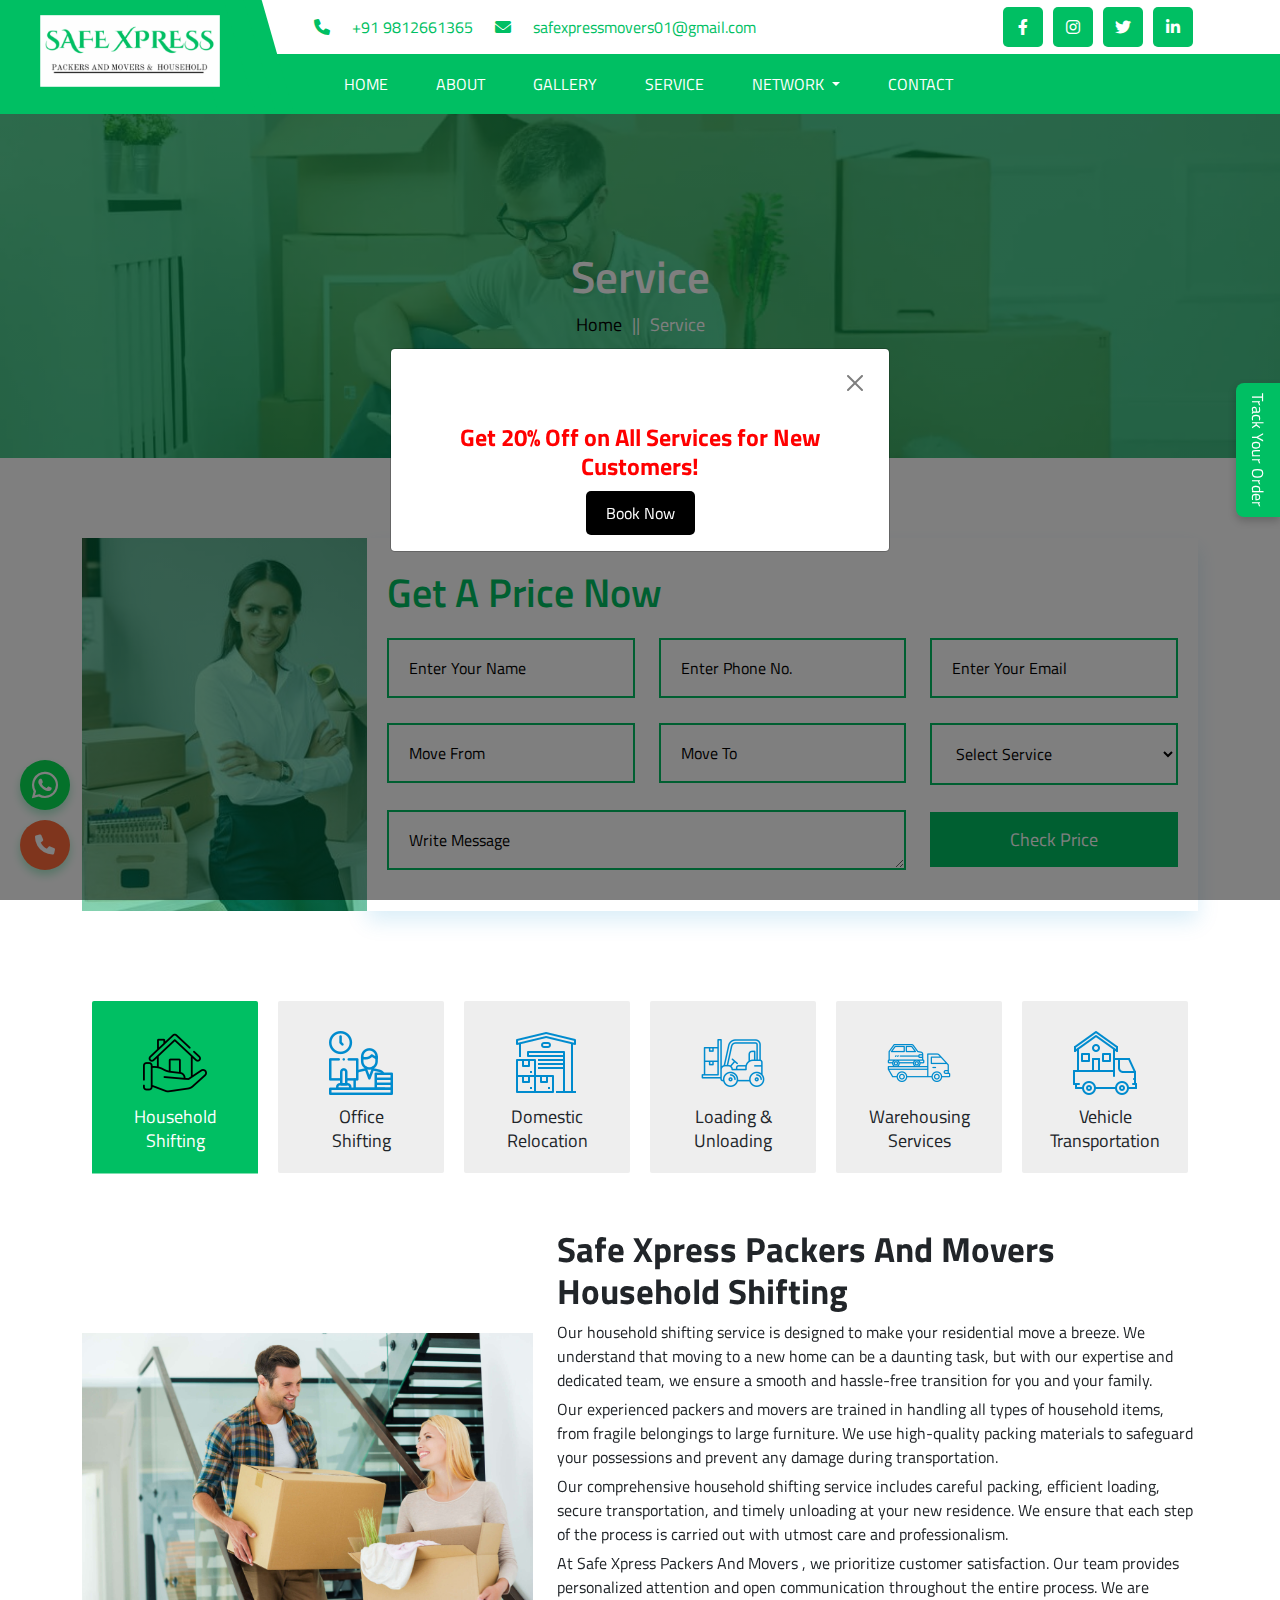
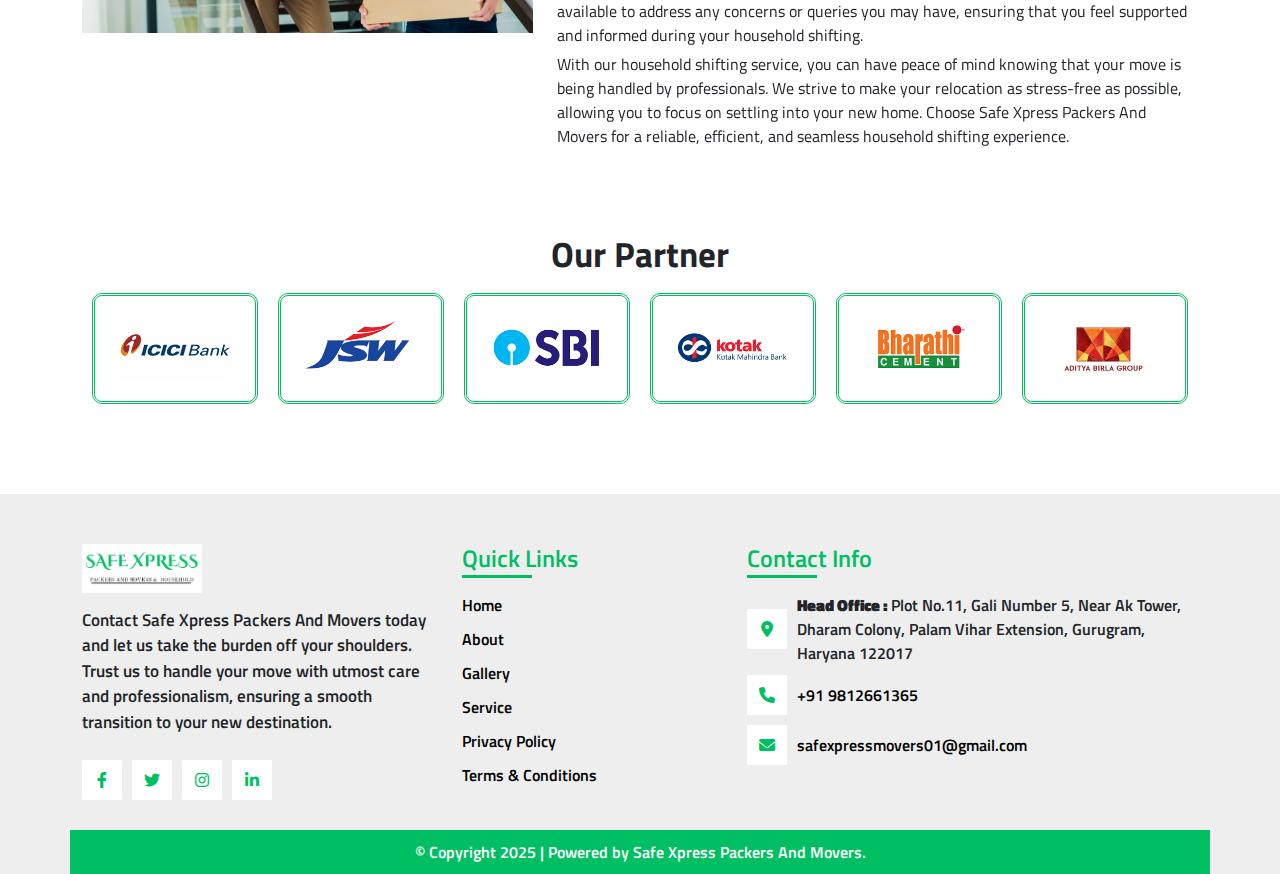
<file: service.html>
<!DOCTYPE html>
<html lang="en">
<head>
    <meta charset="UTF-8">
    <meta name="viewport" content="width=device-width, initial-scale=1.0">
    <link rel="stylesheet" href="assets/css/all.min.css">
    <link rel="stylesheet" href="assets/css/bootstrap.css">
    <link rel="stylesheet" href="assets/css/slick.css">
    <link rel="preconnect" href="https://fonts.googleapis.com">
    <link rel="preconnect" href="https://fonts.gstatic.com" crossorigin>
    <link href="https://fonts.googleapis.com/css2?family=Titillium+Web:wght@200;300;400;600;700;900&display=swap" rel="stylesheet">
    <link rel="stylesheet" href="assets/css/style.css">
    <title>Service || Safe Xpress Packers And Movers </title>
</head>
<body>
        <!-- --------------Start Modal------------ -->
        <div class="modal fade" id="offerModal" tabindex="-1" aria-hidden="true" style="z-index: 110000;">
            <div class="modal-dialog modal-dialog-centered">
                <div class="modal-content">
                    <div class="modal-header">
                        <button type="button" class="btn-close" data-bs-dismiss="modal" aria-label="Close"></button>
                    </div>
                    <div class="modal-body">
                        <h4>Get 20% Off on All Services for New Customers!</h4>
                        <a href="tel:+91  9812661365  ">Book Now</a>
                    </div>
                </div>
            </div>
        </div>
    <!-- --------------End Modal------------ -->
     <!-- ---------------Track Your Order--------------- -->
    <button id="complaintBtn">Track Your Order</button>
    <div id="enquiryForm">
        <div class="track-container">
            <h4 class="text-center fw-bold">Track <span class="fw-normal">your</span> order</h4>
            
            <!-- Nav Tabs -->
            <ul class="nav nav-tabs track-tabs border-0 d-flex justify-content-between" id="trackTab" role="tablist">
                <li class="nav-item w-25" role="presentation">
                    <button class="nav-link active text-center" id="mobile-tab" data-bs-toggle="tab" data-bs-target="#mobile" type="button" role="tab">Mobile</button>
                </li>
                <li class="nav-item w-25" role="presentation">
                    <button class="nav-link text-center" id="awb-tab" data-bs-toggle="tab" data-bs-target="#awb" type="button" role="tab">AWB</button>
                </li>
                <li class="nav-item w-25" role="presentation">
                    <button class="nav-link text-center" id="order-tab" data-bs-toggle="tab" data-bs-target="#order" type="button" role="tab">Order Id</button>
                </li>
                <li class="nav-item w-25" role="presentation">
                    <button class="nav-link text-center" id="lrn-tab" data-bs-toggle="tab" data-bs-target="#lrn" type="button" role="tab">LRN</button>
                </li>
            </ul>
        
            <!-- Tab Content -->
            <div class="tab-content mt-3 p-lg-0 p-3" id="trackTabContent">
                <div class="tab-pane fade show active" id="mobile" role="tabpanel">
                    <input type="text" class="form-control track-input" id="mobile-input" placeholder="Enter Here" required>
                    <p class="error-msg" id="error-msg">⚠ Server Error. Please call support.</p>
                    <button class="btn track-btn w-100 mt-3" id="track-btn">Get Track</button>
                    <a href="tel:+91  9812661365  "  class="btn call-btn w-100" id="call-btn">📞 Call Support</a>
                </div>
            </div>
        
        </div>
        
        
    </div>
     <!-- ===header-section-start=== -->
     <header>
        <div class="top-menu">
          <div class="container">
            <div class="row align-items-center">
              <div class="col-xl-2 col-lg-3"></div>
              <div class="col-xl-10 col-lg-9">
                <div class="top-bar">
                  <div class="top-box">
                    <ul>
                      <li class="phone">
                        <i class="fa-solid fa-phone"></i
                        ><a href="tel:+91  9812661365  ">+91  9812661365  </a>
                      </li>
                      <li>
                        <i class="fa-solid fa-envelope"></i
                        ><a href="mailto:safexpressmovers01@gmail.com "
                          >safexpressmovers01@gmail.com </a
                        >
                      </li>
                    </ul>
                  </div>
                  <div class="social">
                    <ul>
                      <li>
                        <a href="#"><i class="fa-brands fa-facebook-f"></i></a>
                      </li>
                      <li>
                        <a href="#"><i class="fa-brands fa-instagram"></i></a>
                      </li>
                      <li>
                        <a href="#"><i class="fa-brands fa-twitter"></i></a>
                      </li>
                      <li>
                        <a href="#"><i class="fa-brands fa-linkedin-in"></i></a>
                      </li>
                    </ul>
                  </div>
                </div>
              </div>
            </div>
          </div>
        </div>
        <div class="menu">
          <div class="container">
            <nav class="navbar navbar-expand-lg navbar-light">
              <div class="container-fluid">
                <a href="index.html" class="logo-img"
                  ><picture
                    ><img src="assets/images/logo.png" alt="logo" /></picture
                ></a>
                <button
                  class="navbar-toggler"
                  type="button"
                  data-bs-toggle="collapse"
                  data-bs-target="#navbarScroll"
                  aria-controls="navbarScroll"
                  aria-expanded="false"
                  aria-label="Toggle navigation"
                >
                  <span class="navbar-toggler-icon"></span>
                </button>
                <div class="collapse navbar-collapse" id="navbarScroll">
                  <ul class="navbar-nav me-auto my-2 my-lg-0 navbar-nav-scroll">
                    <li class="nav-item">
                      <a
                        class="nav-link active"
                        aria-current="page"
                        href="index.html"
                        >Home</a
                      >
                    </li>
                    <li class="nav-item">
                      <a class="nav-link" href="about.html">About</a>
                    </li>
                    <li class="nav-item">
                      <a href="gallery.html" class="nav-link">Gallery</a>
                    </li>
                    <li class="nav-item">
                      <a href="service.html" class="nav-link">Service</a>
                    </li>
                    <li class="nav-item dropdown">
                      <a class="nav-link dropdown-toggle" href="#" id="networkDropdown" role="button" data-bs-toggle="dropdown" aria-expanded="false">
                        Network
                      </a>
                      <ul class="dropdown-menu" aria-labelledby="networkDropdown">
                        <li><a class="dropdown-item" href="SafexpressGanganagar.html">Safexpress Ganganagar</a></li>
                        <li><a class="dropdown-item" href="SafexpressSuratgarh.html">Safexpress Suratgarh</a></li>
                        <li><a class="dropdown-item" href="SafexpressBikaner.html">Safexpress Bikaner</a></li>
                        <li><a class="dropdown-item" href="SafexpressJodhpur.html">Safexpress Jodhpur</a></li>
                        <li><a class="dropdown-item" href="SafexpressJesalmer.html">Safexpress Jesalmer</a></li>
                        <li><a class="dropdown-item" href="SafexpressAssam.html">Safexpress Assam</a></li>
                      </ul>
                    </li>
                    <li class="nav-item">
                      <a href="contact.html" class="nav-link">Contact</a>
                    </li>
                  </ul>
                </div>
              </div>
            </nav>
          </div>
        </div>
        <div class="logo">
          <a href="index.html"
            ><picture><img src="assets/images/logo.png" alt="logo" /></picture
          ></a>
        </div>
      </header>

    <!-- ===header-section-end=== -->

    <!-- ===Banner-Section-Start=== -->

    <section class="banner-section">
        <div class="container">
            <div class="row justify-content-center">
                <div class="col-lg-8">
                    <div class="banner-title">
                        <h2>Service</h2>
                        <ul>
                            <li><a href="index.html">Home</a></li>
                            <li><a href="#">||</a></li>
                            <li><a href="service.html">Service</a></li>
                        </ul>
                    </div>
                </div>
            </div>
        </div>
    </section>

    <!-- ===Banner-Section-End=== -->

         <!-- ===quote-section-start=== -->

         <section class="quote-section p-100">
            <div class="container">
                <div class="row">
                    <div class="col-lg-4 col-xl-3">
                        <div class="qs-item">
                        </div>
                    </div>
                    <div class="col-lg-8 col-xl-9">
                        <div class="form-box ">
                            <h2>Get A Price Now</h2>
                            <form action="https://api.web3forms.com/submit" method="POST">
                                <input type="hidden" name="access_key" value="4fe01979-a083-4e74-bfc6-bbd7a0b2d82d">
                                <div class="row">
                                    <div class="col-lg-4 col-md-6">
                                        <div class="f-group">
                                            <input type="text" placeholder="Enter Your Name" name="name" required>
                                        </div>
                                    </div>
                                    <div class="col-lg-4 col-md-6">
                                        <div class="f-group">
                                            <input type="number" placeholder="Enter Phone No." name="phone" required>
                                        </div>
                                    </div>
                                    <div class="col-lg-4 col-md-6">
                                        <div class="f-group">
                                            <input type="text" placeholder="Enter Your Email" name="email" required>
                                        </div>
                                    </div>
                                    <div class="col-lg-4 col-md-6">
                                        <div class="f-group">
                                            <input type="text" placeholder="Move From" name="movefrom" required>
                                        </div>
                                    </div>
                                    <div class="col-lg-4 col-md-6">
                                        <div class="f-group">
                                            <input type="text" placeholder="Move To" name="moveto" required>
                                        </div>
                                    </div>
                                    <div class="col-lg-4 col-md-6">
                                        <div class="f-group">
                                            <select name="service" required>
                                                <option value="Select Service">Select Service</option>
                                                <option value="Household Shifting">Household Shifting</option>
                                                <option value="Corporate Relocation">Corporate Relocation</option>
                                                <option value="Domestic Relocation">Domestic Relocation</option>
                                                <option value="Warehousing Service">Warehousing Service</option>
                                                <option value="Loading And Unloading ">Loading And Unloading </option>
                                                <option value="Vehicle Transportation">Vehicle Transportation</option>
                                            </select>
                                        </div>
                                    </div>
                                </div>
                                <div class="row align-items-center">
                                    <div class=" col-md-8">
                                        <div class="f-group">
                                            <textarea name="message" cols="30" rows="1" placeholder="Write Message" required></textarea>
                                        </div>
                                    </div>
                                    <div class="col-md-4">
                                        <div class="f-group" style="text-align: right;">
                                            <button class="sec-btn" type="submit"><span>Check Price</span></button>
                                        </div>
                                    </div>
                                </div>
                            </form>
                        </div>
                    </div>
                </div>
            </div>
        </section>
        
        <!-- ===quote-section-end=== -->

  <!-- ===Service-Section-Start=== -->

  <section class="service-two">
    <div class="container">
        <div class="ser-slider">
            <div class="slider-nav">
                <div class="ser-list"><img src="assets/images/ser1.png" alt=""><span> Household <br> Shifting</span></div>
                <div class="ser-list "><img src="assets/images/ser2.png" alt=""><span>Office <br> Shifting</span></div>
                <div class="ser-list"><img src="assets/images/ser5.png" alt=""><span>Domestic <br> relocation</span></div>
                <div class="ser-list"><img src="assets/images/ser4.png" alt=""><span>Loading & <br> Unloading</span></div>
                <div class="ser-list"><img src="assets/images/ser6.png" alt=""><span>Warehousing <br> Services</span></div>
                <div class="ser-list"><img src="assets/images/ser3.png" alt=""><span>Vehicle <br> Transportation</span></div>
            </div>
            <div class="slider-for">
                <div class="ser-slide">
                    <div class="row justify-content-center align-items-center">
                        <div class="col-xl-5">
                            <div class="ser-img">
                                <img src="assets/images/ser1.jpg" alt="">
                            </div>
                        </div>
                        <div class="col-xl-7">
                            <div class="ser-box">
                                <h2>Safe Xpress Packers And Movers  household shifting</h2>
                                <p>Our household shifting service is designed to make your residential move a breeze. We understand that moving to a new home can be a daunting task, but with our expertise and dedicated team, we ensure a smooth and hassle-free transition for you and your family.</p>
                                    <p>Our experienced packers and movers are trained in handling all types of household items, from fragile belongings to large furniture. We use high-quality packing materials to safeguard your possessions and prevent any damage during transportation.</p>
                                    <p>Our comprehensive household shifting service includes careful packing, efficient loading, secure transportation, and timely unloading at your new residence. We ensure that each step of the process is carried out with utmost care and professionalism.</p>
                                    <p>At Safe Xpress Packers And Movers , we prioritize customer satisfaction. Our team provides personalized attention and open communication throughout the entire process. We are available to address any concerns or queries you may have, ensuring that you feel supported and informed during your household shifting.</p>
                                <p>With our household shifting service, you can have peace of mind knowing that your move is being handled by professionals. We strive to make your relocation as stress-free as possible, allowing you to focus on settling into your new home. Choose Safe Xpress Packers And Movers  for a reliable, efficient, and seamless household shifting experience.</p>
                            </div>
                        </div>
                    </div>
                </div>
                <div class="ser-slide">
                    <div class="row justify-content-center align-items-center">
                        <div class="col-xl-5">
                            <div class="ser-img">
                                <img src="assets/images/ser2.jpg" alt="">
                            </div>
                        </div>
                        <div class="col-xl-7 ">
                            <div class="ser-box">
                                <h2>Safe Xpress Packers And Movers  office shifting</h2>
                                <p>Our office shifting service is tailored to meet the unique requirements of businesses looking to relocate. We understand the importance of a smooth transition and minimal downtime during the move, and our team is dedicated to ensuring a seamless office relocation experience. </p>
                                    <p>Our experienced professionals specialize in handling office furniture, equipment, documents, and sensitive electronics. We use efficient packing techniques and high-quality materials to safeguard your valuable assets during the move.</p>
                                    <p>We work closely with you to create a customized moving plan that suits your specific needs and timelines. Our team is trained to efficiently dismantle and reassemble office furniture, ensuring a swift and organized setup at your new location.</p>
                                    <p>At Safe Xpress Packers And Movers , we prioritize open communication and collaboration with our clients. Our team is available to address any questions or concerns you may have throughout the moving process, ensuring a smooth and stress-free office relocation.</p>
                                    <p>Choose our office shifting service for a professional, efficient, and hassle-free move. We have the expertise and resources to handle office relocations of all sizes, providing you with peace of mind and allowing you to focus on your core business activities. Contact us today to discuss your office moving requirements and let us assist you in your transition to a new workspace.</p>
                            </div>
                        </div>
                    </div>
                </div>
                <div class="ser-slide">
                    <div class="row justify-content-center align-items-center">
                        <div class="col-xl-5">
                            <div class="ser-img">
                                <img src="assets/images/ser3.jpg" alt="">
                            </div>
                        </div>
                        <div class="col-xl-7">
                            <div class="ser-box">
                                <h2>Safe Xpress Packers And Movers  domestic relocation</h2>
                                <p>Our domestic relocation service is designed to simplify the process of moving within the country. Whether you're moving to a new city or a different state, we provide comprehensive and reliable relocation solutions to ensure a smooth transition.</p>
                                <p> With our domestic relocation service, we handle every aspect of your move, from packing and loading to transportation and unpacking at your new destination. Our experienced team understands the challenges associated with domestic moves and is equipped to address them effectively.</p>
                                <p> We utilize high-quality packing materials and techniques to protect your belongings during transit. Our skilled packers ensure that your items are securely packed and properly labeled for easy identification upon arrival.</p>
                                <p>At Safe Xpress Packers And Movers , we understand that each domestic relocation is unique. We tailor our services to meet your specific needs, whether you're moving a small apartment or a large family home. Our goal is to make your domestic move stress-free and ensure a successful transition to your new residence.</p>
                                <p> Choose our domestic relocation service for a reliable, efficient, and hassle-free move within the country. Contact us today to discuss your requirements, and let us take care of all the details while you focus on settling into your new home.</p>
                            </div>
                        </div>
                    </div>
                </div>
                <div class="ser-slide">
                    <div class="row justify-content-center align-items-center">
                        <div class="col-xl-5">
                            <div class="ser-img">
                                <img src="assets/images/ser4.jpg" alt="">
                            </div>
                        </div>
                        <div class="col-xl-7">
                            <div class="ser-box">
                                <h2>Safe Xpress Packers And Movers  loading & unloading Service</h2>
                                <p>Our loading and unloading service is designed to make your moving process easier and more efficient. Whether you are relocating your home or office, our skilled team will handle the heavy lifting for you.  </p>
                                    <p>During the loading phase, our experienced movers will carefully pack and load your belongings onto the transport vehicle. We utilize proper equipment and techniques to ensure the safe handling of items, preventing damage during transit.</p>
                                    <p> Upon arrival at your destination, our team will efficiently unload your belongings and place them in the designated areas. We pay attention to detail, ensuring that fragile items are handled with extra care and that heavy furniture is safely maneuvered.</p>
                                    <p>Whether you require loading and unloading assistance for a local move or a long-distance relocation, our service is tailored to meet your needs. We prioritize open communication and collaboration to ensure that your requirements are met and that your belongings are handled with care.</p>
                                    <p>  Choose our loading and unloading service for a stress-free and seamless moving experience. Contact us today to discuss your specific requirements, and let us take care of the heavy lifting for you.</p>
                            </div>
                        </div>
                    </div>
                </div>
                <div class="ser-slide">
                    <div class="row justify-content-center align-items-center">
                        <div class="col-xl-5">
                            <div class="ser-img">
                                <img src="assets/images/ser5.jpg" alt="">
                            </div>
                        </div>
                        <div class="col-xl-7">
                            <div class="ser-box">
                                <h2>Safe Xpress Packers And Movers  warehouse Service</h2>
                                <p>Our warehouse service is designed to provide you with a secure and convenient storage solution for your goods. We offer state-of-the-art warehouses equipped with modern security systems to ensure the safety and protection of your items.  </p>
                                <p>Our spacious warehouses are suitable for both short-term and long-term storage needs. Whether you need to store furniture, inventory, equipment, or other belongings, we have the capacity to accommodate your requirements.</p>
                                <p>We prioritize proper inventory management to keep track of your stored items accurately. Our professional team ensures that your goods are carefully labeled, organized, and stored in a systematic manner, making it easy for retrieval when needed.</p>
                                <p>When you choose our warehouse service, you gain the convenience of having a reliable storage solution for your goods. Whether you are in the process of moving, downsizing, or require extra space for your business inventory, our warehouses provide a secure and accessible location to store your belongings.</p>
                                <p> Contact us today to discuss your warehouse storage needs and let us provide you with a tailored storage solution that meets your requirements.</p>
                            </div>
                        </div>
                    </div>
                </div>
                <div class="ser-slide">
                    <div class="row justify-content-center align-items-center">
                        <div class="col-xl-5">
                            <div class="ser-img">
                                <img src="assets/images/ser6.jpg" alt="">
                            </div>
                        </div>
                        <div class="col-xl-7">
                            <div class="ser-box">
                                <h2>Safe Xpress Packers And Movers  vehicle transportation</h2>
                                <p>Our vehicle transportation service is designed to safely and efficiently transport your vehicles to your desired destination. Whether you need to move a car, motorcycle, or any other type of vehicle, we have the expertise and resources to handle it.</p>
                                <p> We understand the importance of your vehicles and take utmost care during the transportation process. Our experienced drivers are skilled in handling different types of vehicles and follow industry best practices to ensure their safe delivery.</p>
                                <p>We offer both domestic and international vehicle transportation services. Whether you are moving within the country or across borders, we have the necessary logistics and documentation expertise to facilitate a smooth and hassle-free transport process.</p>
                                <p>Our vehicle transportation service is suitable for individuals, families, car dealerships, and businesses alike. Whether you are relocating, selling or purchasing vehicles, attending car shows, or any other vehicle-related activity, we are here to assist you.</p>
                                <p> Trust us to handle your vehicle transportation needs with professionalism and care. Contact us today to discuss your requirements and let us provide you with a tailored transportation solution that meets your needs.</p>
                            </div>
                        </div>
                    </div>
                </div>
            </div>
        </div>
    </div>
</section>

<!-- ===Service-Section-End=== -->

   <div class="what">
  <a href=" https://wa.me/91 9812661365  " target="_blank">
     <i class="fa-brands fa-whatsapp"></i>
  </a>
  <a href="tel:+91  9812661365  " style="background-color:#ff6b3b;">
     <i class="fa-solid fa-phone"></i>
  </a>
 </div>

<!-- ===Brand-Section-Start=== -->

<section class="brand-section p-100">
    <div class="container">
        <h3>Our Partner</h3>
        <div class="brand-slider">
            <div class="brand-box">
                <img src="assets/images/clients1.gif" alt="">
            </div>
            <div class="brand-box">
                <img src="assets/images/clients4.gif" alt="">
            </div>
            <div class="brand-box">
                <img src="assets/images/clients6.gif" alt="">
              </div>
             <div class="brand-box">
                  <img src="assets/images/clients9.gif" alt="">
             </div>
            <div class="brand-box">
                <img src="assets/images/clients10.gif" alt="">
            </div>
            <div class="brand-box">
                <img src="assets/images/clients11.gif" alt="">
            </div>
            <div class="brand-box">
                <img src="assets/images/clients14.gif" alt="">
            </div>
            <div class="brand-box">
                <img src="assets/images/clients18.gif" alt="">
            </div>
        </div>
    </div>
  </section>
  
  <!-- ===Brand-Section-End=== -->

<!-- ===Footer-Section-Start=== -->

  <footer class="footer-section">
      <div class="container">
        <div class="row">
          <div class="col-lg-4 col-md-7">
            <div class="f-box">
              <div class="f-logo">
                <img src="assets/images/logo.png" alt="" />
              </div>
              <p>
                Contact Safe Xpress Packers And Movers today and let us take the
                burden off your shoulders. Trust us to handle your move with
                utmost care and professionalism, ensuring a smooth transition to
                your new destination.
              </p>
              <ul class="social-link">
                <li>
                  <a href="#"><i class="fa-brands fa-facebook-f"></i></a>
                </li>
                <li>
                  <a href="#"><i class="fa-brands fa-twitter"></i></a>
                </li>
                <li>
                  <a href="#"><i class="fa-brands fa-instagram"></i></a>
                </li>
                <li>
                  <a href="#"><i class="fa-brands fa-linkedin-in"></i></a>
                </li>
              </ul>
            </div>
          </div>
          <div class="col-lg-3 col-md-5">
            <div class="f-box">
              <h4>Quick Links</h4>
              <ul>
                <li>
                  <a href="index.html"><span>Home</span></a>
                </li>
                <li>
                  <a href="about.html"><span>About</span></a>
                </li>
                <li>
                  <a href="gallery.html"><span>Gallery</span></a>
                </li>
                <li>
                  <a href="service.html"><span>Service</span></a>
                </li>
                <li>
                  <a href="pliocy.html"><span>Privacy Policy</span></a>
                </li>
                <li>
                  <a href="terms.html"><span>Terms & Conditions</span></a>
                </li>
              </ul>
            </div>
          </div>
          <div class="col-lg-5">
            <div class="f-box">
              <h4>Contact Info</h4>
              <ul>
                <li>
                  <i class="fa-solid fa-location-dot"></i
                  ><span
                    ><b>Head Office : </b>Plot No.11, Gali Number 5, Near Ak Tower, Dharam Colony, Palam Vihar Extension, Gurugram, Haryana 122017</span
                  >
                </li>

                <!--<li>-->
                <!--  <i class="fa-solid fa-phone"></i-->
                <!--  ><a href="tel:+91  9812661365  ">+91  9812661365  </a>-->
                <!--</li>-->
                <li>
                  <i class="fa-solid fa-phone"></i
                  ><a href="tel:+91  9812661365 ">+91  9812661365 </a>
                </li>
                <!--<li>-->
                <!--  <i class="fa-solid fa-phone"></i-->
                <!--  ><a href="tel:+91   9812661365   ">+91  9812661365   </a>-->
                <!--</li>-->
                <li>
                  <i class="fa-solid fa-envelope"></i
                  ><a href="mailto:safexpressmovers01@gmail.com "
                    >safexpressmovers01@gmail.com </a
                  >
                </li>
              </ul>
            </div>
          </div>
        </div>
        <div class="row">
          <div class="copy-right">
            <p>
              © Copyright 2025 | Powered by Safe Xpress Packers And Movers.
            </p>
          </div>
        </div>
      </div>
    </footer>

  <!-- ===Footer-Section-End=== -->
    
    <!-- ===Script-Section=== -->

    <script src="assets/js/jquery-3.6.0.js"></script>
    <script src="assets/js/bootstrap.js"></script>
    <script src="assets/js/slick.min.js"></script>
    <script src="assets/js/script.js"></script>

    <!-- ===Script-Section=== -->

</body>
</html>
</file>
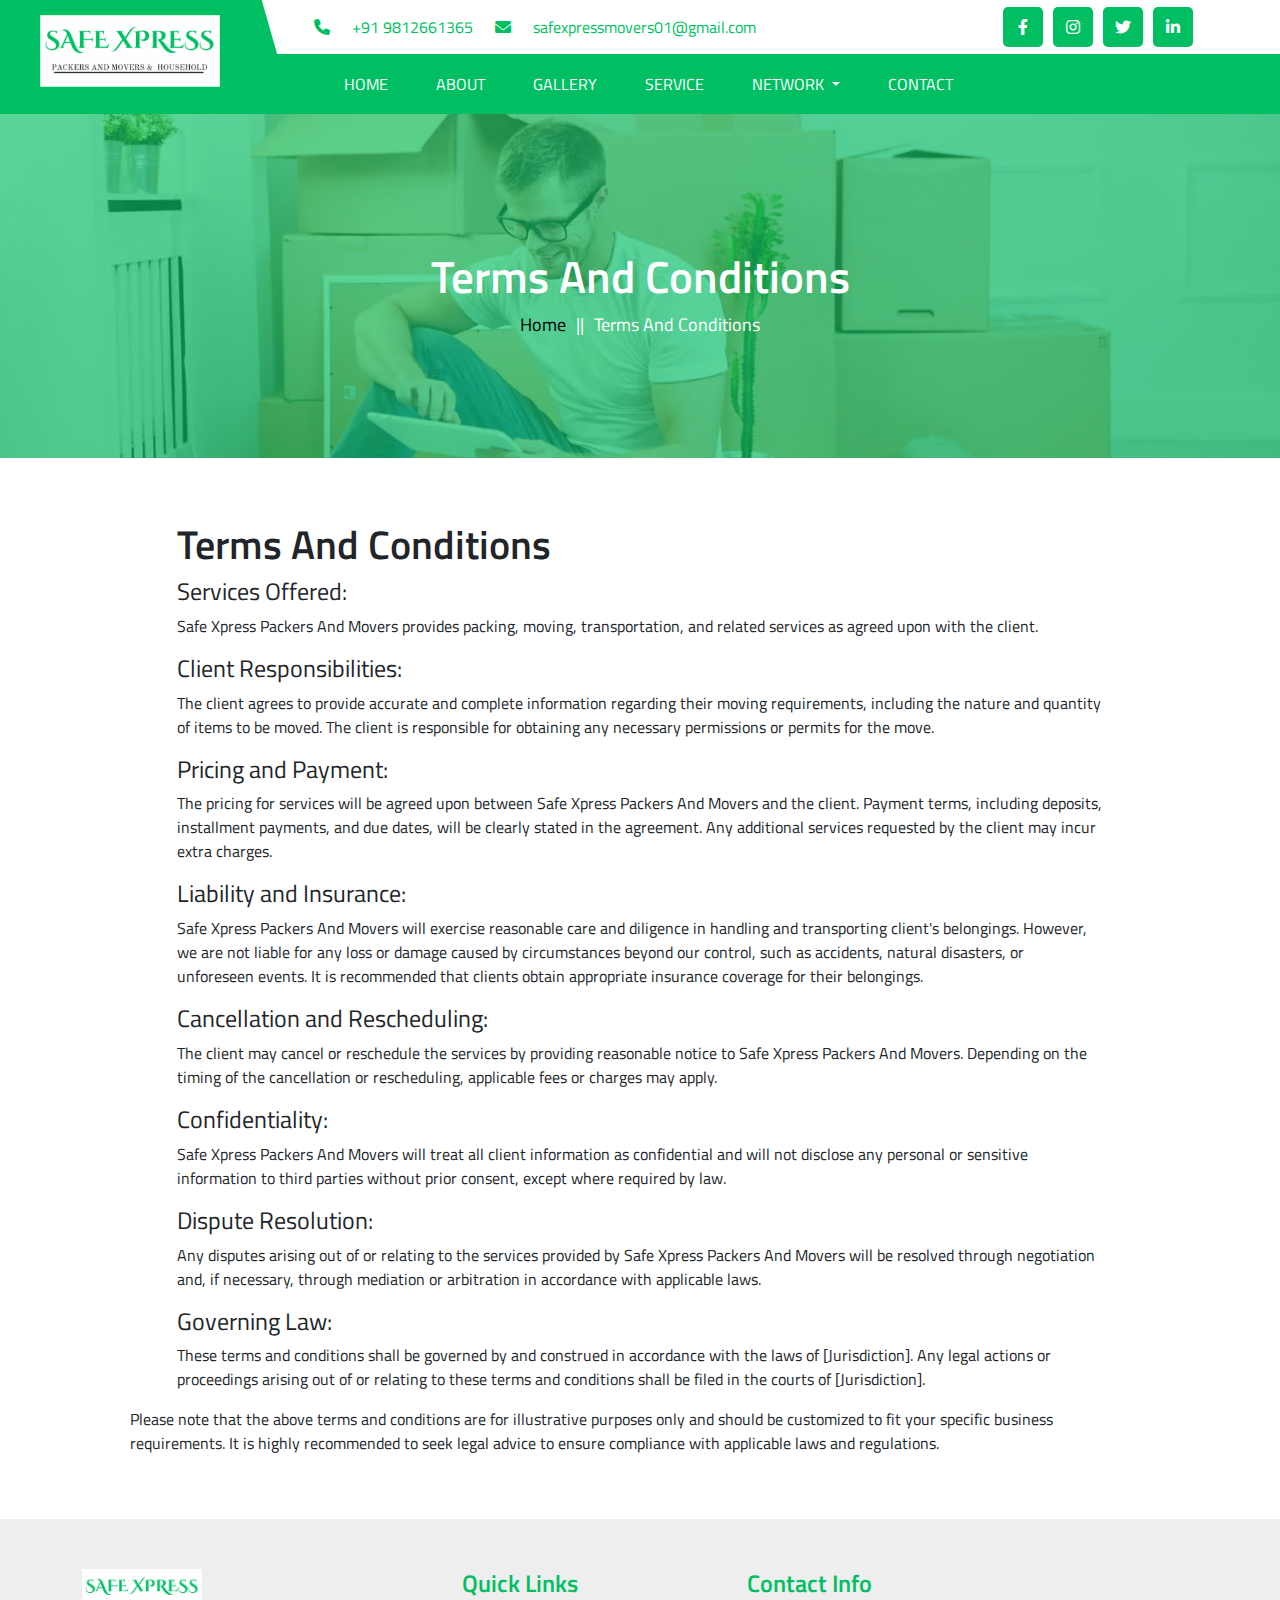
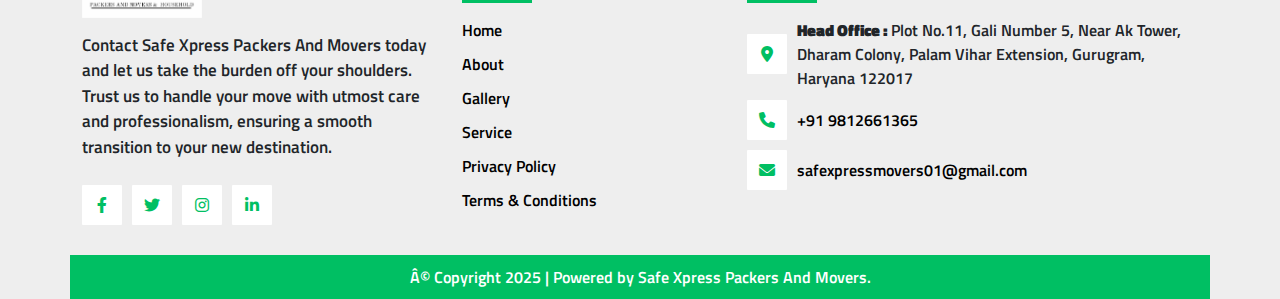
<file: terms.html>
<!DOCTYPE html>
<html lang="en">
<head>
    <meta charset="UTF-8">
    <meta name="viewport" content="width=device-width, initial-scale=1.0">
    <link rel="stylesheet" href="assets/css/all.min.css">
    <link rel="stylesheet" href="assets/css/bootstrap.css">
    <link rel="stylesheet" href="assets/css/slick.css">
    <link rel="preconnect" href="https://fonts.googleapis.com">
    <link rel="preconnect" href="https://fonts.gstatic.com" crossorigin>
    <link href="https://fonts.googleapis.com/css2?family=Titillium+Web:wght@200;300;400;600;700;900&display=swap" rel="stylesheet">
    <link rel="stylesheet" href="assets/css/style.css">
    <title>Terms and Condition || Safe Xpress Packers And Movers</title>
</head>
<body>
     <!-- ===header-section-start=== -->
     <header>
      <div class="top-menu">
        <div class="container">
          <div class="row align-items-center">
            <div class="col-xl-2 col-lg-3"></div>
            <div class="col-xl-10 col-lg-9">
              <div class="top-bar">
                <div class="top-box">
                  <ul>
                    <li class="phone">
                      <i class="fa-solid fa-phone"></i
                      ><a href="tel:+91  9812661365  ">+91  9812661365  </a>
                    </li>
                    <li>
                      <i class="fa-solid fa-envelope"></i
                      ><a href="mailto:safexpressmovers01@gmail.com "
                        >safexpressmovers01@gmail.com </a
                      >
                    </li>
                  </ul>
                </div>
                <div class="social">
                  <ul>
                    <li>
                      <a href="#"><i class="fa-brands fa-facebook-f"></i></a>
                    </li>
                    <li>
                      <a href="#"><i class="fa-brands fa-instagram"></i></a>
                    </li>
                    <li>
                      <a href="#"><i class="fa-brands fa-twitter"></i></a>
                    </li>
                    <li>
                      <a href="#"><i class="fa-brands fa-linkedin-in"></i></a>
                    </li>
                  </ul>
                </div>
              </div>
            </div>
          </div>
        </div>
      </div>
      <div class="menu">
        <div class="container">
          <nav class="navbar navbar-expand-lg navbar-light">
            <div class="container-fluid">
              <a href="index.html" class="logo-img"
                ><picture
                  ><img src="assets/images/logo.png" alt="logo" /></picture
              ></a>
              <button
                class="navbar-toggler"
                type="button"
                data-bs-toggle="collapse"
                data-bs-target="#navbarScroll"
                aria-controls="navbarScroll"
                aria-expanded="false"
                aria-label="Toggle navigation"
              >
                <span class="navbar-toggler-icon"></span>
              </button>
              <div class="collapse navbar-collapse" id="navbarScroll">
                <ul class="navbar-nav me-auto my-2 my-lg-0 navbar-nav-scroll">
                  <li class="nav-item">
                    <a
                      class="nav-link active"
                      aria-current="page"
                      href="index.html"
                      >Home</a
                    >
                  </li>
                  <li class="nav-item">
                    <a class="nav-link" href="about.html">About</a>
                  </li>
                  <li class="nav-item">
                    <a href="gallery.html" class="nav-link">Gallery</a>
                  </li>
                  <li class="nav-item">
                    <a href="service.html" class="nav-link">Service</a>
                  </li>
                  <li class="nav-item dropdown">
                    <a class="nav-link dropdown-toggle" href="#" id="networkDropdown" role="button" data-bs-toggle="dropdown" aria-expanded="false">
                      Network
                    </a>
                    <ul class="dropdown-menu" aria-labelledby="networkDropdown">
                      <li><a class="dropdown-item" href="SafexpressGanganagar.html">Safexpress Ganganagar</a></li>
                      <li><a class="dropdown-item" href="SafexpressSuratgarh.html">Safexpress Suratgarh</a></li>
                      <li><a class="dropdown-item" href="SafexpressBikaner.html">Safexpress Bikaner</a></li>
                      <li><a class="dropdown-item" href="SafexpressJodhpur.html">Safexpress Jodhpur</a></li>
                      <li><a class="dropdown-item" href="SafexpressJesalmer.html">Safexpress Jesalmer</a></li>
                      <li><a class="dropdown-item" href="SafexpressAssam.html">Safexpress Assam</a></li>
                    </ul>
                  </li>
                  <li class="nav-item">
                    <a href="contact.html" class="nav-link">Contact</a>
                  </li>
                </ul>
              </div>
            </div>
          </nav>
        </div>
      </div>
      <div class="logo">
        <a href="index.html"
          ><picture><img src="assets/images/logo.png" alt="logo" /></picture
        ></a>
      </div>
    </header>

    <!-- ===header-section-end=== -->

    <!-- ===banner-section-start=== -->

    <section class="banner-section">
        <div class="container">
            <div class="row justify-content-center">
                <div class="col-lg-6">
                    <div class="banner-title">
                        <h2>Terms And Conditions</h2>
                        <ul>
                            <li><a href="index.html" >Home</a></li>
                            <li><a href="#">||</a></li>
                            <li><a href="terms.html" >Terms And Conditions</a></li>
                        </ul>
                    </div>
                </div>
            </div>
        </div>
    </section>

    <!-- ====banner-section-end=== -->

    <!-- ===Terms-Section-Start=== -->

    <section class="terms-section py-lg-5 py-md-3">
        <div class="container">
            <div class="row justify-content-center">
                <div class="col-lg-10 ">
                    <div class="terms">
                        <h2>Terms and Conditions</h2>
                        <h4>Services Offered:</h4>
                        <p>Safe Xpress Packers And Movers provides packing, moving, transportation, and related services as agreed upon with the client.</p>
                        <h4>Client Responsibilities:</h4>
                        <p>The client agrees to provide accurate and complete information regarding their moving requirements, including the nature and quantity of items to be moved. The client is responsible for obtaining any necessary permissions or permits for the move.</p>
                        <h4>Pricing and Payment:</h4>
                        <p>The pricing for services will be agreed upon between Safe Xpress Packers And Movers and the client. Payment terms, including deposits, installment payments, and due dates, will be clearly stated in the agreement. Any additional services requested by the client may incur extra charges.</p>
                        <h4>Liability and Insurance:</h4>
                        <p>Safe Xpress Packers And Movers will exercise reasonable care and diligence in handling and transporting client's belongings. However, we are not liable for any loss or damage caused by circumstances beyond our control, such as accidents, natural disasters, or unforeseen events. It is recommended that clients obtain appropriate insurance coverage for their belongings.</p>
                        <h4>Cancellation and Rescheduling:</h4>
                        <p>The client may cancel or reschedule the services by providing reasonable notice to Safe Xpress Packers And Movers. Depending on the timing of the cancellation or rescheduling, applicable fees or charges may apply.</p>
                        <h4>Confidentiality:</h4>
                        <p>Safe Xpress Packers And Movers will treat all client information as confidential and will not disclose any personal or sensitive information to third parties without prior consent, except where required by law.</p>
                        <h4>Dispute Resolution:</h4>
                        <p>Any disputes arising out of or relating to the services provided by Safe Xpress Packers And Movers will be resolved through negotiation and, if necessary, through mediation or arbitration in accordance with applicable laws.</p>
                        <h4>Governing Law:</h4>
                        <p>These terms and conditions shall be governed by and construed in accordance with the laws of [Jurisdiction]. Any legal actions or proceedings arising out of or relating to these terms and conditions shall be filed in the courts of [Jurisdiction].</p>
                    </div>
                </div>
            </div>
            <div class="row justify-content-center">
                <div class="col-lg-11">
                    <p>Please note that the above terms and conditions are for illustrative purposes only and should be customized to fit your specific business requirements. It is highly recommended to seek legal advice to ensure compliance with applicable laws and regulations.</p>
                </div>
            </div>
        </div>
    </section>

    <!-- ===Terms-Section-Start=== -->

<!-- ===Footer-Section-Start=== -->

  <footer class="footer-section">
      <div class="container">
        <div class="row">
          <div class="col-lg-4 col-md-7">
            <div class="f-box">
              <div class="f-logo">
                <img src="assets/images/logo.png" alt="" />
              </div>
              <p>
                Contact Safe Xpress Packers And Movers today and let us take the
                burden off your shoulders. Trust us to handle your move with
                utmost care and professionalism, ensuring a smooth transition to
                your new destination.
              </p>
              <ul class="social-link">
                <li>
                  <a href="#"><i class="fa-brands fa-facebook-f"></i></a>
                </li>
                <li>
                  <a href="#"><i class="fa-brands fa-twitter"></i></a>
                </li>
                <li>
                  <a href="#"><i class="fa-brands fa-instagram"></i></a>
                </li>
                <li>
                  <a href="#"><i class="fa-brands fa-linkedin-in"></i></a>
                </li>
              </ul>
            </div>
          </div>
          <div class="col-lg-3 col-md-5">
            <div class="f-box">
              <h4>Quick Links</h4>
              <ul>
                <li>
                  <a href="index.html"><span>Home</span></a>
                </li>
                <li>
                  <a href="about.html"><span>About</span></a>
                </li>
                <li>
                  <a href="gallery.html"><span>Gallery</span></a>
                </li>
                <li>
                  <a href="service.html"><span>Service</span></a>
                </li>
                <li>
                  <a href="pliocy.html"><span>Privacy Policy</span></a>
                </li>
                <li>
                  <a href="terms.html"><span>Terms & Conditions</span></a>
                </li>
              </ul>
            </div>
          </div>
          <div class="col-lg-5">
            <div class="f-box">
              <h4>Contact Info</h4>
              <ul>
                <li>
                  <i class="fa-solid fa-location-dot"></i
                  ><span
                    ><b>Head Office : </b>Plot No.11, Gali Number 5, Near Ak Tower, Dharam Colony, Palam Vihar Extension, Gurugram, Haryana 122017</span
                  >
                </li>

                <!--<li>-->
                <!--  <i class="fa-solid fa-phone"></i-->
                <!--  ><a href="tel:+91  9812661365  ">+91  9812661365  </a>-->
                <!--</li>-->
                <li>
                  <i class="fa-solid fa-phone"></i
                  ><a href="tel:+91  9812661365 ">+91  9812661365 </a>
                </li>
                <!--<li>-->
                <!--  <i class="fa-solid fa-phone"></i-->
                <!--  ><a href="tel:+91   9812661365   ">+91  9812661365   </a>-->
                <!--</li>-->
                <li>
                  <i class="fa-solid fa-envelope"></i
                  ><a href="mailto:safexpressmovers01@gmail.com "
                    >safexpressmovers01@gmail.com </a
                  >
                </li>
              </ul>
            </div>
          </div>
        </div>
        <div class="row">
          <div class="copy-right">
            <p>
              Â© Copyright 2025 | Powered by Safe Xpress Packers And Movers.
            </p>
          </div>
        </div>
      </div>
    </footer>

  <!-- ===Footer-Section-End=== -->
    
    <!-- ===Script-Section=== -->

    <script src="assets/js/jquery-3.6.0.js"></script>
    <script src="assets/js/bootstrap.js"></script>
    <script src="assets/js/slick.min.js"></script>
    <script src="assets/js/counter.js"></script>
    <script src="assets/js/script.js"></script>

    <!-- ===Script-Section=== -->

</body>
</html>
</file>
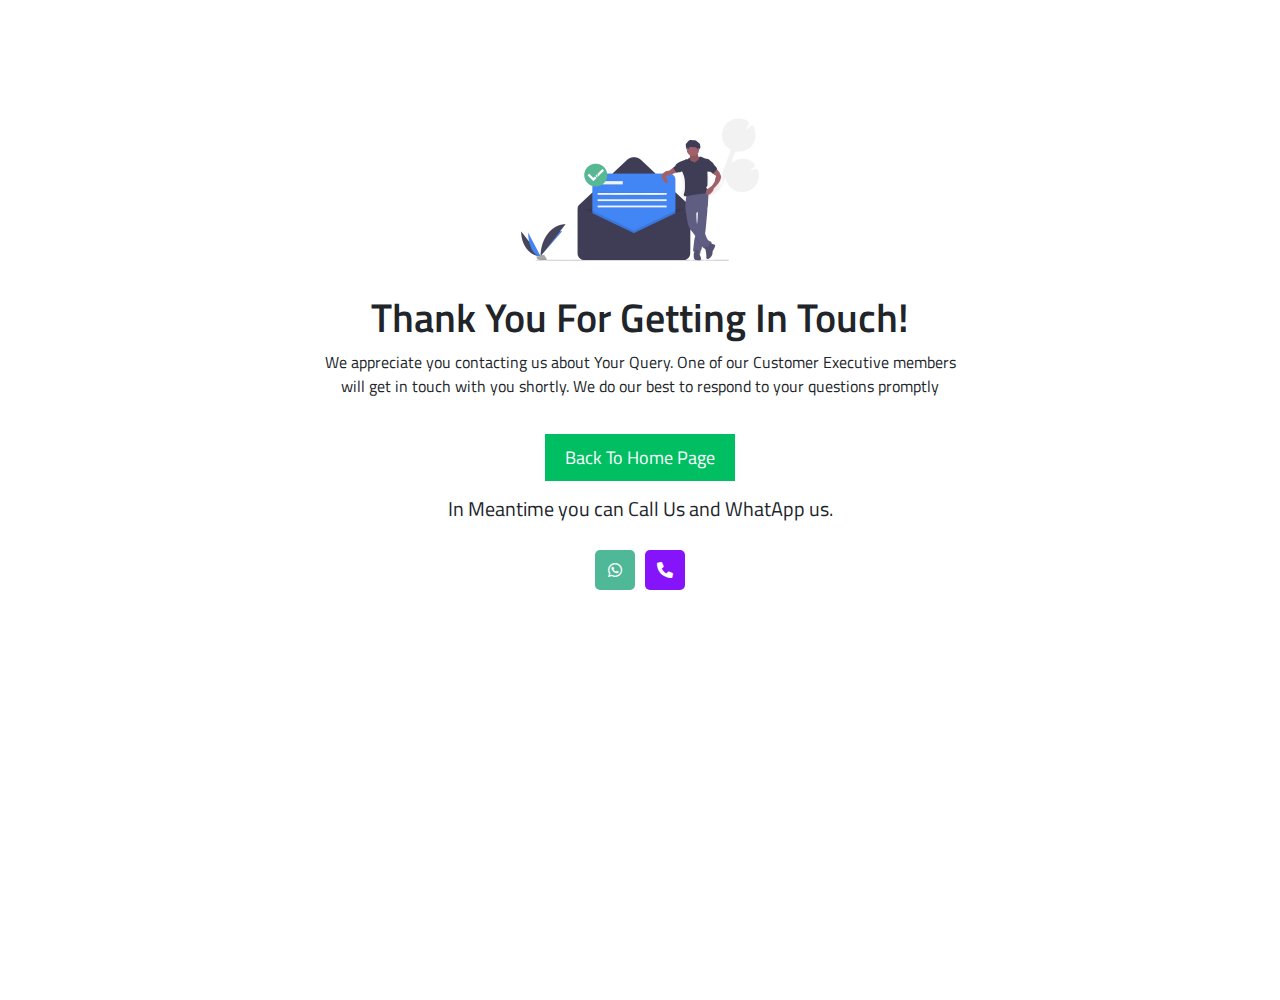
<file: thanks.html>
<!DOCTYPE html>
<html lang="en">
<head>
    <meta charset="UTF-8">
    <meta name="viewport" content="width=device-width, initial-scale=1.0">
    <link rel="stylesheet" href="assets/css/all.min.css">
    <link rel="stylesheet" href="assets/css/bootstrap.css">
    <link rel="stylesheet" href="assets/css/slick.css">
    <link rel="preconnect" href="https://fonts.googleapis.com">
    <link rel="preconnect" href="https://fonts.gstatic.com" crossorigin>
    <link href="https://fonts.googleapis.com/css2?family=Titillium+Web:wght@200;300;400;600;700;900&display=swap" rel="stylesheet">
    <link rel="stylesheet" href="assets/css/style.css">
    <title>Thank You || Safe Xpress Packers And Movers</title>
</head>
<body>

<!--===Thank-Section-Start===-->

<section class="thank-section">
    <div class="container">
        <div class="row justify-content-center">
            <div class="col-lg-7 col-md-10">
                <div class="thank">
                    <div class="icon">
                        <img src="assets/images/thanks.png" alt="Thanks Image">
                    </div>
                    <h2>Thank you for getting in touch!</h2>
                    <p>We appreciate you contacting us about Your Query. One of our Customer Executive members will get in touch with you shortly. We do our best to respond to your questions promptly</p>
                    <a href="index.html" class="sec-btn"><span>Back To Home Page</span></a>
                    <h5 class="mt-3">In Meantime you can Call Us and WhatApp us.</h5>
                    <ul class="social justify-content-center mt-4">
                      <li><a href="https://api.whatsapp.com/send?text=Hello Safe Xpress Packers And Movers&phone= 9812661365   " target="_blank" style="background-color:#4eb897"><i class="fa-brands fa-whatsapp"></i></a></li>
                      <li><a href="tel:+91  9812661365  "><i class="fa-solid fa-phone"></i></a></li>
                  </ul>
                </div>
            </div>
        </div>
    </div>
</section>

<!---===Thank-Section-End===-->


</body>

</html>
</file>
<file: assets/css/style.css>
html,
body,
img,
fieldset,
abbr,
acronym {
  border: 0;
  max-width: 100%;
  width: auto;
}

body {
  padding: 0 !important;
  font-family: 'Titillium Web', sans-serif;
}

body a,
body button {
  color: #000;
  outline: none !important;
  text-decoration: none !important;
  transition: all ease 0.5s;
}

* {
  margin: 0;
  padding: 0;
}

.m-100 {
  margin-bottom: 80px;
}
.what {
  position: fixed;
  bottom: 30px;
  left: 20px;
  z-index: 999;
}
.what a {
  color: #fff;
  font-size: 30px;
  border-radius: 100%;
  height: 50px;
  width: 50px;
  margin-top: 10px;
  display: flex;
  align-items: center;
  justify-content: center;
  box-shadow: 0px 5px 10px 0px #00bf6352;
  background: #08e255;
}

.what a:last-child {
  font-size: 20px;
}
.under {
  background-color: #00bf63;
  padding: 7px 20px;
  color: #fff;
  border-left: 8px solid #00bf63;
  font-size: 18px;
  font-weight: 600;
  font-variant: small-caps;
}

.sec-btn {
  padding: 10px 20px;
  background-color: #00bf63;
  color: #fff;
  display: inline-block;
  margin-top: 20px;
  transition: .5s;
  position: relative;
}

.sec-btn:hover {
  color: #fff;
}

.sec-btn::after {
  position: absolute;
  top: 0;
  transition: .5s;
  left: 0;
  transform: scale(1);
  height: 100%;
  width: 100%;
  background-color: #00bf63;
  content: "";
}

.sec-btn:hover:after {
  transform: scale(1, 0);
}

.sec-btn span {
  position: relative;
  font-size: 18px;
  z-index: 4;
}
.p-100{
  padding: 80px 0px;
}
h1 {
  font-size: 45px;
  font-weight: 600;
  text-transform: capitalize;
}
h2 {
  font-size: 40px;
  font-weight: 600;
  margin-top: 15px;
  text-transform: capitalize;
}

/*---thank-Section-Start----*/


.thank{
    text-align:center;
    height: 100vh;
    width: 100%;
    margin-top:100px;
}
.thank ul{
    padding:0;
    list-style:none;
    display:flex;
    align-items:center;
}
.thank ul li a{
    height:40px;
    width:40px;
    background:#8514fb;
    color:#fff;
    display:flex;
    align-items:center;
    margin:5px;
    border-radius:5px;
    justify-content:center;
}
/*---thank-Section-end----*/


/* -----header-section-start--- */

header {
  position: sticky;
  top: 0;
  left: 0;
  width: 100%;
  z-index: 99999;
}

.top-menu {
  background-color: #fff;
  color: #00bf63;
  padding: 7px 0px;
}

.top-box {
  margin-left: 30px;
}

.top-box ul {
  padding: 0;
  display: flex;
  align-items: center;
  margin: 0;
  list-style: none;
}
.top-bar{
  display: flex;
  align-items: center;
  justify-content: space-between;
 
}

.top-bar .social ul{
  display: flex;
  align-items: center;
  list-style: none;
  margin: 0;
  padding: 0;
}
.top-bar .social ul li a{
  height: 40px;
  width: 40px;
  border-radius: 5px;
  background-color: #00bf63;
  color: #fff;
  display: flex;
  transition: .5s;
  align-items: center;
  justify-content: center;
  margin: 0px 5px;
}
.top-bar .social ul li a:hover{
  background-color: #00bf63;
  color: #fff;
}
.top-box ul li {
  display: flex;
  align-items: center;
  margin-right: 10px;
}

.top-box ul li a {
  color: #00bf63;
}

.top-box ul li i {
  color: #00bf63;
  height: 40px;
  width: 40px;
  position: relative;
  border-radius: 100%;
  background-color: #fff;
  display: flex;
  align-items: center;
  justify-content: center;
  margin-right: 10px;
}
.top-box ul li.phone i::after {
  height: 100%;
  width: 100%;
  background-color: transparent;
  position: absolute;
  top: 0;
  left: 0;
  border-radius: 100%;
  content: "";
  animation: zoom 2s infinite;
}
.top-box ul li.phone i::after {
  animation: zoom 3s infinite;
}
.top-box ul li:hover i {
  color: #00bf63;
}

.top-box ul li:hover a {
  color: #00bf63;
}

.top-menu .right-bar{
  display: flex;
  align-items: center;
  margin-left: 40px;
}
.top-menu .right-bar .sec-btn{
  background-color: #00bf63;
  font-weight: 600;
}
.top-menu .right-bar .sec-btn::after{
  background-color: #00bf63;
}
.menu .logo-img {
  display: none;
}
.menu .nav-item{
  padding: 10px;
}
.menu .navbar-light .navbar-nav .nav-link {
  color: #fff;
  padding: 0 15px 0px 10px;
  font-weight: 500;
  text-transform: uppercase;
  border-right: 3px solid #00bf63;
}
.menu .navbar-light .navbar-nav .nav-link2{
  position: relative;
}
.menu .navbar-light .navbar-nav .nav-link2::after {
  content: "";
  position: absolute;
  left: 0;
  bottom: -5px;
  background-image: url(../images/arrow.png);
  width: 100%;
  background-size: 26px;
  height: 20px;
  background-repeat: no-repeat;
  background-position: center;
}

.menu .navbar-light .navbar-nav .nav-link:hover,
.menu .navbar-light .navbar-nav .active {
  color: #fff;
}

.menu {
  background-color: #00bf63;
}

.menu .navbar-nav {
  margin-left: 230px;
}
.dropdown-item{
  padding: 13px 20px;
  border-bottom: 1px solid #eee;
}
.dropdown-item:hover {
  color: #fff;
  background-color: #00bf63;

}
.dropdown:hover .dropdown-menu{
  display: block;
}
.dropdown-menu{
  padding: 0;
  width: 280px;
}
.cart {
  display: flex;
  align-items: center;
  list-style: none;
}

.cart li {
  font-size: 30px;
  margin: 10px 20px 0px 20px;
}

.cart li i {
  font-weight: 200;
}

.cart li::before {
  background-color: #00bf63;
  content: '0';
  position: absolute;
  top: 20px;
  right: 13px;
  text-align: center;
  border-radius: 100%;
  font-size: 15px;
  width: 24px;
  height: 24px;
}

.cart li::after {
  background-color: #00bf63;
  content: '0';
  position: absolute;
  top: 20px;
  right: 81px;
  text-align: center;
  border-radius: 100%;
  font-size: 15px;
  width: 24px;
  height: 24px;
}

.logo {
  background-color: #00bf63;
  position: absolute;
  top: 0;
  left: 0;
  height: 100%;
  width: 240px;
}

.logo img {
  transform: translate(40px, 15px);
  z-index: 99;
  position: relative;
  width: 180px;
}

.logo::after {
  background: #00bf63;
  content: '';
  width: 76px;
  height: 100%;
  transform: skew(16deg);
  position: absolute;
  top: 0;
  right: -38px;
}

.logo::before {
  width: 20px;
  height: 100%;
  background-color: #00bf63;
  position: absolute;
  top: 0;
  right: -20px;
  transform: skew(16deg);
  z-index: 999;
  content: '';
}

@keyframes zoom {
  0% {
    box-shadow: 0px 0px 0px 0px transparent;
  }

  50% {
    box-shadow: 0px 0px 0px 0px #00bf63;
  }

  100% {
    box-shadow: 0px 0px 0px 15px transparent;
  }
}
/* ----header-section-end--- */

/* ---Hero-Section-Start--- */


.hero-slide {
  width: 100%;
  height: 90vh;
  background-size: cover;
  background-position: center;
}
.hero-section{
  position: relative;
}
.hero-section .hero-slide{
  padding: 10px 0px;
  background-image:url(../images/slider-1.jpg);
  background-size: cover;
  background-position: center;
  color: #fff;
}
.hero-section .hero-slide2{
  background-image:url(../images/slider-2.jpg) !important;
}
.hero-section .hero-slide3{
  background-image:url(../images/slider-3.jpg) !important;
}
.hero-section .hero-slide h2{
  line-height: 60px;
  font-size: 54px;
  font-weight: 700;
}
.hero-slider .slick-prev,
.hero-slider .slick-next {
  display: block !important;
  position: absolute;
  bottom: 20px;
  right: 20px;
  z-index: 3334;
  height: 55px;
  width: 55px;
  background-color: #fff;
  color: #00bf63;
  display: flex;
  align-items: center;
  justify-content: center;
  border: none;
  font-size: 0px;
  border-radius: 100%;
}

.hero-slider .slick-prev {
  right: 90px;
}

.hero-slider .slick-arrow::after {
  content: "\f100";
  font-size: 24px;
  color: #00bf63;
  font-family: "FontAwesome";
}

.hero-slider .slick-next::after {
  content: "\f101";
}



.hero-section .form-box{
  position: absolute;
  top: 10px;
  right: 100px;
  width: 37%;
  z-index: 999;
  padding:35px 20px;
  background-color: #fff;
  box-shadow: 0px 10px 20px 0px #0089ce2b;
}
.hero-section .form-box h2{
margin: 0;
font-size: 35px;
color: #00bf63;
line-height: 40px;
}
.form-box .f-group input,.form-box .f-group select,.form-box .f-group textarea{
width: 100%;
padding: 16px 20px;
border: none;
margin-top: 25px;
outline: none;
border: 2px solid #00bf63 !important;
color: 000 !important;
}
.form-box .f-group input::placeholder,.form-box .f-group textarea::placeholder{
color: #000 !important;
}

.form-box .f-group .sec-btn{
width: 100%;
margin-top: 18px;
padding: 14px 20px;
background-color: #00bf63;
border: none;
}
/* ---Hero-Section-End--- */
/* -------------Mobile Form------- */
.mobileform-section .form-box{
  width: 100%;
  z-index: 999;
  padding:35px 20px;
  background-color: #fff;
  box-shadow: 0px 10px 20px 0px #0089ce2b;
}
.mobileform-section .form-box h2{
margin: 0;
font-size: 35px;
color: #00bf63;
line-height: 40px;
}
.form-box .f-group input,.form-box .f-group select,.form-box .f-group textarea{
width: 100%;
padding: 16px 20px;
border: none;
margin-top: 25px;
outline: none;
background-color: #fff;
}
.form-box .f-group input::placeholder,.form-box .f-group textarea::placeholder{
color: #000;
}

.form-box .f-group .sec-btn{
width: 100%;
margin-top: 18px;
padding: 14px 20px;
background-color: #00bf63;
border: none;
}
/* ---------feature-section-start---------- */

.feature-section {
  position: relative;
  z-index: 9;
}

.fea-box {
  background-color: #fff;
  position: relative;
  padding: 30px 10px;
  box-shadow: 0px 10px 20px 0px rgba(0, 0, 0, 0.13);
  text-align: center;
  height: 100%;
}

.fea-box::after {
  position: absolute;
  top: 0;
  left: 0;
  width: 100%;
  height: 100%;
  background-color: #00bf63;
  background-size: cover;
  content: '';
  z-index: 0;
  transform: scale(0, 1);
  transition: .4s;
  background-position: center;
}

.fea-box:hover::after {
  transform: scale(1);
}
.fea-box h4{
  margin-top: 16px;
}
.fea-box:hover h4,
.fea-box:hover p {
  color: #fff;
}

.fea-box .icon {
  position: relative;
  z-index: 6;
}

.fea-box .icon img {
  width: 60px;
}

.fea-box p {
  position: relative;
  z-index: 5;
  margin-bottom: 0;
}

.fea-box h4 {
  z-index: 6;
  position: relative;
  font-size: 22px;
  font-weight: 600;
}

.fea-item {
  position: absolute;
  bottom: 20px;
  z-index: 6;
  right: 20px;
}

.fea-item img {
  width: 50px;
  filter: brightness(.6);
}

/* ---------feature-section-end------------ */

/* ---about-section-start--- */

.about-section .as-img{
  position: relative;
  padding: 40px;
}
.about-section .as-img::after{
  height: 70%;
  width: 70%;
  content: "";
  position: absolute;
  top: 0;
  border-top: 15px solid #00bf63;
  border-left: 15px solid #00bf63;
  left: 0;
}
.about-section .as-img::before{
  height: 70%;
  width: 70%;
  content: "";
  position: absolute;
  bottom: 0;
  border-right: 15px solid #00bf63;
  border-bottom: 15px solid #00bf63;
  right: 0;
}
/* ---about-section-end--- */


/* -----------counter-section-start--------- */

.counter-section{
  position: relative;
  padding: 60px 0px;
  background-image: linear-gradient(#00bf63b3,#00bf63b3),url(../images/counter.jpg);
  margin: 80px 0px;
}

.cont-box{
  text-align: center;
  margin-top: 20px;
  color: #fff;
  border-radius: 10px;
}
.cont-box p{
  font-size: 20px;
  margin-bottom: 0px;
}
.cont-box h2{
  font-size: 35px;
  font-weight: 700;
  margin-top: 10px;
  color: #fff;
  position: relative;
  line-height: 30px;
}
.cont-box h2::after{
  content: "+";
  font-size: 45px;
}
.count-box2 h2::after{
  content: "Y";
  font-size: 30px;
  padding-left: 5px;
}
/* -----------counter-section-end----------- */

/* ----service-section-start--- */


.ser-head {
  text-align: center;
}

.ser-box3 {
  background-image: url(../images/ser3.jpg);
  background-size: cover;
  height: 100%;
}
.ser-box1 {
  background-image: url(../images/ser1.jpg);
  background-size: cover;
  height: 100%;
}

.ser-box2 {
  background-image: url(../images/ser2.jpg);
  background-size: cover;
  height: 100%;
}

.ser-box4 {
  background-image: url(../images/ser4.jpg);
  background-size: cover;
  height: 100%;
}

.ser-box5 {
  background-image: url(../images/ser5.jpg);
  background-size: cover;
  height: 100%;
}

.ser-box6 {
  background-image: url(../images/ser6.jpg);
  background-size: cover;
  height: 100%;
}
.service-section .ser-item {
  padding: 20px 15px;
  height: 100%;
  background-color: #00bf63bc;
  color: #fff;
}

.ser-item h4 {
  font-size: 22px;
  font-weight: 600;
}

.ser-item p {
  margin-bottom: 0;
}

.ser-box1,
.ser-box2,
.ser-box3,
.ser-box4,
.ser-box5,
.ser-box6 {
  transition: .5s;
}

.ser-box1:hover,
.ser-box2:hover,
.ser-box3:hover,
.ser-box4:hover,
.ser-box5:hover,
.ser-box6:hover {
  background-position: center;
}

.service-section .sec-btn {
  background-color: #00bf63;
  margin-top: 10px;
}

/* ----service-section-end--- */

/* -----Brand-Section-Start----- */

.brand-section {
  text-align: center;
}

.brand-section .brand-box {
  padding: 20px;
  border: 3px double #00bf63;
  margin: 10px;
  display: flex;
  align-items: center;
  justify-content: center;
  border-radius: 10px;
}

.brand-section .brand-box img {
  margin: auto;
  width: 200px;
}

.brand-section h3 {
  font-size: 35px;
  font-weight: 700;
}

/* ---Brand-Section-End---- */

/* ----testimonial-section-start---- */
.testimonial-section{
  background-image:linear-gradient(to left, #00bf638e,#00bf63a1),url(../images/banner.webp);
  background-size: cover;
  background-attachment: fixed;
}
.testimonial-section .tes-head{
  text-align: center;
  color: #fff;
}
.testimonial-section .tes-head h2{
  margin-bottom: 0;
}
.tes-box{
  padding: 25px;
  border: 1px solid #e9edf3;
  position: relative;
  margin-top: 60px;
  margin-right: 50px;
  background-color: #fff;
}
.tes-box .tes-quote{
  position: absolute;
  top: -40px;
  right: 30px;
  height: 60px;
  border-radius: 40px 40px 0px 0px;
  font-weight: 400;
  transition: .5s;
  text-align: center;
  width: 80px;
  background-color: #fff;
  color: #e9edf3;
  font-size: 55px;
}
.tes-box:hover .tes-quote{
  color: #00bf63;
}
.tes-box .tes-info{
  display: flex;
  align-items: center;
  padding: 10px 30px;
  position: relative;
  border-radius: 40px 0px 0px 40px;
  transition: .5s;
  box-shadow: 0px 10px 20px 0px #ffc40022;
  margin-right: -50px;
  background-color: #e9edf3;
}
.tes-box:hover .tes-info{
  background-color: #00bf63;
  color: #fff;
}
.tes-box .tes-info::after {
  position: absolute;
  top: -24px;
  right: -2px;
  height: 25px;
  z-index: -1;
  transition: .5s;
  clip-path: polygon(0 0,4% 0,100% 107%,1% 100%);
  width: 28px;
  background-color: #e9edf3;
  content: "";
}
.tes-box:hover .tes-info::after{
  background-color: #00bf63;
}
.tes-box h5{
  font-weight: 700;
  margin-top: 10px;
}
.tes-box p {
  font-size: 18px;
  line-height: 32px;
  margin: 30px 0px;
}
.tes-box .tes-info .text{
  margin-left: 20px;
}
.tes-box .tes-info .text h6{
  font-size: 18px;
  margin-bottom: 0;
  color: #00bf63;
}
.tes-box .tes-info .tes-img img{
  width: 60px;
  height: 60px;
  object-fit: cover;
  border-radius: 100%;
}
.tes-box .ratting{
  color: #ffc400;
}
.ch-title, .ch-text {
  color: #fff;
}
/* ----testimonial-section-end--- */

/* ---Footer-Section-Start--- */

.footer-section{
  padding-top: 30px;
  font-weight: 600;
  background-color: #eee;
}
.f-box,.footer-section .map{
  margin-top: 20px;
}
.f-box h4{
  margin-bottom: 20px;
  color: #00bf63;
  position: relative;
  font-weight: 600;
}
.f-box p{
  margin: 15px 0px;
  font-size: 17px;
}
.f-box h4::after{
  height: 3px;
  width: 70px;
  position: absolute;
  bottom: -5px;
  left: 0;
  background-color: #00bf63;
  content: "";
}
.f-box ul{
  padding: 0;
  list-style: none;
  margin: 0;
}
.f-box ul li{
  display: flex;
  align-items: center;
  font-weight: 600;
  margin: 10px 0px;
}
.f-box ul li a span{
  font-weight: 600;
}
.f-box ul li a:hover{
  color: #00bf63;
}
.f-box ul li span{
  flex: 1;
}
.f-box img{
  width: 120px;
}
.f-box .social-link{
  display: flex;
  align-items:center;
}
.f-box .social-link li a, .f-box ul li> i{
  display: flex;
  margin-right: 10px;
  align-items: center;
  transition: .5s;
  justify-content: center;
  height: 40px;
  width: 40px;
  background-color: #fff;
  color: #00bf63;
  border-radius: 1px;
}
.f-box .social-link li a:hover, .f-box ul li> i:hover{
  background-color: #00bf63;
  color: #fff;
  border-radius: 5px;
}
.footer-section .map{
  height: 100%;
  box-shadow: 0px 10px 20px 0px #1dbf7316;
}
.footer-section .map iframe{
  height: 100%;
  border-radius: 10px;
}
.footer-section .copy-right {
  text-align: center;
  padding: 10px;
  z-index: 7;
  color: #fff;
  background-color: #00bf63;
  margin-top: 20px;
  position: relative;
}
.footer-section .copy-right p {
  margin-bottom: 0;
}
.footer-section .copy-right p a {
  color: #000;
  font-weight: 600;
}
/* ---Footer-Section-End--- */

/* ---Banner-Section-Start--- */

.banner-section{
  padding: 120px 0px;
  text-align: center;
  background-position: center;
  background-size: cover;
  color: #fff;
  background-image: linear-gradient(#00bf63a3,#00bf63a3),url(../images/banner.webp);
}
.banner-section .banner-title ul{
  display: flex;
  align-items: center;
  padding: 0;
  margin: 0;
  list-style: none;
  justify-content: center;
}
.banner-section .banner-title h2{
  font-size: 45px;
}
.banner-title ul li:first-child a{
  color: #000;
}
 .banner-title ul li a{
  color: #fff;
  font-weight: 500;
  font-size: 18px;
  padding: 5px;
 }
/* ---Banner-Section-End--- */

/* ----choose-section-start---- */

.choose-section .ch-box {
  background-color: #fff;
  padding: 30px;
  padding-top: 0;
  transition: .5s;
}
.ch-img{
  border-top: 2px solid #00bf63;
  margin-top: 10px;
  padding-top: 20px;
}
.choose-section .ch-box:hover {
  background-color: #00bf63;
  color: #fff;
}

.choose-section .ch-box p {
  margin-bottom: 0;
  font-size: 14px;
}

.choose-section .ch-box h4 {
  margin-top: 10px;
}
.choose-section .ch-box img{
  transition: .5s;
}
.choose-section .ch-box:hover img{
  filter: brightness(0);
}

/* ----choose-section-end---- */

/* ----cta-section-start---- */

.cta-section {
  padding-top: 180px;
  padding-bottom: 70px;
  margin-top: -120px;
  background-image: linear-gradient(#00bf639c, #0089ce94), url(../images/counter.jpg);
  background-size: cover;
  text-align: center;
  background-position: center;
  color: #fff;
}

.cta-section .cta h2 {
  font-size: 50px;
  font-weight: 700;
}

/* ---Cta-Section-End---- */

/* -----Gallery-Page-start----- */

.gallery-section {
  overflow: hidden;
}

.gallery-section .gs-head h2 {
  margin: 0;
  text-align: center;
}

.gallery-section .gallery-box {
  position: relative;
  margin-top: 20px;
}

.gallery-box a {
  position: relative;
  border-radius: 10px;
}

.gallery-box a img {
  width: 100%;
  transition: .5s;
  height: 328px;
  object-fit: cover;
}

.gallery-box a:hover img {
  transform: scale(1.09);
}

/* ------gallery-Page-end------- */

/* ----Contact-Section-Start---- */

.contact-box{
  padding: 20px;
  text-align: center;
  box-shadow: 0px 10px 20px 0px rgba(0, 0, 0, 0.147);
  background-color: #00bf63;
  height: 100%;
  position: relative;
}
.contact-box::after{
  width: 100%;
  background-color: #00bf63;
  position: absolute;
  top: 0;
  left: 0;
  content: '';
  transform: scale(0,1);
  transition: .5s;
  height: 100%;
}
.cont-item{
  position: relative;
  z-index: 4;
}
.contact-box .cont-item,.contact-box .cont-item a{
  color: #fff;
}

.contact-box:hover::after{
  transform: scale(1);
}
.contact-box .icon{
  margin-bottom: 10px;
}
.contact-box img{
  width: 60px;
}
.contact-section .map{
  height: 100%;
}
/* ---Contact-Section-End---- */

/* ----Quote-Section-Start---- */

.quote-section {
  position: relative;
 }
 .qs-item{
  position: relative;
  height: 100%;
  padding:30px 20px;
  margin-right: -24px;
  background-image: linear-gradient(#00bf6366, #00bf6366), url(../images/quote.jpeg);

  background-position: center;
  background-size: cover;
  color: #fff;
 }
 .qs-item h4{
  font-size: 28px;
  margin-bottom: 0px;
 }

 .quote-section .form-box{
    padding:35px 20px;
    /* background-image: linear-gradient(#00bf63,#00bf63); */
    box-shadow: 0px 10px 20px 0px #0089ce25;
  }
 .quote-section .form-box h2{
  color: #00bf63;
  margin: 0;
  line-height: 40px;
 }
 
/* ----Quote-Section-End---- */

/* ----service-section-Start---- */

.service-two .ser-box .text {
  padding: 20px;
}
.service-two .ser-box h2{
  font-weight: 700;
  font-size: 35px;
}
.service-two .ser-box p{
  margin-bottom: 5px;
}
.ser-slider .ser-list {
  border-radius: 2px;
  margin: 10px;
  margin-bottom: 20px;
  text-align: center;
  padding: 20px;
  background-color: #eee;
  font-size: 18px;
  position: relative;
  font-weight: 500;
  text-transform: capitalize;
  transition: .5s;
  width: 180px;
  line-height: 24px;
  cursor: pointer;
}

.ser-slider .ser-list::after {
  position: absolute;
  top: 0;
  left: 0;
  width: 100%;
  height: 0;
  background-color: #00bf63;
  transition: .4s;
  content: "";
}

.ser-slider .ser-list:hover::after {
  height: 100%;
}

.ser-slider .ser-list::before {
  position: absolute;
  bottom: -2px;
  left: 50%;
  width: 0;
  transform: translate(-50%, -50%);
  height: 3px;
  background-color: #00bf63;
  z-index: 3;
  transition: .4s;
  content: "";
}

.ser-slider .ser-list:hover:before {
  width: 100%;
}

.ser-slider .ser-list.slick-current::before {
  width: 100%;
}

.ser-slider .ser-list img {
  display: block;
  margin: 10px auto;
  position: relative;
  z-index: 9;
  transition: .5s;
}

.ser-slider .slider-nav {
  display: flex;
  margin-bottom: 20px;
  align-items: center;
  justify-content: center;
}

.ser-slider .ser-list.slick-current {
  background-color: #00bf63;
  color: #fff;
  cursor: auto;
}

.ser-slider .ser-list.slick-current img {
  filter: brightness(0);
}

.ser-slider .ser-list:hover img {
  filter: brightness(0);
}

.ser-slider .ser-list:hover span {
  color: #fff;
  position: relative;
  z-index: 4;
}

.service-two .ser-img img {
  width: 100%;
}

.service-two .ser-box .sec-btn {
  margin-top: 0;
}

/* ----service-Section-End---- */

/* -------branch-section-start------- */
.branches-section{
  padding: 80px 0px;
}
.branch-head {
  margin-bottom: 20px;
  text-align: center;
}

.branch-box {
  border: 4px double #00bf63;
  border-radius: 5px;
  padding: 20px;
  height: 100%;
  transition: .5s;
  position: relative;
}


.branch-box h4 {
  font-size: 22px;
  font-weight:600;
}


.branch-box:hover {
  color: #fff;
}

.branch-box:hover a {
  color: #fff;
}

.branch-box b {
  color: #00bf63;
}

.branch-box::after {
  position: absolute;
  bottom: 0;
  right: 0;
  background-color: #00bf63;
  background-image: url(../images/footer.png);
  width: 100%;
  height: 0px;
  content: '';
  transition: .5s;
  z-index: -1;
}

.branch-box:hover::after {
  height: 100%;
}

.branch-box .icon {
  margin-bottom: 10px;
}

.branch-box .icon img {
  width: 50px;
}

.branch-box p {
  margin-bottom: 0;
}

.branch-box a:hover {
  color: #00bf63;
}

.branch-box address {
  margin-bottom: 0;
}

/* -------branch-section-end--------- */

@media screen and (max-width:1024px) {
  .social {
    display: none;
}
.hero-section .hero-slide h2 {
  line-height: 40px;
  font-size: 34px;
}
.hero-section .hero-slide{
  padding: 10px 0px;
}
.banner-section{
  padding: 80px 0px;
}
.hero-section .form-box {
  top: 40px;
  right: 40px;
  width: 44%;
}
.form-box .f-group input, .form-box .f-group select, .form-box .f-group textarea {
  padding: 13px 20px;
  margin-top: 15px;
}
.form-box .f-group .sec-btn {
  margin-top: 10px;
  padding: 10px 20px;
}
.fea-box h4 {
  font-size: 18px;
}
h2 {
  font-size: 30px;
}
  .thank{
    margin-top:80px;
}
.as-content p{
  margin-bottom: 5px;
}
.service-section .ser-item {
  padding: 20px 8px;
}
.p-100{
  padding: 60px 0px;
}
.m-100{
  margin-bottom: 40px;
}
.cta-section .cta h2 {
  font-size: 35px;
}
}

@media screen and (max-width:992px) {
  header > .logo{
    display: none;
  }
  .menu .logo-img {
    display: block;
    width: 250px;
    margin-left: -50px;
    padding: 5px ;
    text-align: center;
    background-color: #00bf63;
  }
  .menu .navbar-light .navbar-nav .nav-link{
    border-right: none;
  }
  .menu .navbar-light .navbar-toggler{
    background-color: #fff;
  }
  .menu .logo-img img{
    width: 140px;
  }
  .navbar-toggler:focus {
    box-shadow: none;
}
  .menu .navbar{
    padding: 0;
  }
}

@media screen and (max-width:768px) {
  .hero-item, .hero-slider .slick-prev, .hero-slider .slick-next,.qs-item{
    display: block;
  }
  .hero-section .hero-slide{
    height: 60vh !important;
  }
      .thank{
    margin:50px 0px;
    height:auto;
}
  .hero-section .form-box {
    top: 40px;
    right: 40px;
    width: 90%;
}
.p-100{
  padding: 50px 0px;
}
.contact-section .map {
  height: 300px;
  margin-top: 30px;
}
.tes-box p {
  font-size: 16px;
  margin: 15px 0px;
}
h2,.service-two .ser-box h2 {
  font-weight: 700;
  font-size: 35px;
  font-size: 28px;
}
.cta-section{
  margin-top: 40px;
  padding: 40px 0px;
}
.choose-section .ch-box {
  margin: 10px;
  box-shadow: 0px 10px 20px 0px #0089ce2e;
}
.ch-title, .ch-text {
  text-align: center;
}
.cta-section .cta h2 {
  font-size: 28px;
}
.service-section .ser-item {
  /* background-color: #0089ce73; */
}
.banner-section .banner-title h2 {
  font-size: 35px;
}
.banner-section{
  padding: 50px 0px;
}
.top-box ul{
  flex-wrap: wrap;
}
.top-box ul li i{
  height: auto;
  width: auto;
  /* background-color: transparent;
  color: #fff; */
}
.top-box {
  margin-left: 0px;
}
.menu .navbar-nav {
  margin-left: 2px;
}
.menu .nav-item {
  padding-left: 0px;
}
.counter-section{
  margin: 40px 0px;
}
.top-box ul li i::after{
  display: none;
}
}

@media screen and (max-width:580px) {
  .hero-section .form-box {
    right: 20px;
}
.hero-section .hero-slide{
  height: 750px;
}
.tes-box {
  margin-right: 10px;
}
h2,.service-two .ser-box h2 {
  font-size: 24px;
}
.m-100{
  margin-bottom: 30px;
}
.p-100{
  padding: 34px 0px;
}
.thank{
    margin:20px 0px;
}

}
/* -------Now More Cities------ */
.Service-area-list{
  list-style: none;

 
}
.Service-area-list li{
  padding-right: 10px;
}
.Service-area-list li p{
  font-size: 18px;
  color: #000;
  padding: 5px;
}
.Service-area-list li p i{
  margin-right: 10px;
  color: #00bf63;
}
.Service-area-list li::marker {
  color: #00bf63; /* Disc color */
}

/* -----------Modal---------- */
.modal-content {
  text-align: center;
  padding: 10px;
}
.modal-header {
  border-bottom: none;
}
.modal-body h4 {
  color: red;
  font-weight: bold;
  margin-bottom: 20px;
}
.modal-body a {
  background-color: black;
  color: white;
  padding: 10px 20px;
  border: none;
  border-radius: 5px;
}

 /* Floating Button */
 #complaintBtn {
  position: fixed;
  right: 0;
  top: 50%;
  transform: translateY(-50%);
  background-color: #00bf63;
  color: white;
  padding: 10px;
  writing-mode: vertical-rl;
  text-orientation: mixed;
  border: none;
  border-radius: 8px 0 0 8px;
  cursor: pointer;
  box-shadow: 0 4px 8px rgba(0,0,0,0.2);
  transition: background-color 0.3s;
  z-index: 11000;
}

#complaintBtn:hover {
  background-color: #000;
}

/* Popup Form */
#enquiryForm {
  display: none;
  position: fixed;
  top: 50%;
  left: 50%;
  transform: translate(-50%, -50%);
  background-color: white;
  border-radius: 8px;
  box-shadow: 0 4px 8px rgba(0,0,0,0.2);
  z-index: 1000;
  width: 90%;
  max-width: 400px;
  box-sizing: border-box;
  z-index: 110000;
}
.track-container {
  background: #fff;
  padding: 20px;
  border-radius: 10px;
  box-shadow: 0px 0px 10px rgba(0, 0, 0, 0.1);
}
.track-tabs .nav-link {
  color: black;
  font-weight: 500;
  background-color: white;
}
.track-tabs .nav-link.active {
  background-color: #00bf63;
  color: white;
  border-radius: 5px;
}
.track-input {
  background-color: #f1f3f5;
  border: none;
  height: 45px;
  border-radius: 5px;
}
.track-btn {
  background-color: #00bf63;
  color: white;
  height: 45px;
  font-weight: 500;
  border: none;
  border-radius: 5px;
}
.track-btn:hover {
  background-color: #000;
  color: white;
}
.error-msg {
  color: red;
  font-size: 14px;
  display: none;
  margin-top: 5px;
}
.call-btn {
  background-color: red;
  color: white;
  height: 40px;
  font-weight: 500;
  border: none;
  border-radius: 5px;
  display: none;
  margin-top: 10px;
}

/* Responsive Design */
@media (max-width: 480px) {
  #complaintBtn {
    padding: 8px;
  }

  #enquiryForm {
    width: 100%;
    padding: 0px;
  }
  .track-container {
    padding:20px 4px;

  }
}
</file>
